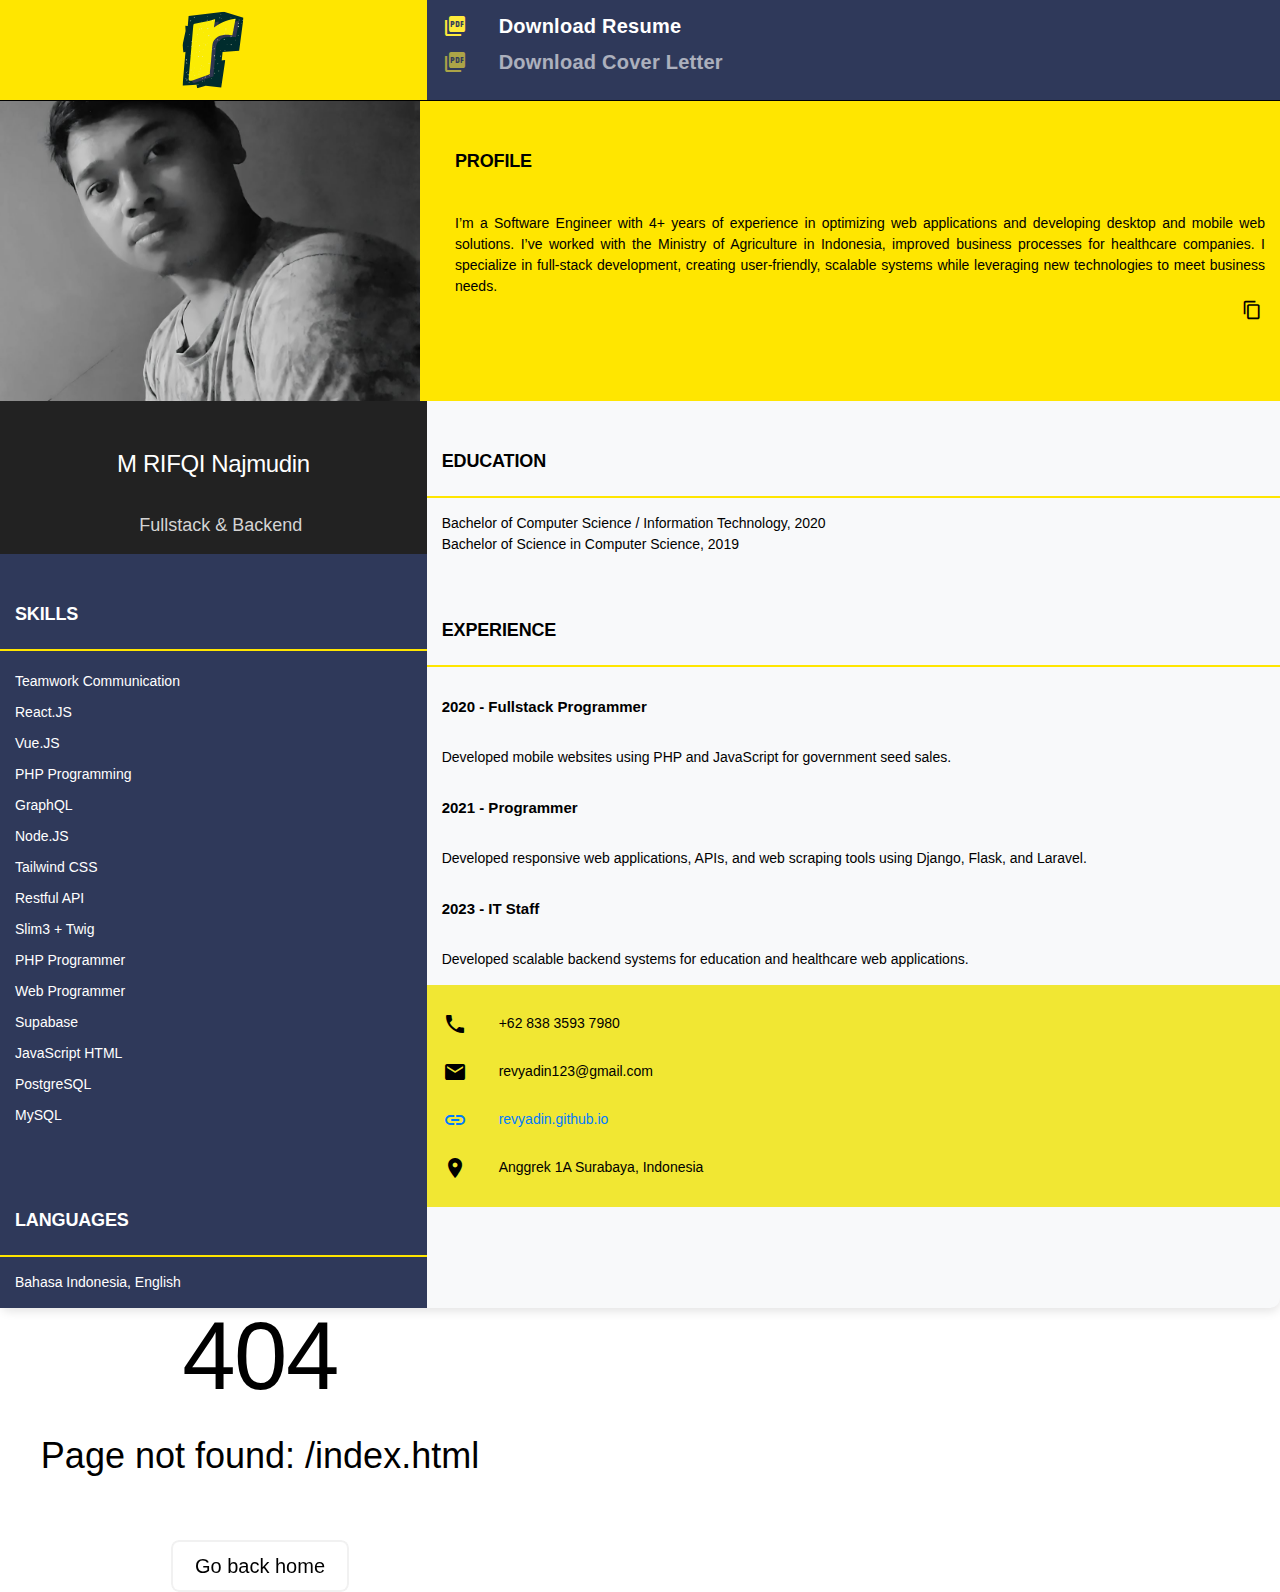
<file: index.html>
<!DOCTYPE html><html  lang="en-US" dir="ltr" data-capo=""><head><meta charset="utf-8">
<meta name="viewport" content="width=device-width, initial-scale=1">
<title>M. Rifqi Najmudin – Software Engineer &amp; Full-Stack Developer</title>
<style>@font-face{font-display:block;font-family:Material Icons;font-style:normal;font-weight:400;src:url(/_nuxt/flUhRq6tzZclQEJ-Vdg-IuiaDsNcIhQ8tQ.D-x-0Q06.woff2) format("woff2"),url(/_nuxt/flUhRq6tzZclQEJ-Vdg-IuiaDsNa.Dr0goTwe.woff) format("woff")}.material-icons{display:inline-block;font-family:Material Icons;font-style:normal;font-weight:400;letter-spacing:normal;line-height:1;text-transform:none;word-wrap:normal;direction:ltr;white-space:nowrap;-webkit-font-smoothing:antialiased;text-rendering:optimizeLegibility;-moz-osx-font-smoothing:grayscale;font-feature-settings:"liga"}</style>
<style>*,:after,:before{box-sizing:inherit;-webkit-tap-highlight-color:transparent;-moz-tap-highlight-color:#0000}#q-app,body,html{direction:ltr;width:100%}body.platform-ios.within-iframe,body.platform-ios.within-iframe #q-app{min-width:100%;width:100px}body,html{box-sizing:border-box;margin:0}article,aside,details,figcaption,figure,footer,header,main,menu,nav,section,summary{display:block}abbr[title]{border-bottom:none;text-decoration:underline;-webkit-text-decoration:underline dotted;text-decoration:underline dotted}img{border-style:none}code,kbd,pre,samp{font-family:monospace,monospace;font-size:1em}hr{box-sizing:initial;height:0;overflow:visible}button,input,optgroup,select,textarea{font:inherit;font-family:inherit;margin:0}optgroup{font-weight:700}button,input,select{overflow:visible;text-transform:none}button::-moz-focus-inner,input::-moz-focus-inner{border:0;padding:0}button:-moz-focusring,input:-moz-focusring{outline:1px dotted ButtonText}fieldset{padding:.35em .75em .625em}legend{box-sizing:border-box;color:inherit;display:table;max-width:100%;padding:0;white-space:normal}progress{vertical-align:initial}textarea{overflow:auto}input[type=search]::-webkit-search-cancel-button,input[type=search]::-webkit-search-decoration{-webkit-appearance:none}.q-icon{flex-shrink:0;height:1em;letter-spacing:normal;line-height:1;text-transform:none;white-space:nowrap;width:1em;word-wrap:normal;box-sizing:initial;direction:ltr;position:relative;text-align:center;fill:currentColor}.q-icon:after,.q-icon:before{align-items:center;display:flex!important;height:100%;justify-content:center;width:100%}.q-icon>img,.q-icon>svg{height:100%;width:100%}.material-icons,.material-icons-outlined,.material-icons-round,.material-icons-sharp,.material-symbols-outlined,.material-symbols-rounded,.material-symbols-sharp,.q-icon{align-items:center;cursor:inherit;display:inline-flex;font-size:inherit;justify-content:center;-webkit-user-select:none;user-select:none;vertical-align:middle}.q-panel,.q-panel>div{height:100%;width:100%}.q-panel-parent{overflow:hidden;position:relative}.q-loading-bar{background:#f44336;position:fixed;transition:transform .5s cubic-bezier(0,0,.2,1),opacity .5s;z-index:9998}.q-loading-bar--top{left:0;right:0;top:0;width:100%}.q-loading-bar--bottom{bottom:0;left:0;right:0;width:100%}.q-loading-bar--right{bottom:0;height:100%;right:0;top:0}.q-loading-bar--left{bottom:0;height:100%;left:0;top:0}.q-avatar{border-radius:50%;display:inline-block;font-size:48px;height:1em;position:relative;vertical-align:middle;width:1em}.q-avatar__content{font-size:.5em;line-height:.5em}.q-avatar img:not(.q-icon):not(.q-img__image),.q-avatar__content{border-radius:inherit;height:inherit;width:inherit}.q-avatar--square{border-radius:0}.q-badge{background-color:var(--q-primary);border-radius:4px;color:#fff;font-size:12px;font-weight:400;line-height:12px;min-height:12px;padding:2px 6px;vertical-align:initial}.q-badge--single-line{white-space:nowrap}.q-badge--multi-line{word-break:break-all;word-wrap:break-word}.q-badge--floating{cursor:inherit;position:absolute;right:-3px;top:-4px}.q-badge--transparent{opacity:.8}.q-badge--outline{background-color:initial;border:1px solid}.q-badge--rounded{border-radius:1em}.q-banner{background:#fff;min-height:54px;padding:8px 16px}.q-banner--top-padding{padding-top:14px}.q-banner__avatar{min-width:1px!important}.q-banner__avatar>.q-avatar{font-size:46px}.q-banner__avatar>.q-icon{font-size:40px}.q-banner__actions.col-auto,.q-banner__avatar:not(:empty)+.q-banner__content{padding-left:16px}.q-banner__actions.col-all .q-btn-item{margin:4px 0 0 4px}.q-banner--dense{min-height:32px;padding:8px}.q-banner--dense.q-banner--top-padding{padding-top:12px}.q-banner--dense .q-banner__avatar>.q-avatar,.q-banner--dense .q-banner__avatar>.q-icon{font-size:28px}.q-banner--dense .q-banner__actions.col-auto,.q-banner--dense .q-banner__avatar:not(:empty)+.q-banner__content{padding-left:8px}.q-bar{background:#0003}.q-bar>.q-icon{margin-left:2px}.q-bar>div,.q-bar>div+.q-icon{margin-left:8px}.q-bar>.q-btn{margin-left:2px}.q-bar>.q-btn:first-child,.q-bar>.q-icon:first-child,.q-bar>div:first-child{margin-left:0}.q-bar--standard{font-size:18px;height:32px;padding:0 12px}.q-bar--standard>div{font-size:16px}.q-bar--standard .q-btn{font-size:11px}.q-bar--dense{font-size:14px;height:24px;padding:0 8px}.q-bar--dense .q-btn{font-size:8px}.q-bar--dark{background:#ffffff26}.q-breadcrumbs__el{color:inherit}.q-breadcrumbs__el-icon{font-size:125%}.q-breadcrumbs__el-icon--with-label{margin-right:8px}[dir=rtl] .q-breadcrumbs__separator .q-icon{transform:scaleX(-1)}.q-btn{align-items:stretch;background:#0000;border:0;color:inherit;cursor:default;display:inline-flex;flex-direction:column;font-size:14px;font-weight:500;height:auto;line-height:1.715em;min-height:2.572em;outline:0;padding:4px 16px;position:relative;text-align:center;text-decoration:none;text-transform:uppercase;vertical-align:middle;width:auto}.q-btn .q-icon,.q-btn .q-spinner{font-size:1.715em}.q-btn.disabled{opacity:.7!important}.q-btn:before{border-radius:inherit;bottom:0;box-shadow:0 1px 5px #0003,0 2px 2px #00000024,0 3px 1px -2px #0000001f;content:"";display:block;left:0;position:absolute;right:0;top:0}.q-btn--actionable{cursor:pointer}.q-btn--actionable.q-btn--standard:before{transition:box-shadow .3s cubic-bezier(.25,.8,.5,1)}.q-btn--actionable.q-btn--standard.q-btn--active:before,.q-btn--actionable.q-btn--standard:active:before{box-shadow:0 3px 5px -1px #0003,0 5px 8px #00000024,0 1px 14px #0000001f}.q-btn--no-uppercase{text-transform:none}.q-btn--rectangle{border-radius:3px}.q-btn--outline{background:#0000!important}.q-btn--outline:before{border:1px solid}.q-btn--push{border-radius:7px}.q-btn--push:before{border-bottom:3px solid #00000026}.q-btn--push.q-btn--actionable{transition:transform .3s cubic-bezier(.25,.8,.5,1)}.q-btn--push.q-btn--actionable:before{transition:border-width .3s cubic-bezier(.25,.8,.5,1)}.q-btn--push.q-btn--actionable.q-btn--active,.q-btn--push.q-btn--actionable:active{transform:translateY(2px)}.q-btn--push.q-btn--actionable.q-btn--active:before,.q-btn--push.q-btn--actionable:active:before{border-bottom-width:0}.q-btn--rounded{border-radius:28px}.q-btn--round{border-radius:50%;min-height:3em;min-width:3em;padding:0}.q-btn--square{border-radius:0}.q-btn--flat:before,.q-btn--outline:before,.q-btn--unelevated:before{box-shadow:none}.q-btn--dense{min-height:2em;padding:.285em}.q-btn--dense.q-btn--round{min-height:2.4em;min-width:2.4em;padding:0}.q-btn--dense .on-left{margin-right:6px}.q-btn--dense .on-right{margin-left:6px}.q-btn--fab .q-icon,.q-btn--fab-mini .q-icon{font-size:24px}.q-btn--fab{min-height:56px;min-width:56px;padding:16px}.q-btn--fab .q-icon{margin:auto}.q-btn--fab-mini{min-height:40px;min-width:40px;padding:8px}.q-btn__content{transition:opacity .3s;z-index:0}.q-btn__content--hidden{opacity:0;pointer-events:none}.q-btn__progress{border-radius:inherit;z-index:0}.q-btn__progress-indicator{background:#ffffff40;transform:translateX(-100%);z-index:-1}.q-btn__progress--dark .q-btn__progress-indicator{background:#0003}.q-btn--flat .q-btn__progress-indicator,.q-btn--outline .q-btn__progress-indicator{background:currentColor;opacity:.2}.q-btn-dropdown--split .q-btn-dropdown__arrow-container{padding:0 4px}.q-btn-dropdown--split .q-btn-dropdown__arrow-container.q-btn--outline{border-left:1px solid}.q-btn-dropdown--split .q-btn-dropdown__arrow-container:not(.q-btn--outline){border-left:1px solid #ffffff4d}.q-btn-dropdown--simple *+.q-btn-dropdown__arrow{margin-left:8px}.q-btn-dropdown__arrow{transition:transform .28s}.q-btn-dropdown--current{flex-grow:1}.q-btn-group{border-radius:3px;box-shadow:0 1px 5px #0003,0 2px 2px #00000024,0 3px 1px -2px #0000001f;vertical-align:middle}.q-btn-group>.q-btn-item{align-self:stretch;border-radius:inherit}.q-btn-group>.q-btn-item:before{box-shadow:none}.q-btn-group>.q-btn-item .q-badge--floating{right:0}.q-btn-group>.q-btn-group{box-shadow:none}.q-btn-group>.q-btn-group:first-child>.q-btn:first-child{border-bottom-left-radius:inherit;border-top-left-radius:inherit}.q-btn-group>.q-btn-group:last-child>.q-btn:last-child{border-bottom-right-radius:inherit;border-top-right-radius:inherit}.q-btn-group>.q-btn-group:not(:first-child)>.q-btn:first-child:before{border-left:0}.q-btn-group>.q-btn-group:not(:last-child)>.q-btn:last-child:before{border-right:0}.q-btn-group>.q-btn-item:not(:last-child){border-bottom-right-radius:0;border-top-right-radius:0}.q-btn-group>.q-btn-item:not(:first-child){border-bottom-left-radius:0;border-top-left-radius:0}.q-btn-group>.q-btn-item.q-btn--standard:before{z-index:-1}.q-btn-group--push{border-radius:7px}.q-btn-group--push>.q-btn--push.q-btn--actionable{transform:none}.q-btn-group--push>.q-btn--push.q-btn--actionable .q-btn__content{transition:margin-top .3s cubic-bezier(.25,.8,.5,1),margin-bottom .3s cubic-bezier(.25,.8,.5,1)}.q-btn-group--push>.q-btn--push.q-btn--actionable.q-btn--active .q-btn__content,.q-btn-group--push>.q-btn--push.q-btn--actionable:active .q-btn__content{margin-bottom:-2px;margin-top:2px}.q-btn-group--rounded{border-radius:28px}.q-btn-group--square{border-radius:0}.q-btn-group--flat,.q-btn-group--outline,.q-btn-group--unelevated{box-shadow:none}.q-btn-group--outline>.q-separator{display:none}.q-btn-group--outline>.q-btn-item+.q-btn-item:before{border-left:0}.q-btn-group--outline>.q-btn-item:not(:last-child):before{border-right:0}.q-btn-group--stretch{align-self:stretch;border-radius:0}.q-btn-group--glossy>.q-btn-item{background-image:linear-gradient(180deg,#ffffff4d,#fff0 50%,#0000001f 51%,#0000000a)!important}.q-btn-group--spread>.q-btn-group{display:flex!important}.q-btn-group--spread>.q-btn-group>.q-btn-item:not(.q-btn-dropdown__arrow-container),.q-btn-group--spread>.q-btn-item{flex:10000 1 0%;max-width:100%;min-width:0;width:auto}.q-btn-toggle,.q-card{position:relative}.q-card{background:#fff;border-radius:4px;box-shadow:0 1px 5px #0003,0 2px 2px #00000024,0 3px 1px -2px #0000001f;vertical-align:top}.q-card>div:not(.q--avoid-card-border),.q-card>img:not(.q--avoid-card-border){border-bottom-left-radius:0;border-bottom-right-radius:0;border-top-left-radius:0;border-top-right-radius:0}.q-card>div:nth-child(1 of :not(.q--avoid-card-border)),.q-card>img:nth-child(1 of :not(.q--avoid-card-border)){border-top:0;border-top-left-radius:inherit;border-top-right-radius:inherit}.q-card>div:nth-last-child(1 of :not(.q--avoid-card-border)),.q-card>img:nth-last-child(1 of :not(.q--avoid-card-border)){border-bottom:0;border-bottom-left-radius:inherit;border-bottom-right-radius:inherit}.q-card>div:not(.q--avoid-card-border){border-left:0;border-right:0;box-shadow:none}.q-card--bordered{border:1px solid #0000001f}.q-card--dark{border-color:#ffffff47;box-shadow:0 1px 5px #fff3,0 2px 2px #ffffff24,0 3px 1px -2px #ffffff1f}.q-card__section{position:relative}.q-card__section--vert{padding:16px}.q-card__section--horiz>div:not(.q--avoid-card-border),.q-card__section--horiz>img:not(.q--avoid-card-border){border-bottom-left-radius:0;border-bottom-right-radius:0;border-top-left-radius:0;border-top-right-radius:0}.q-card__section--horiz>div:nth-child(1 of :not(.q--avoid-card-border)),.q-card__section--horiz>img:nth-child(1 of :not(.q--avoid-card-border)){border-bottom-left-radius:inherit;border-top-left-radius:inherit}.q-card__section--horiz>div:nth-last-child(1 of :not(.q--avoid-card-border)),.q-card__section--horiz>img:nth-last-child(1 of :not(.q--avoid-card-border)){border-bottom-right-radius:inherit;border-top-right-radius:inherit}.q-card__section--horiz>div:not(.q--avoid-card-border){border-bottom:0;border-top:0;box-shadow:none}.q-card__actions{align-items:center;padding:8px}.q-card__actions .q-btn--rectangle{padding:0 8px}.q-card__actions--horiz>.q-btn-group+.q-btn-item,.q-card__actions--horiz>.q-btn-item+.q-btn-group,.q-card__actions--horiz>.q-btn-item+.q-btn-item{margin-left:8px}.q-card__actions--vert>.q-btn-item.q-btn--round{align-self:center}.q-card__actions--vert>.q-btn-group+.q-btn-item,.q-card__actions--vert>.q-btn-item+.q-btn-group,.q-card__actions--vert>.q-btn-item+.q-btn-item{margin-top:4px}.q-card__actions--vert>.q-btn-group>.q-btn-item{flex-grow:1}.q-card>img{border:0;display:block;max-width:100%;width:100%}.q-carousel{background-color:#fff;height:400px}.q-carousel__slide{background-position:50%;background-size:cover;min-height:100%}.q-carousel .q-carousel--padding,.q-carousel__slide{padding:16px}.q-carousel__slides-container{height:100%}.q-carousel__control{color:#fff}.q-carousel__arrow{pointer-events:none}.q-carousel__arrow .q-icon{font-size:28px}.q-carousel__arrow .q-btn{pointer-events:all}.q-carousel__next-arrow--horizontal,.q-carousel__prev-arrow--horizontal{bottom:16px;top:16px}.q-carousel__prev-arrow--horizontal{left:16px}.q-carousel__next-arrow--horizontal{right:16px}.q-carousel__next-arrow--vertical,.q-carousel__prev-arrow--vertical{left:16px;right:16px}.q-carousel__prev-arrow--vertical{top:16px}.q-carousel__next-arrow--vertical{bottom:16px}.q-carousel__navigation--bottom,.q-carousel__navigation--top{left:16px;overflow-x:auto;overflow-y:hidden;right:16px}.q-carousel__navigation--top{top:16px}.q-carousel__navigation--bottom{bottom:16px}.q-carousel__navigation--left,.q-carousel__navigation--right{bottom:16px;overflow-x:hidden;overflow-y:auto;top:16px}.q-carousel__navigation--left>.q-carousel__navigation-inner,.q-carousel__navigation--right>.q-carousel__navigation-inner{flex-direction:column}.q-carousel__navigation--left{left:16px}.q-carousel__navigation--right{right:16px}.q-carousel__navigation-inner{flex:1 1 auto}.q-carousel__navigation .q-btn{margin:6px 4px;padding:5px}.q-carousel__navigation-icon--inactive{opacity:.7}.q-carousel .q-carousel__thumbnail{border:1px solid #0000;border-radius:4px;cursor:pointer;display:inline-block;height:50px;margin:2px;opacity:.7;transition:opacity .3s;vertical-align:middle;width:auto}.q-carousel .q-carousel__thumbnail--active,.q-carousel .q-carousel__thumbnail:hover{opacity:1}.q-carousel .q-carousel__thumbnail--active{border-color:currentColor;cursor:default}.q-carousel--arrows-vertical .q-carousel--padding,.q-carousel--arrows-vertical.q-carousel--with-padding .q-carousel__slide,.q-carousel--navigation-top .q-carousel--padding,.q-carousel--navigation-top.q-carousel--with-padding .q-carousel__slide{padding-top:60px}.q-carousel--arrows-vertical .q-carousel--padding,.q-carousel--arrows-vertical.q-carousel--with-padding .q-carousel__slide,.q-carousel--navigation-bottom .q-carousel--padding,.q-carousel--navigation-bottom.q-carousel--with-padding .q-carousel__slide{padding-bottom:60px}.q-carousel--arrows-horizontal .q-carousel--padding,.q-carousel--arrows-horizontal.q-carousel--with-padding .q-carousel__slide,.q-carousel--navigation-left .q-carousel--padding,.q-carousel--navigation-left.q-carousel--with-padding .q-carousel__slide{padding-left:60px}.q-carousel--arrows-horizontal .q-carousel--padding,.q-carousel--arrows-horizontal.q-carousel--with-padding .q-carousel__slide,.q-carousel--navigation-right .q-carousel--padding,.q-carousel--navigation-right.q-carousel--with-padding .q-carousel__slide{padding-right:60px}.q-carousel.fullscreen{height:100%}.q-message-label,.q-message-name,.q-message-stamp{font-size:small}.q-message-label{margin:24px 0;text-align:center}.q-message-stamp{color:inherit;display:none;margin-top:4px;opacity:.6}.q-message-avatar{border-radius:50%;height:48px;min-width:48px;width:48px}.q-message{margin-bottom:8px}.q-message:first-child .q-message-label{margin-top:0}.q-message-avatar--received{margin-right:8px}.q-message-text--received{border-radius:4px 4px 4px 0;color:#81c784}.q-message-text--received:last-child:before{border-bottom:8px solid;border-left:8px solid #0000;border-right:0 solid #0000;right:100%}.q-message-text-content--received{color:#000}.q-message-name--sent{text-align:right}.q-message-avatar--sent{margin-left:8px}.q-message-container--sent{flex-direction:row-reverse}.q-message-text--sent{border-radius:4px 4px 0 4px;color:#e0e0e0}.q-message-text--sent:last-child:before{border-bottom:8px solid;border-left:0 solid #0000;border-right:8px solid #0000;left:100%}.q-message-text-content--sent{color:#000}.q-message-text{background:currentColor;line-height:1.2;padding:8px;position:relative;word-break:break-word}.q-message-text+.q-message-text{margin-top:3px}.q-message-text:last-child{min-height:48px}.q-message-text:last-child .q-message-stamp{display:block}.q-message-text:last-child:before{bottom:0;content:"";height:0;position:absolute;width:0}.q-checkbox{vertical-align:middle}.q-checkbox__native{height:1px;width:1px}.q-checkbox__bg,.q-checkbox__icon-container{-webkit-user-select:none;user-select:none}.q-checkbox__bg{border:2px solid;border-radius:2px;height:50%;left:25%;-webkit-print-color-adjust:exact;top:25%;transition:background .22s cubic-bezier(0,0,.2,1) 0ms;width:50%}.q-checkbox__icon{color:currentColor;font-size:.5em}.q-checkbox__svg{color:#fff}.q-checkbox__truthy{stroke:currentColor;stroke-width:3.12px;stroke-dashoffset:29.78334;stroke-dasharray:29.78334}.q-checkbox__indet{fill:currentColor;transform:rotate(-280deg) scale(0);transform-origin:50% 50%}.q-checkbox__inner{border-radius:50%;color:#0000008a;font-size:40px;height:1em;min-width:1em;outline:0;width:1em}.q-checkbox__inner--indet,.q-checkbox__inner--truthy{color:var(--q-primary)}.q-checkbox__inner--indet .q-checkbox__bg,.q-checkbox__inner--truthy .q-checkbox__bg{background:currentColor}.q-checkbox__inner--truthy path{stroke-dashoffset:0;transition:stroke-dashoffset .18s cubic-bezier(.4,0,.6,1) 0ms}.q-checkbox__inner--indet .q-checkbox__indet{transform:rotate(0) scale(1);transition:transform .22s cubic-bezier(0,0,.2,1) 0ms}.q-checkbox.disabled{opacity:.75!important}.q-checkbox--dark .q-checkbox__inner{color:#ffffffb3}.q-checkbox--dark .q-checkbox__inner:before{opacity:.32!important}.q-checkbox--dark .q-checkbox__inner--indet,.q-checkbox--dark .q-checkbox__inner--truthy{color:var(--q-primary)}.q-checkbox--dense .q-checkbox__inner{height:.5em;min-width:.5em;width:.5em}.q-checkbox--dense .q-checkbox__bg{height:90%;left:5%;top:5%;width:90%}.q-checkbox--dense .q-checkbox__label{padding-left:.5em}.q-checkbox--dense.reverse .q-checkbox__label{padding-left:0;padding-right:.5em}body.desktop .q-checkbox:not(.disabled) .q-checkbox__inner:before{background:currentColor;border-radius:50%;bottom:0;content:"";left:0;opacity:.12;position:absolute;right:0;top:0;transform:scale3d(0,0,1);transition:transform .22s cubic-bezier(0,0,.2,1)}body.desktop .q-checkbox:not(.disabled):focus .q-checkbox__inner:before,body.desktop .q-checkbox:not(.disabled):hover .q-checkbox__inner:before{transform:scaleX(1)}body.desktop .q-checkbox--dense:not(.disabled):focus .q-checkbox__inner:before,body.desktop .q-checkbox--dense:not(.disabled):hover .q-checkbox__inner:before{transform:scale3d(1.4,1.4,1)}.q-chip{background:#e0e0e0;border-radius:16px;color:#000000de;font-size:14px;height:2em;margin:4px;max-width:100%;outline:0;padding:.5em .9em;position:relative;vertical-align:middle}.q-chip--colored .q-chip__icon,.q-chip--dark .q-chip__icon{color:inherit}.q-chip--outline{background:#0000!important;border:1px solid}.q-chip .q-avatar{border-radius:16px;font-size:2em;margin-left:-.45em;margin-right:.2em}.q-chip--selected .q-avatar{display:none}.q-chip__icon{color:#0000008a;font-size:1.5em;margin:-.2em}.q-chip__icon--left{margin-right:.2em}.q-chip__icon--right{margin-left:.2em}.q-chip__icon--remove{margin-left:.1em;margin-right:-.5em;opacity:.6;outline:0}.q-chip__icon--remove:focus,.q-chip__icon--remove:hover{opacity:1}.q-chip__content{white-space:nowrap}.q-chip--dense{border-radius:12px;height:1.5em;padding:0 .4em}.q-chip--dense .q-avatar{border-radius:12px;font-size:1.5em;margin-left:-.27em;margin-right:.1em}.q-chip--dense .q-chip__icon{font-size:1.25em}.q-chip--dense .q-chip__icon--left{margin-right:.195em}.q-chip--dense .q-chip__icon--remove{margin-right:-.25em}.q-chip--square{border-radius:4px}.q-chip--square .q-avatar{border-radius:3px 0 0 3px}body.desktop .q-chip--clickable:focus{box-shadow:0 1px 3px #0003,0 1px 1px #00000024,0 2px 1px -1px #0000001f}body.desktop.body--dark .q-chip--clickable:focus{box-shadow:0 1px 3px #fff3,0 1px 1px #ffffff24,0 2px 1px -1px #ffffff1f}.q-circular-progress{display:inline-block;height:1em;line-height:1;position:relative;vertical-align:middle;width:1em}.q-circular-progress.q-focusable{border-radius:50%}.q-circular-progress__svg{height:100%;width:100%}.q-circular-progress__text{font-size:.25em}.q-circular-progress--indeterminate .q-circular-progress__svg{animation:q-spin 2s linear infinite;transform-origin:50% 50%}.q-circular-progress--indeterminate .q-circular-progress__circle{stroke-dasharray:1 400;stroke-dashoffset:0;animation:q-circular-progress-circle 1.5s ease-in-out infinite}@keyframes q-circular-progress-circle{0%{stroke-dasharray:1,400;stroke-dashoffset:0}50%{stroke-dasharray:400,400;stroke-dashoffset:-100}to{stroke-dasharray:400,400;stroke-dashoffset:-300}}.q-color-picker{background:#fff;border-radius:4px;box-shadow:0 1px 5px #0003,0 2px 2px #00000024,0 3px 1px -2px #0000001f;max-width:350px;min-width:180px;overflow:hidden;vertical-align:top}.q-color-picker .q-tab{padding:0!important}.q-color-picker--bordered{border:1px solid #0000001f}.q-color-picker__header-tabs{height:32px}.q-color-picker__header input{border:0;line-height:24px}.q-color-picker__header .q-tab{height:32px!important;min-height:32px!important}.q-color-picker__header .q-tab--inactive{background:linear-gradient(0deg,#0000004d 0,#00000026 25%,#0000001a)}.q-color-picker__error-icon{bottom:2px;font-size:24px;opacity:0;right:2px;transition:opacity .3s ease-in}.q-color-picker__header-content{background:#fff;position:relative}.q-color-picker__header-content--light{color:#000}.q-color-picker__header-content--dark{color:#fff}.q-color-picker__header-content--dark .q-tab--inactive:before{background:#fff3;bottom:0;content:"";left:0;position:absolute;right:0;top:0}.q-color-picker__header-banner{height:36px}.q-color-picker__header-bg{background:#fff;background-image:url("[data-uri]")!important}.q-color-picker__footer{height:36px}.q-color-picker__footer .q-tab{height:36px!important;min-height:36px!important}.q-color-picker__footer .q-tab--inactive{background:linear-gradient(180deg,#0000004d 0,#00000026 25%,#0000001a)}.q-color-picker__spectrum{height:100%;width:100%}.q-color-picker__spectrum-tab{padding:0!important}.q-color-picker__spectrum-white{background:linear-gradient(90deg,#fff,#fff0)}.q-color-picker__spectrum-black{background:linear-gradient(0deg,#000,#0000)}.q-color-picker__spectrum-circle{border-radius:50%;box-shadow:0 0 0 1.5px #fff,inset 0 0 1px 1px #0000004d,0 0 1px 2px #0006;height:10px;transform:translate(-5px,-5px);width:10px}.q-color-picker__hue .q-slider__track{background:linear-gradient(90deg,red 0,#ff0 17%,#0f0 33%,#0ff 50%,#00f 67%,#f0f 83%,red)!important;opacity:1}.q-color-picker__alpha .q-slider__track-container{padding-top:0}.q-color-picker__alpha .q-slider__track:before{background:linear-gradient(90deg,#fff0,#757575);border-radius:inherit;bottom:0;content:"";left:0;position:absolute;right:0;top:0}.q-color-picker__sliders{padding:0 16px}.q-color-picker__sliders .q-slider__thumb{color:#424242}.q-color-picker__sliders .q-slider__thumb path{stroke-width:2px;fill:#0000}.q-color-picker__sliders .q-slider--active path{stroke-width:3px}.q-color-picker__tune-tab .q-slider{margin-left:18px;margin-right:18px}.q-color-picker__tune-tab input{border:1px solid #e0e0e0;border-radius:4px;font-size:11px;width:3.5em}.q-color-picker__palette-tab{padding:0!important}.q-color-picker__palette-rows--editable .q-color-picker__cube{cursor:pointer}.q-color-picker__cube{padding-bottom:10%;width:10%!important}.q-color-picker input{background:#0000;color:inherit;outline:0;text-align:center}.q-color-picker .q-tabs{overflow:hidden}.q-color-picker .q-tab--active{box-shadow:0 0 14px 3px #0003}.q-color-picker .q-tab--active .q-focus-helper,.q-color-picker .q-tab__indicator{display:none}.q-color-picker .q-tab-panels{background:inherit}.q-color-picker--dark{box-shadow:0 1px 5px #fff3,0 2px 2px #ffffff24,0 3px 1px -2px #ffffff1f}.q-color-picker--dark .q-color-picker__tune-tab input{border:1px solid #ffffff4d}.q-color-picker--dark .q-slider__thumb{color:#fafafa}.q-date{background:#fff;border-radius:4px;box-shadow:0 1px 5px #0003,0 2px 2px #00000024,0 3px 1px -2px #0000001f;display:inline-flex;max-width:100%;min-width:290px;width:290px}.q-date--bordered{border:1px solid #0000001f}.q-date__header{background-color:var(--q-primary);border-top-left-radius:inherit;color:#fff;padding:16px}.q-date__actions{padding:0 16px 16px}.q-date__content,.q-date__main{outline:0}.q-date__content .q-btn{font-weight:400}.q-date__header-link{opacity:.64;outline:0;transition:opacity .3s ease-out}.q-date__header-link--active,.q-date__header-link:focus,.q-date__header-link:hover{opacity:1}.q-date__header-subtitle{font-size:14px;letter-spacing:.00938em;line-height:1.75}.q-date__header-title-label{font-size:24px;letter-spacing:.00735em;line-height:1.2}.q-date__view{height:100%;min-height:290px;padding:16px;width:100%}.q-date__navigation{height:12.5%}.q-date__navigation>div:first-child{justify-content:flex-end;min-width:24px;width:8%}.q-date__navigation>div:last-child{justify-content:flex-start;min-width:24px;width:8%}.q-date__calendar-weekdays{height:12.5%}.q-date__calendar-weekdays>div{font-size:12px;opacity:.38}.q-date__calendar-item{align-items:center;display:inline-flex;height:12.5%!important;justify-content:center;padding:1px;position:relative;vertical-align:middle;width:14.285%!important}.q-date__calendar-item:after{border:1px dashed #0000;bottom:1px;content:"";left:0;pointer-events:none;position:absolute;right:0;top:1px}.q-date__calendar-item button,.q-date__calendar-item>div{border-radius:50%;height:30px;width:30px}.q-date__calendar-item>div{line-height:30px;text-align:center}.q-date__calendar-item>button{line-height:22px}.q-date__calendar-item--out{opacity:.18}.q-date__calendar-item--fill{visibility:hidden}.q-date__range-from:before,.q-date__range-to:before,.q-date__range:before{background-color:currentColor;bottom:1px;content:"";left:0;opacity:.3;position:absolute;right:0;top:1px}.q-date__range-from:nth-child(7n-6):before,.q-date__range-to:nth-child(7n-6):before,.q-date__range:nth-child(7n-6):before{border-bottom-left-radius:0;border-top-left-radius:0}.q-date__range-from:nth-child(7n):before,.q-date__range-to:nth-child(7n):before,.q-date__range:nth-child(7n):before{border-bottom-right-radius:0;border-top-right-radius:0}.q-date__range-from:before{left:50%}.q-date__range-to:before{right:50%}.q-date__edit-range:after{border-color:currentColor #0000}.q-date__edit-range:nth-child(7n-6):after{border-bottom-left-radius:0;border-top-left-radius:0}.q-date__edit-range:nth-child(7n):after{border-bottom-right-radius:0;border-top-right-radius:0}.q-date__edit-range-from-to:after,.q-date__edit-range-from:after{border-bottom-color:initial;border-bottom-left-radius:28px;border-left-color:initial;border-top-color:initial;border-top-left-radius:28px;left:4px}.q-date__edit-range-from-to:after,.q-date__edit-range-to:after{border-bottom-color:initial;border-bottom-right-radius:28px;border-right-color:initial;border-top-color:initial;border-top-right-radius:28px;right:4px}.q-date__calendar-days-container{height:75%;min-height:192px}.q-date__calendar-days>div{height:16.66%!important}.q-date__event{background-color:var(--q-secondary);border-radius:5px;bottom:2px;height:5px;left:50%;position:absolute;transform:translate3d(-50%,0,0);width:8px}.q-date__today{box-shadow:0 0 1px 0 currentColor}.q-date__years-content{padding:0 8px}.q-date__months-item,.q-date__years-item{flex:0 0 33.3333%}.q-date--readonly .q-date__content,.q-date--readonly .q-date__header,.q-date.disabled .q-date__content,.q-date.disabled .q-date__header{pointer-events:none}.q-date--readonly .q-date__navigation{display:none}.q-date--portrait{flex-direction:column}.q-date--portrait-standard .q-date__content{height:calc(100% - 86px)}.q-date--portrait-standard .q-date__header{border-top-right-radius:inherit;height:86px}.q-date--portrait-standard .q-date__header-title{align-items:center;height:30px}.q-date--portrait-minimal .q-date__content{height:100%}.q-date--landscape{align-items:stretch;flex-direction:row;min-width:420px}.q-date--landscape>div{display:flex;flex-direction:column}.q-date--landscape .q-date__content{height:100%}.q-date--landscape-standard{min-width:420px}.q-date--landscape-standard .q-date__header{border-bottom-left-radius:inherit;min-width:110px;width:110px}.q-date--landscape-standard .q-date__header-title{flex-direction:column}.q-date--landscape-standard .q-date__header-today{margin-left:-8px;margin-top:12px}.q-date--landscape-minimal{width:310px}.q-date--dark{border-color:#ffffff47;box-shadow:0 1px 5px #fff3,0 2px 2px #ffffff24,0 3px 1px -2px #ffffff1f}.q-dialog__title{font-size:1.25rem;font-weight:500;letter-spacing:.0125em;line-height:2rem}.q-dialog__progress{font-size:4rem}.q-dialog__inner{outline:0}.q-dialog__inner>div{overflow:auto;pointer-events:all;-webkit-overflow-scrolling:touch;border-radius:4px;will-change:scroll-position}.q-dialog__inner--square>div{border-radius:0!important}.q-dialog__inner>.q-card>.q-card__actions .q-btn--rectangle{min-width:64px}.q-dialog__inner--minimized{padding:24px}.q-dialog__inner--minimized>div{max-height:calc(100vh - 48px)}.q-dialog__inner--maximized>div{border-radius:0!important;height:100%;left:0!important;max-height:100vh;max-width:100vw;top:0!important;width:100%}.q-dialog__inner--bottom,.q-dialog__inner--top{padding-bottom:0!important;padding-top:0!important}.q-dialog__inner--left,.q-dialog__inner--right{padding-left:0!important;padding-right:0!important}.q-dialog__inner--left:not(.q-dialog__inner--animating)>div,.q-dialog__inner--top:not(.q-dialog__inner--animating)>div{border-top-left-radius:0}.q-dialog__inner--right:not(.q-dialog__inner--animating)>div,.q-dialog__inner--top:not(.q-dialog__inner--animating)>div{border-top-right-radius:0}.q-dialog__inner--bottom:not(.q-dialog__inner--animating)>div,.q-dialog__inner--left:not(.q-dialog__inner--animating)>div{border-bottom-left-radius:0}.q-dialog__inner--bottom:not(.q-dialog__inner--animating)>div,.q-dialog__inner--right:not(.q-dialog__inner--animating)>div{border-bottom-right-radius:0}.q-dialog__inner--fullwidth>div{max-width:100%!important;width:100%!important}.q-dialog__inner--fullheight>div{height:100%!important;max-height:100%!important}.q-dialog__backdrop{background:#0006;outline:0;pointer-events:all;z-index:-1}body.platform-android:not(.native-mobile) .q-dialog__inner--minimized>div,body.platform-ios .q-dialog__inner--minimized>div{max-height:calc(100vh - 108px)}body.q-ios-padding .q-dialog__inner{padding-bottom:env(safe-area-inset-bottom)!important;padding-top:env(safe-area-inset-top)!important}body.q-ios-padding .q-dialog__inner>div{max-height:calc(100vh - env(safe-area-inset-top) - env(safe-area-inset-bottom))!important}@media (max-width:599.98px){.q-dialog__inner--bottom,.q-dialog__inner--top{padding-left:0;padding-right:0}.q-dialog__inner--bottom>div,.q-dialog__inner--top>div{width:100%!important}}@media (min-width:600px){.q-dialog__inner--minimized>div{max-width:560px}}.q-body--dialog{overflow:hidden}.q-editor{background-color:#fff;border:1px solid #0000001f;border-radius:4px}.q-editor.disabled{border-style:dashed}.q-editor>div:first-child,.q-editor__toolbars-container,.q-editor__toolbars-container>div:first-child{border-top-left-radius:inherit;border-top-right-radius:inherit}.q-editor__content{border-bottom-left-radius:inherit;border-bottom-right-radius:inherit;max-width:100%;min-height:10em;outline:0;overflow:auto;padding:10px}.q-editor__content pre{white-space:pre-wrap}.q-editor__content hr{background:#0000001f;border:0;height:1px;margin:1px;outline:0}.q-editor__content:empty:not(:focus):before{content:attr(placeholder);opacity:.7}.q-editor__toolbar{border-bottom:1px solid #0000001f;min-height:32px}.q-editor__toolbars-container{max-width:100%}.q-editor .q-btn{margin:4px}.q-editor__toolbar-group{margin:0 4px;position:relative}.q-editor__toolbar-group+.q-editor__toolbar-group:before{background:#0000001f;bottom:4px;content:"";left:-4px;position:absolute;top:4px;width:1px}.q-editor__link-input{background:none;border:none;border-radius:0;color:inherit;outline:0;text-decoration:none;text-transform:none}.q-editor--flat,.q-editor--flat .q-editor__toolbar{border:0}.q-editor--dense .q-editor__toolbar-group{align-items:center;display:flex;flex-wrap:nowrap}.q-editor--dark{border-color:#ffffff47}.q-editor--dark .q-editor__content hr{background:#ffffff47}.q-editor--dark .q-editor__toolbar{border-color:#ffffff47}.q-editor--dark .q-editor__toolbar-group+.q-editor__toolbar-group:before{background:#ffffff47}.q-expansion-item__border{opacity:0}.q-expansion-item__toggle-icon{position:relative;transition:transform .3s}.q-expansion-item__toggle-icon--rotated{transform:rotate(180deg)}.q-expansion-item__toggle-focus{height:1em!important;position:relative!important;width:1em!important}.q-expansion-item__toggle-focus+.q-expansion-item__toggle-icon{margin-top:-1em}.q-expansion-item--standard.q-expansion-item--expanded>div>.q-expansion-item__border{opacity:1}.q-expansion-item--popup{transition:padding .5s}.q-expansion-item--popup>.q-expansion-item__container{border:1px solid #0000001f}.q-expansion-item--popup>.q-expansion-item__container>.q-separator{display:none}.q-expansion-item--popup.q-expansion-item--collapsed{padding:0 15px}.q-expansion-item--popup.q-expansion-item--expanded{padding:15px 0}.q-expansion-item--popup.q-expansion-item--expanded+.q-expansion-item--popup.q-expansion-item--expanded{padding-top:0}.q-expansion-item--popup.q-expansion-item--collapsed:not(:first-child)>.q-expansion-item__container{border-top-width:0}.q-expansion-item--popup.q-expansion-item--expanded+.q-expansion-item--popup.q-expansion-item--collapsed>.q-expansion-item__container{border-top-width:1px}.q-expansion-item__content>.q-card{border-radius:0;box-shadow:none}.q-expansion-item--expanded+.q-expansion-item--expanded>div>.q-expansion-item__border--top,.q-expansion-item:first-child>div>.q-expansion-item__border--top,.q-expansion-item:last-child>div>.q-expansion-item__border--bottom{opacity:0}.q-expansion-item--expanded .q-textarea--autogrow textarea{animation:q-expansion-done 0s}@keyframes q-expansion-done{0%{--q-exp-done:1}}.z-fab{z-index:990}.q-fab{position:relative;vertical-align:middle}.q-fab>.q-btn{width:100%}.q-fab--form-rounded{border-radius:28px}.q-fab--form-square{border-radius:4px}.q-fab__active-icon,.q-fab__icon{transition:opacity .4s,transform .4s}.q-fab__icon{opacity:1;transform:rotate(0deg)}.q-fab__active-icon{opacity:0;transform:rotate(-180deg)}.q-fab__label--external{padding:0 8px;position:absolute;transition:opacity .18s cubic-bezier(.65,.815,.735,.395)}.q-fab__label--external-hidden{opacity:0;pointer-events:none}.q-fab__label--external-left{left:-12px;top:50%;transform:translate(-100%,-50%)}.q-fab__label--external-right{right:-12px;top:50%;transform:translate(100%,-50%)}.q-fab__label--external-bottom{bottom:-12px;left:50%;transform:translate(-50%,100%)}.q-fab__label--external-top{left:50%;top:-12px;transform:translate(-50%,-100%)}.q-fab__label--internal{max-height:30px;padding:0;transition:font-size .12s cubic-bezier(.65,.815,.735,.395),max-height .12s cubic-bezier(.65,.815,.735,.395),opacity .07s cubic-bezier(.65,.815,.735,.395)}.q-fab__label--internal-hidden{font-size:0;opacity:0}.q-fab__label--internal-top{padding-bottom:.12em}.q-fab__label--internal-bottom{padding-top:.12em}.q-fab__label--internal-bottom.q-fab__label--internal-hidden,.q-fab__label--internal-top.q-fab__label--internal-hidden{max-height:0}.q-fab__label--internal-left{padding-left:.285em;padding-right:.571em}.q-fab__label--internal-right{padding-left:.571em;padding-right:.285em}.q-fab__icon-holder{min-height:24px;min-width:24px;position:relative}.q-fab__icon-holder--opened .q-fab__icon{opacity:0;transform:rotate(180deg)}.q-fab__icon-holder--opened .q-fab__active-icon{opacity:1;transform:rotate(0deg)}.q-fab__actions{align-items:center;align-self:center;justify-content:center;opacity:0;padding:3px;pointer-events:none;position:absolute;transition:transform .18s ease-in,opacity .18s ease-in}.q-fab__actions .q-btn{margin:5px}.q-fab__actions--right{height:56px;left:100%;margin-left:9px;transform:scale(.4) translateX(-62px);transform-origin:0 50%}.q-fab__actions--left{flex-direction:row-reverse;height:56px;margin-right:9px;right:100%;transform:scale(.4) translateX(62px);transform-origin:100% 50%}.q-fab__actions--up{bottom:100%;flex-direction:column-reverse;margin-bottom:9px;transform:scale(.4) translateY(62px);transform-origin:50% 100%;width:56px}.q-fab__actions--down{flex-direction:column;margin-top:9px;top:100%;transform:scale(.4) translateY(-62px);transform-origin:50% 0;width:56px}.q-fab__actions--down,.q-fab__actions--up{left:50%;margin-left:-28px}.q-fab__actions--opened{opacity:1;pointer-events:all;transform:scale(1) translate(.1px)}.q-fab--align-left>.q-fab__actions--down,.q-fab--align-left>.q-fab__actions--up{align-items:flex-start;left:28px}.q-fab--align-right>.q-fab__actions--down,.q-fab--align-right>.q-fab__actions--up{align-items:flex-end;left:auto;right:0}.q-field{font-size:14px}.q-field ::-ms-clear,.q-field ::-ms-reveal{display:none}.q-field--with-bottom{padding-bottom:20px}.q-field__marginal{color:#0000008a;font-size:24px;height:56px}.q-field__marginal>*+*{margin-left:2px}.q-field__marginal .q-avatar{font-size:32px}.q-field__before,.q-field__prepend{padding-right:12px}.q-field__after,.q-field__append{padding-left:12px}.q-field__after:empty,.q-field__append:empty{display:none}.q-field__append+.q-field__append{padding-left:2px}.q-field__inner{text-align:left}.q-field__bottom{backface-visibility:hidden;color:#0000008a;font-size:12px;line-height:1;min-height:20px;padding:8px 12px 0}.q-field__bottom--animated{bottom:0;left:0;position:absolute;right:0;transform:translateY(100%)}.q-field__messages{line-height:1}.q-field__messages>div{word-break:break-word;word-wrap:break-word;overflow-wrap:break-word}.q-field__messages>div+div{margin-top:4px}.q-field__counter{line-height:1;padding-left:8px}.q-field--item-aligned{padding:8px 16px}.q-field--item-aligned .q-field__before{min-width:56px}.q-field__control-container{height:inherit}.q-field__control{color:var(--q-primary);height:56px;max-width:100%;outline:none}.q-field__control:after,.q-field__control:before{bottom:0;content:"";left:0;pointer-events:none;position:absolute;right:0;top:0}.q-field__control:before{border-radius:inherit}.q-field__shadow{opacity:0;overflow:hidden;top:8px;white-space:pre-wrap}.q-field__shadow,.q-field__shadow+.q-field__native::placeholder{transition:opacity .36s cubic-bezier(.4,0,.2,1)}.q-field__shadow+.q-field__native:focus::placeholder{opacity:0}.q-field__input,.q-field__native,.q-field__prefix,.q-field__suffix{background:none;border:none;border-radius:0;color:#000000de;font-weight:400;letter-spacing:.00937em;line-height:28px;outline:0;padding:6px 0;text-decoration:inherit;text-transform:inherit}.q-field__input,.q-field__native{min-width:0;outline:0!important;-webkit-user-select:auto;user-select:auto;width:100%}.q-field__input:-webkit-autofill,.q-field__native:-webkit-autofill{-webkit-animation-fill-mode:both;-webkit-animation-name:q-autofill}.q-field__input:-webkit-autofill+.q-field__label,.q-field__native:-webkit-autofill+.q-field__label{transform:translateY(-40%) scale(.75)}.q-field__input[type=color]+.q-field__label,.q-field__input[type=date]+.q-field__label,.q-field__input[type=datetime-local]+.q-field__label,.q-field__input[type=month]+.q-field__label,.q-field__input[type=time]+.q-field__label,.q-field__input[type=week]+.q-field__label,.q-field__native[type=color]+.q-field__label,.q-field__native[type=date]+.q-field__label,.q-field__native[type=datetime-local]+.q-field__label,.q-field__native[type=month]+.q-field__label,.q-field__native[type=time]+.q-field__label,.q-field__native[type=week]+.q-field__label{transform:translateY(-40%) scale(.75)}.q-field__input:invalid,.q-field__native:invalid{box-shadow:none}.q-field__native[type=file]{line-height:1em}.q-field__input{height:0;line-height:24px;min-height:24px;padding:0}.q-field__prefix,.q-field__suffix{transition:opacity .36s cubic-bezier(.4,0,.2,1);white-space:nowrap}.q-field__prefix{padding-right:4px}.q-field__suffix{padding-left:4px}.q-field--disabled .q-placeholder,.q-field--readonly .q-placeholder{opacity:1!important}.q-field--readonly.q-field--labeled .q-field__input,.q-field--readonly.q-field--labeled .q-field__native{cursor:default}.q-field--readonly.q-field--float .q-field__input,.q-field--readonly.q-field--float .q-field__native{cursor:text}.q-field--disabled .q-field__inner{cursor:not-allowed}.q-field--disabled .q-field__control{pointer-events:none}.q-field--disabled .q-field__control>div{opacity:.6!important}.q-field--disabled .q-field__control>div,.q-field--disabled .q-field__control>div *{outline:0!important}.q-field__label{backface-visibility:hidden;color:#0009;font-size:16px;font-weight:400;left:0;letter-spacing:.00937em;line-height:20px;max-width:100%;text-decoration:inherit;text-transform:inherit;top:18px;transform-origin:left top;transition:transform .36s cubic-bezier(.4,0,.2,1),max-width .324s cubic-bezier(.4,0,.2,1)}.q-field--float .q-field__label{max-width:133%;transform:translateY(-40%) scale(.75);transition:transform .36s cubic-bezier(.4,0,.2,1),max-width .396s cubic-bezier(.4,0,.2,1)}.q-field--highlighted .q-field__label{color:currentColor}.q-field--highlighted .q-field__shadow{opacity:.5}.q-field--filled .q-field__control{background:#0000000d;border-radius:4px 4px 0 0;padding:0 12px}.q-field--filled .q-field__control:before{background:#0000000d;border-bottom:1px solid #0000006b;opacity:0;transition:opacity .36s cubic-bezier(.4,0,.2,1),background .36s cubic-bezier(.4,0,.2,1)}.q-field--filled .q-field__control:hover:before{opacity:1}.q-field--filled .q-field__control:after{background:currentColor;height:2px;top:auto;transform:scaleX(0);transform-origin:center bottom;transition:transform .36s cubic-bezier(.4,0,.2,1)}.q-field--filled.q-field--rounded .q-field__control{border-radius:28px 28px 0 0}.q-field--filled.q-field--highlighted .q-field__control:before{background:#0000001f;opacity:1}.q-field--filled.q-field--highlighted .q-field__control:after{transform:scaleX(1)}.q-field--filled.q-field--dark .q-field__control,.q-field--filled.q-field--dark .q-field__control:before{background:#ffffff12}.q-field--filled.q-field--dark.q-field--highlighted .q-field__control:before{background:#ffffff1a}.q-field--filled.q-field--readonly .q-field__control:before{background:#0000;border-bottom-style:dashed;opacity:1}.q-field--outlined .q-field__control{border-radius:4px;padding:0 12px}.q-field--outlined .q-field__control:before{border:1px solid #0000003d;transition:border-color .36s cubic-bezier(.4,0,.2,1)}.q-field--outlined .q-field__control:hover:before{border-color:#000}.q-field--outlined .q-field__control:after{border:2px solid #0000;border-radius:inherit;height:inherit;transition:border-color .36s cubic-bezier(.4,0,.2,1)}.q-field--outlined .q-field__input:-webkit-autofill,.q-field--outlined .q-field__native:-webkit-autofill{margin-bottom:1px;margin-top:1px}.q-field--outlined.q-field--rounded .q-field__control{border-radius:28px}.q-field--outlined.q-field--highlighted .q-field__control:hover:before{border-color:#0000}.q-field--outlined.q-field--highlighted .q-field__control:after{border-color:currentColor;border-width:2px;transform:scaleX(1)}.q-field--outlined.q-field--readonly .q-field__control:before{border-style:dashed}.q-field--standard .q-field__control:before{border-bottom:1px solid #0000003d;transition:border-color .36s cubic-bezier(.4,0,.2,1)}.q-field--standard .q-field__control:hover:before{border-color:#000}.q-field--standard .q-field__control:after{background:currentColor;border-bottom-left-radius:inherit;border-bottom-right-radius:inherit;height:2px;top:auto;transform:scaleX(0);transform-origin:center bottom;transition:transform .36s cubic-bezier(.4,0,.2,1)}.q-field--standard.q-field--highlighted .q-field__control:after{transform:scaleX(1)}.q-field--standard.q-field--readonly .q-field__control:before{border-bottom-style:dashed}.q-field--dark .q-field__control:before{border-color:#fff9}.q-field--dark .q-field__control:hover:before{border-color:#fff}.q-field--dark .q-field__input,.q-field--dark .q-field__native,.q-field--dark .q-field__prefix,.q-field--dark .q-field__suffix{color:#fff}.q-field--dark .q-field__bottom,.q-field--dark .q-field__marginal,.q-field--dark:not(.q-field--highlighted) .q-field__label{color:#ffffffb3}.q-field--standout .q-field__control{background:#0000000d;border-radius:4px;padding:0 12px;transition:box-shadow .36s cubic-bezier(.4,0,.2,1),background-color .36s cubic-bezier(.4,0,.2,1)}.q-field--standout .q-field__control:before{background:#00000012;opacity:0;transition:opacity .36s cubic-bezier(.4,0,.2,1),background .36s cubic-bezier(.4,0,.2,1)}.q-field--standout .q-field__control:hover:before{opacity:1}.q-field--standout.q-field--rounded .q-field__control{border-radius:28px}.q-field--standout.q-field--highlighted .q-field__control{background:#000;box-shadow:0 1px 5px #0003,0 2px 2px #00000024,0 3px 1px -2px #0000001f}.q-field--standout.q-field--highlighted .q-field__append,.q-field--standout.q-field--highlighted .q-field__input,.q-field--standout.q-field--highlighted .q-field__native,.q-field--standout.q-field--highlighted .q-field__prefix,.q-field--standout.q-field--highlighted .q-field__prepend,.q-field--standout.q-field--highlighted .q-field__suffix{color:#fff}.q-field--standout.q-field--readonly .q-field__control:before{background:#0000;border:1px dashed #0000003d;opacity:1}.q-field--standout.q-field--dark .q-field__control,.q-field--standout.q-field--dark .q-field__control:before{background:#ffffff12}.q-field--standout.q-field--dark.q-field--highlighted .q-field__control{background:#fff}.q-field--standout.q-field--dark.q-field--highlighted .q-field__append,.q-field--standout.q-field--dark.q-field--highlighted .q-field__input,.q-field--standout.q-field--dark.q-field--highlighted .q-field__native,.q-field--standout.q-field--dark.q-field--highlighted .q-field__prefix,.q-field--standout.q-field--dark.q-field--highlighted .q-field__prepend,.q-field--standout.q-field--dark.q-field--highlighted .q-field__suffix{color:#000}.q-field--standout.q-field--dark.q-field--readonly .q-field__control:before{border-color:#ffffff3d}.q-field--labeled .q-field__native,.q-field--labeled .q-field__prefix,.q-field--labeled .q-field__suffix{line-height:24px;padding-bottom:8px;padding-top:24px}.q-field--labeled .q-field__shadow{top:0}.q-field--labeled:not(.q-field--float) .q-field__prefix,.q-field--labeled:not(.q-field--float) .q-field__suffix{opacity:0}.q-field--labeled:not(.q-field--float) .q-field__input::placeholder,.q-field--labeled:not(.q-field--float) .q-field__native::placeholder{color:#0000}.q-field--labeled.q-field--dense .q-field__native,.q-field--labeled.q-field--dense .q-field__prefix,.q-field--labeled.q-field--dense .q-field__suffix{padding-bottom:2px;padding-top:14px}.q-field--dense .q-field__shadow{top:0}.q-field--dense .q-field__control,.q-field--dense .q-field__marginal{height:40px}.q-field--dense .q-field__bottom{font-size:11px}.q-field--dense .q-field__label{font-size:14px;top:10px}.q-field--dense .q-field__before,.q-field--dense .q-field__prepend{padding-right:6px}.q-field--dense .q-field__after,.q-field--dense .q-field__append{padding-left:6px}.q-field--dense .q-field__append+.q-field__append{padding-left:2px}.q-field--dense .q-field__marginal .q-avatar{font-size:24px}.q-field--dense.q-field--float .q-field__label{transform:translateY(-30%) scale(.75)}.q-field--dense .q-field__input:-webkit-autofill+.q-field__label,.q-field--dense .q-field__native:-webkit-autofill+.q-field__label{transform:translateY(-30%) scale(.75)}.q-field--dense .q-field__input[type=color]+.q-field__label,.q-field--dense .q-field__input[type=date]+.q-field__label,.q-field--dense .q-field__input[type=datetime-local]+.q-field__label,.q-field--dense .q-field__input[type=month]+.q-field__label,.q-field--dense .q-field__input[type=time]+.q-field__label,.q-field--dense .q-field__input[type=week]+.q-field__label,.q-field--dense .q-field__native[type=color]+.q-field__label,.q-field--dense .q-field__native[type=date]+.q-field__label,.q-field--dense .q-field__native[type=datetime-local]+.q-field__label,.q-field--dense .q-field__native[type=month]+.q-field__label,.q-field--dense .q-field__native[type=time]+.q-field__label,.q-field--dense .q-field__native[type=week]+.q-field__label{transform:translateY(-30%) scale(.75)}.q-field--borderless .q-field__bottom,.q-field--borderless.q-field--dense .q-field__control,.q-field--standard .q-field__bottom,.q-field--standard.q-field--dense .q-field__control{padding-left:0;padding-right:0}.q-field--error .q-field__label{animation:q-field-label .36s}.q-field--error .q-field__bottom{color:var(--q-negative)}.q-field__focusable-action{background:#0000;border:0;color:inherit;cursor:pointer;opacity:.6;outline:0!important;padding:0}.q-field__focusable-action:focus,.q-field__focusable-action:hover{opacity:1}.q-field--auto-height .q-field__control{height:auto}.q-field--auto-height .q-field__control,.q-field--auto-height .q-field__native{min-height:56px}.q-field--auto-height .q-field__native{align-items:center}.q-field--auto-height .q-field__control-container{padding-top:0}.q-field--auto-height .q-field__native,.q-field--auto-height .q-field__prefix,.q-field--auto-height .q-field__suffix{line-height:18px}.q-field--auto-height.q-field--labeled .q-field__control-container{padding-top:24px}.q-field--auto-height.q-field--labeled .q-field__shadow{top:24px}.q-field--auto-height.q-field--labeled .q-field__native,.q-field--auto-height.q-field--labeled .q-field__prefix,.q-field--auto-height.q-field--labeled .q-field__suffix{padding-top:0}.q-field--auto-height.q-field--labeled .q-field__native{min-height:24px}.q-field--auto-height.q-field--dense .q-field__control,.q-field--auto-height.q-field--dense .q-field__native{min-height:40px}.q-field--auto-height.q-field--dense.q-field--labeled .q-field__control-container{padding-top:14px}.q-field--auto-height.q-field--dense.q-field--labeled .q-field__shadow{top:14px}.q-field--auto-height.q-field--dense.q-field--labeled .q-field__native{min-height:24px}.q-field--square .q-field__control{border-radius:0!important}.q-transition--field-message-enter-active,.q-transition--field-message-leave-active{transition:transform .6s cubic-bezier(.86,0,.07,1),opacity .6s cubic-bezier(.86,0,.07,1)}.q-transition--field-message-enter-from,.q-transition--field-message-leave-to{opacity:0;transform:translateY(-10px)}.q-transition--field-message-leave-active,.q-transition--field-message-leave-from{position:absolute}@keyframes q-field-label{40%{margin-left:2px}60%,80%{margin-left:-2px}70%,90%{margin-left:2px}}@keyframes q-autofill{to{background:#0000;color:inherit}}.q-file .q-field__native{overflow:hidden;word-break:break-all}.q-file .q-field__input{opacity:0!important}.q-file .q-field__input::-webkit-file-upload-button{cursor:pointer}.q-file__filler{border:none;padding:0;visibility:hidden;width:100%}.q-file__dnd{outline:1px dashed currentColor;outline-offset:-4px}.q-form,.q-img{position:relative}.q-img{display:inline-block;overflow:hidden;vertical-align:middle;width:100%}.q-img__loading .q-spinner{font-size:50px}.q-img__container{border-radius:inherit;font-size:0}.q-img__image{border-radius:inherit;height:100%;opacity:0;width:100%}.q-img__image--with-transition{transition:opacity .28s ease-in}.q-img__image--loaded{opacity:1}.q-img__content{border-radius:inherit;pointer-events:none}.q-img__content>div{background:#00000078;color:#fff;padding:16px;pointer-events:all;position:absolute}.q-img--no-menu .q-img__image,.q-img--no-menu .q-img__placeholder{pointer-events:none}.q-inner-loading{background:#fff9;border-radius:inherit}.q-inner-loading--dark{background:#0006}.q-inner-loading__label{margin-top:8px}.q-textarea .q-field__control{height:auto;min-height:56px}.q-textarea .q-field__control-container{padding-bottom:2px;padding-top:2px}.q-textarea .q-field__shadow{bottom:2px;top:2px}.q-textarea .q-field__native,.q-textarea .q-field__prefix,.q-textarea .q-field__suffix{line-height:18px}.q-textarea .q-field__native{min-height:52px;padding-top:17px;resize:vertical}.q-textarea.q-field--labeled .q-field__control-container{padding-top:26px}.q-textarea.q-field--labeled .q-field__shadow{top:26px}.q-textarea.q-field--labeled .q-field__native,.q-textarea.q-field--labeled .q-field__prefix,.q-textarea.q-field--labeled .q-field__suffix{padding-top:0}.q-textarea.q-field--labeled .q-field__native{min-height:26px;padding-top:1px}.q-textarea--autogrow .q-field__native{resize:none}.q-textarea.q-field--dense .q-field__control,.q-textarea.q-field--dense .q-field__native{min-height:36px}.q-textarea.q-field--dense .q-field__native{padding-top:9px}.q-textarea.q-field--dense.q-field--labeled .q-field__control-container{padding-top:14px}.q-textarea.q-field--dense.q-field--labeled .q-field__shadow{top:14px}.q-textarea.q-field--dense.q-field--labeled .q-field__native{min-height:24px;padding-top:3px}.q-textarea.q-field--dense.q-field--labeled .q-field__prefix,.q-textarea.q-field--dense.q-field--labeled .q-field__suffix{padding-top:2px}.q-textarea.disabled .q-field__native,body.mobile .q-textarea .q-field__native{resize:none}.q-intersection{position:relative}.q-item{color:inherit;min-height:48px;padding:8px 16px;transition:color .3s,background-color .3s}.q-item__section--side{align-items:flex-start;color:#757575;max-width:100%;min-width:0;padding-right:16px;width:auto}.q-item__section--side>.q-icon{font-size:24px}.q-item__section--side>.q-avatar{font-size:40px}.q-item__section--avatar{color:inherit;min-width:56px}.q-item__section--thumbnail img{height:56px;width:100px}.q-item__section--nowrap{white-space:nowrap}.q-item>.q-focus-helper+.q-item__section--thumbnail,.q-item>.q-item__section--thumbnail:first-child{margin-left:-16px}.q-item>.q-item__section--thumbnail:last-of-type{margin-right:-16px}.q-item__label{line-height:1.2em!important;max-width:100%}.q-item__label--overline{color:#000000b3}.q-item__label--caption{color:#0000008a}.q-item__label--header{color:#757575;font-size:.875rem;letter-spacing:.01786em;line-height:1.25rem;padding:16px}.q-list--padding .q-item__label--header,.q-separator--spaced+.q-item__label--header{padding-top:8px}.q-item__label+.q-item__label{margin-top:4px}.q-item__section--main{flex:10000 1 0%;max-width:100%;min-width:0;width:auto}.q-item__section--main+.q-item__section--main{margin-left:8px}.q-item__section--main~.q-item__section--side{align-items:flex-end;padding-left:16px;padding-right:0}.q-item__section--main.q-item__section--thumbnail{margin-left:0;margin-right:-16px}.q-list--bordered{border:1px solid #0000001f}.q-list--separator>.q-item-type+.q-item-type,.q-list--separator>.q-virtual-scroll__content>.q-item-type+.q-item-type{border-top:1px solid #0000001f}.q-list--padding{padding:8px 0}.q-item--dense,.q-list--dense>.q-item{min-height:32px;padding:2px 16px}.q-list--dark.q-list--separator>.q-item-type+.q-item-type,.q-list--dark.q-list--separator>.q-virtual-scroll__content>.q-item-type+.q-item-type{border-top-color:#ffffff47}.q-item--dark,.q-list--dark{border-color:#ffffff47;color:#fff}.q-item--dark .q-item__section--side:not(.q-item__section--avatar),.q-list--dark .q-item__section--side:not(.q-item__section--avatar){color:#ffffffb3}.q-item--dark .q-item__label--header,.q-list--dark .q-item__label--header{color:#ffffffa3}.q-item--dark .q-item__label--caption,.q-item--dark .q-item__label--overline,.q-list--dark .q-item__label--caption,.q-list--dark .q-item__label--overline{color:#fffc}.q-item{position:relative}.q-item--active,.q-item.q-router-link--active{color:var(--q-primary)}.q-knob{font-size:48px}.q-knob--editable{cursor:pointer;outline:0}.q-knob--editable:before{border-radius:50%;bottom:0;box-shadow:none;content:"";left:0;position:absolute;right:0;top:0;transition:box-shadow .24s ease-in-out}.q-knob--editable:focus:before{box-shadow:0 1px 5px #0003,0 2px 2px #00000024,0 3px 1px -2px #0000001f}body.body--dark .q-knob--editable:focus:before{box-shadow:0 1px 5px #fff3,0 2px 2px #ffffff24,0 3px 1px -2px #ffffff1f}.q-layout{outline:0;width:100%}.q-layout-container{height:100%;position:relative;width:100%}.q-layout-container .q-layout{min-height:100%}.q-layout-container>div{transform:translateZ(0)}.q-layout-container>div>div{max-height:100%;min-height:0}.q-layout__shadow{width:100%}.q-layout__shadow:after{bottom:0;box-shadow:0 0 10px 2px #0003,0 0 10px #0000003d;content:"";left:0;position:absolute;right:0;top:0}.q-layout__section--marginal{background-color:var(--q-primary);color:#fff}.q-header--hidden{transform:translateY(-110%)}.q-header--bordered{border-bottom:1px solid #0000001f}.q-header .q-layout__shadow{bottom:-10px}.q-header .q-layout__shadow:after{bottom:10px}.q-footer--hidden{transform:translateY(110%)}.q-footer--bordered{border-top:1px solid #0000001f}.q-footer .q-layout__shadow{top:-10px}.q-footer .q-layout__shadow:after{top:10px}.q-footer,.q-header{z-index:2000}.q-drawer{background:#fff;bottom:0;position:absolute;top:0;z-index:1000}.q-drawer--on-top{z-index:3000}.q-drawer--left{left:0;transform:translateX(-100%)}.q-drawer--left.q-drawer--bordered{border-right:1px solid #0000001f}.q-drawer--left .q-layout__shadow{left:10px;right:-10px}.q-drawer--left .q-layout__shadow:after{right:10px}.q-drawer--right{right:0;transform:translateX(100%)}.q-drawer--right.q-drawer--bordered{border-left:1px solid #0000001f}.q-drawer--right .q-layout__shadow{left:-10px}.q-drawer--right .q-layout__shadow:after{left:10px}.q-drawer-container:not(.q-drawer--mini-animate) .q-drawer--mini{padding:0!important}.q-drawer-container:not(.q-drawer--mini-animate) .q-drawer--mini .q-item,.q-drawer-container:not(.q-drawer--mini-animate) .q-drawer--mini .q-item__section{justify-content:center;min-width:0;padding-left:0;padding-right:0;text-align:center}.q-drawer--mini .q-expansion-item__content,.q-drawer--mini .q-mini-drawer-hide,.q-drawer-container:not(.q-drawer--mini-animate) .q-drawer--mini .q-item__label,.q-drawer-container:not(.q-drawer--mini-animate) .q-drawer--mini .q-item__section--main,.q-drawer-container:not(.q-drawer--mini-animate) .q-drawer--mini .q-item__section--side~.q-item__section--side{display:none}.q-drawer--mini-animate .q-drawer__content{overflow-x:hidden!important;white-space:nowrap}.q-drawer--mobile .q-mini-drawer-hide,.q-drawer--mobile .q-mini-drawer-only,.q-drawer--standard .q-mini-drawer-only{display:none}.q-drawer__backdrop{will-change:background-color;z-index:2999!important}.q-drawer__opener{height:100%;-webkit-user-select:none;user-select:none;width:15px;z-index:2001}.q-footer,.q-header,.q-layout,.q-page{position:relative}.q-page-sticky--shrink{pointer-events:none}.q-page-sticky--shrink>div{display:inline-block;pointer-events:auto}body.q-ios-padding .q-layout--standard .q-drawer--top-padding .q-drawer__content,body.q-ios-padding .q-layout--standard .q-header>.q-tabs:first-child .q-tabs-head,body.q-ios-padding .q-layout--standard .q-header>.q-toolbar:first-child{min-height:70px;min-height:calc(env(safe-area-inset-top) + 50px);padding-top:env(safe-area-inset-top)}body.q-ios-padding .q-layout--standard .q-drawer--top-padding .q-drawer__content,body.q-ios-padding .q-layout--standard .q-footer>.q-tabs:last-child .q-tabs-head,body.q-ios-padding .q-layout--standard .q-footer>.q-toolbar:last-child{min-height:calc(env(safe-area-inset-bottom) + 50px);padding-bottom:env(safe-area-inset-bottom)}.q-body--layout-animate .q-drawer__backdrop{transition:background-color .12s!important}.q-body--layout-animate .q-drawer{transition:transform .12s,width .12s,top .12s,bottom .12s!important}.q-body--layout-animate .q-layout__section--marginal{transition:transform .12s,left .12s,right .12s!important}.q-body--layout-animate .q-page-container{transition:padding-top .12s,padding-right .12s,padding-bottom .12s,padding-left .12s!important}.q-body--layout-animate .q-page-sticky{transition:transform .12s,left .12s,right .12s,top .12s,bottom .12s!important}body:not(.q-body--layout-animate) .q-layout--prevent-focus{visibility:hidden}.q-body--drawer-toggle{overflow-x:hidden!important}@media (max-width:599.98px){.q-layout-padding{padding:8px}}@media (min-width:600px) and (max-width:1439.98px){.q-layout-padding{padding:16px}}@media (min-width:1440px){.q-layout-padding{padding:24px}}body.body--dark .q-drawer,body.body--dark .q-footer,body.body--dark .q-header{border-color:#ffffff47}body.body--dark .q-layout__shadow:after{box-shadow:0 0 10px 2px #fff3,0 0 10px #ffffff3d}body.platform-ios .q-layout--containerized{position:unset!important}.q-linear-progress{--q-linear-progress-speed:.3s;color:var(--q-primary);font-size:4px;height:1em;overflow:hidden;position:relative;transform:scaleX(1);width:100%}.q-linear-progress__model,.q-linear-progress__track{transform-origin:0 0}.q-linear-progress__model--with-transition,.q-linear-progress__track--with-transition{transition:transform var(--q-linear-progress-speed)}.q-linear-progress--reverse .q-linear-progress__model,.q-linear-progress--reverse .q-linear-progress__track{transform-origin:0 100%}.q-linear-progress__model--determinate{background:currentColor}.q-linear-progress__model--indeterminate,.q-linear-progress__model--query{transition:none}.q-linear-progress__model--indeterminate:after,.q-linear-progress__model--indeterminate:before,.q-linear-progress__model--query:after,.q-linear-progress__model--query:before{background:currentColor;bottom:0;content:"";left:0;position:absolute;right:0;top:0;transform-origin:0 0}.q-linear-progress__model--indeterminate:before,.q-linear-progress__model--query:before{animation:q-linear-progress--indeterminate 2.1s cubic-bezier(.65,.815,.735,.395) infinite}.q-linear-progress__model--indeterminate:after,.q-linear-progress__model--query:after{animation:q-linear-progress--indeterminate-short 2.1s cubic-bezier(.165,.84,.44,1) infinite;animation-delay:1.15s;transform:translate3d(-101%,0,0) scaleX(1)}.q-linear-progress__track{opacity:.4}.q-linear-progress__track--light{background:#00000042}.q-linear-progress__track--dark{background:#fff9}.q-linear-progress__stripe{background-image:linear-gradient(45deg,#ffffff26 25%,#fff0 0,#fff0 50%,#ffffff26 0,#ffffff26 75%,#fff0 0,#fff0)!important;background-size:40px 40px!important}.q-linear-progress__stripe--with-transition{transition:width var(--q-linear-progress-speed)}@keyframes q-linear-progress--indeterminate{0%{transform:translate3d(-35%,0,0) scaleX(.35)}60%{transform:translate3d(100%,0,0) scaleX(.9)}to{transform:translate3d(100%,0,0) scaleX(.9)}}@keyframes q-linear-progress--indeterminate-short{0%{transform:translate3d(-101%,0,0) scaleX(1)}60%{transform:translate3d(107%,0,0) scaleX(.01)}to{transform:translate3d(107%,0,0) scaleX(.01)}}.q-menu{background:#fff;border-radius:4px;box-shadow:0 1px 5px #0003,0 2px 2px #00000024,0 3px 1px -2px #0000001f;display:inline-block;max-height:65vh;max-width:95vw;outline:0;overflow-x:hidden;overflow-y:auto;position:fixed!important;z-index:6000}.q-menu--square{border-radius:0}.q-menu--dark{box-shadow:0 1px 5px #fff3,0 2px 2px #ffffff24,0 3px 1px -2px #ffffff1f}.q-option-group--inline>div{display:inline-block}.q-pagination input{-moz-appearance:textfield;text-align:center}.q-pagination input::-webkit-inner-spin-button,.q-pagination input::-webkit-outer-spin-button{-webkit-appearance:none;margin:0}.q-pagination__content{--q-pagination-gutter-parent:-2px;--q-pagination-gutter-child:2px;margin-left:var(--q-pagination-gutter-parent);margin-top:var(--q-pagination-gutter-parent)}.q-pagination__content>.q-btn,.q-pagination__content>.q-input,.q-pagination__middle>.q-btn{margin-left:var(--q-pagination-gutter-child);margin-top:var(--q-pagination-gutter-child)}.q-parallax{border-radius:inherit;overflow:hidden;position:relative;width:100%}.q-parallax__media>img,.q-parallax__media>video{bottom:0;display:none;left:50%;min-height:100%;min-width:100%;position:absolute;will-change:transform}.q-popup-edit{padding:8px 16px}.q-popup-edit__buttons{margin-top:8px}.q-popup-edit__buttons .q-btn+.q-btn{margin-left:8px}.q-pull-to-refresh{position:relative}.q-pull-to-refresh__puller{background:#fff;border-radius:50%;box-shadow:0 0 4px 0 #0000004d;color:var(--q-primary);height:40px;width:40px}.q-pull-to-refresh__puller--animating{transition:transform .3s,opacity .3s}.q-radio{vertical-align:middle}.q-radio__native{height:1px;width:1px}.q-radio__bg,.q-radio__icon-container{-webkit-user-select:none;user-select:none}.q-radio__bg{height:50%;left:25%;-webkit-print-color-adjust:exact;top:25%;width:50%}.q-radio__bg path{fill:currentColor}.q-radio__icon{color:currentColor;font-size:.5em}.q-radio__check{transform:scale3d(0,0,1);transform-origin:50% 50%;transition:transform .22s cubic-bezier(0,0,.2,1) 0ms}.q-radio__inner{border-radius:50%;color:#0000008a;font-size:40px;height:1em;min-width:1em;outline:0;width:1em}.q-radio__inner--truthy{color:var(--q-primary)}.q-radio__inner--truthy .q-radio__check{transform:scaleX(1)}.q-radio.disabled{opacity:.75!important}.q-radio--dark .q-radio__inner{color:#ffffffb3}.q-radio--dark .q-radio__inner:before{opacity:.32!important}.q-radio--dark .q-radio__inner--truthy{color:var(--q-primary)}.q-radio--dense .q-radio__inner{height:.5em;min-width:.5em;width:.5em}.q-radio--dense .q-radio__bg{height:100%;left:0;top:0;width:100%}.q-radio--dense .q-radio__label{padding-left:.5em}.q-radio--dense.reverse .q-radio__label{padding-left:0;padding-right:.5em}body.desktop .q-radio:not(.disabled) .q-radio__inner:before{background:currentColor;border-radius:50%;bottom:0;content:"";left:0;opacity:.12;position:absolute;right:0;top:0;transform:scale3d(0,0,1);transition:transform .22s cubic-bezier(0,0,.2,1) 0ms}body.desktop .q-radio:not(.disabled):focus .q-radio__inner:before,body.desktop .q-radio:not(.disabled):hover .q-radio__inner:before{transform:scaleX(1)}body.desktop .q-radio--dense:not(.disabled):focus .q-radio__inner:before,body.desktop .q-radio--dense:not(.disabled):hover .q-radio__inner:before{transform:scale3d(1.5,1.5,1)}.q-rating{color:#ffeb3b;vertical-align:middle}.q-rating__icon-container{height:1em;outline:0}.q-rating__icon-container+.q-rating__icon-container{margin-left:2px}.q-rating__icon{color:currentColor;opacity:.4;position:relative;text-shadow:0 1px 3px #0000001f,0 1px 2px #0000003d;transition:transform .2s ease-in,opacity .2s ease-in}.q-rating__icon--hovered{transform:scale(1.3)}.q-rating__icon--active{opacity:1}.q-rating__icon--exselected{opacity:.7}.q-rating--no-dimming .q-rating__icon{opacity:1}.q-rating--editable .q-rating__icon-container{cursor:pointer}.q-responsive{max-height:100%;max-width:100%;position:relative}.q-responsive__filler{height:inherit;max-height:inherit;max-width:inherit;width:inherit}.q-responsive__content{border-radius:inherit}.q-responsive__content>*{height:100%!important;max-height:100%!important;max-width:100%!important;width:100%!important}.q-scrollarea{contain:strict;position:relative}.q-scrollarea__bar,.q-scrollarea__thumb{cursor:grab;opacity:.2;transition:opacity .3s;will-change:opacity}.q-scrollarea__bar--v,.q-scrollarea__thumb--v{right:0;width:10px}.q-scrollarea__bar--h,.q-scrollarea__thumb--h{bottom:0;height:10px}.q-scrollarea__bar--invisible,.q-scrollarea__thumb--invisible{opacity:0!important;pointer-events:none}.q-scrollarea__thumb{background:#000;border-radius:3px}.q-scrollarea__thumb:hover{opacity:.3}.q-scrollarea__thumb:active{opacity:.5}.q-scrollarea__content{min-height:100%;min-width:100%}.q-scrollarea--dark .q-scrollarea__thumb{background:#fff}.q-select--without-input .q-field__control{cursor:pointer}.q-select--with-input .q-field__control{cursor:text}.q-select .q-field__input{cursor:text;min-width:50px!important}.q-select .q-field__input--padding{padding-left:4px}.q-select__autocomplete-input,.q-select__focus-target{border:0;height:1px;opacity:0;outline:0!important;padding:0;position:absolute;width:1px}.q-select__dropdown-icon{cursor:pointer;transition:transform .28s}.q-select.q-field--readonly .q-field__control,.q-select.q-field--readonly .q-select__dropdown-icon{cursor:default}.q-select__dialog{background:#fff;display:flex;flex-direction:column;max-height:calc(100vh - 70px)!important;max-width:90vw!important;width:90vw!important}.q-select__dialog>.scroll{background:inherit;position:relative}body.mobile:not(.native-mobile) .q-select__dialog{max-height:calc(100vh - 108px)!important}body.platform-android.native-mobile .q-dialog__inner--top .q-select__dialog{max-height:calc(100vh - 24px)!important}body.platform-android:not(.native-mobile) .q-dialog__inner--top .q-select__dialog{max-height:calc(100vh - 80px)!important}body.platform-ios.native-mobile .q-dialog__inner--top>div{border-radius:4px}body.platform-ios.native-mobile .q-dialog__inner--top .q-select__dialog--focused{max-height:47vh!important}body.platform-ios:not(.native-mobile) .q-dialog__inner--top .q-select__dialog--focused{max-height:50vh!important}.q-separator{background:#0000001f;border:0;flex-shrink:0;margin:0;transition:background .3s,opacity .3s}.q-separator--dark{background:#ffffff47}.q-separator--horizontal{display:block;height:1px}.q-separator--horizontal-inset{margin-left:16px;margin-right:16px}.q-separator--horizontal-item-inset{margin-left:72px;margin-right:0}.q-separator--horizontal-item-thumbnail-inset{margin-left:116px;margin-right:0}.q-separator--vertical{align-self:stretch;height:auto;width:1px}.q-separator--vertical-inset{margin-bottom:8px;margin-top:8px}.q-skeleton{--q-skeleton-speed:1500ms;background:#0000001f;border-radius:4px;box-sizing:border-box}.q-skeleton--anim{cursor:wait}.q-skeleton:before{content:" "}.q-skeleton--type-text{transform:scaleY(.5)}.q-skeleton--type-QAvatar,.q-skeleton--type-circle{border-radius:50%;height:48px;width:48px}.q-skeleton--type-QBtn{height:36px;width:90px}.q-skeleton--type-QBadge{height:16px;width:70px}.q-skeleton--type-QChip{border-radius:16px;height:28px;width:90px}.q-skeleton--type-QToolbar{height:50px}.q-skeleton--type-QCheckbox,.q-skeleton--type-QRadio{border-radius:50%;height:40px;width:40px}.q-skeleton--type-QToggle{border-radius:7px;height:40px;width:56px}.q-skeleton--type-QRange,.q-skeleton--type-QSlider{height:40px}.q-skeleton--type-QInput{height:56px}.q-skeleton--bordered{border:1px solid #0000000d}.q-skeleton--square{border-radius:0}.q-skeleton--anim-fade{animation:q-skeleton--fade var(--q-skeleton-speed) linear .5s infinite}.q-skeleton--anim-pulse{animation:q-skeleton--pulse var(--q-skeleton-speed) ease-in-out .5s infinite}.q-skeleton--anim-pulse-x{animation:q-skeleton--pulse-x var(--q-skeleton-speed) ease-in-out .5s infinite}.q-skeleton--anim-pulse-y{animation:q-skeleton--pulse-y var(--q-skeleton-speed) ease-in-out .5s infinite}.q-skeleton--anim-blink,.q-skeleton--anim-pop,.q-skeleton--anim-wave{overflow:hidden;position:relative;z-index:1}.q-skeleton--anim-blink:after,.q-skeleton--anim-pop:after,.q-skeleton--anim-wave:after{bottom:0;content:"";left:0;position:absolute;right:0;top:0;z-index:0}.q-skeleton--anim-blink:after{animation:q-skeleton--fade var(--q-skeleton-speed) linear .5s infinite;background:#ffffffb3}.q-skeleton--anim-wave:after{animation:q-skeleton--wave var(--q-skeleton-speed) linear .5s infinite;background:linear-gradient(90deg,#fff0,#ffffff80,#fff0)}.q-skeleton--dark{background:#ffffff0d}.q-skeleton--dark.q-skeleton--bordered{border:1px solid #ffffff40}.q-skeleton--dark.q-skeleton--anim-wave:after{background:linear-gradient(90deg,#fff0,#ffffff1a,#fff0)}.q-skeleton--dark.q-skeleton--anim-blink:after{background:#fff3}@keyframes q-skeleton--fade{0%{opacity:1}50%{opacity:.4}to{opacity:1}}@keyframes q-skeleton--pulse{0%{transform:scale(1)}50%{transform:scale(.85)}to{transform:scale(1)}}@keyframes q-skeleton--pulse-x{0%{transform:scaleX(1)}50%{transform:scaleX(.75)}to{transform:scaleX(1)}}@keyframes q-skeleton--pulse-y{0%{transform:scaleY(1)}50%{transform:scaleY(.75)}to{transform:scaleY(1)}}@keyframes q-skeleton--wave{0%{transform:translateX(-100%)}to{transform:translateX(100%)}}.q-slide-item{background:#fff;position:relative}.q-slide-item__bottom,.q-slide-item__left,.q-slide-item__right,.q-slide-item__top{color:#fff;font-size:14px;visibility:hidden}.q-slide-item__bottom .q-icon,.q-slide-item__left .q-icon,.q-slide-item__right .q-icon,.q-slide-item__top .q-icon{font-size:1.714em}.q-slide-item__left{background:#4caf50;padding:8px 16px}.q-slide-item__left>div{transform-origin:left center}.q-slide-item__right{background:#ff9800;padding:8px 16px}.q-slide-item__right>div{transform-origin:right center}.q-slide-item__top{background:#2196f3;padding:16px 8px}.q-slide-item__top>div{transform-origin:top center}.q-slide-item__bottom{background:#9c27b0;padding:16px 8px}.q-slide-item__bottom>div{transform-origin:bottom center}.q-slide-item__content{background:inherit;cursor:pointer;transition:transform .2s ease-in;-webkit-user-select:none;user-select:none}.q-slider{position:relative}.q-slider--h{width:100%}.q-slider--v{height:200px}.q-slider--editable .q-slider__track-container{cursor:grab}.q-slider__track-container{outline:0}.q-slider__track-container--h{padding:12px 0;width:100%}.q-slider__track-container--h .q-slider__selection{will-change:width,left}.q-slider__track-container--v{height:100%;padding:0 12px}.q-slider__track-container--v .q-slider__selection{will-change:height,top}.q-slider__track{background:#0000001a;border-radius:4px;color:var(--q-primary);height:inherit;width:inherit}.q-slider__inner{background:#0000001a}.q-slider__inner,.q-slider__selection{border-radius:inherit;height:100%;width:100%}.q-slider__selection{background:currentColor}.q-slider__markers{border-radius:inherit;color:#0000004d;height:100%;width:100%}.q-slider__markers:after{background:currentColor;content:"";position:absolute}.q-slider__markers--h{background-image:repeating-linear-gradient(90deg,currentColor,currentColor 2px,#fff0 0,#fff0)}.q-slider__markers--h:after{height:100%;right:0;top:0;width:2px}.q-slider__markers--v{background-image:repeating-linear-gradient(180deg,currentColor,currentColor 2px,#fff0 0,#fff0)}.q-slider__markers--v:after{bottom:0;height:2px;left:0;width:100%}.q-slider__marker-labels-container{height:100%;min-height:24px;min-width:24px;position:relative;width:100%}.q-slider__marker-labels{position:absolute}.q-slider__marker-labels--h-standard{top:0}.q-slider__marker-labels--h-switched{bottom:0}.q-slider__marker-labels--h-ltr{transform:translateX(-50%)}.q-slider__marker-labels--h-rtl{transform:translateX(50%)}.q-slider__marker-labels--v-standard{left:4px}.q-slider__marker-labels--v-switched{right:4px}.q-slider__marker-labels--v-ltr{transform:translateY(-50%)}.q-slider__marker-labels--v-rtl{transform:translateY(50%)}.q-slider__thumb{color:var(--q-primary);outline:0;transition:transform .18s ease-out,fill .18s ease-out,stroke .18s ease-out;z-index:1}.q-slider__thumb.q-slider--focus{opacity:1!important}.q-slider__thumb--h{top:50%;will-change:left}.q-slider__thumb--h-ltr{transform:scale(1) translate(-50%,-50%)}.q-slider__thumb--h-rtl{transform:scale(1) translate(50%,-50%)}.q-slider__thumb--v{left:50%;will-change:top}.q-slider__thumb--v-ltr{transform:scale(1) translate(-50%,-50%)}.q-slider__thumb--v-rtl{transform:scale(1) translate(-50%,50%)}.q-slider__thumb-shape{left:0;top:0;stroke-width:3.5;stroke:currentColor;transition:transform .28s}.q-slider__thumb-shape path{stroke:currentColor;fill:currentColor}.q-slider__focus-ring{border-radius:50%;opacity:0;transition:transform .26667s ease-out,opacity .26667s ease-out,background-color .26667s ease-out;transition-delay:.14s}.q-slider__pin{opacity:0;transition:opacity .28s ease-out;transition-delay:.14s;white-space:nowrap}.q-slider__pin:before{content:"";height:0;position:absolute;width:0}.q-slider__pin--h:before{border-left:6px solid #0000;border-right:6px solid #0000;left:50%;transform:translateX(-50%)}.q-slider__pin--h-standard{bottom:100%}.q-slider__pin--h-standard:before{border-top:6px solid;bottom:2px}.q-slider__pin--h-switched{top:100%}.q-slider__pin--h-switched:before{border-bottom:6px solid;top:2px}.q-slider__pin--v{top:0}.q-slider__pin--v:before{border-bottom:6px solid #0000;border-top:6px solid #0000;top:50%;transform:translateY(-50%)}.q-slider__pin--v-standard{left:100%}.q-slider__pin--v-standard:before{border-right:6px solid;left:2px}.q-slider__pin--v-switched{right:100%}.q-slider__pin--v-switched:before{border-left:6px solid;right:2px}.q-slider__label{position:absolute;white-space:nowrap;z-index:1}.q-slider__label--h{left:50%;transform:translateX(-50%)}.q-slider__label--h-standard{bottom:7px}.q-slider__label--h-switched{top:7px}.q-slider__label--v{top:50%;transform:translateY(-50%)}.q-slider__label--v-standard{left:7px}.q-slider__label--v-switched{right:7px}.q-slider__text-container{background:currentColor;border-radius:4px;min-height:25px;padding:2px 8px;position:relative;text-align:center}.q-slider__text{color:#fff;font-size:12px}.q-slider--no-value .q-slider__inner,.q-slider--no-value .q-slider__selection,.q-slider--no-value .q-slider__thumb{opacity:0}.q-slider--focus .q-slider__focus-ring,body.desktop .q-slider.q-slider--editable .q-slider__track-container:hover .q-slider__focus-ring{background:currentColor;opacity:.25;transform:scale3d(1.55,1.55,1)}.q-slider--focus .q-slider__inner,.q-slider--focus .q-slider__selection,.q-slider--focus .q-slider__thumb,body.desktop .q-slider.q-slider--editable .q-slider__track-container:hover .q-slider__inner,body.desktop .q-slider.q-slider--editable .q-slider__track-container:hover .q-slider__selection,body.desktop .q-slider.q-slider--editable .q-slider__track-container:hover .q-slider__thumb{opacity:1}.q-slider--inactive .q-slider__thumb--h{transition:left .28s,right .28s}.q-slider--inactive .q-slider__thumb--v{transition:top .28s,bottom .28s}.q-slider--inactive .q-slider__selection{transition:width .28s,left .28s,right .28s,height .28s,top .28s,bottom .28s}.q-slider--inactive .q-slider__text-container{transition:transform .28s}.q-slider--active{cursor:grabbing}.q-slider--active .q-slider__thumb-shape{transform:scale(1.5)}.q-slider--active .q-slider__focus-ring,.q-slider--active.q-slider--label .q-slider__thumb-shape{transform:scale(0)!important}.q-slider--label .q-slider--focus .q-slider__pin,.q-slider--label.q-slider--active .q-slider__pin,.q-slider--label.q-slider--label-always .q-slider__pin,body.desktop .q-slider.q-slider--enabled .q-slider__track-container:hover .q-slider__pin{opacity:1}.q-slider--dark .q-slider__inner,.q-slider--dark .q-slider__track{background:#ffffff1a}.q-slider--dark .q-slider__markers{color:#ffffff4d}.q-slider--dense .q-slider__track-container--h{padding:6px 0}.q-slider--dense .q-slider__track-container--v{padding:0 6px}.q-space{flex-grow:1!important}.q-spinner{vertical-align:middle}.q-spinner-mat{animation:q-spin 2s linear infinite;transform-origin:center center}.q-spinner-mat .path{stroke-dasharray:1,200;stroke-dashoffset:0;animation:q-mat-dash 1.5s ease-in-out infinite}@keyframes q-spin{0%{transform:rotate(0deg)}25%{transform:rotate(90deg)}50%{transform:rotate(180deg)}75%{transform:rotate(270deg)}to{transform:rotate(359deg)}}@keyframes q-mat-dash{0%{stroke-dasharray:1,200;stroke-dashoffset:0}50%{stroke-dasharray:89,200;stroke-dashoffset:-35px}to{stroke-dasharray:89,200;stroke-dashoffset:-124px}}.q-splitter__panel{position:relative;z-index:0}.q-splitter__panel>.q-splitter{height:100%;width:100%}.q-splitter__separator{background-color:#0000001f;position:relative;-webkit-user-select:none;user-select:none;z-index:1}.q-splitter__separator-area>*{left:50%;position:absolute;top:50%;transform:translate(-50%,-50%)}.q-splitter--dark .q-splitter__separator{background-color:#ffffff47}.q-splitter--vertical>.q-splitter__panel{height:100%}.q-splitter--vertical.q-splitter--active{cursor:col-resize}.q-splitter--vertical>.q-splitter__separator{width:1px}.q-splitter--vertical>.q-splitter__separator>div{left:-6px;right:-6px}.q-splitter--vertical.q-splitter--workable>.q-splitter__separator{cursor:col-resize}.q-splitter--horizontal>.q-splitter__panel{width:100%}.q-splitter--horizontal.q-splitter--active{cursor:row-resize}.q-splitter--horizontal>.q-splitter__separator{height:1px}.q-splitter--horizontal>.q-splitter__separator>div{bottom:-6px;top:-6px}.q-splitter--horizontal.q-splitter--workable>.q-splitter__separator{cursor:row-resize}.q-splitter__after,.q-splitter__before{overflow:auto}.q-stepper{background:#fff;border-radius:4px;box-shadow:0 1px 5px #0003,0 2px 2px #00000024,0 3px 1px -2px #0000001f}.q-stepper__title{font-size:14px;letter-spacing:.1px;line-height:18px}.q-stepper__caption{font-size:12px;line-height:14px}.q-stepper__dot{background:currentColor;border-radius:50%;contain:layout;font-size:14px;height:24px;margin-right:8px;min-width:24px;width:24px}.q-stepper__dot span{color:#fff}.q-stepper__tab{color:#9e9e9e;flex-direction:row;font-size:14px;padding:8px 24px}.q-stepper--dark{box-shadow:0 1px 5px #fff3,0 2px 2px #ffffff24,0 3px 1px -2px #ffffff1f}.q-stepper--dark .q-stepper__dot span{color:#000}.q-stepper__tab--navigation{cursor:pointer;-webkit-user-select:none;user-select:none}.q-stepper__tab--active,.q-stepper__tab--done{color:var(--q-primary)}.q-stepper__tab--active .q-stepper__dot,.q-stepper__tab--active .q-stepper__label,.q-stepper__tab--done .q-stepper__dot,.q-stepper__tab--done .q-stepper__label{text-shadow:0 0 0 currentColor}.q-stepper__tab--disabled .q-stepper__dot{background:#00000038}.q-stepper__tab--disabled .q-stepper__label{color:#00000052}.q-stepper__tab--error{color:var(--q-negative)}.q-stepper__tab--error-with-icon .q-stepper__dot{background:#0000!important}.q-stepper__tab--error-with-icon .q-stepper__dot span{color:currentColor;font-size:24px}.q-stepper__header{border-top-left-radius:inherit;border-top-right-radius:inherit}.q-stepper__header--border{border-bottom:1px solid #0000001f}.q-stepper__header--standard-labels .q-stepper__tab{justify-content:center;min-height:72px}.q-stepper__header--standard-labels .q-stepper__tab:first-child{justify-content:flex-start}.q-stepper__header--standard-labels .q-stepper__tab:last-child{justify-content:flex-end}.q-stepper__header--standard-labels .q-stepper__tab:only-child{justify-content:center}.q-stepper__header--standard-labels .q-stepper__dot:after{display:none}.q-stepper__header--alternative-labels .q-stepper__tab{flex-direction:column;justify-content:flex-start;min-height:104px;padding:24px 32px}.q-stepper__header--alternative-labels .q-stepper__dot{margin-right:0}.q-stepper__header--alternative-labels .q-stepper__label{margin-top:8px;text-align:center}.q-stepper__header--alternative-labels .q-stepper__label:after,.q-stepper__header--alternative-labels .q-stepper__label:before{display:none}.q-stepper__header--contracted,.q-stepper__header--contracted.q-stepper__header--alternative-labels .q-stepper__tab{min-height:72px}.q-stepper__header--contracted.q-stepper__header--alternative-labels .q-stepper__tab:first-child{align-items:flex-start}.q-stepper__header--contracted.q-stepper__header--alternative-labels .q-stepper__tab:last-child{align-items:flex-end}.q-stepper__header--contracted .q-stepper__tab{padding:24px 0}.q-stepper__header--contracted .q-stepper__tab:first-child .q-stepper__dot{transform:translateX(24px)}.q-stepper__header--contracted .q-stepper__tab:last-child .q-stepper__dot{transform:translateX(-24px)}.q-stepper__header--contracted .q-stepper__tab:not(:last-child) .q-stepper__dot:after{display:block!important}.q-stepper__header--contracted .q-stepper__dot{margin:0}.q-stepper__header--contracted .q-stepper__label{display:none}.q-stepper__nav{padding-top:24px}.q-stepper--flat{box-shadow:none}.q-stepper--bordered{border:1px solid #0000001f}.q-stepper--horizontal .q-stepper__step-inner{padding:24px}.q-stepper--horizontal .q-stepper__tab:first-child{border-top-left-radius:inherit}.q-stepper--horizontal .q-stepper__tab:last-child{border-top-right-radius:inherit}.q-stepper--horizontal .q-stepper__tab:first-child .q-stepper__dot:before,.q-stepper--horizontal .q-stepper__tab:last-child .q-stepper__dot:after,.q-stepper--horizontal .q-stepper__tab:last-child .q-stepper__label:after{display:none}.q-stepper--horizontal .q-stepper__tab{overflow:hidden}.q-stepper--horizontal .q-stepper__line{contain:layout}.q-stepper--horizontal .q-stepper__line:after,.q-stepper--horizontal .q-stepper__line:before{background:#0000001f;height:1px;position:absolute;top:50%;width:100vw}.q-stepper--horizontal .q-stepper__dot:after,.q-stepper--horizontal .q-stepper__label:after{content:"";left:100%;margin-left:8px}.q-stepper--horizontal .q-stepper__dot:before{content:"";margin-right:8px;right:100%}.q-stepper--horizontal>.q-stepper__nav{padding:0 24px 24px}.q-stepper--vertical{padding:16px 0}.q-stepper--vertical .q-stepper__tab{padding:12px 24px}.q-stepper--vertical .q-stepper__title{line-height:18px}.q-stepper--vertical .q-stepper__step-inner{padding:0 24px 32px 60px}.q-stepper--vertical>.q-stepper__nav{padding:24px 24px 0}.q-stepper--vertical .q-stepper__step{overflow:hidden}.q-stepper--vertical .q-stepper__dot{margin-right:12px}.q-stepper--vertical .q-stepper__dot:after,.q-stepper--vertical .q-stepper__dot:before{background:#0000001f;content:"";height:99999px;left:50%;position:absolute;width:1px}.q-stepper--vertical .q-stepper__dot:before{bottom:100%;margin-bottom:8px}.q-stepper--vertical .q-stepper__dot:after{margin-top:8px;top:100%}.q-stepper--vertical .q-stepper__step:first-child .q-stepper__dot:before,.q-stepper--vertical .q-stepper__step:last-child .q-stepper__dot:after{display:none}.q-stepper--vertical .q-stepper__step:last-child .q-stepper__step-inner{padding-bottom:8px}.q-stepper--dark .q-stepper__header--border,.q-stepper--dark.q-stepper--bordered{border-color:#ffffff47}.q-stepper--dark.q-stepper--horizontal .q-stepper__line:after,.q-stepper--dark.q-stepper--horizontal .q-stepper__line:before,.q-stepper--dark.q-stepper--vertical .q-stepper__dot:after,.q-stepper--dark.q-stepper--vertical .q-stepper__dot:before{background:#ffffff47}.q-stepper--dark .q-stepper__tab--disabled{color:#ffffff47}.q-stepper--dark .q-stepper__tab--disabled .q-stepper__dot{background:#ffffff47}.q-stepper--dark .q-stepper__tab--disabled .q-stepper__label{color:#ffffff8a}.q-tab-panels{background:#fff}.q-tab-panel{padding:16px}.q-markup-table{background:#fff;overflow:auto}.q-table{border-collapse:initial;border-spacing:0;max-width:100%;width:100%}.q-table tbody td,.q-table thead tr{height:48px}.q-table th{font-size:12px;font-weight:500;-webkit-user-select:none;user-select:none}.q-table th.sortable{cursor:pointer}.q-table th.sortable:hover .q-table__sort-icon{opacity:.64}.q-table th.sorted .q-table__sort-icon{opacity:.86!important}.q-table th.sort-desc .q-table__sort-icon{transform:rotate(180deg)}.q-table td,.q-table th{background-color:inherit;padding:7px 16px}.q-table td,.q-table th,.q-table thead{border-style:solid;border-width:0}.q-table tbody td{font-size:13px}.q-table__card{background-color:#fff;border-radius:4px;box-shadow:0 1px 5px #0003,0 2px 2px #00000024,0 3px 1px -2px #0000001f;color:#000}.q-table__card .q-table__middle{flex:1 1 auto}.q-table__card .q-table__bottom,.q-table__card .q-table__top{flex:0 0 auto}.q-table__container{position:relative}.q-table__container>div:first-child{border-top-left-radius:inherit;border-top-right-radius:inherit}.q-table__container>div:last-child{border-bottom-left-radius:inherit;border-bottom-right-radius:inherit}.q-table__container>.q-inner-loading{border-radius:inherit!important}.q-table__top{padding:12px 16px}.q-table__top .q-table__control{flex-wrap:wrap}.q-table__title{font-size:20px;font-weight:400;letter-spacing:.005em}.q-table__separator{min-width:8px!important}.q-table__progress{height:0!important}.q-table__progress th{border:0!important;padding:0!important}.q-table__progress .q-linear-progress{bottom:0;position:absolute}.q-table__middle{max-width:100%}.q-table__bottom{font-size:12px;min-height:50px;padding:4px 14px 4px 16px}.q-table__bottom .q-table__control{min-height:24px}.q-table__bottom-nodata-icon{font-size:200%;margin-right:8px}.q-table__bottom-item{margin-right:16px}.q-table__control{align-items:center;display:flex}.q-table__sort-icon{font-size:120%;opacity:0;transition:transform .3s cubic-bezier(.25,.8,.5,1)}.q-table__sort-icon--center,.q-table__sort-icon--left{margin-left:4px}.q-table__sort-icon--right{margin-right:4px}.q-table--col-auto-width{width:1px}.q-table--dark,.q-table__card--dark{box-shadow:0 1px 5px #fff3,0 2px 2px #ffffff24,0 3px 1px -2px #ffffff1f}.q-table--flat{box-shadow:none}.q-table--bordered{border:1px solid #0000001f}.q-table--square{border-radius:0}.q-table__linear-progress{height:2px}.q-table--no-wrap td,.q-table--no-wrap th{white-space:nowrap}.q-table--grid{border-radius:4px;box-shadow:none}.q-table--grid .q-table__top{padding-bottom:4px}.q-table--grid .q-table__middle{margin-bottom:4px;min-height:2px}.q-table--grid .q-table__middle thead,.q-table--grid .q-table__middle thead th{border:0!important}.q-table--grid .q-table__linear-progress{bottom:0}.q-table--grid .q-table__bottom{border-top:0}.q-table--grid .q-table__grid-content{flex:1 1 auto}.q-table--grid.fullscreen{background:inherit}.q-table__grid-item-card{padding:12px;vertical-align:top}.q-table__grid-item-card .q-separator{margin:12px 0}.q-table__grid-item-row+.q-table__grid-item-row{margin-top:8px}.q-table__grid-item-title{font-size:12px;font-weight:500;opacity:.54}.q-table__grid-item-value{font-size:13px}.q-table__grid-item{padding:4px;transition:transform .3s cubic-bezier(.25,.8,.5,1)}.q-table__grid-item--selected{transform:scale(.95)}.q-table--cell-separator tbody tr:not(:last-child)>td,.q-table--cell-separator thead th,.q-table--horizontal-separator tbody tr:not(:last-child)>td,.q-table--horizontal-separator thead th{border-bottom-width:1px}.q-table--cell-separator td,.q-table--cell-separator th,.q-table--vertical-separator td,.q-table--vertical-separator th{border-left-width:1px}.q-table--cell-separator thead tr:last-child th,.q-table--cell-separator.q-table--loading tr:nth-last-child(2) th,.q-table--vertical-separator thead tr:last-child th,.q-table--vertical-separator.q-table--loading tr:nth-last-child(2) th{border-bottom-width:1px}.q-table--cell-separator td:first-child,.q-table--cell-separator th:first-child,.q-table--vertical-separator td:first-child,.q-table--vertical-separator th:first-child{border-left:0}.q-table--cell-separator .q-table__top,.q-table--vertical-separator .q-table__top{border-bottom:1px solid #0000001f}.q-table--dense .q-table__top{padding:6px 16px}.q-table--dense .q-table__bottom{min-height:33px}.q-table--dense .q-table__sort-icon{font-size:110%}.q-table--dense .q-table td,.q-table--dense .q-table th{padding:4px 8px}.q-table--dense .q-table tbody td,.q-table--dense .q-table tbody tr,.q-table--dense .q-table thead tr{height:28px}.q-table--dense .q-table td:first-child,.q-table--dense .q-table th:first-child{padding-left:16px}.q-table--dense .q-table td:last-child,.q-table--dense .q-table th:last-child{padding-right:16px}.q-table--dense .q-table__bottom-item{margin-right:8px}.q-table--dense .q-table__select .q-field__control,.q-table--dense .q-table__select .q-field__native{min-height:24px;padding:0}.q-table--dense .q-table__select .q-field__marginal{height:24px}.q-table__bottom{border-top:1px solid #0000001f}.q-table td,.q-table th,.q-table thead,.q-table tr{border-color:#0000001f}.q-table tbody td{position:relative}.q-table tbody td:after,.q-table tbody td:before{bottom:0;left:0;pointer-events:none;position:absolute;right:0;top:0}.q-table tbody td:before{background:#00000008}.q-table tbody td:after{background:#0000000f}.q-table tbody tr.selected td:after,body.desktop .q-table>tbody>tr:not(.q-tr--no-hover):hover>td:not(.q-td--no-hover):before{content:""}.q-table--dark,.q-table--dark .q-table__bottom,.q-table--dark td,.q-table--dark th,.q-table--dark thead,.q-table--dark tr,.q-table__card--dark{border-color:#ffffff47}.q-table--dark tbody td:before{background:#ffffff12}.q-table--dark tbody td:after{background:#ffffff1a}.q-table--dark.q-table--cell-separator .q-table__top,.q-table--dark.q-table--vertical-separator .q-table__top{border-color:#ffffff47}.q-tab{color:inherit;min-height:48px;padding:0 16px;text-decoration:none;text-transform:uppercase;transition:color .3s,background-color .3s;white-space:nowrap}.q-tab--full{min-height:72px}.q-tab--no-caps{text-transform:none}.q-tab__content{height:inherit;min-width:40px;padding:4px 0}.q-tab__content--inline .q-tab__icon+.q-tab__label{padding-left:8px}.q-tab__content .q-chip--floating{right:-16px;top:0}.q-tab__icon{font-size:24px;height:24px;width:24px}.q-tab__label{font-size:14px;font-weight:500;line-height:1.715em}.q-tab .q-badge{right:-12px;top:3px}.q-tab__alert,.q-tab__alert-icon{position:absolute}.q-tab__alert{background:currentColor;border-radius:50%;height:10px;right:-9px;top:7px;width:10px}.q-tab__alert-icon{font-size:18px;right:-12px;top:2px}.q-tab__indicator{background:currentColor;height:2px;opacity:0}.q-tab--active .q-tab__indicator{opacity:1;transform-origin:left}.q-tab--inactive{opacity:.85}.q-tabs{position:relative;transition:color .3s,background-color .3s}.q-tabs--scrollable.q-tabs__arrows--outside.q-tabs--horizontal{padding-left:36px;padding-right:36px}.q-tabs--scrollable.q-tabs__arrows--outside.q-tabs--vertical{padding-bottom:36px;padding-top:36px}.q-tabs--scrollable.q-tabs__arrows--outside .q-tabs__arrow--faded{opacity:.3;pointer-events:none}.q-tabs--scrollable.q-tabs__arrows--inside .q-tabs__arrow--faded{display:none}.q-tabs--not-scrollable.q-tabs__arrows--outside,body.mobile .q-tabs--scrollable.q-tabs--mobile-without-arrows.q-tabs__arrows--outside{padding-left:0;padding-right:0}.q-tabs--not-scrollable .q-tabs__arrow,body.mobile .q-tabs--scrollable.q-tabs--mobile-without-arrows .q-tabs__arrow{display:none}.q-tabs--not-scrollable .q-tabs__content,body.mobile .q-tabs--scrollable.q-tabs--mobile-without-arrows .q-tabs__content{border-radius:inherit}.q-tabs__arrow{cursor:pointer;font-size:32px;min-width:36px;text-shadow:0 0 3px #fff,0 0 1px #fff,0 0 1px #000;transition:opacity .3s}.q-tabs__content{flex:1 1 auto;overflow:hidden}.q-tabs__content--align-center{justify-content:center}.q-tabs__content--align-right{justify-content:flex-end}.q-tabs__content--align-justify .q-tab{flex:1 1 auto}.q-tabs__offset{display:none}.q-tabs--horizontal .q-tabs__arrow{height:100%}.q-tabs--horizontal .q-tabs__arrow--left{bottom:0;left:0;top:0}.q-tabs--horizontal .q-tabs__arrow--right{bottom:0;right:0;top:0}.q-tabs--vertical,.q-tabs--vertical .q-tabs__content{display:block!important;height:100%}.q-tabs--vertical .q-tabs__arrow{height:36px;text-align:center;width:100%}.q-tabs--vertical .q-tabs__arrow--left{left:0;right:0;top:0}.q-tabs--vertical .q-tabs__arrow--right{bottom:0;left:0;right:0}.q-tabs--vertical .q-tab{padding:0 8px}.q-tabs--vertical .q-tab__indicator{height:unset;width:2px}.q-tabs--vertical.q-tabs--not-scrollable .q-tabs__content{height:100%}.q-tabs--vertical.q-tabs--dense .q-tab__content{min-width:24px}.q-tabs--dense .q-tab{min-height:36px}.q-tabs--dense .q-tab--full{min-height:52px}.q-time{background:#fff;border-radius:4px;box-shadow:0 1px 5px #0003,0 2px 2px #00000024,0 3px 1px -2px #0000001f;max-width:100%;min-width:290px;outline:0;width:290px}.q-time--bordered{border:1px solid #0000001f}.q-time__header{background-color:var(--q-primary);border-top-left-radius:inherit;color:#fff;font-weight:300;padding:16px}.q-time__actions{padding:0 16px 16px}.q-time__header-label{font-size:28px;letter-spacing:-.00833em;line-height:1}.q-time__header-label>div+div{margin-left:4px}.q-time__link{opacity:.56;outline:0;transition:opacity .3s ease-out}.q-time__link--active,.q-time__link:focus,.q-time__link:hover{opacity:1}.q-time__header-ampm{font-size:16px;letter-spacing:.1em}.q-time__content{padding:16px}.q-time__content:before{content:"";display:block;padding-bottom:100%}.q-time__container-parent{padding:16px}.q-time__container-child{background:#0000001f;border-radius:50%}.q-time__clock{font-size:14px;height:100%;max-height:100%;max-width:100%;padding:24px;width:100%}.q-time__clock-circle{position:relative}.q-time__clock-center{background:currentColor;border-radius:50%;height:6px;margin:auto;min-height:0;width:6px}.q-time__clock-pointer{background:currentColor;bottom:0;color:var(--q-primary);height:50%;left:50%;min-height:0;position:absolute;right:0;transform:translateX(-50%);transform-origin:0 0;width:2px}.q-time__clock-pointer:after,.q-time__clock-pointer:before{background:currentColor;border-radius:50%;content:"";left:50%;position:absolute;transform:translateX(-50%)}.q-time__clock-pointer:before{bottom:-4px;height:8px;width:8px}.q-time__clock-pointer:after{height:6px;top:-3px;width:6px}.q-time__clock-position{border-radius:50%;font-size:12px;height:32px;line-height:32px;margin:0;min-height:32px;padding:0;position:absolute;transform:translate(-50%,-50%);width:32px}.q-time__clock-position--disable{opacity:.4}.q-time__clock-position--active{background-color:var(--q-primary);color:#fff}.q-time__clock-pos-0{left:50%;top:0}.q-time__clock-pos-1{left:75%;top:6.7%}.q-time__clock-pos-2{left:93.3%;top:25%}.q-time__clock-pos-3{left:100%;top:50%}.q-time__clock-pos-4{left:93.3%;top:75%}.q-time__clock-pos-5{left:75%;top:93.3%}.q-time__clock-pos-6{left:50%;top:100%}.q-time__clock-pos-7{left:25%;top:93.3%}.q-time__clock-pos-8{left:6.7%;top:75%}.q-time__clock-pos-9{left:0;top:50%}.q-time__clock-pos-10{left:6.7%;top:25%}.q-time__clock-pos-11{left:25%;top:6.7%}.q-time__clock-pos-12{left:50%;top:15%}.q-time__clock-pos-13{left:67.5%;top:19.69%}.q-time__clock-pos-14{left:80.31%;top:32.5%}.q-time__clock-pos-15{left:85%;top:50%}.q-time__clock-pos-16{left:80.31%;top:67.5%}.q-time__clock-pos-17{left:67.5%;top:80.31%}.q-time__clock-pos-18{left:50%;top:85%}.q-time__clock-pos-19{left:32.5%;top:80.31%}.q-time__clock-pos-20{left:19.69%;top:67.5%}.q-time__clock-pos-21{left:15%;top:50%}.q-time__clock-pos-22{left:19.69%;top:32.5%}.q-time__clock-pos-23{left:32.5%;top:19.69%}.q-time__now-button{background-color:var(--q-primary);color:#fff;right:12px;top:12px}.q-time--readonly .q-time__content,.q-time--readonly .q-time__header-ampm,.q-time.disabled .q-time__content,.q-time.disabled .q-time__header-ampm{pointer-events:none}.q-time--portrait{display:inline-flex;flex-direction:column}.q-time--portrait .q-time__header{border-top-right-radius:inherit;min-height:86px}.q-time--portrait .q-time__header-ampm{margin-left:12px}.q-time--portrait.q-time--bordered .q-time__content{margin:1px 0}.q-time--landscape{align-items:stretch;display:inline-flex;min-width:420px}.q-time--landscape>div{display:flex;flex-direction:column;justify-content:center}.q-time--landscape .q-time__header{border-bottom-left-radius:inherit;min-width:156px}.q-time--landscape .q-time__header-ampm{margin-top:12px}.q-time--dark{border-color:#ffffff47;box-shadow:0 1px 5px #fff3,0 2px 2px #ffffff24,0 3px 1px -2px #ffffff1f}.q-timeline{list-style:none;padding:0;width:100%}.q-timeline h6{line-height:inherit}.q-timeline--dark{color:#fff}.q-timeline--dark .q-timeline__subtitle{opacity:.7}.q-timeline__content{padding-bottom:24px}.q-timeline__title{margin-bottom:16px;margin-top:0}.q-timeline__subtitle{font-size:12px;font-weight:700;letter-spacing:1px;margin-bottom:8px;opacity:.6;text-transform:uppercase}.q-timeline__dot{bottom:0;position:absolute;top:0;width:15px}.q-timeline__dot:after,.q-timeline__dot:before{background:currentColor;content:"";display:block;position:absolute}.q-timeline__dot:before{border:3px solid #0000;border-radius:100%;height:15px;left:0;top:4px;transition:background .3s ease-in-out,border .3s ease-in-out;width:15px}.q-timeline__dot:after{bottom:0;left:6px;opacity:.4;top:24px;width:3px}.q-timeline__dot .q-icon{color:#fff;font-size:16px;height:38px;left:0;line-height:38px;position:absolute;right:0;top:0;width:100%}.q-timeline__dot .q-icon>img,.q-timeline__dot .q-icon>svg{height:1em;width:1em}.q-timeline__dot-img{background:currentColor;border-radius:50%;height:31px;left:0;position:absolute;right:0;top:4px;width:31px}.q-timeline__heading{position:relative}.q-timeline__heading:first-child .q-timeline__heading-title{padding-top:0}.q-timeline__heading:last-child .q-timeline__heading-title{padding-bottom:0}.q-timeline__heading-title{margin:0;padding:32px 0}.q-timeline__entry{line-height:22px;position:relative}.q-timeline__entry:last-child{padding-bottom:0!important}.q-timeline__entry:last-child .q-timeline__dot:after{content:none}.q-timeline__entry--icon .q-timeline__dot{width:31px}.q-timeline__entry--icon .q-timeline__dot:before{height:31px;width:31px}.q-timeline__entry--icon .q-timeline__dot:after{left:14px;top:41px}.q-timeline__entry--icon .q-timeline__subtitle{padding-top:8px}.q-timeline--dense--right .q-timeline__entry{padding-left:40px}.q-timeline--dense--right .q-timeline__entry--icon .q-timeline__dot{left:-8px}.q-timeline--dense--right .q-timeline__dot{left:0}.q-timeline--dense--left .q-timeline__heading{text-align:right}.q-timeline--dense--left .q-timeline__entry{padding-right:40px}.q-timeline--dense--left .q-timeline__entry--icon .q-timeline__dot{right:-8px}.q-timeline--dense--left .q-timeline__content,.q-timeline--dense--left .q-timeline__subtitle,.q-timeline--dense--left .q-timeline__title{text-align:right}.q-timeline--dense--left .q-timeline__dot{right:0}.q-timeline--comfortable{display:table}.q-timeline--comfortable .q-timeline__heading{display:table-row;font-size:200%}.q-timeline--comfortable .q-timeline__heading>div{display:table-cell}.q-timeline--comfortable .q-timeline__entry{display:table-row;padding:0}.q-timeline--comfortable .q-timeline__entry--icon .q-timeline__content{padding-top:8px}.q-timeline--comfortable .q-timeline__content,.q-timeline--comfortable .q-timeline__dot,.q-timeline--comfortable .q-timeline__subtitle{display:table-cell;vertical-align:top}.q-timeline--comfortable .q-timeline__subtitle{width:35%}.q-timeline--comfortable .q-timeline__dot{min-width:31px;position:relative}.q-timeline--comfortable--right .q-timeline__heading .q-timeline__heading-title{margin-left:-50px}.q-timeline--comfortable--right .q-timeline__subtitle{padding-right:30px;text-align:right}.q-timeline--comfortable--right .q-timeline__content{padding-left:30px}.q-timeline--comfortable--right .q-timeline__entry--icon .q-timeline__dot{left:-8px}.q-timeline--comfortable--left .q-timeline__heading{text-align:right}.q-timeline--comfortable--left .q-timeline__heading .q-timeline__heading-title{margin-right:-50px}.q-timeline--comfortable--left .q-timeline__subtitle{padding-left:30px}.q-timeline--comfortable--left .q-timeline__content{padding-right:30px}.q-timeline--comfortable--left .q-timeline__content,.q-timeline--comfortable--left .q-timeline__title{text-align:right}.q-timeline--comfortable--left .q-timeline__entry--icon .q-timeline__dot{right:0}.q-timeline--comfortable--left .q-timeline__dot{right:-8px}.q-timeline--loose .q-timeline__heading-title{margin-left:0;text-align:center}.q-timeline--loose .q-timeline__content,.q-timeline--loose .q-timeline__dot,.q-timeline--loose .q-timeline__entry,.q-timeline--loose .q-timeline__subtitle{display:block;margin:0;padding:0}.q-timeline--loose .q-timeline__dot{left:50%;margin-left:-7.15px;position:absolute}.q-timeline--loose .q-timeline__entry{overflow:hidden;padding-bottom:24px}.q-timeline--loose .q-timeline__entry--icon .q-timeline__dot{margin-left:-15px}.q-timeline--loose .q-timeline__entry--icon .q-timeline__subtitle{line-height:38px}.q-timeline--loose .q-timeline__entry--icon .q-timeline__content{padding-top:8px}.q-timeline--loose .q-timeline__entry--left .q-timeline__content,.q-timeline--loose .q-timeline__entry--right .q-timeline__subtitle{float:left;padding-right:30px;text-align:right}.q-timeline--loose .q-timeline__entry--left .q-timeline__subtitle,.q-timeline--loose .q-timeline__entry--right .q-timeline__content{float:right;padding-left:30px;text-align:left}.q-timeline--loose .q-timeline__content,.q-timeline--loose .q-timeline__subtitle{width:50%}.q-toggle{vertical-align:middle}.q-toggle__native{height:1px;width:1px}.q-toggle__track{background:currentColor;border-radius:.175em;height:.35em;opacity:.38}.q-toggle__thumb{height:.5em;left:.25em;top:.25em;transition:left .22s cubic-bezier(.4,0,.2,1);-webkit-user-select:none;user-select:none;width:.5em;z-index:0}.q-toggle__thumb:after{background:#fff;border-radius:50%;bottom:0;box-shadow:0 3px 1px -2px #0003,0 2px 2px 0 #00000024,0 1px 5px 0 #0000001f;content:"";left:0;position:absolute;right:0;top:0}.q-toggle__thumb .q-icon{color:#000;font-size:.3em;min-width:1em;opacity:.54;z-index:1}.q-toggle__inner{font-size:40px;height:1em;min-width:1.4em;padding:.325em .3em;-webkit-print-color-adjust:exact;width:1.4em}.q-toggle__inner--indet .q-toggle__thumb{left:.45em}.q-toggle__inner--truthy{color:var(--q-primary)}.q-toggle__inner--truthy .q-toggle__track{opacity:.54}.q-toggle__inner--truthy .q-toggle__thumb{left:.65em}.q-toggle__inner--truthy .q-toggle__thumb:after{background-color:currentColor}.q-toggle__inner--truthy .q-toggle__thumb .q-icon{color:#fff;opacity:1}.q-toggle.disabled{opacity:.75!important}.q-toggle--dark .q-toggle__inner{color:#fff}.q-toggle--dark .q-toggle__inner--truthy{color:var(--q-primary)}.q-toggle--dark .q-toggle__thumb:after{box-shadow:none}.q-toggle--dark .q-toggle__thumb:before{opacity:.32!important}.q-toggle--dense .q-toggle__inner{height:.5em;min-width:.8em;padding:.07625em 0;width:.8em}.q-toggle--dense .q-toggle__thumb{left:0;top:0}.q-toggle--dense .q-toggle__inner--indet .q-toggle__thumb{left:.15em}.q-toggle--dense .q-toggle__inner--truthy .q-toggle__thumb{left:.3em}.q-toggle--dense .q-toggle__label{padding-left:.5em}.q-toggle--dense.reverse .q-toggle__label{padding-left:0;padding-right:.5em}body.desktop .q-toggle:not(.disabled) .q-toggle__thumb:before{background:currentColor;border-radius:50%;bottom:0;content:"";left:0;opacity:.12;position:absolute;right:0;top:0;transform:scale3d(0,0,1);transition:transform .22s cubic-bezier(0,0,.2,1)}body.desktop .q-toggle:not(.disabled):focus .q-toggle__thumb:before,body.desktop .q-toggle:not(.disabled):hover .q-toggle__thumb:before{transform:scale3d(2,2,1)}body.desktop .q-toggle--dense:not(.disabled):focus .q-toggle__thumb:before,body.desktop .q-toggle--dense:not(.disabled):hover .q-toggle__thumb:before{transform:scale3d(1.5,1.5,1)}.q-toolbar{min-height:50px;padding:0 12px;position:relative;width:100%}.q-toolbar--inset{padding-left:58px}.q-toolbar .q-avatar{font-size:38px}.q-toolbar__title{flex:1 1 0%;font-size:21px;font-weight:400;letter-spacing:.01em;max-width:100%;min-width:1px;padding:0 12px}.q-toolbar__title:first-child{padding-left:0}.q-toolbar__title:last-child{padding-right:0}.q-tooltip--style{background:#757575;border-radius:4px;color:#fafafa;font-size:10px;font-weight:400;text-transform:none}.q-tooltip{overflow-x:hidden;overflow-y:auto;padding:6px 10px;position:fixed!important;z-index:9000}@media (max-width:599.98px){.q-tooltip{font-size:14px;padding:8px 16px}}.q-tree{color:#9e9e9e;position:relative}.q-tree__node{padding:0 0 3px 22px}.q-tree__node:after{border-left:1px solid;bottom:0;content:"";left:-13px;position:absolute;right:auto;top:-3px;width:2px}.q-tree__node:last-child:after{display:none}.q-tree__node--disabled{pointer-events:none}.q-tree__node--disabled .disabled{opacity:1!important}.q-tree__node--disabled>.disabled,.q-tree__node--disabled>div,.q-tree__node--disabled>i{opacity:.6!important}.q-tree__node--disabled>.disabled .q-tree__node--disabled>.disabled,.q-tree__node--disabled>.disabled .q-tree__node--disabled>div,.q-tree__node--disabled>.disabled .q-tree__node--disabled>i,.q-tree__node--disabled>div .q-tree__node--disabled>.disabled,.q-tree__node--disabled>div .q-tree__node--disabled>div,.q-tree__node--disabled>div .q-tree__node--disabled>i,.q-tree__node--disabled>i .q-tree__node--disabled>.disabled,.q-tree__node--disabled>i .q-tree__node--disabled>div,.q-tree__node--disabled>i .q-tree__node--disabled>i{opacity:1!important}.q-tree__node-header:before{border-bottom:1px solid;border-left:1px solid;bottom:50%;content:"";left:-35px;position:absolute;top:-3px;width:31px}.q-tree__children{padding-left:25px}.q-tree__node-body{padding:5px 0 8px 5px}.q-tree__node--parent{padding-left:2px}.q-tree__node--parent>.q-tree__node-header:before{left:-15px;width:15px}.q-tree__node--parent>.q-tree__node-collapsible>.q-tree__node-body{padding:5px 0 8px 27px}.q-tree__node--parent>.q-tree__node-collapsible>.q-tree__node-body:after{border-left:1px solid;bottom:50px;content:"";height:100%;left:12px;position:absolute;right:auto;top:0;width:2px}.q-tree__node--link{cursor:pointer}.q-tree__node-header{border-radius:4px;margin-top:3px;outline:0;padding:4px}.q-tree__node-header-content{color:#000;transition:color .3s}.q-tree__node--selected .q-tree__node-header-content{color:#9e9e9e}.q-tree__icon,.q-tree__node-header-content .q-icon{font-size:21px}.q-tree__img{border-radius:2px;height:42px}.q-tree__avatar,.q-tree__node-header-content .q-avatar{border-radius:50%;font-size:28px;height:28px;width:28px}.q-tree__arrow,.q-tree__spinner{font-size:16px;margin-right:4px}.q-tree__arrow{transition:transform .3s}.q-tree__arrow--rotate{transform:rotate(90deg)}.q-tree__tickbox{margin-right:4px}.q-tree>.q-tree__node{padding:0}.q-tree>.q-tree__node:after,.q-tree>.q-tree__node>.q-tree__node-header:before{display:none}.q-tree>.q-tree__node--child>.q-tree__node-header{padding-left:24px}.q-tree--dark .q-tree__node-header-content{color:#fff}.q-tree--no-connectors .q-tree__node-body:after,.q-tree--no-connectors .q-tree__node-header:before,.q-tree--no-connectors .q-tree__node:after{display:none!important}.q-tree--dense>.q-tree__node--child>.q-tree__node-header{padding-left:1px}.q-tree--dense .q-tree__arrow,.q-tree--dense .q-tree__spinner{margin-right:1px}.q-tree--dense .q-tree__img{height:32px}.q-tree--dense .q-tree__tickbox{margin-right:3px}.q-tree--dense .q-tree__node{padding:0}.q-tree--dense .q-tree__node:after{left:-8px;top:0}.q-tree--dense .q-tree__node-header{margin-top:0;padding:1px}.q-tree--dense .q-tree__node-header:before{left:-8px;top:0;width:8px}.q-tree--dense .q-tree__node--child{padding-left:17px}.q-tree--dense .q-tree__node--child>.q-tree__node-header:before{left:-25px;width:21px}.q-tree--dense .q-tree__node-body{padding:0 0 2px}.q-tree--dense .q-tree__node--parent>.q-tree__node-collapsible>.q-tree__node-body{padding:0 0 2px 20px}.q-tree--dense .q-tree__node--parent>.q-tree__node-collapsible>.q-tree__node-body:after{left:8px}.q-tree--dense .q-tree__children{padding-left:16px}[dir=rtl] .q-tree__arrow{transform:rotate(180deg)}[dir=rtl] .q-tree__arrow--rotate{transform:rotate(90deg)}.q-uploader{background:#fff;border-radius:4px;box-shadow:0 1px 5px #0003,0 2px 2px #00000024,0 3px 1px -2px #0000001f;max-height:320px;position:relative;vertical-align:top;width:320px}.q-uploader--bordered{border:1px solid #0000001f}.q-uploader__input{cursor:pointer!important;height:100%;opacity:0;width:100%;z-index:1}.q-uploader__input::-webkit-file-upload-button{cursor:pointer}.q-uploader__file:before{background:currentColor;bottom:0;content:"";left:0;opacity:.04;pointer-events:none;position:absolute;right:0;top:0}.q-uploader__file:before,.q-uploader__header{border-top-left-radius:inherit;border-top-right-radius:inherit}.q-uploader__header{background-color:var(--q-primary);color:#fff;position:relative;width:100%}.q-uploader__spinner{font-size:24px;margin-right:4px}.q-uploader__header-content{padding:8px}.q-uploader__dnd{background:#fff9;outline:1px dashed currentColor;outline-offset:-4px}.q-uploader__overlay{background-color:#fff9;color:#000;font-size:36px}.q-uploader__list{border-bottom-left-radius:inherit;border-bottom-right-radius:inherit;flex:1 1 auto;min-height:60px;padding:8px;position:relative}.q-uploader__file{border:1px solid #0000001f;border-radius:4px 4px 0 0}.q-uploader__file .q-circular-progress{font-size:24px}.q-uploader__file--img{background-position:50% 50%;background-repeat:no-repeat;background-size:cover;color:#fff;height:200px;min-width:200px}.q-uploader__file--img:before{content:none}.q-uploader__file--img .q-circular-progress{color:#fff}.q-uploader__file--img .q-uploader__file-header{background:linear-gradient(180deg,#000000b3 20%,#fff0);padding-bottom:24px}.q-uploader__file+.q-uploader__file{margin-top:8px}.q-uploader__file-header{border-top-left-radius:inherit;border-top-right-radius:inherit;padding:4px 8px;position:relative}.q-uploader__file-header-content{padding-right:8px}.q-uploader__file-status{font-size:24px;margin-right:4px}.q-uploader__title{font-size:14px;font-weight:700;line-height:18px;word-break:break-word}.q-uploader__subtitle{font-size:12px;line-height:18px}.q-uploader--disable .q-uploader__header,.q-uploader--disable .q-uploader__list{pointer-events:none}.q-uploader--dark{box-shadow:0 1px 5px #fff3,0 2px 2px #ffffff24,0 3px 1px -2px #ffffff1f}.q-uploader--dark,.q-uploader--dark .q-uploader__file{border-color:#ffffff47}.q-uploader--dark .q-uploader__dnd,.q-uploader--dark .q-uploader__overlay{background:#ffffff4d}.q-uploader--dark .q-uploader__overlay{color:#fff}.q-video{border-radius:inherit;overflow:hidden;position:relative}.q-video embed,.q-video iframe,.q-video object{height:100%;width:100%}.q-video--responsive{height:0}.q-video--responsive embed,.q-video--responsive iframe,.q-video--responsive object{left:0;position:absolute;top:0}.q-virtual-scroll:focus{outline:0}.q-virtual-scroll__content{contain:content;outline:none}.q-virtual-scroll__content>*{overflow-anchor:none}.q-virtual-scroll__content>[data-q-vs-anchor]{overflow-anchor:auto}.q-virtual-scroll__padding{background:linear-gradient(#fff0,#fff0 20%,#80808008 0,#80808014 50%,#80808008 80%,#fff0 0,#fff0);background-size:var(--q-virtual-scroll-item-width,100%) var(--q-virtual-scroll-item-height,50px)}.q-table .q-virtual-scroll__padding tr{height:0!important}.q-table .q-virtual-scroll__padding td{padding:0!important}.q-virtual-scroll--horizontal{align-items:stretch}.q-virtual-scroll--horizontal,.q-virtual-scroll--horizontal .q-virtual-scroll__content{display:flex;flex-direction:row;flex-wrap:nowrap}.q-virtual-scroll--horizontal .q-virtual-scroll__content,.q-virtual-scroll--horizontal .q-virtual-scroll__content>*,.q-virtual-scroll--horizontal .q-virtual-scroll__padding{flex:0 0 auto}.q-virtual-scroll--horizontal .q-virtual-scroll__padding{background:linear-gradient(270deg,#fff0,#fff0 20%,#80808008 0,#80808014 50%,#80808008 80%,#fff0 0,#fff0);background-size:var(--q-virtual-scroll-item-width,50px) var(--q-virtual-scroll-item-height,100%)}.q-ripple{border-radius:inherit;contain:strict;height:100%;overflow:hidden;width:100%;z-index:0}.q-ripple,.q-ripple__inner{color:inherit;left:0;pointer-events:none;position:absolute;top:0}.q-ripple__inner{background:currentColor;border-radius:50%;opacity:0;will-change:transform,opacity}.q-ripple__inner--enter{transition:transform .225s cubic-bezier(.4,0,.2,1),opacity .1s cubic-bezier(.4,0,.2,1)}.q-ripple__inner--leave{transition:opacity .25s cubic-bezier(.4,0,.2,1)}.q-morph--internal,.q-morph--invisible{bottom:200vh!important;opacity:0!important;pointer-events:none!important;position:fixed!important;right:200vw!important}.q-bottom-sheet{padding-bottom:8px}.q-bottom-sheet__avatar{border-radius:50%}.q-bottom-sheet--list{width:400px}.q-bottom-sheet--list .q-icon,.q-bottom-sheet--list img{font-size:24px;height:24px;width:24px}.q-bottom-sheet--grid{width:700px}.q-bottom-sheet--grid .q-bottom-sheet__item{min-width:100px;padding:8px;text-align:center}.q-bottom-sheet--grid .q-bottom-sheet__empty-icon,.q-bottom-sheet--grid .q-icon,.q-bottom-sheet--grid img{font-size:48px;height:48px;margin-bottom:8px;width:48px}.q-bottom-sheet--grid .q-separator{margin:12px 0}.q-bottom-sheet__item{flex:0 0 33.3333%}@media (min-width:600px){.q-bottom-sheet__item{flex:0 0 25%}}.q-dialog-plugin{width:400px}.q-dialog-plugin__form{max-height:50vh}.q-dialog-plugin .q-card__section+.q-card__section{padding-top:0}.q-dialog-plugin--progress{text-align:center}.q-loading{color:#000;position:fixed!important}.q-loading__backdrop{background-color:#000;bottom:0;left:0;opacity:.5;position:fixed;right:0;top:0;transition:background-color .28s;z-index:-1}.q-loading__box{border-radius:4px;color:#fff;max-width:450px;padding:18px}.q-loading__message{margin:40px 20px 0;text-align:center}.q-notifications__list{left:0;margin-bottom:10px;pointer-events:none;position:relative;right:0;z-index:9500}.q-notifications__list--center{bottom:0;top:0}.q-notifications__list--top{top:0}.q-notifications__list--bottom{bottom:0}body.q-ios-padding .q-notifications__list--center,body.q-ios-padding .q-notifications__list--top{top:20px;top:env(safe-area-inset-top)}body.q-ios-padding .q-notifications__list--bottom,body.q-ios-padding .q-notifications__list--center{bottom:env(safe-area-inset-bottom)}.q-notification{background:#323232;border-radius:4px;box-shadow:0 1px 5px #0003,0 2px 2px #00000024,0 3px 1px -2px #0000001f;color:#fff;display:inline-flex;flex-shrink:0;font-size:14px;margin:10px 10px 0;max-width:95vw;pointer-events:all;transition:transform 1s,opacity 1s;z-index:9500}.q-notification__icon{flex:0 0 1em;font-size:24px}.q-notification__icon--additional{margin-right:16px}.q-notification__avatar{font-size:32px}.q-notification__avatar--additional{margin-right:8px}.q-notification__spinner{font-size:32px}.q-notification__spinner--additional{margin-right:8px}.q-notification__message{padding:8px 0}.q-notification__caption{font-size:.9em;opacity:.7}.q-notification__actions{color:var(--q-primary)}.q-notification__badge{animation:q-notif-badge .42s;background-color:var(--q-negative);border-radius:4px;box-shadow:0 1px 3px #0003,0 1px 1px #00000024,0 2px 1px -1px #0000001f;color:#fff;font-size:12px;line-height:12px;padding:4px 8px;position:absolute}.q-notification__badge--top-left,.q-notification__badge--top-right{top:-6px}.q-notification__badge--bottom-left,.q-notification__badge--bottom-right{bottom:-6px}.q-notification__badge--bottom-left,.q-notification__badge--top-left{left:-22px}.q-notification__badge--bottom-right,.q-notification__badge--top-right{right:-22px}.q-notification__progress{animation:q-notif-progress linear;background:currentColor;border-radius:4px 4px 0 0;bottom:0;height:3px;left:-10px;opacity:.3;position:absolute;right:-10px;transform:scaleX(0);transform-origin:0 50%;z-index:-1}.q-notification--standard{min-height:48px;padding:0 16px}.q-notification--standard .q-notification__actions{margin-right:-8px;padding:6px 0 6px 8px}.q-notification--multi-line{min-height:68px;padding:8px 16px}.q-notification--multi-line .q-notification__badge--top-left,.q-notification--multi-line .q-notification__badge--top-right{top:-15px}.q-notification--multi-line .q-notification__badge--bottom-left,.q-notification--multi-line .q-notification__badge--bottom-right{bottom:-15px}.q-notification--multi-line .q-notification__progress{bottom:-8px}.q-notification--multi-line .q-notification__actions{padding:0}.q-notification--multi-line .q-notification__actions--with-media{padding-left:25px}.q-notification--top-enter-from,.q-notification--top-leave-to,.q-notification--top-left-enter-from,.q-notification--top-left-leave-to,.q-notification--top-right-enter-from,.q-notification--top-right-leave-to{opacity:0;transform:translateY(-50px);z-index:9499}.q-notification--center-enter-from,.q-notification--center-leave-to,.q-notification--left-enter-from,.q-notification--left-leave-to,.q-notification--right-enter-from,.q-notification--right-leave-to{opacity:0;transform:rotateX(90deg);z-index:9499}.q-notification--bottom-enter-from,.q-notification--bottom-leave-to,.q-notification--bottom-left-enter-from,.q-notification--bottom-left-leave-to,.q-notification--bottom-right-enter-from,.q-notification--bottom-right-leave-to{opacity:0;transform:translateY(50px);z-index:9499}.q-notification--bottom-leave-active,.q-notification--bottom-left-leave-active,.q-notification--bottom-right-leave-active,.q-notification--center-leave-active,.q-notification--left-leave-active,.q-notification--right-leave-active,.q-notification--top-leave-active,.q-notification--top-left-leave-active,.q-notification--top-right-leave-active{margin-left:0;margin-right:0;position:absolute;z-index:9499}.q-notification--center-leave-active,.q-notification--top-leave-active{top:0}.q-notification--bottom-leave-active,.q-notification--bottom-left-leave-active,.q-notification--bottom-right-leave-active{bottom:0}@media (min-width:600px){.q-notification{max-width:65vw}}@keyframes q-notif-badge{15%{transform:translate3d(-25%,0,0) rotate(-5deg)}30%{transform:translate3d(20%,0,0) rotate(3deg)}45%{transform:translate3d(-15%,0,0) rotate(-3deg)}60%{transform:translate3d(10%,0,0) rotate(2deg)}75%{transform:translate3d(-5%,0,0) rotate(-1deg)}}@keyframes q-notif-progress{0%{transform:scaleX(1)}to{transform:scaleX(0)}}:root{--animate-duration:0.3s;--animate-delay:0.3s;--animate-repeat:1}.animated{animation-duration:var(--animate-duration);animation-fill-mode:both}.animated.infinite{animation-iteration-count:infinite}.animated.hinge{animation-duration:2s}.animated.repeat-1{animation-iteration-count:var(--animate-repeat)}.animated.repeat-2{animation-iteration-count:calc(var(--animate-repeat)*2)}.animated.repeat-3{animation-iteration-count:calc(var(--animate-repeat)*3)}.animated.delay-1s{animation-delay:var(--animate-delay)}.animated.delay-2s{animation-delay:calc(var(--animate-delay)*2)}.animated.delay-3s{animation-delay:calc(var(--animate-delay)*3)}.animated.delay-4s{animation-delay:calc(var(--animate-delay)*4)}.animated.delay-5s{animation-delay:calc(var(--animate-delay)*5)}.animated.faster{animation-duration:calc(var(--animate-duration)/2)}.animated.fast{animation-duration:calc(var(--animate-duration)*.8)}.animated.slow{animation-duration:calc(var(--animate-duration)*2)}.animated.slower{animation-duration:calc(var(--animate-duration)*3)}@media (prefers-reduced-motion:reduce),print{.animated{animation-duration:1ms!important;animation-iteration-count:1!important;transition-duration:1ms!important}.animated[class*=Out]{opacity:0}}.q-animate--scale{animation:q-scale .15s;animation-timing-function:cubic-bezier(.25,.8,.25,1)}@keyframes q-scale{0%{transform:scale(1)}50%{transform:scale(1.04)}to{transform:scale(1)}}.q-animate--fade{animation:q-fade .2s}@keyframes q-fade{0%{opacity:0}to{opacity:1}}:root{--q-primary:#1976d2;--q-secondary:#26a69a;--q-accent:#9c27b0;--q-positive:#21ba45;--q-negative:#c10015;--q-info:#31ccec;--q-warning:#f2c037;--q-dark:#1d1d1d;--q-dark-page:#121212}.text-dark{color:var(--q-dark)!important}.bg-dark{background:var(--q-dark)!important}.text-primary{color:var(--q-primary)!important}.bg-primary{background:var(--q-primary)!important}.text-secondary{color:var(--q-secondary)!important}.bg-secondary{background:var(--q-secondary)!important}.text-accent{color:var(--q-accent)!important}.bg-accent{background:var(--q-accent)!important}.text-positive{color:var(--q-positive)!important}.bg-positive{background:var(--q-positive)!important}.text-negative{color:var(--q-negative)!important}.bg-negative{background:var(--q-negative)!important}.text-info{color:var(--q-info)!important}.bg-info{background:var(--q-info)!important}.text-warning{color:var(--q-warning)!important}.bg-warning{background:var(--q-warning)!important}.text-white{color:#fff!important}.bg-white{background:#fff!important}.text-black{color:#000!important}.bg-black{background:#000!important}.text-transparent{color:#0000!important}.bg-transparent{background:#0000!important}.text-separator{color:#0000001f!important}.bg-separator{background:#0000001f!important}.text-dark-separator{color:#ffffff47!important}.bg-dark-separator{background:#ffffff47!important}.text-red{color:#f44336!important}.text-red-1{color:#ffebee!important}.text-red-2{color:#ffcdd2!important}.text-red-3{color:#ef9a9a!important}.text-red-4{color:#e57373!important}.text-red-5{color:#ef5350!important}.text-red-6{color:#f44336!important}.text-red-7{color:#e53935!important}.text-red-8{color:#d32f2f!important}.text-red-9{color:#c62828!important}.text-red-10{color:#b71c1c!important}.text-red-11{color:#ff8a80!important}.text-red-12{color:#ff5252!important}.text-red-13{color:#ff1744!important}.text-red-14{color:#d50000!important}.text-pink{color:#e91e63!important}.text-pink-1{color:#fce4ec!important}.text-pink-2{color:#f8bbd0!important}.text-pink-3{color:#f48fb1!important}.text-pink-4{color:#f06292!important}.text-pink-5{color:#ec407a!important}.text-pink-6{color:#e91e63!important}.text-pink-7{color:#d81b60!important}.text-pink-8{color:#c2185b!important}.text-pink-9{color:#ad1457!important}.text-pink-10{color:#880e4f!important}.text-pink-11{color:#ff80ab!important}.text-pink-12{color:#ff4081!important}.text-pink-13{color:#f50057!important}.text-pink-14{color:#c51162!important}.text-purple{color:#9c27b0!important}.text-purple-1{color:#f3e5f5!important}.text-purple-2{color:#e1bee7!important}.text-purple-3{color:#ce93d8!important}.text-purple-4{color:#ba68c8!important}.text-purple-5{color:#ab47bc!important}.text-purple-6{color:#9c27b0!important}.text-purple-7{color:#8e24aa!important}.text-purple-8{color:#7b1fa2!important}.text-purple-9{color:#6a1b9a!important}.text-purple-10{color:#4a148c!important}.text-purple-11{color:#ea80fc!important}.text-purple-12{color:#e040fb!important}.text-purple-13{color:#d500f9!important}.text-purple-14{color:#a0f!important}.text-deep-purple{color:#673ab7!important}.text-deep-purple-1{color:#ede7f6!important}.text-deep-purple-2{color:#d1c4e9!important}.text-deep-purple-3{color:#b39ddb!important}.text-deep-purple-4{color:#9575cd!important}.text-deep-purple-5{color:#7e57c2!important}.text-deep-purple-6{color:#673ab7!important}.text-deep-purple-7{color:#5e35b1!important}.text-deep-purple-8{color:#512da8!important}.text-deep-purple-9{color:#4527a0!important}.text-deep-purple-10{color:#311b92!important}.text-deep-purple-11{color:#b388ff!important}.text-deep-purple-12{color:#7c4dff!important}.text-deep-purple-13{color:#651fff!important}.text-deep-purple-14{color:#6200ea!important}.text-indigo{color:#3f51b5!important}.text-indigo-1{color:#e8eaf6!important}.text-indigo-2{color:#c5cae9!important}.text-indigo-3{color:#9fa8da!important}.text-indigo-4{color:#7986cb!important}.text-indigo-5{color:#5c6bc0!important}.text-indigo-6{color:#3f51b5!important}.text-indigo-7{color:#3949ab!important}.text-indigo-8{color:#303f9f!important}.text-indigo-9{color:#283593!important}.text-indigo-10{color:#1a237e!important}.text-indigo-11{color:#8c9eff!important}.text-indigo-12{color:#536dfe!important}.text-indigo-13{color:#3d5afe!important}.text-indigo-14{color:#304ffe!important}.text-blue{color:#2196f3!important}.text-blue-1{color:#e3f2fd!important}.text-blue-2{color:#bbdefb!important}.text-blue-3{color:#90caf9!important}.text-blue-4{color:#64b5f6!important}.text-blue-5{color:#42a5f5!important}.text-blue-6{color:#2196f3!important}.text-blue-7{color:#1e88e5!important}.text-blue-8{color:#1976d2!important}.text-blue-9{color:#1565c0!important}.text-blue-10{color:#0d47a1!important}.text-blue-11{color:#82b1ff!important}.text-blue-12{color:#448aff!important}.text-blue-13{color:#2979ff!important}.text-blue-14{color:#2962ff!important}.text-light-blue{color:#03a9f4!important}.text-light-blue-1{color:#e1f5fe!important}.text-light-blue-2{color:#b3e5fc!important}.text-light-blue-3{color:#81d4fa!important}.text-light-blue-4{color:#4fc3f7!important}.text-light-blue-5{color:#29b6f6!important}.text-light-blue-6{color:#03a9f4!important}.text-light-blue-7{color:#039be5!important}.text-light-blue-8{color:#0288d1!important}.text-light-blue-9{color:#0277bd!important}.text-light-blue-10{color:#01579b!important}.text-light-blue-11{color:#80d8ff!important}.text-light-blue-12{color:#40c4ff!important}.text-light-blue-13{color:#00b0ff!important}.text-light-blue-14{color:#0091ea!important}.text-cyan{color:#00bcd4!important}.text-cyan-1{color:#e0f7fa!important}.text-cyan-2{color:#b2ebf2!important}.text-cyan-3{color:#80deea!important}.text-cyan-4{color:#4dd0e1!important}.text-cyan-5{color:#26c6da!important}.text-cyan-6{color:#00bcd4!important}.text-cyan-7{color:#00acc1!important}.text-cyan-8{color:#0097a7!important}.text-cyan-9{color:#00838f!important}.text-cyan-10{color:#006064!important}.text-cyan-11{color:#84ffff!important}.text-cyan-12{color:#18ffff!important}.text-cyan-13{color:#00e5ff!important}.text-cyan-14{color:#00b8d4!important}.text-teal{color:#009688!important}.text-teal-1{color:#e0f2f1!important}.text-teal-2{color:#b2dfdb!important}.text-teal-3{color:#80cbc4!important}.text-teal-4{color:#4db6ac!important}.text-teal-5{color:#26a69a!important}.text-teal-6{color:#009688!important}.text-teal-7{color:#00897b!important}.text-teal-8{color:#00796b!important}.text-teal-9{color:#00695c!important}.text-teal-10{color:#004d40!important}.text-teal-11{color:#a7ffeb!important}.text-teal-12{color:#64ffda!important}.text-teal-13{color:#1de9b6!important}.text-teal-14{color:#00bfa5!important}.text-green{color:#4caf50!important}.text-green-1{color:#e8f5e9!important}.text-green-2{color:#c8e6c9!important}.text-green-3{color:#a5d6a7!important}.text-green-4{color:#81c784!important}.text-green-5{color:#66bb6a!important}.text-green-6{color:#4caf50!important}.text-green-7{color:#43a047!important}.text-green-8{color:#388e3c!important}.text-green-9{color:#2e7d32!important}.text-green-10{color:#1b5e20!important}.text-green-11{color:#b9f6ca!important}.text-green-12{color:#69f0ae!important}.text-green-13{color:#00e676!important}.text-green-14{color:#00c853!important}.text-light-green{color:#8bc34a!important}.text-light-green-1{color:#f1f8e9!important}.text-light-green-2{color:#dcedc8!important}.text-light-green-3{color:#c5e1a5!important}.text-light-green-4{color:#aed581!important}.text-light-green-5{color:#9ccc65!important}.text-light-green-6{color:#8bc34a!important}.text-light-green-7{color:#7cb342!important}.text-light-green-8{color:#689f38!important}.text-light-green-9{color:#558b2f!important}.text-light-green-10{color:#33691e!important}.text-light-green-11{color:#ccff90!important}.text-light-green-12{color:#b2ff59!important}.text-light-green-13{color:#76ff03!important}.text-light-green-14{color:#64dd17!important}.text-lime{color:#cddc39!important}.text-lime-1{color:#f9fbe7!important}.text-lime-2{color:#f0f4c3!important}.text-lime-3{color:#e6ee9c!important}.text-lime-4{color:#dce775!important}.text-lime-5{color:#d4e157!important}.text-lime-6{color:#cddc39!important}.text-lime-7{color:#c0ca33!important}.text-lime-8{color:#afb42b!important}.text-lime-9{color:#9e9d24!important}.text-lime-10{color:#827717!important}.text-lime-11{color:#f4ff81!important}.text-lime-12{color:#eeff41!important}.text-lime-13{color:#c6ff00!important}.text-lime-14{color:#aeea00!important}.text-yellow{color:#ffeb3b!important}.text-yellow-1{color:#fffde7!important}.text-yellow-2{color:#fff9c4!important}.text-yellow-3{color:#fff59d!important}.text-yellow-4{color:#fff176!important}.text-yellow-5{color:#ffee58!important}.text-yellow-6{color:#ffeb3b!important}.text-yellow-7{color:#fdd835!important}.text-yellow-8{color:#fbc02d!important}.text-yellow-9{color:#f9a825!important}.text-yellow-10{color:#f57f17!important}.text-yellow-11{color:#ffff8d!important}.text-yellow-12{color:#ff0!important}.text-yellow-13{color:#ffea00!important}.text-yellow-14{color:#ffd600!important}.text-amber{color:#ffc107!important}.text-amber-1{color:#fff8e1!important}.text-amber-2{color:#ffecb3!important}.text-amber-3{color:#ffe082!important}.text-amber-4{color:#ffd54f!important}.text-amber-5{color:#ffca28!important}.text-amber-6{color:#ffc107!important}.text-amber-7{color:#ffb300!important}.text-amber-8{color:#ffa000!important}.text-amber-9{color:#ff8f00!important}.text-amber-10{color:#ff6f00!important}.text-amber-11{color:#ffe57f!important}.text-amber-12{color:#ffd740!important}.text-amber-13{color:#ffc400!important}.text-amber-14{color:#ffab00!important}.text-orange{color:#ff9800!important}.text-orange-1{color:#fff3e0!important}.text-orange-2{color:#ffe0b2!important}.text-orange-3{color:#ffcc80!important}.text-orange-4{color:#ffb74d!important}.text-orange-5{color:#ffa726!important}.text-orange-6{color:#ff9800!important}.text-orange-7{color:#fb8c00!important}.text-orange-8{color:#f57c00!important}.text-orange-9{color:#ef6c00!important}.text-orange-10{color:#e65100!important}.text-orange-11{color:#ffd180!important}.text-orange-12{color:#ffab40!important}.text-orange-13{color:#ff9100!important}.text-orange-14{color:#ff6d00!important}.text-deep-orange{color:#ff5722!important}.text-deep-orange-1{color:#fbe9e7!important}.text-deep-orange-2{color:#ffccbc!important}.text-deep-orange-3{color:#ffab91!important}.text-deep-orange-4{color:#ff8a65!important}.text-deep-orange-5{color:#ff7043!important}.text-deep-orange-6{color:#ff5722!important}.text-deep-orange-7{color:#f4511e!important}.text-deep-orange-8{color:#e64a19!important}.text-deep-orange-9{color:#d84315!important}.text-deep-orange-10{color:#bf360c!important}.text-deep-orange-11{color:#ff9e80!important}.text-deep-orange-12{color:#ff6e40!important}.text-deep-orange-13{color:#ff3d00!important}.text-deep-orange-14{color:#dd2c00!important}.text-brown{color:#795548!important}.text-brown-1{color:#efebe9!important}.text-brown-2{color:#d7ccc8!important}.text-brown-3{color:#bcaaa4!important}.text-brown-4{color:#a1887f!important}.text-brown-5{color:#8d6e63!important}.text-brown-6{color:#795548!important}.text-brown-7{color:#6d4c41!important}.text-brown-8{color:#5d4037!important}.text-brown-9{color:#4e342e!important}.text-brown-10{color:#3e2723!important}.text-brown-11{color:#d7ccc8!important}.text-brown-12{color:#bcaaa4!important}.text-brown-13{color:#8d6e63!important}.text-brown-14{color:#5d4037!important}.text-grey{color:#9e9e9e!important}.text-grey-1{color:#fafafa!important}.text-grey-2{color:#f5f5f5!important}.text-grey-3{color:#eee!important}.text-grey-4{color:#e0e0e0!important}.text-grey-5{color:#bdbdbd!important}.text-grey-6{color:#9e9e9e!important}.text-grey-7{color:#757575!important}.text-grey-8{color:#616161!important}.text-grey-9{color:#424242!important}.text-grey-10{color:#212121!important}.text-grey-11{color:#f5f5f5!important}.text-grey-12{color:#eee!important}.text-grey-13{color:#bdbdbd!important}.text-grey-14{color:#616161!important}.text-blue-grey{color:#607d8b!important}.text-blue-grey-1{color:#eceff1!important}.text-blue-grey-2{color:#cfd8dc!important}.text-blue-grey-3{color:#b0bec5!important}.text-blue-grey-4{color:#90a4ae!important}.text-blue-grey-5{color:#78909c!important}.text-blue-grey-6{color:#607d8b!important}.text-blue-grey-7{color:#546e7a!important}.text-blue-grey-8{color:#455a64!important}.text-blue-grey-9{color:#37474f!important}.text-blue-grey-10{color:#263238!important}.text-blue-grey-11{color:#cfd8dc!important}.text-blue-grey-12{color:#b0bec5!important}.text-blue-grey-13{color:#78909c!important}.text-blue-grey-14{color:#455a64!important}.bg-red{background:#f44336!important}.bg-red-1{background:#ffebee!important}.bg-red-2{background:#ffcdd2!important}.bg-red-3{background:#ef9a9a!important}.bg-red-4{background:#e57373!important}.bg-red-5{background:#ef5350!important}.bg-red-6{background:#f44336!important}.bg-red-7{background:#e53935!important}.bg-red-8{background:#d32f2f!important}.bg-red-9{background:#c62828!important}.bg-red-10{background:#b71c1c!important}.bg-red-11{background:#ff8a80!important}.bg-red-12{background:#ff5252!important}.bg-red-13{background:#ff1744!important}.bg-red-14{background:#d50000!important}.bg-pink{background:#e91e63!important}.bg-pink-1{background:#fce4ec!important}.bg-pink-2{background:#f8bbd0!important}.bg-pink-3{background:#f48fb1!important}.bg-pink-4{background:#f06292!important}.bg-pink-5{background:#ec407a!important}.bg-pink-6{background:#e91e63!important}.bg-pink-7{background:#d81b60!important}.bg-pink-8{background:#c2185b!important}.bg-pink-9{background:#ad1457!important}.bg-pink-10{background:#880e4f!important}.bg-pink-11{background:#ff80ab!important}.bg-pink-12{background:#ff4081!important}.bg-pink-13{background:#f50057!important}.bg-pink-14{background:#c51162!important}.bg-purple{background:#9c27b0!important}.bg-purple-1{background:#f3e5f5!important}.bg-purple-2{background:#e1bee7!important}.bg-purple-3{background:#ce93d8!important}.bg-purple-4{background:#ba68c8!important}.bg-purple-5{background:#ab47bc!important}.bg-purple-6{background:#9c27b0!important}.bg-purple-7{background:#8e24aa!important}.bg-purple-8{background:#7b1fa2!important}.bg-purple-9{background:#6a1b9a!important}.bg-purple-10{background:#4a148c!important}.bg-purple-11{background:#ea80fc!important}.bg-purple-12{background:#e040fb!important}.bg-purple-13{background:#d500f9!important}.bg-purple-14{background:#a0f!important}.bg-deep-purple{background:#673ab7!important}.bg-deep-purple-1{background:#ede7f6!important}.bg-deep-purple-2{background:#d1c4e9!important}.bg-deep-purple-3{background:#b39ddb!important}.bg-deep-purple-4{background:#9575cd!important}.bg-deep-purple-5{background:#7e57c2!important}.bg-deep-purple-6{background:#673ab7!important}.bg-deep-purple-7{background:#5e35b1!important}.bg-deep-purple-8{background:#512da8!important}.bg-deep-purple-9{background:#4527a0!important}.bg-deep-purple-10{background:#311b92!important}.bg-deep-purple-11{background:#b388ff!important}.bg-deep-purple-12{background:#7c4dff!important}.bg-deep-purple-13{background:#651fff!important}.bg-deep-purple-14{background:#6200ea!important}.bg-indigo{background:#3f51b5!important}.bg-indigo-1{background:#e8eaf6!important}.bg-indigo-2{background:#c5cae9!important}.bg-indigo-3{background:#9fa8da!important}.bg-indigo-4{background:#7986cb!important}.bg-indigo-5{background:#5c6bc0!important}.bg-indigo-6{background:#3f51b5!important}.bg-indigo-7{background:#3949ab!important}.bg-indigo-8{background:#303f9f!important}.bg-indigo-9{background:#283593!important}.bg-indigo-10{background:#1a237e!important}.bg-indigo-11{background:#8c9eff!important}.bg-indigo-12{background:#536dfe!important}.bg-indigo-13{background:#3d5afe!important}.bg-indigo-14{background:#304ffe!important}.bg-blue{background:#2196f3!important}.bg-blue-1{background:#e3f2fd!important}.bg-blue-2{background:#bbdefb!important}.bg-blue-3{background:#90caf9!important}.bg-blue-4{background:#64b5f6!important}.bg-blue-5{background:#42a5f5!important}.bg-blue-6{background:#2196f3!important}.bg-blue-7{background:#1e88e5!important}.bg-blue-8{background:#1976d2!important}.bg-blue-9{background:#1565c0!important}.bg-blue-10{background:#0d47a1!important}.bg-blue-11{background:#82b1ff!important}.bg-blue-12{background:#448aff!important}.bg-blue-13{background:#2979ff!important}.bg-blue-14{background:#2962ff!important}.bg-light-blue{background:#03a9f4!important}.bg-light-blue-1{background:#e1f5fe!important}.bg-light-blue-2{background:#b3e5fc!important}.bg-light-blue-3{background:#81d4fa!important}.bg-light-blue-4{background:#4fc3f7!important}.bg-light-blue-5{background:#29b6f6!important}.bg-light-blue-6{background:#03a9f4!important}.bg-light-blue-7{background:#039be5!important}.bg-light-blue-8{background:#0288d1!important}.bg-light-blue-9{background:#0277bd!important}.bg-light-blue-10{background:#01579b!important}.bg-light-blue-11{background:#80d8ff!important}.bg-light-blue-12{background:#40c4ff!important}.bg-light-blue-13{background:#00b0ff!important}.bg-light-blue-14{background:#0091ea!important}.bg-cyan{background:#00bcd4!important}.bg-cyan-1{background:#e0f7fa!important}.bg-cyan-2{background:#b2ebf2!important}.bg-cyan-3{background:#80deea!important}.bg-cyan-4{background:#4dd0e1!important}.bg-cyan-5{background:#26c6da!important}.bg-cyan-6{background:#00bcd4!important}.bg-cyan-7{background:#00acc1!important}.bg-cyan-8{background:#0097a7!important}.bg-cyan-9{background:#00838f!important}.bg-cyan-10{background:#006064!important}.bg-cyan-11{background:#84ffff!important}.bg-cyan-12{background:#18ffff!important}.bg-cyan-13{background:#00e5ff!important}.bg-cyan-14{background:#00b8d4!important}.bg-teal{background:#009688!important}.bg-teal-1{background:#e0f2f1!important}.bg-teal-2{background:#b2dfdb!important}.bg-teal-3{background:#80cbc4!important}.bg-teal-4{background:#4db6ac!important}.bg-teal-5{background:#26a69a!important}.bg-teal-6{background:#009688!important}.bg-teal-7{background:#00897b!important}.bg-teal-8{background:#00796b!important}.bg-teal-9{background:#00695c!important}.bg-teal-10{background:#004d40!important}.bg-teal-11{background:#a7ffeb!important}.bg-teal-12{background:#64ffda!important}.bg-teal-13{background:#1de9b6!important}.bg-teal-14{background:#00bfa5!important}.bg-green{background:#4caf50!important}.bg-green-1{background:#e8f5e9!important}.bg-green-2{background:#c8e6c9!important}.bg-green-3{background:#a5d6a7!important}.bg-green-4{background:#81c784!important}.bg-green-5{background:#66bb6a!important}.bg-green-6{background:#4caf50!important}.bg-green-7{background:#43a047!important}.bg-green-8{background:#388e3c!important}.bg-green-9{background:#2e7d32!important}.bg-green-10{background:#1b5e20!important}.bg-green-11{background:#b9f6ca!important}.bg-green-12{background:#69f0ae!important}.bg-green-13{background:#00e676!important}.bg-green-14{background:#00c853!important}.bg-light-green{background:#8bc34a!important}.bg-light-green-1{background:#f1f8e9!important}.bg-light-green-2{background:#dcedc8!important}.bg-light-green-3{background:#c5e1a5!important}.bg-light-green-4{background:#aed581!important}.bg-light-green-5{background:#9ccc65!important}.bg-light-green-6{background:#8bc34a!important}.bg-light-green-7{background:#7cb342!important}.bg-light-green-8{background:#689f38!important}.bg-light-green-9{background:#558b2f!important}.bg-light-green-10{background:#33691e!important}.bg-light-green-11{background:#ccff90!important}.bg-light-green-12{background:#b2ff59!important}.bg-light-green-13{background:#76ff03!important}.bg-light-green-14{background:#64dd17!important}.bg-lime{background:#cddc39!important}.bg-lime-1{background:#f9fbe7!important}.bg-lime-2{background:#f0f4c3!important}.bg-lime-3{background:#e6ee9c!important}.bg-lime-4{background:#dce775!important}.bg-lime-5{background:#d4e157!important}.bg-lime-6{background:#cddc39!important}.bg-lime-7{background:#c0ca33!important}.bg-lime-8{background:#afb42b!important}.bg-lime-9{background:#9e9d24!important}.bg-lime-10{background:#827717!important}.bg-lime-11{background:#f4ff81!important}.bg-lime-12{background:#eeff41!important}.bg-lime-13{background:#c6ff00!important}.bg-lime-14{background:#aeea00!important}.bg-yellow{background:#ffeb3b!important}.bg-yellow-1{background:#fffde7!important}.bg-yellow-2{background:#fff9c4!important}.bg-yellow-3{background:#fff59d!important}.bg-yellow-4{background:#fff176!important}.bg-yellow-5{background:#ffee58!important}.bg-yellow-6{background:#ffeb3b!important}.bg-yellow-7{background:#fdd835!important}.bg-yellow-8{background:#fbc02d!important}.bg-yellow-9{background:#f9a825!important}.bg-yellow-10{background:#f57f17!important}.bg-yellow-11{background:#ffff8d!important}.bg-yellow-12{background:#ff0!important}.bg-yellow-13{background:#ffea00!important}.bg-yellow-14{background:#ffd600!important}.bg-amber{background:#ffc107!important}.bg-amber-1{background:#fff8e1!important}.bg-amber-2{background:#ffecb3!important}.bg-amber-3{background:#ffe082!important}.bg-amber-4{background:#ffd54f!important}.bg-amber-5{background:#ffca28!important}.bg-amber-6{background:#ffc107!important}.bg-amber-7{background:#ffb300!important}.bg-amber-8{background:#ffa000!important}.bg-amber-9{background:#ff8f00!important}.bg-amber-10{background:#ff6f00!important}.bg-amber-11{background:#ffe57f!important}.bg-amber-12{background:#ffd740!important}.bg-amber-13{background:#ffc400!important}.bg-amber-14{background:#ffab00!important}.bg-orange{background:#ff9800!important}.bg-orange-1{background:#fff3e0!important}.bg-orange-2{background:#ffe0b2!important}.bg-orange-3{background:#ffcc80!important}.bg-orange-4{background:#ffb74d!important}.bg-orange-5{background:#ffa726!important}.bg-orange-6{background:#ff9800!important}.bg-orange-7{background:#fb8c00!important}.bg-orange-8{background:#f57c00!important}.bg-orange-9{background:#ef6c00!important}.bg-orange-10{background:#e65100!important}.bg-orange-11{background:#ffd180!important}.bg-orange-12{background:#ffab40!important}.bg-orange-13{background:#ff9100!important}.bg-orange-14{background:#ff6d00!important}.bg-deep-orange{background:#ff5722!important}.bg-deep-orange-1{background:#fbe9e7!important}.bg-deep-orange-2{background:#ffccbc!important}.bg-deep-orange-3{background:#ffab91!important}.bg-deep-orange-4{background:#ff8a65!important}.bg-deep-orange-5{background:#ff7043!important}.bg-deep-orange-6{background:#ff5722!important}.bg-deep-orange-7{background:#f4511e!important}.bg-deep-orange-8{background:#e64a19!important}.bg-deep-orange-9{background:#d84315!important}.bg-deep-orange-10{background:#bf360c!important}.bg-deep-orange-11{background:#ff9e80!important}.bg-deep-orange-12{background:#ff6e40!important}.bg-deep-orange-13{background:#ff3d00!important}.bg-deep-orange-14{background:#dd2c00!important}.bg-brown{background:#795548!important}.bg-brown-1{background:#efebe9!important}.bg-brown-2{background:#d7ccc8!important}.bg-brown-3{background:#bcaaa4!important}.bg-brown-4{background:#a1887f!important}.bg-brown-5{background:#8d6e63!important}.bg-brown-6{background:#795548!important}.bg-brown-7{background:#6d4c41!important}.bg-brown-8{background:#5d4037!important}.bg-brown-9{background:#4e342e!important}.bg-brown-10{background:#3e2723!important}.bg-brown-11{background:#d7ccc8!important}.bg-brown-12{background:#bcaaa4!important}.bg-brown-13{background:#8d6e63!important}.bg-brown-14{background:#5d4037!important}.bg-grey{background:#9e9e9e!important}.bg-grey-1{background:#fafafa!important}.bg-grey-2{background:#f5f5f5!important}.bg-grey-3{background:#eee!important}.bg-grey-4{background:#e0e0e0!important}.bg-grey-5{background:#bdbdbd!important}.bg-grey-6{background:#9e9e9e!important}.bg-grey-7{background:#757575!important}.bg-grey-8{background:#616161!important}.bg-grey-9{background:#424242!important}.bg-grey-10{background:#212121!important}.bg-grey-11{background:#f5f5f5!important}.bg-grey-12{background:#eee!important}.bg-grey-13{background:#bdbdbd!important}.bg-grey-14{background:#616161!important}.bg-blue-grey{background:#607d8b!important}.bg-blue-grey-1{background:#eceff1!important}.bg-blue-grey-2{background:#cfd8dc!important}.bg-blue-grey-3{background:#b0bec5!important}.bg-blue-grey-4{background:#90a4ae!important}.bg-blue-grey-5{background:#78909c!important}.bg-blue-grey-6{background:#607d8b!important}.bg-blue-grey-7{background:#546e7a!important}.bg-blue-grey-8{background:#455a64!important}.bg-blue-grey-9{background:#37474f!important}.bg-blue-grey-10{background:#263238!important}.bg-blue-grey-11{background:#cfd8dc!important}.bg-blue-grey-12{background:#b0bec5!important}.bg-blue-grey-13{background:#78909c!important}.bg-blue-grey-14{background:#455a64!important}.shadow-transition{transition:box-shadow .28s cubic-bezier(.4,0,.2,1)!important}.shadow-1{box-shadow:0 1px 3px #0003,0 1px 1px #00000024,0 2px 1px -1px #0000001f}.shadow-up-1{box-shadow:0 -1px 3px #0003,0 -1px 1px #00000024,0 -2px 1px -1px #0000001f}.shadow-2{box-shadow:0 1px 5px #0003,0 2px 2px #00000024,0 3px 1px -2px #0000001f}.shadow-up-2{box-shadow:0 -1px 5px #0003,0 -2px 2px #00000024,0 -3px 1px -2px #0000001f}.shadow-3{box-shadow:0 1px 8px #0003,0 3px 4px #00000024,0 3px 3px -2px #0000001f}.shadow-up-3{box-shadow:0 -1px 8px #0003,0 -3px 4px #00000024,0 -3px 3px -2px #0000001f}.shadow-4{box-shadow:0 2px 4px -1px #0003,0 4px 5px #00000024,0 1px 10px #0000001f}.shadow-up-4{box-shadow:0 -2px 4px -1px #0003,0 -4px 5px #00000024,0 -1px 10px #0000001f}.shadow-5{box-shadow:0 3px 5px -1px #0003,0 5px 8px #00000024,0 1px 14px #0000001f}.shadow-up-5{box-shadow:0 -3px 5px -1px #0003,0 -5px 8px #00000024,0 -1px 14px #0000001f}.shadow-6{box-shadow:0 3px 5px -1px #0003,0 6px 10px #00000024,0 1px 18px #0000001f}.shadow-up-6{box-shadow:0 -3px 5px -1px #0003,0 -6px 10px #00000024,0 -1px 18px #0000001f}.shadow-7{box-shadow:0 4px 5px -2px #0003,0 7px 10px 1px #00000024,0 2px 16px 1px #0000001f}.shadow-up-7{box-shadow:0 -4px 5px -2px #0003,0 -7px 10px 1px #00000024,0 -2px 16px 1px #0000001f}.shadow-8{box-shadow:0 5px 5px -3px #0003,0 8px 10px 1px #00000024,0 3px 14px 2px #0000001f}.shadow-up-8{box-shadow:0 -5px 5px -3px #0003,0 -8px 10px 1px #00000024,0 -3px 14px 2px #0000001f}.shadow-9{box-shadow:0 5px 6px -3px #0003,0 9px 12px 1px #00000024,0 3px 16px 2px #0000001f}.shadow-up-9{box-shadow:0 -5px 6px -3px #0003,0 -9px 12px 1px #00000024,0 -3px 16px 2px #0000001f}.shadow-10{box-shadow:0 6px 6px -3px #0003,0 10px 14px 1px #00000024,0 4px 18px 3px #0000001f}.shadow-up-10{box-shadow:0 -6px 6px -3px #0003,0 -10px 14px 1px #00000024,0 -4px 18px 3px #0000001f}.shadow-11{box-shadow:0 6px 7px -4px #0003,0 11px 15px 1px #00000024,0 4px 20px 3px #0000001f}.shadow-up-11{box-shadow:0 -6px 7px -4px #0003,0 -11px 15px 1px #00000024,0 -4px 20px 3px #0000001f}.shadow-12{box-shadow:0 7px 8px -4px #0003,0 12px 17px 2px #00000024,0 5px 22px 4px #0000001f}.shadow-up-12{box-shadow:0 -7px 8px -4px #0003,0 -12px 17px 2px #00000024,0 -5px 22px 4px #0000001f}.shadow-13{box-shadow:0 7px 8px -4px #0003,0 13px 19px 2px #00000024,0 5px 24px 4px #0000001f}.shadow-up-13{box-shadow:0 -7px 8px -4px #0003,0 -13px 19px 2px #00000024,0 -5px 24px 4px #0000001f}.shadow-14{box-shadow:0 7px 9px -4px #0003,0 14px 21px 2px #00000024,0 5px 26px 4px #0000001f}.shadow-up-14{box-shadow:0 -7px 9px -4px #0003,0 -14px 21px 2px #00000024,0 -5px 26px 4px #0000001f}.shadow-15{box-shadow:0 8px 9px -5px #0003,0 15px 22px 2px #00000024,0 6px 28px 5px #0000001f}.shadow-up-15{box-shadow:0 -8px 9px -5px #0003,0 -15px 22px 2px #00000024,0 -6px 28px 5px #0000001f}.shadow-16{box-shadow:0 8px 10px -5px #0003,0 16px 24px 2px #00000024,0 6px 30px 5px #0000001f}.shadow-up-16{box-shadow:0 -8px 10px -5px #0003,0 -16px 24px 2px #00000024,0 -6px 30px 5px #0000001f}.shadow-17{box-shadow:0 8px 11px -5px #0003,0 17px 26px 2px #00000024,0 6px 32px 5px #0000001f}.shadow-up-17{box-shadow:0 -8px 11px -5px #0003,0 -17px 26px 2px #00000024,0 -6px 32px 5px #0000001f}.shadow-18{box-shadow:0 9px 11px -5px #0003,0 18px 28px 2px #00000024,0 7px 34px 6px #0000001f}.shadow-up-18{box-shadow:0 -9px 11px -5px #0003,0 -18px 28px 2px #00000024,0 -7px 34px 6px #0000001f}.shadow-19{box-shadow:0 9px 12px -6px #0003,0 19px 29px 2px #00000024,0 7px 36px 6px #0000001f}.shadow-up-19{box-shadow:0 -9px 12px -6px #0003,0 -19px 29px 2px #00000024,0 -7px 36px 6px #0000001f}.shadow-20{box-shadow:0 10px 13px -6px #0003,0 20px 31px 3px #00000024,0 8px 38px 7px #0000001f}.shadow-up-20{box-shadow:0 -10px 13px -6px #0003,0 -20px 31px 3px #00000024,0 -8px 38px 7px #0000001f}.shadow-21{box-shadow:0 10px 13px -6px #0003,0 21px 33px 3px #00000024,0 8px 40px 7px #0000001f}.shadow-up-21{box-shadow:0 -10px 13px -6px #0003,0 -21px 33px 3px #00000024,0 -8px 40px 7px #0000001f}.shadow-22{box-shadow:0 10px 14px -6px #0003,0 22px 35px 3px #00000024,0 8px 42px 7px #0000001f}.shadow-up-22{box-shadow:0 -10px 14px -6px #0003,0 -22px 35px 3px #00000024,0 -8px 42px 7px #0000001f}.shadow-23{box-shadow:0 11px 14px -7px #0003,0 23px 36px 3px #00000024,0 9px 44px 8px #0000001f}.shadow-up-23{box-shadow:0 -11px 14px -7px #0003,0 -23px 36px 3px #00000024,0 -9px 44px 8px #0000001f}.shadow-24{box-shadow:0 11px 15px -7px #0003,0 24px 38px 3px #00000024,0 9px 46px 8px #0000001f}.shadow-up-24{box-shadow:0 -11px 15px -7px #0003,0 -24px 38px 3px #00000024,0 -9px 46px 8px #0000001f}.inset-shadow{box-shadow:inset 0 7px 9px -7px #000000b3}.inset-shadow-down{box-shadow:inset 0 -7px 9px -7px #000000b3}body.body--dark .shadow-1{box-shadow:0 1px 3px #fff3,0 1px 1px #ffffff24,0 2px 1px -1px #ffffff1f}body.body--dark .shadow-up-1{box-shadow:0 -1px 3px #fff3,0 -1px 1px #ffffff24,0 -2px 1px -1px #ffffff1f}body.body--dark .shadow-2{box-shadow:0 1px 5px #fff3,0 2px 2px #ffffff24,0 3px 1px -2px #ffffff1f}body.body--dark .shadow-up-2{box-shadow:0 -1px 5px #fff3,0 -2px 2px #ffffff24,0 -3px 1px -2px #ffffff1f}body.body--dark .shadow-3{box-shadow:0 1px 8px #fff3,0 3px 4px #ffffff24,0 3px 3px -2px #ffffff1f}body.body--dark .shadow-up-3{box-shadow:0 -1px 8px #fff3,0 -3px 4px #ffffff24,0 -3px 3px -2px #ffffff1f}body.body--dark .shadow-4{box-shadow:0 2px 4px -1px #fff3,0 4px 5px #ffffff24,0 1px 10px #ffffff1f}body.body--dark .shadow-up-4{box-shadow:0 -2px 4px -1px #fff3,0 -4px 5px #ffffff24,0 -1px 10px #ffffff1f}body.body--dark .shadow-5{box-shadow:0 3px 5px -1px #fff3,0 5px 8px #ffffff24,0 1px 14px #ffffff1f}body.body--dark .shadow-up-5{box-shadow:0 -3px 5px -1px #fff3,0 -5px 8px #ffffff24,0 -1px 14px #ffffff1f}body.body--dark .shadow-6{box-shadow:0 3px 5px -1px #fff3,0 6px 10px #ffffff24,0 1px 18px #ffffff1f}body.body--dark .shadow-up-6{box-shadow:0 -3px 5px -1px #fff3,0 -6px 10px #ffffff24,0 -1px 18px #ffffff1f}body.body--dark .shadow-7{box-shadow:0 4px 5px -2px #fff3,0 7px 10px 1px #ffffff24,0 2px 16px 1px #ffffff1f}body.body--dark .shadow-up-7{box-shadow:0 -4px 5px -2px #fff3,0 -7px 10px 1px #ffffff24,0 -2px 16px 1px #ffffff1f}body.body--dark .shadow-8{box-shadow:0 5px 5px -3px #fff3,0 8px 10px 1px #ffffff24,0 3px 14px 2px #ffffff1f}body.body--dark .shadow-up-8{box-shadow:0 -5px 5px -3px #fff3,0 -8px 10px 1px #ffffff24,0 -3px 14px 2px #ffffff1f}body.body--dark .shadow-9{box-shadow:0 5px 6px -3px #fff3,0 9px 12px 1px #ffffff24,0 3px 16px 2px #ffffff1f}body.body--dark .shadow-up-9{box-shadow:0 -5px 6px -3px #fff3,0 -9px 12px 1px #ffffff24,0 -3px 16px 2px #ffffff1f}body.body--dark .shadow-10{box-shadow:0 6px 6px -3px #fff3,0 10px 14px 1px #ffffff24,0 4px 18px 3px #ffffff1f}body.body--dark .shadow-up-10{box-shadow:0 -6px 6px -3px #fff3,0 -10px 14px 1px #ffffff24,0 -4px 18px 3px #ffffff1f}body.body--dark .shadow-11{box-shadow:0 6px 7px -4px #fff3,0 11px 15px 1px #ffffff24,0 4px 20px 3px #ffffff1f}body.body--dark .shadow-up-11{box-shadow:0 -6px 7px -4px #fff3,0 -11px 15px 1px #ffffff24,0 -4px 20px 3px #ffffff1f}body.body--dark .shadow-12{box-shadow:0 7px 8px -4px #fff3,0 12px 17px 2px #ffffff24,0 5px 22px 4px #ffffff1f}body.body--dark .shadow-up-12{box-shadow:0 -7px 8px -4px #fff3,0 -12px 17px 2px #ffffff24,0 -5px 22px 4px #ffffff1f}body.body--dark .shadow-13{box-shadow:0 7px 8px -4px #fff3,0 13px 19px 2px #ffffff24,0 5px 24px 4px #ffffff1f}body.body--dark .shadow-up-13{box-shadow:0 -7px 8px -4px #fff3,0 -13px 19px 2px #ffffff24,0 -5px 24px 4px #ffffff1f}body.body--dark .shadow-14{box-shadow:0 7px 9px -4px #fff3,0 14px 21px 2px #ffffff24,0 5px 26px 4px #ffffff1f}body.body--dark .shadow-up-14{box-shadow:0 -7px 9px -4px #fff3,0 -14px 21px 2px #ffffff24,0 -5px 26px 4px #ffffff1f}body.body--dark .shadow-15{box-shadow:0 8px 9px -5px #fff3,0 15px 22px 2px #ffffff24,0 6px 28px 5px #ffffff1f}body.body--dark .shadow-up-15{box-shadow:0 -8px 9px -5px #fff3,0 -15px 22px 2px #ffffff24,0 -6px 28px 5px #ffffff1f}body.body--dark .shadow-16{box-shadow:0 8px 10px -5px #fff3,0 16px 24px 2px #ffffff24,0 6px 30px 5px #ffffff1f}body.body--dark .shadow-up-16{box-shadow:0 -8px 10px -5px #fff3,0 -16px 24px 2px #ffffff24,0 -6px 30px 5px #ffffff1f}body.body--dark .shadow-17{box-shadow:0 8px 11px -5px #fff3,0 17px 26px 2px #ffffff24,0 6px 32px 5px #ffffff1f}body.body--dark .shadow-up-17{box-shadow:0 -8px 11px -5px #fff3,0 -17px 26px 2px #ffffff24,0 -6px 32px 5px #ffffff1f}body.body--dark .shadow-18{box-shadow:0 9px 11px -5px #fff3,0 18px 28px 2px #ffffff24,0 7px 34px 6px #ffffff1f}body.body--dark .shadow-up-18{box-shadow:0 -9px 11px -5px #fff3,0 -18px 28px 2px #ffffff24,0 -7px 34px 6px #ffffff1f}body.body--dark .shadow-19{box-shadow:0 9px 12px -6px #fff3,0 19px 29px 2px #ffffff24,0 7px 36px 6px #ffffff1f}body.body--dark .shadow-up-19{box-shadow:0 -9px 12px -6px #fff3,0 -19px 29px 2px #ffffff24,0 -7px 36px 6px #ffffff1f}body.body--dark .shadow-20{box-shadow:0 10px 13px -6px #fff3,0 20px 31px 3px #ffffff24,0 8px 38px 7px #ffffff1f}body.body--dark .shadow-up-20{box-shadow:0 -10px 13px -6px #fff3,0 -20px 31px 3px #ffffff24,0 -8px 38px 7px #ffffff1f}body.body--dark .shadow-21{box-shadow:0 10px 13px -6px #fff3,0 21px 33px 3px #ffffff24,0 8px 40px 7px #ffffff1f}body.body--dark .shadow-up-21{box-shadow:0 -10px 13px -6px #fff3,0 -21px 33px 3px #ffffff24,0 -8px 40px 7px #ffffff1f}body.body--dark .shadow-22{box-shadow:0 10px 14px -6px #fff3,0 22px 35px 3px #ffffff24,0 8px 42px 7px #ffffff1f}body.body--dark .shadow-up-22{box-shadow:0 -10px 14px -6px #fff3,0 -22px 35px 3px #ffffff24,0 -8px 42px 7px #ffffff1f}body.body--dark .shadow-23{box-shadow:0 11px 14px -7px #fff3,0 23px 36px 3px #ffffff24,0 9px 44px 8px #ffffff1f}body.body--dark .shadow-up-23{box-shadow:0 -11px 14px -7px #fff3,0 -23px 36px 3px #ffffff24,0 -9px 44px 8px #ffffff1f}body.body--dark .shadow-24{box-shadow:0 11px 15px -7px #fff3,0 24px 38px 3px #ffffff24,0 9px 46px 8px #ffffff1f}body.body--dark .shadow-up-24{box-shadow:0 -11px 15px -7px #fff3,0 -24px 38px 3px #ffffff24,0 -9px 46px 8px #ffffff1f}body.body--dark .inset-shadow{box-shadow:inset 0 7px 9px -7px #ffffffb3}body.body--dark .inset-shadow-down{box-shadow:inset 0 -7px 9px -7px #ffffffb3}.no-shadow,.shadow-0{box-shadow:none!important}.z-marginals{z-index:2000}.z-notify{z-index:9500}.z-fullscreen{z-index:6000}.z-inherit{z-index:inherit!important}.column,.flex,.row{display:flex;flex-wrap:wrap}.column.inline,.flex.inline,.row.inline{display:inline-flex}.row.reverse{flex-direction:row-reverse}.column{flex-direction:column}.column.reverse{flex-direction:column-reverse}.wrap{flex-wrap:wrap}.no-wrap{flex-wrap:nowrap}.reverse-wrap{flex-wrap:wrap-reverse}.order-first{order:-10000}.order-last{order:10000}.order-none{order:0}.justify-start{justify-content:flex-start}.justify-end{justify-content:flex-end}.flex-center,.justify-center{justify-content:center}.justify-between{justify-content:space-between}.justify-around{justify-content:space-around}.justify-evenly{justify-content:space-evenly}.items-start{align-items:flex-start}.items-end{align-items:flex-end}.flex-center,.items-center{align-items:center}.items-baseline{align-items:baseline}.items-stretch{align-items:stretch}.content-start{align-content:flex-start}.content-end{align-content:flex-end}.content-center{align-content:center}.content-stretch{align-content:stretch}.content-between{align-content:space-between}.content-around{align-content:space-around}.self-start{align-self:flex-start}.self-end{align-self:flex-end}.self-center{align-self:center}.self-baseline{align-self:baseline}.self-stretch{align-self:stretch}.q-gutter-none,.q-gutter-none>*,.q-gutter-x-none,.q-gutter-x-none>*{margin-left:0}.q-gutter-none,.q-gutter-none>*,.q-gutter-y-none,.q-gutter-y-none>*{margin-top:0}.q-col-gutter-none,.q-col-gutter-x-none{margin-left:0}.q-col-gutter-none>*,.q-col-gutter-x-none>*{padding-left:0}.q-col-gutter-none,.q-col-gutter-y-none{margin-top:0}.q-col-gutter-none>*,.q-col-gutter-y-none>*{padding-top:0}.q-gutter-x-xs,.q-gutter-xs{margin-left:-4px}.q-gutter-x-xs>*,.q-gutter-xs>*{margin-left:4px}.q-gutter-xs,.q-gutter-y-xs{margin-top:-4px}.q-gutter-xs>*,.q-gutter-y-xs>*{margin-top:4px}.q-col-gutter-x-xs,.q-col-gutter-xs{margin-left:-4px}.q-col-gutter-x-xs>*,.q-col-gutter-xs>*{padding-left:4px}.q-col-gutter-xs,.q-col-gutter-y-xs{margin-top:-4px}.q-col-gutter-xs>*,.q-col-gutter-y-xs>*{padding-top:4px}.q-gutter-sm,.q-gutter-x-sm{margin-left:-8px}.q-gutter-sm>*,.q-gutter-x-sm>*{margin-left:8px}.q-gutter-sm,.q-gutter-y-sm{margin-top:-8px}.q-gutter-sm>*,.q-gutter-y-sm>*{margin-top:8px}.q-col-gutter-sm,.q-col-gutter-x-sm{margin-left:-8px}.q-col-gutter-sm>*,.q-col-gutter-x-sm>*{padding-left:8px}.q-col-gutter-sm,.q-col-gutter-y-sm{margin-top:-8px}.q-col-gutter-sm>*,.q-col-gutter-y-sm>*{padding-top:8px}.q-gutter-md,.q-gutter-x-md{margin-left:-16px}.q-gutter-md>*,.q-gutter-x-md>*{margin-left:16px}.q-gutter-md,.q-gutter-y-md{margin-top:-16px}.q-gutter-md>*,.q-gutter-y-md>*{margin-top:16px}.q-col-gutter-md,.q-col-gutter-x-md{margin-left:-16px}.q-col-gutter-md>*,.q-col-gutter-x-md>*{padding-left:16px}.q-col-gutter-md,.q-col-gutter-y-md{margin-top:-16px}.q-col-gutter-md>*,.q-col-gutter-y-md>*{padding-top:16px}.q-gutter-lg,.q-gutter-x-lg{margin-left:-24px}.q-gutter-lg>*,.q-gutter-x-lg>*{margin-left:24px}.q-gutter-lg,.q-gutter-y-lg{margin-top:-24px}.q-gutter-lg>*,.q-gutter-y-lg>*{margin-top:24px}.q-col-gutter-lg,.q-col-gutter-x-lg{margin-left:-24px}.q-col-gutter-lg>*,.q-col-gutter-x-lg>*{padding-left:24px}.q-col-gutter-lg,.q-col-gutter-y-lg{margin-top:-24px}.q-col-gutter-lg>*,.q-col-gutter-y-lg>*{padding-top:24px}.q-gutter-x-xl,.q-gutter-xl{margin-left:-48px}.q-gutter-x-xl>*,.q-gutter-xl>*{margin-left:48px}.q-gutter-xl,.q-gutter-y-xl{margin-top:-48px}.q-gutter-xl>*,.q-gutter-y-xl>*{margin-top:48px}.q-col-gutter-x-xl,.q-col-gutter-xl{margin-left:-48px}.q-col-gutter-x-xl>*,.q-col-gutter-xl>*{padding-left:48px}.q-col-gutter-xl,.q-col-gutter-y-xl{margin-top:-48px}.q-col-gutter-xl>*,.q-col-gutter-y-xl>*{padding-top:48px}@media (min-width:0){.flex>.col,.flex>.col-0,.flex>.col-1,.flex>.col-10,.flex>.col-11,.flex>.col-12,.flex>.col-2,.flex>.col-3,.flex>.col-4,.flex>.col-5,.flex>.col-6,.flex>.col-7,.flex>.col-8,.flex>.col-9,.flex>.col-auto,.flex>.col-grow,.flex>.col-shrink,.flex>.col-xs,.flex>.col-xs-0,.flex>.col-xs-1,.flex>.col-xs-10,.flex>.col-xs-11,.flex>.col-xs-12,.flex>.col-xs-2,.flex>.col-xs-3,.flex>.col-xs-4,.flex>.col-xs-5,.flex>.col-xs-6,.flex>.col-xs-7,.flex>.col-xs-8,.flex>.col-xs-9,.flex>.col-xs-auto,.flex>.col-xs-grow,.flex>.col-xs-shrink,.row>.col,.row>.col-0,.row>.col-1,.row>.col-10,.row>.col-11,.row>.col-12,.row>.col-2,.row>.col-3,.row>.col-4,.row>.col-5,.row>.col-6,.row>.col-7,.row>.col-8,.row>.col-9,.row>.col-auto,.row>.col-grow,.row>.col-shrink,.row>.col-xs,.row>.col-xs-0,.row>.col-xs-1,.row>.col-xs-10,.row>.col-xs-11,.row>.col-xs-12,.row>.col-xs-2,.row>.col-xs-3,.row>.col-xs-4,.row>.col-xs-5,.row>.col-xs-6,.row>.col-xs-7,.row>.col-xs-8,.row>.col-xs-9,.row>.col-xs-auto,.row>.col-xs-grow,.row>.col-xs-shrink{max-width:100%;min-width:0;width:auto}.column>.col,.column>.col-0,.column>.col-1,.column>.col-10,.column>.col-11,.column>.col-12,.column>.col-2,.column>.col-3,.column>.col-4,.column>.col-5,.column>.col-6,.column>.col-7,.column>.col-8,.column>.col-9,.column>.col-auto,.column>.col-grow,.column>.col-shrink,.column>.col-xs,.column>.col-xs-0,.column>.col-xs-1,.column>.col-xs-10,.column>.col-xs-11,.column>.col-xs-12,.column>.col-xs-2,.column>.col-xs-3,.column>.col-xs-4,.column>.col-xs-5,.column>.col-xs-6,.column>.col-xs-7,.column>.col-xs-8,.column>.col-xs-9,.column>.col-xs-auto,.column>.col-xs-grow,.column>.col-xs-shrink,.flex>.col,.flex>.col-0,.flex>.col-1,.flex>.col-10,.flex>.col-11,.flex>.col-12,.flex>.col-2,.flex>.col-3,.flex>.col-4,.flex>.col-5,.flex>.col-6,.flex>.col-7,.flex>.col-8,.flex>.col-9,.flex>.col-auto,.flex>.col-grow,.flex>.col-shrink,.flex>.col-xs,.flex>.col-xs-0,.flex>.col-xs-1,.flex>.col-xs-10,.flex>.col-xs-11,.flex>.col-xs-12,.flex>.col-xs-2,.flex>.col-xs-3,.flex>.col-xs-4,.flex>.col-xs-5,.flex>.col-xs-6,.flex>.col-xs-7,.flex>.col-xs-8,.flex>.col-xs-9,.flex>.col-xs-auto,.flex>.col-xs-grow,.flex>.col-xs-shrink{height:auto;max-height:100%;min-height:0}.col,.col-xs{flex:10000 1 0%}.col-0,.col-1,.col-10,.col-11,.col-12,.col-2,.col-3,.col-4,.col-5,.col-6,.col-7,.col-8,.col-9,.col-auto,.col-xs-0,.col-xs-1,.col-xs-10,.col-xs-11,.col-xs-12,.col-xs-2,.col-xs-3,.col-xs-4,.col-xs-5,.col-xs-6,.col-xs-7,.col-xs-8,.col-xs-9,.col-xs-auto{flex:0 0 auto}.col-grow,.col-xs-grow{flex:1 0 auto}.col-shrink,.col-xs-shrink{flex:0 1 auto}.row>.col-0,.row>.col-xs-0{height:auto;width:0}.row>.offset-0,.row>.offset-xs-0{margin-left:0}.column>.col-0,.column>.col-xs-0{height:0;width:auto}.row>.col-1,.row>.col-xs-1{height:auto;width:8.3333%}.row>.offset-1,.row>.offset-xs-1{margin-left:8.3333%}.column>.col-1,.column>.col-xs-1{height:8.3333%;width:auto}.row>.col-2,.row>.col-xs-2{height:auto;width:16.6667%}.row>.offset-2,.row>.offset-xs-2{margin-left:16.6667%}.column>.col-2,.column>.col-xs-2{height:16.6667%;width:auto}.row>.col-3,.row>.col-xs-3{height:auto;width:25%}.row>.offset-3,.row>.offset-xs-3{margin-left:25%}.column>.col-3,.column>.col-xs-3{height:25%;width:auto}.row>.col-4,.row>.col-xs-4{height:auto;width:33.3333%}.row>.offset-4,.row>.offset-xs-4{margin-left:33.3333%}.column>.col-4,.column>.col-xs-4{height:33.3333%;width:auto}.row>.col-5,.row>.col-xs-5{height:auto;width:41.6667%}.row>.offset-5,.row>.offset-xs-5{margin-left:41.6667%}.column>.col-5,.column>.col-xs-5{height:41.6667%;width:auto}.row>.col-6,.row>.col-xs-6{height:auto;width:50%}.row>.offset-6,.row>.offset-xs-6{margin-left:50%}.column>.col-6,.column>.col-xs-6{height:50%;width:auto}.row>.col-7,.row>.col-xs-7{height:auto;width:58.3333%}.row>.offset-7,.row>.offset-xs-7{margin-left:58.3333%}.column>.col-7,.column>.col-xs-7{height:58.3333%;width:auto}.row>.col-8,.row>.col-xs-8{height:auto;width:66.6667%}.row>.offset-8,.row>.offset-xs-8{margin-left:66.6667%}.column>.col-8,.column>.col-xs-8{height:66.6667%;width:auto}.row>.col-9,.row>.col-xs-9{height:auto;width:75%}.row>.offset-9,.row>.offset-xs-9{margin-left:75%}.column>.col-9,.column>.col-xs-9{height:75%;width:auto}.row>.col-10,.row>.col-xs-10{height:auto;width:83.3333%}.row>.offset-10,.row>.offset-xs-10{margin-left:83.3333%}.column>.col-10,.column>.col-xs-10{height:83.3333%;width:auto}.row>.col-11,.row>.col-xs-11{height:auto;width:91.6667%}.row>.offset-11,.row>.offset-xs-11{margin-left:91.6667%}.column>.col-11,.column>.col-xs-11{height:91.6667%;width:auto}.row>.col-12,.row>.col-xs-12{height:auto;width:100%}.row>.offset-12,.row>.offset-xs-12{margin-left:100%}.column>.col-12,.column>.col-xs-12{height:100%;width:auto}.row>.col-all{flex:0 0 100%;height:auto}}@media (min-width:600px){.flex>.col-sm,.flex>.col-sm-0,.flex>.col-sm-1,.flex>.col-sm-10,.flex>.col-sm-11,.flex>.col-sm-12,.flex>.col-sm-2,.flex>.col-sm-3,.flex>.col-sm-4,.flex>.col-sm-5,.flex>.col-sm-6,.flex>.col-sm-7,.flex>.col-sm-8,.flex>.col-sm-9,.flex>.col-sm-auto,.flex>.col-sm-grow,.flex>.col-sm-shrink,.row>.col-sm,.row>.col-sm-0,.row>.col-sm-1,.row>.col-sm-10,.row>.col-sm-11,.row>.col-sm-12,.row>.col-sm-2,.row>.col-sm-3,.row>.col-sm-4,.row>.col-sm-5,.row>.col-sm-6,.row>.col-sm-7,.row>.col-sm-8,.row>.col-sm-9,.row>.col-sm-auto,.row>.col-sm-grow,.row>.col-sm-shrink{max-width:100%;min-width:0;width:auto}.column>.col-sm,.column>.col-sm-0,.column>.col-sm-1,.column>.col-sm-10,.column>.col-sm-11,.column>.col-sm-12,.column>.col-sm-2,.column>.col-sm-3,.column>.col-sm-4,.column>.col-sm-5,.column>.col-sm-6,.column>.col-sm-7,.column>.col-sm-8,.column>.col-sm-9,.column>.col-sm-auto,.column>.col-sm-grow,.column>.col-sm-shrink,.flex>.col-sm,.flex>.col-sm-0,.flex>.col-sm-1,.flex>.col-sm-10,.flex>.col-sm-11,.flex>.col-sm-12,.flex>.col-sm-2,.flex>.col-sm-3,.flex>.col-sm-4,.flex>.col-sm-5,.flex>.col-sm-6,.flex>.col-sm-7,.flex>.col-sm-8,.flex>.col-sm-9,.flex>.col-sm-auto,.flex>.col-sm-grow,.flex>.col-sm-shrink{height:auto;max-height:100%;min-height:0}.col-sm{flex:10000 1 0%}.col-sm-0,.col-sm-1,.col-sm-10,.col-sm-11,.col-sm-12,.col-sm-2,.col-sm-3,.col-sm-4,.col-sm-5,.col-sm-6,.col-sm-7,.col-sm-8,.col-sm-9,.col-sm-auto{flex:0 0 auto}.col-sm-grow{flex:1 0 auto}.col-sm-shrink{flex:0 1 auto}.row>.col-sm-0{height:auto;width:0}.row>.offset-sm-0{margin-left:0}.column>.col-sm-0{height:0;width:auto}.row>.col-sm-1{height:auto;width:8.3333%}.row>.offset-sm-1{margin-left:8.3333%}.column>.col-sm-1{height:8.3333%;width:auto}.row>.col-sm-2{height:auto;width:16.6667%}.row>.offset-sm-2{margin-left:16.6667%}.column>.col-sm-2{height:16.6667%;width:auto}.row>.col-sm-3{height:auto;width:25%}.row>.offset-sm-3{margin-left:25%}.column>.col-sm-3{height:25%;width:auto}.row>.col-sm-4{height:auto;width:33.3333%}.row>.offset-sm-4{margin-left:33.3333%}.column>.col-sm-4{height:33.3333%;width:auto}.row>.col-sm-5{height:auto;width:41.6667%}.row>.offset-sm-5{margin-left:41.6667%}.column>.col-sm-5{height:41.6667%;width:auto}.row>.col-sm-6{height:auto;width:50%}.row>.offset-sm-6{margin-left:50%}.column>.col-sm-6{height:50%;width:auto}.row>.col-sm-7{height:auto;width:58.3333%}.row>.offset-sm-7{margin-left:58.3333%}.column>.col-sm-7{height:58.3333%;width:auto}.row>.col-sm-8{height:auto;width:66.6667%}.row>.offset-sm-8{margin-left:66.6667%}.column>.col-sm-8{height:66.6667%;width:auto}.row>.col-sm-9{height:auto;width:75%}.row>.offset-sm-9{margin-left:75%}.column>.col-sm-9{height:75%;width:auto}.row>.col-sm-10{height:auto;width:83.3333%}.row>.offset-sm-10{margin-left:83.3333%}.column>.col-sm-10{height:83.3333%;width:auto}.row>.col-sm-11{height:auto;width:91.6667%}.row>.offset-sm-11{margin-left:91.6667%}.column>.col-sm-11{height:91.6667%;width:auto}.row>.col-sm-12{height:auto;width:100%}.row>.offset-sm-12{margin-left:100%}.column>.col-sm-12{height:100%;width:auto}}@media (min-width:1024px){.flex>.col-md,.flex>.col-md-0,.flex>.col-md-1,.flex>.col-md-10,.flex>.col-md-11,.flex>.col-md-12,.flex>.col-md-2,.flex>.col-md-3,.flex>.col-md-4,.flex>.col-md-5,.flex>.col-md-6,.flex>.col-md-7,.flex>.col-md-8,.flex>.col-md-9,.flex>.col-md-auto,.flex>.col-md-grow,.flex>.col-md-shrink,.row>.col-md,.row>.col-md-0,.row>.col-md-1,.row>.col-md-10,.row>.col-md-11,.row>.col-md-12,.row>.col-md-2,.row>.col-md-3,.row>.col-md-4,.row>.col-md-5,.row>.col-md-6,.row>.col-md-7,.row>.col-md-8,.row>.col-md-9,.row>.col-md-auto,.row>.col-md-grow,.row>.col-md-shrink{max-width:100%;min-width:0;width:auto}.column>.col-md,.column>.col-md-0,.column>.col-md-1,.column>.col-md-10,.column>.col-md-11,.column>.col-md-12,.column>.col-md-2,.column>.col-md-3,.column>.col-md-4,.column>.col-md-5,.column>.col-md-6,.column>.col-md-7,.column>.col-md-8,.column>.col-md-9,.column>.col-md-auto,.column>.col-md-grow,.column>.col-md-shrink,.flex>.col-md,.flex>.col-md-0,.flex>.col-md-1,.flex>.col-md-10,.flex>.col-md-11,.flex>.col-md-12,.flex>.col-md-2,.flex>.col-md-3,.flex>.col-md-4,.flex>.col-md-5,.flex>.col-md-6,.flex>.col-md-7,.flex>.col-md-8,.flex>.col-md-9,.flex>.col-md-auto,.flex>.col-md-grow,.flex>.col-md-shrink{height:auto;max-height:100%;min-height:0}.col-md{flex:10000 1 0%}.col-md-0,.col-md-1,.col-md-10,.col-md-11,.col-md-12,.col-md-2,.col-md-3,.col-md-4,.col-md-5,.col-md-6,.col-md-7,.col-md-8,.col-md-9,.col-md-auto{flex:0 0 auto}.col-md-grow{flex:1 0 auto}.col-md-shrink{flex:0 1 auto}.row>.col-md-0{height:auto;width:0}.row>.offset-md-0{margin-left:0}.column>.col-md-0{height:0;width:auto}.row>.col-md-1{height:auto;width:8.3333%}.row>.offset-md-1{margin-left:8.3333%}.column>.col-md-1{height:8.3333%;width:auto}.row>.col-md-2{height:auto;width:16.6667%}.row>.offset-md-2{margin-left:16.6667%}.column>.col-md-2{height:16.6667%;width:auto}.row>.col-md-3{height:auto;width:25%}.row>.offset-md-3{margin-left:25%}.column>.col-md-3{height:25%;width:auto}.row>.col-md-4{height:auto;width:33.3333%}.row>.offset-md-4{margin-left:33.3333%}.column>.col-md-4{height:33.3333%;width:auto}.row>.col-md-5{height:auto;width:41.6667%}.row>.offset-md-5{margin-left:41.6667%}.column>.col-md-5{height:41.6667%;width:auto}.row>.col-md-6{height:auto;width:50%}.row>.offset-md-6{margin-left:50%}.column>.col-md-6{height:50%;width:auto}.row>.col-md-7{height:auto;width:58.3333%}.row>.offset-md-7{margin-left:58.3333%}.column>.col-md-7{height:58.3333%;width:auto}.row>.col-md-8{height:auto;width:66.6667%}.row>.offset-md-8{margin-left:66.6667%}.column>.col-md-8{height:66.6667%;width:auto}.row>.col-md-9{height:auto;width:75%}.row>.offset-md-9{margin-left:75%}.column>.col-md-9{height:75%;width:auto}.row>.col-md-10{height:auto;width:83.3333%}.row>.offset-md-10{margin-left:83.3333%}.column>.col-md-10{height:83.3333%;width:auto}.row>.col-md-11{height:auto;width:91.6667%}.row>.offset-md-11{margin-left:91.6667%}.column>.col-md-11{height:91.6667%;width:auto}.row>.col-md-12{height:auto;width:100%}.row>.offset-md-12{margin-left:100%}.column>.col-md-12{height:100%;width:auto}}@media (min-width:1440px){.flex>.col-lg,.flex>.col-lg-0,.flex>.col-lg-1,.flex>.col-lg-10,.flex>.col-lg-11,.flex>.col-lg-12,.flex>.col-lg-2,.flex>.col-lg-3,.flex>.col-lg-4,.flex>.col-lg-5,.flex>.col-lg-6,.flex>.col-lg-7,.flex>.col-lg-8,.flex>.col-lg-9,.flex>.col-lg-auto,.flex>.col-lg-grow,.flex>.col-lg-shrink,.row>.col-lg,.row>.col-lg-0,.row>.col-lg-1,.row>.col-lg-10,.row>.col-lg-11,.row>.col-lg-12,.row>.col-lg-2,.row>.col-lg-3,.row>.col-lg-4,.row>.col-lg-5,.row>.col-lg-6,.row>.col-lg-7,.row>.col-lg-8,.row>.col-lg-9,.row>.col-lg-auto,.row>.col-lg-grow,.row>.col-lg-shrink{max-width:100%;min-width:0;width:auto}.column>.col-lg,.column>.col-lg-0,.column>.col-lg-1,.column>.col-lg-10,.column>.col-lg-11,.column>.col-lg-12,.column>.col-lg-2,.column>.col-lg-3,.column>.col-lg-4,.column>.col-lg-5,.column>.col-lg-6,.column>.col-lg-7,.column>.col-lg-8,.column>.col-lg-9,.column>.col-lg-auto,.column>.col-lg-grow,.column>.col-lg-shrink,.flex>.col-lg,.flex>.col-lg-0,.flex>.col-lg-1,.flex>.col-lg-10,.flex>.col-lg-11,.flex>.col-lg-12,.flex>.col-lg-2,.flex>.col-lg-3,.flex>.col-lg-4,.flex>.col-lg-5,.flex>.col-lg-6,.flex>.col-lg-7,.flex>.col-lg-8,.flex>.col-lg-9,.flex>.col-lg-auto,.flex>.col-lg-grow,.flex>.col-lg-shrink{height:auto;max-height:100%;min-height:0}.col-lg{flex:10000 1 0%}.col-lg-0,.col-lg-1,.col-lg-10,.col-lg-11,.col-lg-12,.col-lg-2,.col-lg-3,.col-lg-4,.col-lg-5,.col-lg-6,.col-lg-7,.col-lg-8,.col-lg-9,.col-lg-auto{flex:0 0 auto}.col-lg-grow{flex:1 0 auto}.col-lg-shrink{flex:0 1 auto}.row>.col-lg-0{height:auto;width:0}.row>.offset-lg-0{margin-left:0}.column>.col-lg-0{height:0;width:auto}.row>.col-lg-1{height:auto;width:8.3333%}.row>.offset-lg-1{margin-left:8.3333%}.column>.col-lg-1{height:8.3333%;width:auto}.row>.col-lg-2{height:auto;width:16.6667%}.row>.offset-lg-2{margin-left:16.6667%}.column>.col-lg-2{height:16.6667%;width:auto}.row>.col-lg-3{height:auto;width:25%}.row>.offset-lg-3{margin-left:25%}.column>.col-lg-3{height:25%;width:auto}.row>.col-lg-4{height:auto;width:33.3333%}.row>.offset-lg-4{margin-left:33.3333%}.column>.col-lg-4{height:33.3333%;width:auto}.row>.col-lg-5{height:auto;width:41.6667%}.row>.offset-lg-5{margin-left:41.6667%}.column>.col-lg-5{height:41.6667%;width:auto}.row>.col-lg-6{height:auto;width:50%}.row>.offset-lg-6{margin-left:50%}.column>.col-lg-6{height:50%;width:auto}.row>.col-lg-7{height:auto;width:58.3333%}.row>.offset-lg-7{margin-left:58.3333%}.column>.col-lg-7{height:58.3333%;width:auto}.row>.col-lg-8{height:auto;width:66.6667%}.row>.offset-lg-8{margin-left:66.6667%}.column>.col-lg-8{height:66.6667%;width:auto}.row>.col-lg-9{height:auto;width:75%}.row>.offset-lg-9{margin-left:75%}.column>.col-lg-9{height:75%;width:auto}.row>.col-lg-10{height:auto;width:83.3333%}.row>.offset-lg-10{margin-left:83.3333%}.column>.col-lg-10{height:83.3333%;width:auto}.row>.col-lg-11{height:auto;width:91.6667%}.row>.offset-lg-11{margin-left:91.6667%}.column>.col-lg-11{height:91.6667%;width:auto}.row>.col-lg-12{height:auto;width:100%}.row>.offset-lg-12{margin-left:100%}.column>.col-lg-12{height:100%;width:auto}}@media (min-width:1920px){.flex>.col-xl,.flex>.col-xl-0,.flex>.col-xl-1,.flex>.col-xl-10,.flex>.col-xl-11,.flex>.col-xl-12,.flex>.col-xl-2,.flex>.col-xl-3,.flex>.col-xl-4,.flex>.col-xl-5,.flex>.col-xl-6,.flex>.col-xl-7,.flex>.col-xl-8,.flex>.col-xl-9,.flex>.col-xl-auto,.flex>.col-xl-grow,.flex>.col-xl-shrink,.row>.col-xl,.row>.col-xl-0,.row>.col-xl-1,.row>.col-xl-10,.row>.col-xl-11,.row>.col-xl-12,.row>.col-xl-2,.row>.col-xl-3,.row>.col-xl-4,.row>.col-xl-5,.row>.col-xl-6,.row>.col-xl-7,.row>.col-xl-8,.row>.col-xl-9,.row>.col-xl-auto,.row>.col-xl-grow,.row>.col-xl-shrink{max-width:100%;min-width:0;width:auto}.column>.col-xl,.column>.col-xl-0,.column>.col-xl-1,.column>.col-xl-10,.column>.col-xl-11,.column>.col-xl-12,.column>.col-xl-2,.column>.col-xl-3,.column>.col-xl-4,.column>.col-xl-5,.column>.col-xl-6,.column>.col-xl-7,.column>.col-xl-8,.column>.col-xl-9,.column>.col-xl-auto,.column>.col-xl-grow,.column>.col-xl-shrink,.flex>.col-xl,.flex>.col-xl-0,.flex>.col-xl-1,.flex>.col-xl-10,.flex>.col-xl-11,.flex>.col-xl-12,.flex>.col-xl-2,.flex>.col-xl-3,.flex>.col-xl-4,.flex>.col-xl-5,.flex>.col-xl-6,.flex>.col-xl-7,.flex>.col-xl-8,.flex>.col-xl-9,.flex>.col-xl-auto,.flex>.col-xl-grow,.flex>.col-xl-shrink{height:auto;max-height:100%;min-height:0}.col-xl{flex:10000 1 0%}.col-xl-0,.col-xl-1,.col-xl-10,.col-xl-11,.col-xl-12,.col-xl-2,.col-xl-3,.col-xl-4,.col-xl-5,.col-xl-6,.col-xl-7,.col-xl-8,.col-xl-9,.col-xl-auto{flex:0 0 auto}.col-xl-grow{flex:1 0 auto}.col-xl-shrink{flex:0 1 auto}.row>.col-xl-0{height:auto;width:0}.row>.offset-xl-0{margin-left:0}.column>.col-xl-0{height:0;width:auto}.row>.col-xl-1{height:auto;width:8.3333%}.row>.offset-xl-1{margin-left:8.3333%}.column>.col-xl-1{height:8.3333%;width:auto}.row>.col-xl-2{height:auto;width:16.6667%}.row>.offset-xl-2{margin-left:16.6667%}.column>.col-xl-2{height:16.6667%;width:auto}.row>.col-xl-3{height:auto;width:25%}.row>.offset-xl-3{margin-left:25%}.column>.col-xl-3{height:25%;width:auto}.row>.col-xl-4{height:auto;width:33.3333%}.row>.offset-xl-4{margin-left:33.3333%}.column>.col-xl-4{height:33.3333%;width:auto}.row>.col-xl-5{height:auto;width:41.6667%}.row>.offset-xl-5{margin-left:41.6667%}.column>.col-xl-5{height:41.6667%;width:auto}.row>.col-xl-6{height:auto;width:50%}.row>.offset-xl-6{margin-left:50%}.column>.col-xl-6{height:50%;width:auto}.row>.col-xl-7{height:auto;width:58.3333%}.row>.offset-xl-7{margin-left:58.3333%}.column>.col-xl-7{height:58.3333%;width:auto}.row>.col-xl-8{height:auto;width:66.6667%}.row>.offset-xl-8{margin-left:66.6667%}.column>.col-xl-8{height:66.6667%;width:auto}.row>.col-xl-9{height:auto;width:75%}.row>.offset-xl-9{margin-left:75%}.column>.col-xl-9{height:75%;width:auto}.row>.col-xl-10{height:auto;width:83.3333%}.row>.offset-xl-10{margin-left:83.3333%}.column>.col-xl-10{height:83.3333%;width:auto}.row>.col-xl-11{height:auto;width:91.6667%}.row>.offset-xl-11{margin-left:91.6667%}.column>.col-xl-11{height:91.6667%;width:auto}.row>.col-xl-12{height:auto;width:100%}.row>.offset-xl-12{margin-left:100%}.column>.col-xl-12{height:100%;width:auto}}.rounded-borders{border-radius:4px}.border-radius-inherit{border-radius:inherit}.no-transition{transition:none!important}.transition-0{transition:0s!important}.glossy{background-image:linear-gradient(180deg,#ffffff4d,#fff0 50%,#0000001f 51%,#0000000a)!important}.q-placeholder::placeholder{color:inherit;opacity:.7}.q-body--fullscreen-mixin,.q-body--prevent-scroll{position:fixed!important}.q-body--force-scrollbar-x{overflow-x:scroll}.q-body--force-scrollbar-y{overflow-y:scroll}.q-no-input-spinner{-moz-appearance:textfield!important}.q-no-input-spinner::-webkit-inner-spin-button,.q-no-input-spinner::-webkit-outer-spin-button{-webkit-appearance:none;margin:0}.q-link{outline:0;text-decoration:none}.q-link--focusable:focus-visible{-webkit-text-decoration:underline dashed currentColor 1px;text-decoration:underline dashed currentColor 1px}body.electron .q-electron-drag{-webkit-user-select:none;-webkit-app-region:drag}body.electron .q-electron-drag .q-btn-item,body.electron .q-electron-drag--exception{-webkit-app-region:no-drag}img.responsive{height:auto;max-width:100%}.non-selectable{-webkit-user-select:none!important;user-select:none!important}.scroll,body.mobile .scroll--mobile{overflow:auto}.scroll,.scroll-x,.scroll-y{-webkit-overflow-scrolling:touch;will-change:scroll-position}.scroll-x{overflow-x:auto}.scroll-y{overflow-y:auto}.no-scroll{overflow:hidden!important}.no-pointer-events,.no-pointer-events--children,.no-pointer-events--children *{pointer-events:none!important}.all-pointer-events{pointer-events:all!important}.cursor-pointer{cursor:pointer!important}.cursor-not-allowed{cursor:not-allowed!important}.cursor-inherit{cursor:inherit!important}.cursor-none{cursor:none!important}[aria-busy=true]{cursor:progress}[aria-controls]{cursor:pointer}[aria-disabled]{cursor:default}.rotate-45{transform:rotate(45deg)}.rotate-90{transform:rotate(90deg)}.rotate-135{transform:rotate(135deg)}.rotate-180{transform:rotate(180deg)}.rotate-225{transform:rotate(225deg)}.rotate-270{transform:rotate(270deg)}.rotate-315{transform:rotate(315deg)}.flip-horizontal{transform:scaleX(-1)}.flip-vertical{transform:scaleY(-1)}.float-left{float:left}.float-right{float:right}.relative-position{position:relative}.fixed,.fixed-bottom,.fixed-bottom-left,.fixed-bottom-right,.fixed-center,.fixed-full,.fixed-left,.fixed-right,.fixed-top,.fixed-top-left,.fixed-top-right,.fullscreen{position:fixed}.absolute,.absolute-bottom,.absolute-bottom-left,.absolute-bottom-right,.absolute-center,.absolute-full,.absolute-left,.absolute-right,.absolute-top,.absolute-top-left,.absolute-top-right{position:absolute}.absolute-top,.fixed-top{left:0;right:0;top:0}.absolute-right,.fixed-right{bottom:0;right:0;top:0}.absolute-bottom,.fixed-bottom{bottom:0;left:0;right:0}.absolute-left,.fixed-left{bottom:0;left:0;top:0}.absolute-top-left,.fixed-top-left{left:0;top:0}.absolute-top-right,.fixed-top-right{right:0;top:0}.absolute-bottom-left,.fixed-bottom-left{bottom:0;left:0}.absolute-bottom-right,.fixed-bottom-right{bottom:0;right:0}.fullscreen{border-radius:0!important;max-height:100vh;max-width:100vw;z-index:6000}body.q-ios-padding .fullscreen{padding-bottom:env(safe-area-inset-bottom)!important;padding-top:env(safe-area-inset-top)!important}.absolute-full,.fixed-full,.fullscreen{bottom:0;left:0;right:0;top:0}.absolute-center,.fixed-center{left:50%;top:50%;transform:translate(-50%,-50%)}.vertical-top{vertical-align:top!important}.vertical-middle{vertical-align:middle!important}.vertical-bottom{vertical-align:bottom!important}.on-left{margin-right:12px}.on-right{margin-left:12px}.q-position-engine{margin-left:var(--q-pe-left,0)!important;margin-top:var(--q-pe-top,0)!important;visibility:collapse;will-change:auto}:root{--q-size-xs:0;--q-size-sm:600px;--q-size-md:1024px;--q-size-lg:1440px;--q-size-xl:1920px}.fit{width:100%!important}.fit,.full-height{height:100%!important}.full-width{margin-left:0!important;margin-right:0!important;width:100%!important}.window-height{height:100vh!important;margin-bottom:0!important;margin-top:0!important}.window-width{margin-left:0!important;margin-right:0!important;width:100vw!important}.block{display:block!important}.inline-block{display:inline-block!important}.q-pa-none{padding:0}.q-pl-none{padding-left:0}.q-pr-none{padding-right:0}.q-pt-none{padding-top:0}.q-pb-none{padding-bottom:0}.q-px-none{padding-left:0;padding-right:0}.q-py-none{padding-bottom:0;padding-top:0}.q-ma-none{margin:0}.q-ml-none{margin-left:0}.q-mr-none{margin-right:0}.q-mt-none{margin-top:0}.q-mb-none{margin-bottom:0}.q-mx-none{margin-left:0;margin-right:0}.q-my-none{margin-bottom:0;margin-top:0}.q-pa-xs{padding:4px}.q-pl-xs{padding-left:4px}.q-pr-xs{padding-right:4px}.q-pt-xs{padding-top:4px}.q-pb-xs{padding-bottom:4px}.q-px-xs{padding-left:4px;padding-right:4px}.q-py-xs{padding-bottom:4px;padding-top:4px}.q-ma-xs{margin:4px}.q-ml-xs{margin-left:4px}.q-mr-xs{margin-right:4px}.q-mt-xs{margin-top:4px}.q-mb-xs{margin-bottom:4px}.q-mx-xs{margin-left:4px;margin-right:4px}.q-my-xs{margin-bottom:4px;margin-top:4px}.q-pa-sm{padding:8px}.q-pl-sm{padding-left:8px}.q-pr-sm{padding-right:8px}.q-pt-sm{padding-top:8px}.q-pb-sm{padding-bottom:8px}.q-px-sm{padding-left:8px;padding-right:8px}.q-py-sm{padding-bottom:8px;padding-top:8px}.q-ma-sm{margin:8px}.q-ml-sm{margin-left:8px}.q-mr-sm{margin-right:8px}.q-mt-sm{margin-top:8px}.q-mb-sm{margin-bottom:8px}.q-mx-sm{margin-left:8px;margin-right:8px}.q-my-sm{margin-bottom:8px;margin-top:8px}.q-pa-md{padding:16px}.q-pl-md{padding-left:16px}.q-pr-md{padding-right:16px}.q-pt-md{padding-top:16px}.q-pb-md{padding-bottom:16px}.q-px-md{padding-left:16px;padding-right:16px}.q-py-md{padding-bottom:16px;padding-top:16px}.q-ma-md{margin:16px}.q-ml-md{margin-left:16px}.q-mr-md{margin-right:16px}.q-mt-md{margin-top:16px}.q-mb-md{margin-bottom:16px}.q-mx-md{margin-left:16px;margin-right:16px}.q-my-md{margin-bottom:16px;margin-top:16px}.q-pa-lg{padding:24px}.q-pl-lg{padding-left:24px}.q-pr-lg{padding-right:24px}.q-pt-lg{padding-top:24px}.q-pb-lg{padding-bottom:24px}.q-px-lg{padding-left:24px;padding-right:24px}.q-py-lg{padding-bottom:24px;padding-top:24px}.q-ma-lg{margin:24px}.q-ml-lg{margin-left:24px}.q-mr-lg{margin-right:24px}.q-mt-lg{margin-top:24px}.q-mb-lg{margin-bottom:24px}.q-mx-lg{margin-left:24px;margin-right:24px}.q-my-lg{margin-bottom:24px;margin-top:24px}.q-pa-xl{padding:48px}.q-pl-xl{padding-left:48px}.q-pr-xl{padding-right:48px}.q-pt-xl{padding-top:48px}.q-pb-xl{padding-bottom:48px}.q-px-xl{padding-left:48px;padding-right:48px}.q-py-xl{padding-bottom:48px;padding-top:48px}.q-ma-xl{margin:48px}.q-ml-xl{margin-left:48px}.q-mr-xl{margin-right:48px}.q-mt-xl{margin-top:48px}.q-mb-xl{margin-bottom:48px}.q-mx-xl{margin-left:48px;margin-right:48px}.q-my-xl{margin-bottom:48px;margin-top:48px}.q-mt-auto,.q-my-auto{margin-top:auto}.q-ml-auto{margin-left:auto}.q-mb-auto,.q-my-auto{margin-bottom:auto}.q-mr-auto,.q-mx-auto{margin-right:auto}.q-mx-auto{margin-left:auto}.q-touch{-webkit-user-select:none;user-select:none;user-drag:none;-khtml-user-drag:none;-webkit-user-drag:none}.q-touch-x{touch-action:pan-x}.q-touch-y{touch-action:pan-y}:root{--q-transition-duration:.3s}.q-transition--fade-enter-active,.q-transition--fade-leave-active,.q-transition--flip-enter-active,.q-transition--flip-leave-active,.q-transition--jump-down-enter-active,.q-transition--jump-down-leave-active,.q-transition--jump-left-enter-active,.q-transition--jump-left-leave-active,.q-transition--jump-right-enter-active,.q-transition--jump-right-leave-active,.q-transition--jump-up-enter-active,.q-transition--jump-up-leave-active,.q-transition--rotate-enter-active,.q-transition--rotate-leave-active,.q-transition--scale-enter-active,.q-transition--scale-leave-active,.q-transition--slide-down-enter-active,.q-transition--slide-down-leave-active,.q-transition--slide-left-enter-active,.q-transition--slide-left-leave-active,.q-transition--slide-right-enter-active,.q-transition--slide-right-leave-active,.q-transition--slide-up-enter-active,.q-transition--slide-up-leave-active{--q-transition-duration:.3s;--q-transition-easing:cubic-bezier(0.215,0.61,0.355,1)}.q-transition--fade-leave-active,.q-transition--flip-leave-active,.q-transition--jump-down-leave-active,.q-transition--jump-left-leave-active,.q-transition--jump-right-leave-active,.q-transition--jump-up-leave-active,.q-transition--rotate-leave-active,.q-transition--scale-leave-active,.q-transition--slide-down-leave-active,.q-transition--slide-left-leave-active,.q-transition--slide-right-leave-active,.q-transition--slide-up-leave-active{position:absolute}.q-transition--slide-down-enter-active,.q-transition--slide-down-leave-active,.q-transition--slide-left-enter-active,.q-transition--slide-left-leave-active,.q-transition--slide-right-enter-active,.q-transition--slide-right-leave-active,.q-transition--slide-up-enter-active,.q-transition--slide-up-leave-active{transition:transform var(--q-transition-duration) var(--q-transition-easing)}.q-transition--slide-right-enter-from{transform:translate3d(-100%,0,0)}.q-transition--slide-left-enter-from,.q-transition--slide-right-leave-to{transform:translate3d(100%,0,0)}.q-transition--slide-left-leave-to{transform:translate3d(-100%,0,0)}.q-transition--slide-up-enter-from{transform:translate3d(0,100%,0)}.q-transition--slide-down-enter-from,.q-transition--slide-up-leave-to{transform:translate3d(0,-100%,0)}.q-transition--slide-down-leave-to{transform:translate3d(0,100%,0)}.q-transition--jump-down-enter-active,.q-transition--jump-down-leave-active,.q-transition--jump-left-enter-active,.q-transition--jump-left-leave-active,.q-transition--jump-right-enter-active,.q-transition--jump-right-leave-active,.q-transition--jump-up-enter-active,.q-transition--jump-up-leave-active{transition:opacity var(--q-transition-duration),transform var(--q-transition-duration)}.q-transition--jump-down-enter-from,.q-transition--jump-down-leave-to,.q-transition--jump-left-enter-from,.q-transition--jump-left-leave-to,.q-transition--jump-right-enter-from,.q-transition--jump-right-leave-to,.q-transition--jump-up-enter-from,.q-transition--jump-up-leave-to{opacity:0}.q-transition--jump-right-enter-from{transform:translate3d(-15px,0,0)}.q-transition--jump-left-enter-from,.q-transition--jump-right-leave-to{transform:translate3d(15px,0,0)}.q-transition--jump-left-leave-to{transform:translateX(-15px)}.q-transition--jump-up-enter-from{transform:translate3d(0,15px,0)}.q-transition--jump-down-enter-from,.q-transition--jump-up-leave-to{transform:translate3d(0,-15px,0)}.q-transition--jump-down-leave-to{transform:translate3d(0,15px,0)}.q-transition--fade-enter-active,.q-transition--fade-leave-active{transition:opacity var(--q-transition-duration) ease-out}.q-transition--fade-enter-from,.q-transition--fade-leave-to{opacity:0}.q-transition--scale-enter-active,.q-transition--scale-leave-active{transition:opacity var(--q-transition-duration),transform var(--q-transition-duration) var(--q-transition-easing)}.q-transition--scale-enter-from,.q-transition--scale-leave-to{opacity:0;transform:scale3d(0,0,1)}.q-transition--rotate-enter-active,.q-transition--rotate-leave-active{transform-style:preserve-3d;transition:opacity var(--q-transition-duration),transform var(--q-transition-duration) var(--q-transition-easing)}.q-transition--rotate-enter-from,.q-transition--rotate-leave-to{opacity:0;transform:scale3d(0,0,1) rotate(90deg)}.q-transition--flip-down-enter-active,.q-transition--flip-down-leave-active,.q-transition--flip-left-enter-active,.q-transition--flip-left-leave-active,.q-transition--flip-right-enter-active,.q-transition--flip-right-leave-active,.q-transition--flip-up-enter-active,.q-transition--flip-up-leave-active{backface-visibility:hidden;transition:transform var(--q-transition-duration)}.q-transition--flip-down-enter-to,.q-transition--flip-down-leave-from,.q-transition--flip-left-enter-to,.q-transition--flip-left-leave-from,.q-transition--flip-right-enter-to,.q-transition--flip-right-leave-from,.q-transition--flip-up-enter-to,.q-transition--flip-up-leave-from{transform:perspective(400px) rotate3d(1,1,0,0deg)}.q-transition--flip-right-enter-from{transform:perspective(400px) rotateY(-180deg)}.q-transition--flip-left-enter-from,.q-transition--flip-right-leave-to{transform:perspective(400px) rotateY(180deg)}.q-transition--flip-left-leave-to{transform:perspective(400px) rotateY(-180deg)}.q-transition--flip-up-enter-from{transform:perspective(400px) rotateX(-180deg)}.q-transition--flip-down-enter-from,.q-transition--flip-up-leave-to{transform:perspective(400px) rotateX(180deg)}.q-transition--flip-down-leave-to{transform:perspective(400px) rotateX(-180deg)}body{font-family:Roboto,-apple-system,Helvetica Neue,Helvetica,Arial,sans-serif;min-height:100%;min-width:100px;-ms-text-size-adjust:100%;-webkit-text-size-adjust:100%;-webkit-font-smoothing:antialiased;-moz-osx-font-smoothing:grayscale;font-smoothing:antialiased;font-size:14px;line-height:1.5}h1{font-size:6rem;letter-spacing:-.01562em;line-height:6rem}h1,h2{font-weight:300}h2{font-size:3.75rem;letter-spacing:-.00833em;line-height:3.75rem}h3{font-size:3rem;letter-spacing:normal;line-height:3.125rem}h3,h4{font-weight:400}h4{font-size:2.125rem;letter-spacing:.00735em;line-height:2.5rem}h5{font-size:1.5rem;font-weight:400;letter-spacing:normal}h5,h6{line-height:2rem}h6{font-size:1.25rem;font-weight:500;letter-spacing:.0125em}p{margin:0 0 16px}.text-h1{font-size:6rem;font-weight:300;letter-spacing:-.01562em;line-height:6rem}.text-h2{font-size:3.75rem;font-weight:300;letter-spacing:-.00833em;line-height:3.75rem}.text-h3{font-size:3rem;font-weight:400;letter-spacing:normal;line-height:3.125rem}.text-h4{font-size:2.125rem;font-weight:400;letter-spacing:.00735em;line-height:2.5rem}.text-h5{font-size:1.5rem;font-weight:400;letter-spacing:normal;line-height:2rem}.text-h6{font-size:1.25rem;font-weight:500;letter-spacing:.0125em;line-height:2rem}.text-subtitle1{font-size:1rem;font-weight:400;letter-spacing:.00937em;line-height:1.75rem}.text-subtitle2{font-size:.875rem;font-weight:500;letter-spacing:.00714em;line-height:1.375rem}.text-body1{font-size:1rem;font-weight:400;letter-spacing:.03125em;line-height:1.5rem}.text-body2{font-size:.875rem;font-weight:400;letter-spacing:.01786em;line-height:1.25rem}.text-overline{font-size:.75rem;font-weight:500;letter-spacing:.16667em;line-height:2rem}.text-caption{font-size:.75rem;font-weight:400;letter-spacing:.03333em;line-height:1.25rem}.text-uppercase{text-transform:uppercase}.text-lowercase{text-transform:lowercase}.text-capitalize{text-transform:capitalize}.text-center{text-align:center}.text-left{text-align:left}.text-right{text-align:right}.text-justify{-webkit-hyphens:auto;hyphens:auto;text-align:justify}.text-italic{font-style:italic}.text-bold{font-weight:700}.text-no-wrap{white-space:nowrap}.text-strike{text-decoration:line-through}.text-weight-thin{font-weight:100}.text-weight-light{font-weight:300}.text-weight-regular{font-weight:400}.text-weight-medium{font-weight:500}.text-weight-bold{font-weight:700}.text-weight-bolder{font-weight:900}small{font-size:80%}big{font-size:170%}sub{bottom:-.25em}sup{top:-.5em}.no-margin{margin:0!important}.no-padding{padding:0!important}.no-border{border:0!important}.no-border-radius{border-radius:0!important}.no-box-shadow{box-shadow:none!important}.no-outline{outline:0!important}.ellipsis{overflow:hidden;text-overflow:ellipsis;white-space:nowrap}.ellipsis-2-lines,.ellipsis-3-lines{display:-webkit-box;overflow:hidden;-webkit-box-orient:vertical}.ellipsis-2-lines{-webkit-line-clamp:2}.ellipsis-3-lines{-webkit-line-clamp:3}.readonly{cursor:default!important}.disabled,.disabled *,[disabled],[disabled] *{cursor:not-allowed!important;outline:0!important}.disabled,[disabled]{opacity:.6!important}.hidden{display:none!important}.invisible,.invisible *{animation:none!important;transition:none!important;visibility:hidden!important}.transparent{background:#0000!important}.overflow-auto{overflow:auto!important}.overflow-hidden{overflow:hidden!important}.overflow-hidden-y{overflow-y:hidden!important}.hide-scrollbar{scrollbar-width:none;-ms-overflow-style:none}.hide-scrollbar::-webkit-scrollbar{display:none;height:0;width:0}.dimmed:after,.light-dimmed:after{bottom:0;content:"";left:0;position:absolute;right:0;top:0}.dimmed:after{background:#0006!important}.light-dimmed:after{background:#fff9!important}.z-top{z-index:7000!important}.z-max{z-index:9998!important}body.capacitor .capacitor-hide,body.cordova .cordova-hide,body.desktop .desktop-hide,body.electron .electron-hide,body.mobile .mobile-hide,body.native-mobile .native-mobile-hide,body.platform-android .platform-android-hide,body.platform-ios .platform-ios-hide,body.touch .touch-hide,body.within-iframe .within-iframe-hide,body:not(.capacitor) .capacitor-only,body:not(.cordova) .cordova-only,body:not(.desktop) .desktop-only,body:not(.electron) .electron-only,body:not(.mobile) .mobile-only,body:not(.native-mobile) .native-mobile-only,body:not(.platform-android) .platform-android-only,body:not(.platform-ios) .platform-ios-only,body:not(.touch) .touch-only,body:not(.within-iframe) .within-iframe-only{display:none!important}@media (orientation:portrait){.orientation-landscape{display:none!important}}@media (orientation:landscape){.orientation-portrait{display:none!important}}@media screen{.print-only{display:none!important}}@media print{.print-hide{display:none!important}}@media (max-width:599.98px){.gt-lg,.gt-md,.gt-sm,.gt-xs,.lg,.md,.sm,.xl,.xs-hide{display:none!important}}@media (min-width:600px) and (max-width:1023.98px){.gt-lg,.gt-md,.gt-sm,.lg,.lt-sm,.md,.sm-hide,.xl,.xs{display:none!important}}@media (min-width:1024px) and (max-width:1439.98px){.gt-lg,.gt-md,.lg,.lt-md,.lt-sm,.md-hide,.sm,.xl,.xs{display:none!important}}@media (min-width:1440px) and (max-width:1919.98px){.gt-lg,.lg-hide,.lt-lg,.lt-md,.lt-sm,.md,.sm,.xl,.xs{display:none!important}}@media (min-width:1920px){.lg,.lt-lg,.lt-md,.lt-sm,.lt-xl,.md,.sm,.xl-hide,.xs{display:none!important}}.q-focus-helper,.q-focusable,.q-hoverable,.q-manual-focusable{outline:0}body.desktop .q-focus-helper{border-radius:inherit;height:100%;left:0;opacity:0;pointer-events:none;position:absolute;top:0;transition:background-color .3s cubic-bezier(.25,.8,.5,1),opacity .4s cubic-bezier(.25,.8,.5,1);width:100%}body.desktop .q-focus-helper:after,body.desktop .q-focus-helper:before{border-radius:inherit;content:"";height:100%;left:0;opacity:0;position:absolute;top:0;transition:background-color .3s cubic-bezier(.25,.8,.5,1),opacity .6s cubic-bezier(.25,.8,.5,1);width:100%}body.desktop .q-focus-helper:before{background:#000}body.desktop .q-focus-helper:after{background:#fff}body.desktop .q-focus-helper--rounded{border-radius:4px}body.desktop .q-focus-helper--round{border-radius:50%}body.desktop .q-focusable:focus>.q-focus-helper,body.desktop .q-hoverable:hover>.q-focus-helper,body.desktop .q-manual-focusable--focused>.q-focus-helper{background:currentColor;opacity:.15}body.desktop .q-focusable:focus>.q-focus-helper:before,body.desktop .q-hoverable:hover>.q-focus-helper:before,body.desktop .q-manual-focusable--focused>.q-focus-helper:before{opacity:.1}body.desktop .q-focusable:focus>.q-focus-helper:after,body.desktop .q-hoverable:hover>.q-focus-helper:after,body.desktop .q-manual-focusable--focused>.q-focus-helper:after{opacity:.4}body.desktop .q-focusable:focus>.q-focus-helper,body.desktop .q-manual-focusable--focused>.q-focus-helper{opacity:.22}body.body--dark{background:var(--q-dark-page);color:#fff}.q-dark{background:var(--q-dark);color:#fff}</style>
<style>@font-face{font-family:britanic-bold;font-style:normal;font-weight:400;src:url(/fonts/BritannicBoldV1.ttf) format("truetype")}@font-face{font-family:acumin-pro;font-style:normal;font-weight:400;src:url(/fonts/AcuminPro.woff2) format("woff2"),url(/fonts/AcuminPro.woff) format("woff")}.mrifqin-bg-blue{background-color:#344970}.mrifqin-bg-yellow{background-color:#f4e927}</style>
<style>.cv-container[data-v-3327a583]{background:#f8f9fa;border-radius:10px;box-shadow:0 4px 10px rgba(0,0,0,.1);display:flex;flex-direction:column;margin:auto}.cv-logo[data-v-3327a583]{align-items:center;display:flex;justify-content:center}.cv-logo img[data-v-3327a583]{height:100%;margin:10px;width:80px}.cv-header[data-v-3327a583]{flex-wrap:wrap;gap:20px}.cv-header[data-v-3327a583],.cv-topnav[data-v-3327a583]{background:#ffe600;display:flex}.cv-topnav[data-v-3327a583]{align-items:center;border-bottom:1px solid #000;justify-content:space-between;margin:0;padding:0}.cv-topnav-bar[data-v-3327a583]{height:100px;max-height:100px;min-height:70px}.bg-photo[data-v-3327a583]{background:url(/_nuxt/photo-revyadin.CHNcHjKt.jpg) no-repeat 50%;background-size:cover;height:100%;min-height:300px;min-width:250px;overflow:hidden;width:auto}.bg-title[data-v-3327a583]{background:#222}.bg-husqvarna-blue[data-v-3327a583]{background:#2f395a}.bg-husqvarna-yellow[data-v-3327a583]{background:#f1e733}.color-white[data-v-3327a583]{color:#fff!important}.cv-photo[data-v-3327a583]{height:auto;min-width:250px;width:100%}.cv-name[data-v-3327a583]{color:#fff;font-size:24px;margin:0;text-align:center}.cv-title[data-v-3327a583]{color:#d4d4d4;font-size:18px;margin:0!important;text-align:center}.cv-content[data-v-3327a583]{display:flex;flex-wrap:wrap;gap:0}.cv-left[data-v-3327a583]{flex:1;min-width:250px}.cv-right[data-v-3327a583]{flex:2;min-width:400px}.cv-section[data-v-3327a583]{padding:15px 0}.cv-section[data-v-3327a583],.cv-section .cvphoto[data-v-3327a583]{margin-bottom:0}.cv-section h2[data-v-3327a583]{border-bottom:2px solid #ffe600;color:#000;font-size:18px;padding-bottom:5px;padding-left:15px}.cv-section ul[data-v-3327a583]{list-style-type:none;padding:0 0 0 15px}.cv-section ul li[data-v-3327a583]{padding:5px 0}.cv-section a[data-v-3327a583]{color:#007bff;text-decoration:none}.cv-section a[data-v-3327a583]:hover{text-decoration:underline}.cv-section p[data-v-3327a583]{padding-left:15px}.cv-experience h3[data-v-3327a583]{color:#000;font-size:15px;font-weight:550;padding-left:15px}.textjustify[data-v-3327a583]{margin-right:15px;text-align:justify}.section-title[data-v-3327a583]{font-size:18px;font-weight:700;text-transform:uppercase}</style>
<link rel="stylesheet" href="/_nuxt/index.BwO6Ms1U.css">
<link rel="preload" as="fetch" crossorigin="anonymous" href="/_payload.json?69702f95-c548-40cd-9a7c-8aa334cf995a">
<link rel="modulepreload" as="script" crossorigin href="/_nuxt/w_fkWkhb.js">
<link rel="modulepreload" as="script" crossorigin href="/_nuxt/BLnTbsHK.js">
<link rel="modulepreload" as="script" crossorigin href="/_nuxt/DlAUqK2U.js">
<link rel="prefetch" as="script" crossorigin href="/_nuxt/BvQsHbvf.js">
<link rel="prefetch" as="script" crossorigin href="/_nuxt/BS3L2-Ya.js">
<link rel="prefetch" as="image" type="image/jpeg" href="/_nuxt/photo-revyadin.CHNcHjKt.jpg">
<meta name="description" content="I am M. Rifqi Najmudin, a Software Engineer with 4+ years of experience in full-stack development, web optimization, and scalable solutions. Contact me for programming and development services.">
<meta name="keywords" content="Software Engineer, Full-Stack Developer, Web Developer, Vue.js, JavaScript, Export Manager, Programmer, Database Management">
<meta name="author" content="M. Rifqi Najmudin">
<meta property="og:title" content="M. Rifqi Najmudin – Software Engineer & Full-Stack Developer">
<meta property="og:description" content="Skilled software engineer with expertise in web applications, programming, and scalable solutions. Explore my projects and services.">
<meta property="og:type" content="website">
<meta property="og:url" content="https://revyadin.github.io/">
<meta property="og:image" content="https://revyadin.github.io/Owner.png">
<link rel="icon" type="image/x-icon" href="/favicon.ico">
<link rel="icon" type="image/png" sizes="32x32" href="/favicon-32x32.png">
<link rel="icon" type="image/png" sizes="16x16" href="/favicon-16x16.png">
<link rel="apple-touch-icon" sizes="180x180" href="/apple-touch-icon.png">
<link rel="manifest" href="/site.webmanifest">
<script type="module" src="/_nuxt/w_fkWkhb.js" crossorigin></script></head><body  class="desktop no-touch body--light" style=""><div id="__nuxt"><div><div class="cv-container" data-v-3327a583><div class="cv-topnav" data-v-3327a583><div class="cv-left cv-topnav-bar" data-v-3327a583><div class="cv-logo" data-v-3327a583><img src="/icon-revyadin.svg" alt="logo" data-v-3327a583></div></div><div class="cv-right cv-topnav-bar bg-husqvarna-blue" data-v-3327a583><div class="q-list q-list--dense q-list--padding rounded-borders color-white" data-v-3327a583><div class="q-item q-item-type row no-wrap q-item--clickable q-link cursor-pointer q-focusable q-hoverable" style="" role="listitem" tabindex="0" data-v-3327a583><div class="q-focus-helper" tabindex="-1"></div><div class="q-item__section column q-item__section--side justify-center q-item__section--avatar" data-v-3327a583><i class="q-icon text-yellow notranslate material-icons" style="" aria-hidden="true" role="presentation" data-v-3327a583>picture_as_pdf</i></div><div class="q-item__section column q-item__section--main justify-center" data-v-3327a583><q-label class="text-weight-bold text-h6" data-v-3327a583> Download Resume </q-label></div></div><div class="q-item q-item-type row no-wrap disabled" style="" role="listitem" aria-disabled="true" data-v-3327a583><div class="q-item__section column q-item__section--side justify-center q-item__section--avatar" data-v-3327a583><i class="q-icon text-yellow notranslate material-icons" style="" aria-hidden="true" role="presentation" data-v-3327a583>picture_as_pdf</i></div><div class="q-item__section column q-item__section--main justify-center" data-v-3327a583><q-label class="text-weight-bold text-h6" data-v-3327a583> Download Cover Letter </q-label></div></div></div></div></div><div class="cv-header" data-v-3327a583><div class="cv-left" data-v-3327a583><div class="cv-section bg-photo" data-v-3327a583></div></div><div class="cv-right" data-v-3327a583><div class="cv-section textjustify" data-v-3327a583><h2 class="section-title" data-v-3327a583>Profile</h2><p data-v-3327a583>I’m a Software Engineer with 4+ years of experience in optimizing web applications and developing desktop and mobile web solutions. I’ve worked with the Ministry of Agriculture in Indonesia, improved business processes for healthcare companies. I specialize in full-stack development, creating user-friendly, scalable systems while leveraging new technologies to meet business needs.</p><div class="float-right" data-v-3327a583><button class="q-btn q-btn-item non-selectable no-outline q-btn--flat q-btn--rectangle q-btn--actionable q-focusable q-hoverable q-btn--dense" style="font-size:smaller;" tabindex="0" type="button" data-v-3327a583><span class="q-focus-helper"></span><span class="q-btn__content text-center col items-center q-anchor--skip justify-center row"><i class="q-icon notranslate material-icons" style="" aria-hidden="true" role="img">content_copy</i></span></button></div></div></div></div><div class="cv-content" data-v-3327a583><div class="cv-left bg-husqvarna-blue" data-v-3327a583><div class="cv-section name bg-title" data-v-3327a583><h1 class="cv-name" data-v-3327a583>M RIFQI Najmudin</h1><p class="cv-title" data-v-3327a583>Fullstack &amp; Backend</p></div><div class="cv-section skills" data-v-3327a583><h2 class="section-title color-white" data-v-3327a583>Skills</h2><ul class="color-white" data-v-3327a583><!--[--><li data-v-3327a583>Teamwork Communication</li><li data-v-3327a583>React.JS</li><li data-v-3327a583>Vue.JS</li><li data-v-3327a583>PHP Programming</li><li data-v-3327a583>GraphQL</li><li data-v-3327a583>Node.JS</li><li data-v-3327a583>Tailwind CSS</li><li data-v-3327a583>Restful API</li><li data-v-3327a583>Slim3 + Twig</li><li data-v-3327a583>PHP Programmer</li><li data-v-3327a583>Web Programmer</li><li data-v-3327a583>Supabase</li><li data-v-3327a583>JavaScript HTML</li><li data-v-3327a583>PostgreSQL</li><li data-v-3327a583>MySQL</li><!--]--></ul></div><div class="cv-section languages" data-v-3327a583><h2 class="section-title color-white" data-v-3327a583>Languages</h2><p class="color-white" data-v-3327a583>Bahasa Indonesia, English</p></div></div><div class="cv-right" data-v-3327a583><div class="cv-section education" data-v-3327a583><h2 class="section-title" data-v-3327a583>Education</h2><!--[--><p data-v-3327a583><!----><p data-v-3327a583>Bachelor of Computer Science / Information Technology, 2020</p></p><p data-v-3327a583><!----><p data-v-3327a583>Bachelor of Science in Computer Science, 2019</p></p><!--]--></div><div class="cv-section experience" data-v-3327a583><h2 class="section-title" data-v-3327a583>Experience</h2><div class="cv-experience" data-v-3327a583><h3 data-v-3327a583>2020 - Fullstack Programmer</h3><p data-v-3327a583>Developed mobile websites using PHP and JavaScript for government seed sales.</p></div><div class="cv-experience" data-v-3327a583><h3 data-v-3327a583>2021 - Programmer</h3><p data-v-3327a583>Developed responsive web applications, APIs, and web scraping tools using Django, Flask, and Laravel.</p></div><div class="cv-experience" data-v-3327a583><h3 data-v-3327a583>2023 - IT Staff</h3><p data-v-3327a583>Developed scalable backend systems for education and healthcare web applications.</p></div></div><div class="cv-section contact bg-husqvarna-yellow" data-v-3327a583><div class="q-item q-item-type row no-wrap q-item--clickable q-link cursor-pointer q-focusable q-hoverable" style="" role="listitem" tabindex="0" data-v-3327a583><div class="q-focus-helper" tabindex="-1"></div><div class="q-item__section column q-item__section--side justify-center q-item__section--avatar" data-v-3327a583><i class="q-icon text-black notranslate material-icons" style="" aria-hidden="true" role="presentation" round data-v-3327a583>phone</i></div><div class="q-item__section column q-item__section--main justify-center" data-v-3327a583> +62 838 3593 7980 </div></div><div class="q-item q-item-type row no-wrap q-item--clickable q-link cursor-pointer q-focusable q-hoverable" style="" role="listitem" tabindex="0" data-v-3327a583><div class="q-focus-helper" tabindex="-1"></div><div class="q-item__section column q-item__section--side justify-center q-item__section--avatar" data-v-3327a583><i class="q-icon notranslate material-icons" style="" aria-hidden="true" role="presentation" data-v-3327a583>email</i></div><div class="q-item__section column q-item__section--main justify-center" data-v-3327a583> revyadin123@gmail.com </div></div><a class="q-item q-item-type row no-wrap q-item--clickable q-link cursor-pointer q-focusable q-hoverable" style="" role="listitem" tabindex="0" href="https://revyadin.github.io" target="_blank" data-v-3327a583><div class="q-focus-helper" tabindex="-1"></div><div class="q-item__section column q-item__section--side justify-center q-item__section--avatar" data-v-3327a583><i class="q-icon notranslate material-icons" style="" aria-hidden="true" role="presentation" data-v-3327a583>link</i></div><div class="q-item__section column q-item__section--main justify-center" data-v-3327a583> revyadin.github.io </div></a><div class="q-item q-item-type row no-wrap q-item--clickable q-link cursor-pointer q-focusable q-hoverable" style="" role="listitem" tabindex="0" data-v-3327a583><div class="q-focus-helper" tabindex="-1"></div><div class="q-item__section column q-item__section--side justify-center q-item__section--avatar" data-v-3327a583><i class="q-icon notranslate material-icons" style="" aria-hidden="true" role="presentation" data-v-3327a583>place</i></div><div class="q-item__section column q-item__section--main justify-center" data-v-3327a583> Anggrek 1A Surabaya, Indonesia </div></div></div></div></div></div></div></div><div id="teleports"></div><script type="application/json" id="__NUXT_DATA__" data-ssr="true" data-src="/_payload.json?69702f95-c548-40cd-9a7c-8aa334cf995a">[{"state":1,"once":3,"_errors":4,"serverRendered":6,"path":7,"pinia":8,"prerenderedAt":72},["Reactive",2],{},["Set"],["ShallowReactive",5],{},true,"/",["Reactive",9],{"newmain":10},{"varResume":11},["Ref",12],["Reactive",13],{"profile":14,"career_history":19,"skills":37,"languages":53,"education":56,"certifications":65},{"name":15,"email":16,"phone":17,"summary":18},"M RIFQI Najmudin","revyadin123@gmail.com","+62 83835937980","I’m a Software Engineer with 4+ years of experience in optimizing web applications and developing desktop and mobile web solutions. I’ve worked with the Ministry of Agriculture in Indonesia, improved business processes for healthcare companies. I specialize in full-stack development, creating user-friendly, scalable systems while leveraging new technologies to meet business needs.",[20,26,31],{"company":21,"position":22,"start_date":23,"end_date":24,"description":25},"Harts Imagenering","Information Technology Staff","2023-01","Present","Developing and maintaining web applications in the education and healthcare sectors using PHP and JavaScript (Backend). Focused on creating scalable backend systems, integrating APIs, and ensuring secure data management to improve user experience and operational efficiency.",{"company":27,"position":28,"start_date":29,"end_date":23,"description":30},"Sahabat Bintang Sejahtera","Programmer","2021-01","Worked with various web frameworks such as Django, Flask, and Laravel. Built responsive web applications, APIs, and web scraping tools for marketing companies and export/supply chain businesses.",{"company":32,"position":33,"start_date":34,"end_date":35,"description":36},"Non PT","Full Stack Developer","2020-06","2022-07","Worked as a web and backend developer on multiple projects.",[38,39,40,41,42,43,44,45,46,47,48,49,50,51,52],"Teamwork Communication","React.JS","Vue.JS","PHP Programming","GraphQL","Node.JS","Tailwind CSS","Restful API","Slim3 + Twig","PHP Programmer","Web Programmer","Supabase","JavaScript HTML","PostgreSQL","MySQL",[54,55],"Bahasa Indonesia","English",[57,61],{"institution":58,"degree":59,"year_finished":60},"Universitas Kanjuruhan Malang","Bachelor of Computer Science / Information Technology",2020,{"institution":62,"degree":63,"year_finished":64},"University of Kanjuruhan Malang","Bachelor of Science in Computer Science",2019,[66],{"name":67,"issuer":68,"date":69,"description":70,"certificate_url":71},"React - The Complete Guide 2024 (incl. Next.js, Redux)","Udemy","2024-08","Completed a 68.5-hour comprehensive course covering React, Next.js, Redux, and modern frontend development techniques.","https://udemy-certificate.s3.amazonaws.com/pdf/UC-f0939111-4279-4f23-b606-112c40026e8b.pdf",1741707057761]</script>
<script>window.__NUXT__={};window.__NUXT__.config={public:{},app:{baseURL:"/",buildId:"69702f95-c548-40cd-9a7c-8aa334cf995a",buildAssetsDir:"/_nuxt/",cdnURL:""}}</script></body></html>
</file>
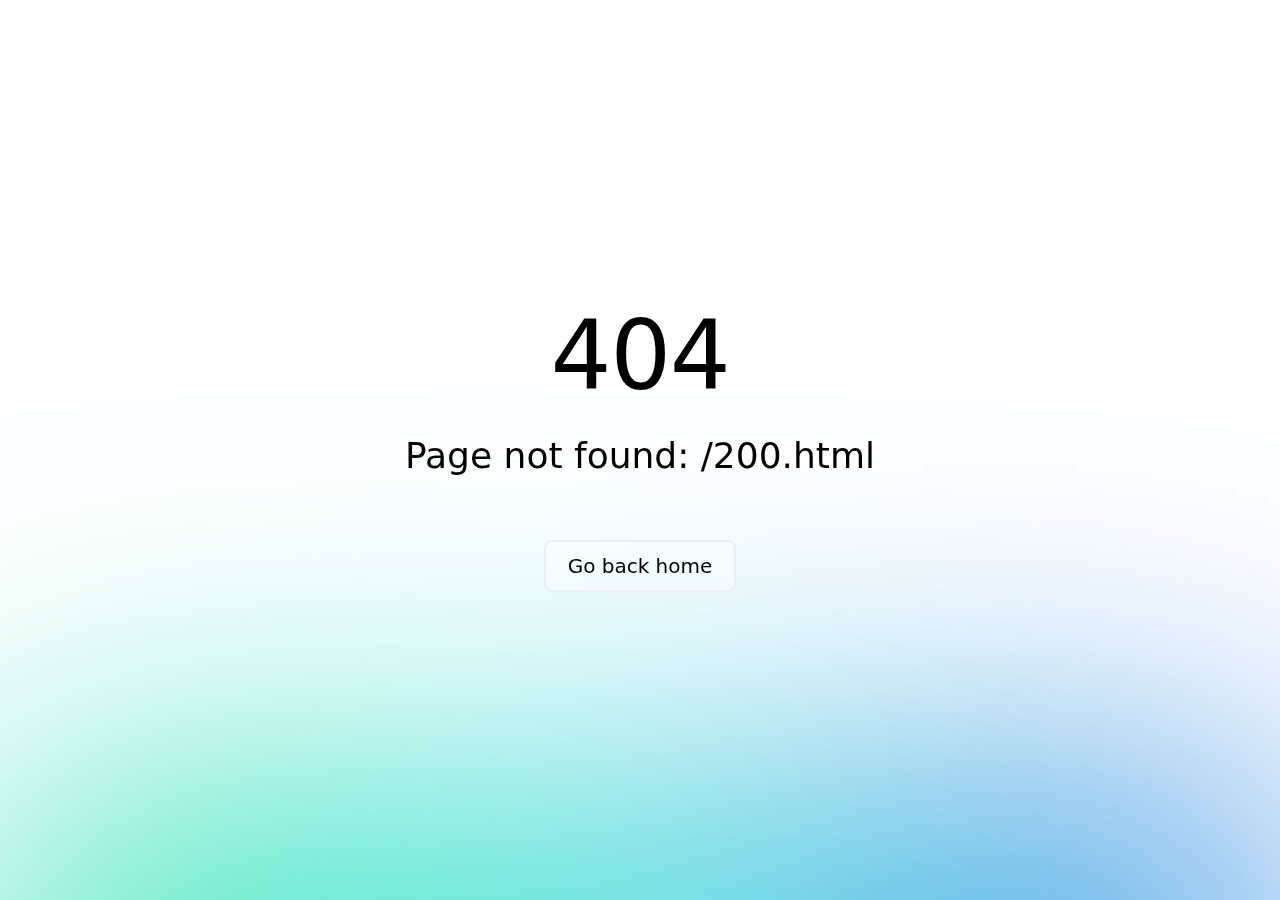
<file: 200.html>
<!DOCTYPE html><html  data-capo=""><head><meta charset="utf-8">
<meta name="viewport" content="width=device-width, initial-scale=1">
<style>@font-face{font-display:block;font-family:Material Icons;font-style:normal;font-weight:400;src:url(/_nuxt/flUhRq6tzZclQEJ-Vdg-IuiaDsNcIhQ8tQ.D-x-0Q06.woff2) format("woff2"),url(/_nuxt/flUhRq6tzZclQEJ-Vdg-IuiaDsNa.Dr0goTwe.woff) format("woff")}.material-icons{display:inline-block;font-family:Material Icons;font-style:normal;font-weight:400;letter-spacing:normal;line-height:1;text-transform:none;word-wrap:normal;direction:ltr;white-space:nowrap;-webkit-font-smoothing:antialiased;text-rendering:optimizeLegibility;-moz-osx-font-smoothing:grayscale;font-feature-settings:"liga"}</style>
<style>*,:after,:before{box-sizing:inherit;-webkit-tap-highlight-color:transparent;-moz-tap-highlight-color:#0000}#q-app,body,html{direction:ltr;width:100%}body.platform-ios.within-iframe,body.platform-ios.within-iframe #q-app{min-width:100%;width:100px}body,html{box-sizing:border-box;margin:0}article,aside,details,figcaption,figure,footer,header,main,menu,nav,section,summary{display:block}abbr[title]{border-bottom:none;text-decoration:underline;-webkit-text-decoration:underline dotted;text-decoration:underline dotted}img{border-style:none}code,kbd,pre,samp{font-family:monospace,monospace;font-size:1em}hr{box-sizing:initial;height:0;overflow:visible}button,input,optgroup,select,textarea{font:inherit;font-family:inherit;margin:0}optgroup{font-weight:700}button,input,select{overflow:visible;text-transform:none}button::-moz-focus-inner,input::-moz-focus-inner{border:0;padding:0}button:-moz-focusring,input:-moz-focusring{outline:1px dotted ButtonText}fieldset{padding:.35em .75em .625em}legend{box-sizing:border-box;color:inherit;display:table;max-width:100%;padding:0;white-space:normal}progress{vertical-align:initial}textarea{overflow:auto}input[type=search]::-webkit-search-cancel-button,input[type=search]::-webkit-search-decoration{-webkit-appearance:none}.q-icon{flex-shrink:0;height:1em;letter-spacing:normal;line-height:1;text-transform:none;white-space:nowrap;width:1em;word-wrap:normal;box-sizing:initial;direction:ltr;position:relative;text-align:center;fill:currentColor}.q-icon:after,.q-icon:before{align-items:center;display:flex!important;height:100%;justify-content:center;width:100%}.q-icon>img,.q-icon>svg{height:100%;width:100%}.material-icons,.material-icons-outlined,.material-icons-round,.material-icons-sharp,.material-symbols-outlined,.material-symbols-rounded,.material-symbols-sharp,.q-icon{align-items:center;cursor:inherit;display:inline-flex;font-size:inherit;justify-content:center;-webkit-user-select:none;user-select:none;vertical-align:middle}.q-panel,.q-panel>div{height:100%;width:100%}.q-panel-parent{overflow:hidden;position:relative}.q-loading-bar{background:#f44336;position:fixed;transition:transform .5s cubic-bezier(0,0,.2,1),opacity .5s;z-index:9998}.q-loading-bar--top{left:0;right:0;top:0;width:100%}.q-loading-bar--bottom{bottom:0;left:0;right:0;width:100%}.q-loading-bar--right{bottom:0;height:100%;right:0;top:0}.q-loading-bar--left{bottom:0;height:100%;left:0;top:0}.q-avatar{border-radius:50%;display:inline-block;font-size:48px;height:1em;position:relative;vertical-align:middle;width:1em}.q-avatar__content{font-size:.5em;line-height:.5em}.q-avatar img:not(.q-icon):not(.q-img__image),.q-avatar__content{border-radius:inherit;height:inherit;width:inherit}.q-avatar--square{border-radius:0}.q-badge{background-color:var(--q-primary);border-radius:4px;color:#fff;font-size:12px;font-weight:400;line-height:12px;min-height:12px;padding:2px 6px;vertical-align:initial}.q-badge--single-line{white-space:nowrap}.q-badge--multi-line{word-break:break-all;word-wrap:break-word}.q-badge--floating{cursor:inherit;position:absolute;right:-3px;top:-4px}.q-badge--transparent{opacity:.8}.q-badge--outline{background-color:initial;border:1px solid}.q-badge--rounded{border-radius:1em}.q-banner{background:#fff;min-height:54px;padding:8px 16px}.q-banner--top-padding{padding-top:14px}.q-banner__avatar{min-width:1px!important}.q-banner__avatar>.q-avatar{font-size:46px}.q-banner__avatar>.q-icon{font-size:40px}.q-banner__actions.col-auto,.q-banner__avatar:not(:empty)+.q-banner__content{padding-left:16px}.q-banner__actions.col-all .q-btn-item{margin:4px 0 0 4px}.q-banner--dense{min-height:32px;padding:8px}.q-banner--dense.q-banner--top-padding{padding-top:12px}.q-banner--dense .q-banner__avatar>.q-avatar,.q-banner--dense .q-banner__avatar>.q-icon{font-size:28px}.q-banner--dense .q-banner__actions.col-auto,.q-banner--dense .q-banner__avatar:not(:empty)+.q-banner__content{padding-left:8px}.q-bar{background:#0003}.q-bar>.q-icon{margin-left:2px}.q-bar>div,.q-bar>div+.q-icon{margin-left:8px}.q-bar>.q-btn{margin-left:2px}.q-bar>.q-btn:first-child,.q-bar>.q-icon:first-child,.q-bar>div:first-child{margin-left:0}.q-bar--standard{font-size:18px;height:32px;padding:0 12px}.q-bar--standard>div{font-size:16px}.q-bar--standard .q-btn{font-size:11px}.q-bar--dense{font-size:14px;height:24px;padding:0 8px}.q-bar--dense .q-btn{font-size:8px}.q-bar--dark{background:#ffffff26}.q-breadcrumbs__el{color:inherit}.q-breadcrumbs__el-icon{font-size:125%}.q-breadcrumbs__el-icon--with-label{margin-right:8px}[dir=rtl] .q-breadcrumbs__separator .q-icon{transform:scaleX(-1)}.q-btn{align-items:stretch;background:#0000;border:0;color:inherit;cursor:default;display:inline-flex;flex-direction:column;font-size:14px;font-weight:500;height:auto;line-height:1.715em;min-height:2.572em;outline:0;padding:4px 16px;position:relative;text-align:center;text-decoration:none;text-transform:uppercase;vertical-align:middle;width:auto}.q-btn .q-icon,.q-btn .q-spinner{font-size:1.715em}.q-btn.disabled{opacity:.7!important}.q-btn:before{border-radius:inherit;bottom:0;box-shadow:0 1px 5px #0003,0 2px 2px #00000024,0 3px 1px -2px #0000001f;content:"";display:block;left:0;position:absolute;right:0;top:0}.q-btn--actionable{cursor:pointer}.q-btn--actionable.q-btn--standard:before{transition:box-shadow .3s cubic-bezier(.25,.8,.5,1)}.q-btn--actionable.q-btn--standard.q-btn--active:before,.q-btn--actionable.q-btn--standard:active:before{box-shadow:0 3px 5px -1px #0003,0 5px 8px #00000024,0 1px 14px #0000001f}.q-btn--no-uppercase{text-transform:none}.q-btn--rectangle{border-radius:3px}.q-btn--outline{background:#0000!important}.q-btn--outline:before{border:1px solid}.q-btn--push{border-radius:7px}.q-btn--push:before{border-bottom:3px solid #00000026}.q-btn--push.q-btn--actionable{transition:transform .3s cubic-bezier(.25,.8,.5,1)}.q-btn--push.q-btn--actionable:before{transition:border-width .3s cubic-bezier(.25,.8,.5,1)}.q-btn--push.q-btn--actionable.q-btn--active,.q-btn--push.q-btn--actionable:active{transform:translateY(2px)}.q-btn--push.q-btn--actionable.q-btn--active:before,.q-btn--push.q-btn--actionable:active:before{border-bottom-width:0}.q-btn--rounded{border-radius:28px}.q-btn--round{border-radius:50%;min-height:3em;min-width:3em;padding:0}.q-btn--square{border-radius:0}.q-btn--flat:before,.q-btn--outline:before,.q-btn--unelevated:before{box-shadow:none}.q-btn--dense{min-height:2em;padding:.285em}.q-btn--dense.q-btn--round{min-height:2.4em;min-width:2.4em;padding:0}.q-btn--dense .on-left{margin-right:6px}.q-btn--dense .on-right{margin-left:6px}.q-btn--fab .q-icon,.q-btn--fab-mini .q-icon{font-size:24px}.q-btn--fab{min-height:56px;min-width:56px;padding:16px}.q-btn--fab .q-icon{margin:auto}.q-btn--fab-mini{min-height:40px;min-width:40px;padding:8px}.q-btn__content{transition:opacity .3s;z-index:0}.q-btn__content--hidden{opacity:0;pointer-events:none}.q-btn__progress{border-radius:inherit;z-index:0}.q-btn__progress-indicator{background:#ffffff40;transform:translateX(-100%);z-index:-1}.q-btn__progress--dark .q-btn__progress-indicator{background:#0003}.q-btn--flat .q-btn__progress-indicator,.q-btn--outline .q-btn__progress-indicator{background:currentColor;opacity:.2}.q-btn-dropdown--split .q-btn-dropdown__arrow-container{padding:0 4px}.q-btn-dropdown--split .q-btn-dropdown__arrow-container.q-btn--outline{border-left:1px solid}.q-btn-dropdown--split .q-btn-dropdown__arrow-container:not(.q-btn--outline){border-left:1px solid #ffffff4d}.q-btn-dropdown--simple *+.q-btn-dropdown__arrow{margin-left:8px}.q-btn-dropdown__arrow{transition:transform .28s}.q-btn-dropdown--current{flex-grow:1}.q-btn-group{border-radius:3px;box-shadow:0 1px 5px #0003,0 2px 2px #00000024,0 3px 1px -2px #0000001f;vertical-align:middle}.q-btn-group>.q-btn-item{align-self:stretch;border-radius:inherit}.q-btn-group>.q-btn-item:before{box-shadow:none}.q-btn-group>.q-btn-item .q-badge--floating{right:0}.q-btn-group>.q-btn-group{box-shadow:none}.q-btn-group>.q-btn-group:first-child>.q-btn:first-child{border-bottom-left-radius:inherit;border-top-left-radius:inherit}.q-btn-group>.q-btn-group:last-child>.q-btn:last-child{border-bottom-right-radius:inherit;border-top-right-radius:inherit}.q-btn-group>.q-btn-group:not(:first-child)>.q-btn:first-child:before{border-left:0}.q-btn-group>.q-btn-group:not(:last-child)>.q-btn:last-child:before{border-right:0}.q-btn-group>.q-btn-item:not(:last-child){border-bottom-right-radius:0;border-top-right-radius:0}.q-btn-group>.q-btn-item:not(:first-child){border-bottom-left-radius:0;border-top-left-radius:0}.q-btn-group>.q-btn-item.q-btn--standard:before{z-index:-1}.q-btn-group--push{border-radius:7px}.q-btn-group--push>.q-btn--push.q-btn--actionable{transform:none}.q-btn-group--push>.q-btn--push.q-btn--actionable .q-btn__content{transition:margin-top .3s cubic-bezier(.25,.8,.5,1),margin-bottom .3s cubic-bezier(.25,.8,.5,1)}.q-btn-group--push>.q-btn--push.q-btn--actionable.q-btn--active .q-btn__content,.q-btn-group--push>.q-btn--push.q-btn--actionable:active .q-btn__content{margin-bottom:-2px;margin-top:2px}.q-btn-group--rounded{border-radius:28px}.q-btn-group--square{border-radius:0}.q-btn-group--flat,.q-btn-group--outline,.q-btn-group--unelevated{box-shadow:none}.q-btn-group--outline>.q-separator{display:none}.q-btn-group--outline>.q-btn-item+.q-btn-item:before{border-left:0}.q-btn-group--outline>.q-btn-item:not(:last-child):before{border-right:0}.q-btn-group--stretch{align-self:stretch;border-radius:0}.q-btn-group--glossy>.q-btn-item{background-image:linear-gradient(180deg,#ffffff4d,#fff0 50%,#0000001f 51%,#0000000a)!important}.q-btn-group--spread>.q-btn-group{display:flex!important}.q-btn-group--spread>.q-btn-group>.q-btn-item:not(.q-btn-dropdown__arrow-container),.q-btn-group--spread>.q-btn-item{flex:10000 1 0%;max-width:100%;min-width:0;width:auto}.q-btn-toggle,.q-card{position:relative}.q-card{background:#fff;border-radius:4px;box-shadow:0 1px 5px #0003,0 2px 2px #00000024,0 3px 1px -2px #0000001f;vertical-align:top}.q-card>div:not(.q--avoid-card-border),.q-card>img:not(.q--avoid-card-border){border-bottom-left-radius:0;border-bottom-right-radius:0;border-top-left-radius:0;border-top-right-radius:0}.q-card>div:nth-child(1 of :not(.q--avoid-card-border)),.q-card>img:nth-child(1 of :not(.q--avoid-card-border)){border-top:0;border-top-left-radius:inherit;border-top-right-radius:inherit}.q-card>div:nth-last-child(1 of :not(.q--avoid-card-border)),.q-card>img:nth-last-child(1 of :not(.q--avoid-card-border)){border-bottom:0;border-bottom-left-radius:inherit;border-bottom-right-radius:inherit}.q-card>div:not(.q--avoid-card-border){border-left:0;border-right:0;box-shadow:none}.q-card--bordered{border:1px solid #0000001f}.q-card--dark{border-color:#ffffff47;box-shadow:0 1px 5px #fff3,0 2px 2px #ffffff24,0 3px 1px -2px #ffffff1f}.q-card__section{position:relative}.q-card__section--vert{padding:16px}.q-card__section--horiz>div:not(.q--avoid-card-border),.q-card__section--horiz>img:not(.q--avoid-card-border){border-bottom-left-radius:0;border-bottom-right-radius:0;border-top-left-radius:0;border-top-right-radius:0}.q-card__section--horiz>div:nth-child(1 of :not(.q--avoid-card-border)),.q-card__section--horiz>img:nth-child(1 of :not(.q--avoid-card-border)){border-bottom-left-radius:inherit;border-top-left-radius:inherit}.q-card__section--horiz>div:nth-last-child(1 of :not(.q--avoid-card-border)),.q-card__section--horiz>img:nth-last-child(1 of :not(.q--avoid-card-border)){border-bottom-right-radius:inherit;border-top-right-radius:inherit}.q-card__section--horiz>div:not(.q--avoid-card-border){border-bottom:0;border-top:0;box-shadow:none}.q-card__actions{align-items:center;padding:8px}.q-card__actions .q-btn--rectangle{padding:0 8px}.q-card__actions--horiz>.q-btn-group+.q-btn-item,.q-card__actions--horiz>.q-btn-item+.q-btn-group,.q-card__actions--horiz>.q-btn-item+.q-btn-item{margin-left:8px}.q-card__actions--vert>.q-btn-item.q-btn--round{align-self:center}.q-card__actions--vert>.q-btn-group+.q-btn-item,.q-card__actions--vert>.q-btn-item+.q-btn-group,.q-card__actions--vert>.q-btn-item+.q-btn-item{margin-top:4px}.q-card__actions--vert>.q-btn-group>.q-btn-item{flex-grow:1}.q-card>img{border:0;display:block;max-width:100%;width:100%}.q-carousel{background-color:#fff;height:400px}.q-carousel__slide{background-position:50%;background-size:cover;min-height:100%}.q-carousel .q-carousel--padding,.q-carousel__slide{padding:16px}.q-carousel__slides-container{height:100%}.q-carousel__control{color:#fff}.q-carousel__arrow{pointer-events:none}.q-carousel__arrow .q-icon{font-size:28px}.q-carousel__arrow .q-btn{pointer-events:all}.q-carousel__next-arrow--horizontal,.q-carousel__prev-arrow--horizontal{bottom:16px;top:16px}.q-carousel__prev-arrow--horizontal{left:16px}.q-carousel__next-arrow--horizontal{right:16px}.q-carousel__next-arrow--vertical,.q-carousel__prev-arrow--vertical{left:16px;right:16px}.q-carousel__prev-arrow--vertical{top:16px}.q-carousel__next-arrow--vertical{bottom:16px}.q-carousel__navigation--bottom,.q-carousel__navigation--top{left:16px;overflow-x:auto;overflow-y:hidden;right:16px}.q-carousel__navigation--top{top:16px}.q-carousel__navigation--bottom{bottom:16px}.q-carousel__navigation--left,.q-carousel__navigation--right{bottom:16px;overflow-x:hidden;overflow-y:auto;top:16px}.q-carousel__navigation--left>.q-carousel__navigation-inner,.q-carousel__navigation--right>.q-carousel__navigation-inner{flex-direction:column}.q-carousel__navigation--left{left:16px}.q-carousel__navigation--right{right:16px}.q-carousel__navigation-inner{flex:1 1 auto}.q-carousel__navigation .q-btn{margin:6px 4px;padding:5px}.q-carousel__navigation-icon--inactive{opacity:.7}.q-carousel .q-carousel__thumbnail{border:1px solid #0000;border-radius:4px;cursor:pointer;display:inline-block;height:50px;margin:2px;opacity:.7;transition:opacity .3s;vertical-align:middle;width:auto}.q-carousel .q-carousel__thumbnail--active,.q-carousel .q-carousel__thumbnail:hover{opacity:1}.q-carousel .q-carousel__thumbnail--active{border-color:currentColor;cursor:default}.q-carousel--arrows-vertical .q-carousel--padding,.q-carousel--arrows-vertical.q-carousel--with-padding .q-carousel__slide,.q-carousel--navigation-top .q-carousel--padding,.q-carousel--navigation-top.q-carousel--with-padding .q-carousel__slide{padding-top:60px}.q-carousel--arrows-vertical .q-carousel--padding,.q-carousel--arrows-vertical.q-carousel--with-padding .q-carousel__slide,.q-carousel--navigation-bottom .q-carousel--padding,.q-carousel--navigation-bottom.q-carousel--with-padding .q-carousel__slide{padding-bottom:60px}.q-carousel--arrows-horizontal .q-carousel--padding,.q-carousel--arrows-horizontal.q-carousel--with-padding .q-carousel__slide,.q-carousel--navigation-left .q-carousel--padding,.q-carousel--navigation-left.q-carousel--with-padding .q-carousel__slide{padding-left:60px}.q-carousel--arrows-horizontal .q-carousel--padding,.q-carousel--arrows-horizontal.q-carousel--with-padding .q-carousel__slide,.q-carousel--navigation-right .q-carousel--padding,.q-carousel--navigation-right.q-carousel--with-padding .q-carousel__slide{padding-right:60px}.q-carousel.fullscreen{height:100%}.q-message-label,.q-message-name,.q-message-stamp{font-size:small}.q-message-label{margin:24px 0;text-align:center}.q-message-stamp{color:inherit;display:none;margin-top:4px;opacity:.6}.q-message-avatar{border-radius:50%;height:48px;min-width:48px;width:48px}.q-message{margin-bottom:8px}.q-message:first-child .q-message-label{margin-top:0}.q-message-avatar--received{margin-right:8px}.q-message-text--received{border-radius:4px 4px 4px 0;color:#81c784}.q-message-text--received:last-child:before{border-bottom:8px solid;border-left:8px solid #0000;border-right:0 solid #0000;right:100%}.q-message-text-content--received{color:#000}.q-message-name--sent{text-align:right}.q-message-avatar--sent{margin-left:8px}.q-message-container--sent{flex-direction:row-reverse}.q-message-text--sent{border-radius:4px 4px 0 4px;color:#e0e0e0}.q-message-text--sent:last-child:before{border-bottom:8px solid;border-left:0 solid #0000;border-right:8px solid #0000;left:100%}.q-message-text-content--sent{color:#000}.q-message-text{background:currentColor;line-height:1.2;padding:8px;position:relative;word-break:break-word}.q-message-text+.q-message-text{margin-top:3px}.q-message-text:last-child{min-height:48px}.q-message-text:last-child .q-message-stamp{display:block}.q-message-text:last-child:before{bottom:0;content:"";height:0;position:absolute;width:0}.q-checkbox{vertical-align:middle}.q-checkbox__native{height:1px;width:1px}.q-checkbox__bg,.q-checkbox__icon-container{-webkit-user-select:none;user-select:none}.q-checkbox__bg{border:2px solid;border-radius:2px;height:50%;left:25%;-webkit-print-color-adjust:exact;top:25%;transition:background .22s cubic-bezier(0,0,.2,1) 0ms;width:50%}.q-checkbox__icon{color:currentColor;font-size:.5em}.q-checkbox__svg{color:#fff}.q-checkbox__truthy{stroke:currentColor;stroke-width:3.12px;stroke-dashoffset:29.78334;stroke-dasharray:29.78334}.q-checkbox__indet{fill:currentColor;transform:rotate(-280deg) scale(0);transform-origin:50% 50%}.q-checkbox__inner{border-radius:50%;color:#0000008a;font-size:40px;height:1em;min-width:1em;outline:0;width:1em}.q-checkbox__inner--indet,.q-checkbox__inner--truthy{color:var(--q-primary)}.q-checkbox__inner--indet .q-checkbox__bg,.q-checkbox__inner--truthy .q-checkbox__bg{background:currentColor}.q-checkbox__inner--truthy path{stroke-dashoffset:0;transition:stroke-dashoffset .18s cubic-bezier(.4,0,.6,1) 0ms}.q-checkbox__inner--indet .q-checkbox__indet{transform:rotate(0) scale(1);transition:transform .22s cubic-bezier(0,0,.2,1) 0ms}.q-checkbox.disabled{opacity:.75!important}.q-checkbox--dark .q-checkbox__inner{color:#ffffffb3}.q-checkbox--dark .q-checkbox__inner:before{opacity:.32!important}.q-checkbox--dark .q-checkbox__inner--indet,.q-checkbox--dark .q-checkbox__inner--truthy{color:var(--q-primary)}.q-checkbox--dense .q-checkbox__inner{height:.5em;min-width:.5em;width:.5em}.q-checkbox--dense .q-checkbox__bg{height:90%;left:5%;top:5%;width:90%}.q-checkbox--dense .q-checkbox__label{padding-left:.5em}.q-checkbox--dense.reverse .q-checkbox__label{padding-left:0;padding-right:.5em}body.desktop .q-checkbox:not(.disabled) .q-checkbox__inner:before{background:currentColor;border-radius:50%;bottom:0;content:"";left:0;opacity:.12;position:absolute;right:0;top:0;transform:scale3d(0,0,1);transition:transform .22s cubic-bezier(0,0,.2,1)}body.desktop .q-checkbox:not(.disabled):focus .q-checkbox__inner:before,body.desktop .q-checkbox:not(.disabled):hover .q-checkbox__inner:before{transform:scaleX(1)}body.desktop .q-checkbox--dense:not(.disabled):focus .q-checkbox__inner:before,body.desktop .q-checkbox--dense:not(.disabled):hover .q-checkbox__inner:before{transform:scale3d(1.4,1.4,1)}.q-chip{background:#e0e0e0;border-radius:16px;color:#000000de;font-size:14px;height:2em;margin:4px;max-width:100%;outline:0;padding:.5em .9em;position:relative;vertical-align:middle}.q-chip--colored .q-chip__icon,.q-chip--dark .q-chip__icon{color:inherit}.q-chip--outline{background:#0000!important;border:1px solid}.q-chip .q-avatar{border-radius:16px;font-size:2em;margin-left:-.45em;margin-right:.2em}.q-chip--selected .q-avatar{display:none}.q-chip__icon{color:#0000008a;font-size:1.5em;margin:-.2em}.q-chip__icon--left{margin-right:.2em}.q-chip__icon--right{margin-left:.2em}.q-chip__icon--remove{margin-left:.1em;margin-right:-.5em;opacity:.6;outline:0}.q-chip__icon--remove:focus,.q-chip__icon--remove:hover{opacity:1}.q-chip__content{white-space:nowrap}.q-chip--dense{border-radius:12px;height:1.5em;padding:0 .4em}.q-chip--dense .q-avatar{border-radius:12px;font-size:1.5em;margin-left:-.27em;margin-right:.1em}.q-chip--dense .q-chip__icon{font-size:1.25em}.q-chip--dense .q-chip__icon--left{margin-right:.195em}.q-chip--dense .q-chip__icon--remove{margin-right:-.25em}.q-chip--square{border-radius:4px}.q-chip--square .q-avatar{border-radius:3px 0 0 3px}body.desktop .q-chip--clickable:focus{box-shadow:0 1px 3px #0003,0 1px 1px #00000024,0 2px 1px -1px #0000001f}body.desktop.body--dark .q-chip--clickable:focus{box-shadow:0 1px 3px #fff3,0 1px 1px #ffffff24,0 2px 1px -1px #ffffff1f}.q-circular-progress{display:inline-block;height:1em;line-height:1;position:relative;vertical-align:middle;width:1em}.q-circular-progress.q-focusable{border-radius:50%}.q-circular-progress__svg{height:100%;width:100%}.q-circular-progress__text{font-size:.25em}.q-circular-progress--indeterminate .q-circular-progress__svg{animation:q-spin 2s linear infinite;transform-origin:50% 50%}.q-circular-progress--indeterminate .q-circular-progress__circle{stroke-dasharray:1 400;stroke-dashoffset:0;animation:q-circular-progress-circle 1.5s ease-in-out infinite}@keyframes q-circular-progress-circle{0%{stroke-dasharray:1,400;stroke-dashoffset:0}50%{stroke-dasharray:400,400;stroke-dashoffset:-100}to{stroke-dasharray:400,400;stroke-dashoffset:-300}}.q-color-picker{background:#fff;border-radius:4px;box-shadow:0 1px 5px #0003,0 2px 2px #00000024,0 3px 1px -2px #0000001f;max-width:350px;min-width:180px;overflow:hidden;vertical-align:top}.q-color-picker .q-tab{padding:0!important}.q-color-picker--bordered{border:1px solid #0000001f}.q-color-picker__header-tabs{height:32px}.q-color-picker__header input{border:0;line-height:24px}.q-color-picker__header .q-tab{height:32px!important;min-height:32px!important}.q-color-picker__header .q-tab--inactive{background:linear-gradient(0deg,#0000004d 0,#00000026 25%,#0000001a)}.q-color-picker__error-icon{bottom:2px;font-size:24px;opacity:0;right:2px;transition:opacity .3s ease-in}.q-color-picker__header-content{background:#fff;position:relative}.q-color-picker__header-content--light{color:#000}.q-color-picker__header-content--dark{color:#fff}.q-color-picker__header-content--dark .q-tab--inactive:before{background:#fff3;bottom:0;content:"";left:0;position:absolute;right:0;top:0}.q-color-picker__header-banner{height:36px}.q-color-picker__header-bg{background:#fff;background-image:url("[data-uri]")!important}.q-color-picker__footer{height:36px}.q-color-picker__footer .q-tab{height:36px!important;min-height:36px!important}.q-color-picker__footer .q-tab--inactive{background:linear-gradient(180deg,#0000004d 0,#00000026 25%,#0000001a)}.q-color-picker__spectrum{height:100%;width:100%}.q-color-picker__spectrum-tab{padding:0!important}.q-color-picker__spectrum-white{background:linear-gradient(90deg,#fff,#fff0)}.q-color-picker__spectrum-black{background:linear-gradient(0deg,#000,#0000)}.q-color-picker__spectrum-circle{border-radius:50%;box-shadow:0 0 0 1.5px #fff,inset 0 0 1px 1px #0000004d,0 0 1px 2px #0006;height:10px;transform:translate(-5px,-5px);width:10px}.q-color-picker__hue .q-slider__track{background:linear-gradient(90deg,red 0,#ff0 17%,#0f0 33%,#0ff 50%,#00f 67%,#f0f 83%,red)!important;opacity:1}.q-color-picker__alpha .q-slider__track-container{padding-top:0}.q-color-picker__alpha .q-slider__track:before{background:linear-gradient(90deg,#fff0,#757575);border-radius:inherit;bottom:0;content:"";left:0;position:absolute;right:0;top:0}.q-color-picker__sliders{padding:0 16px}.q-color-picker__sliders .q-slider__thumb{color:#424242}.q-color-picker__sliders .q-slider__thumb path{stroke-width:2px;fill:#0000}.q-color-picker__sliders .q-slider--active path{stroke-width:3px}.q-color-picker__tune-tab .q-slider{margin-left:18px;margin-right:18px}.q-color-picker__tune-tab input{border:1px solid #e0e0e0;border-radius:4px;font-size:11px;width:3.5em}.q-color-picker__palette-tab{padding:0!important}.q-color-picker__palette-rows--editable .q-color-picker__cube{cursor:pointer}.q-color-picker__cube{padding-bottom:10%;width:10%!important}.q-color-picker input{background:#0000;color:inherit;outline:0;text-align:center}.q-color-picker .q-tabs{overflow:hidden}.q-color-picker .q-tab--active{box-shadow:0 0 14px 3px #0003}.q-color-picker .q-tab--active .q-focus-helper,.q-color-picker .q-tab__indicator{display:none}.q-color-picker .q-tab-panels{background:inherit}.q-color-picker--dark{box-shadow:0 1px 5px #fff3,0 2px 2px #ffffff24,0 3px 1px -2px #ffffff1f}.q-color-picker--dark .q-color-picker__tune-tab input{border:1px solid #ffffff4d}.q-color-picker--dark .q-slider__thumb{color:#fafafa}.q-date{background:#fff;border-radius:4px;box-shadow:0 1px 5px #0003,0 2px 2px #00000024,0 3px 1px -2px #0000001f;display:inline-flex;max-width:100%;min-width:290px;width:290px}.q-date--bordered{border:1px solid #0000001f}.q-date__header{background-color:var(--q-primary);border-top-left-radius:inherit;color:#fff;padding:16px}.q-date__actions{padding:0 16px 16px}.q-date__content,.q-date__main{outline:0}.q-date__content .q-btn{font-weight:400}.q-date__header-link{opacity:.64;outline:0;transition:opacity .3s ease-out}.q-date__header-link--active,.q-date__header-link:focus,.q-date__header-link:hover{opacity:1}.q-date__header-subtitle{font-size:14px;letter-spacing:.00938em;line-height:1.75}.q-date__header-title-label{font-size:24px;letter-spacing:.00735em;line-height:1.2}.q-date__view{height:100%;min-height:290px;padding:16px;width:100%}.q-date__navigation{height:12.5%}.q-date__navigation>div:first-child{justify-content:flex-end;min-width:24px;width:8%}.q-date__navigation>div:last-child{justify-content:flex-start;min-width:24px;width:8%}.q-date__calendar-weekdays{height:12.5%}.q-date__calendar-weekdays>div{font-size:12px;opacity:.38}.q-date__calendar-item{align-items:center;display:inline-flex;height:12.5%!important;justify-content:center;padding:1px;position:relative;vertical-align:middle;width:14.285%!important}.q-date__calendar-item:after{border:1px dashed #0000;bottom:1px;content:"";left:0;pointer-events:none;position:absolute;right:0;top:1px}.q-date__calendar-item button,.q-date__calendar-item>div{border-radius:50%;height:30px;width:30px}.q-date__calendar-item>div{line-height:30px;text-align:center}.q-date__calendar-item>button{line-height:22px}.q-date__calendar-item--out{opacity:.18}.q-date__calendar-item--fill{visibility:hidden}.q-date__range-from:before,.q-date__range-to:before,.q-date__range:before{background-color:currentColor;bottom:1px;content:"";left:0;opacity:.3;position:absolute;right:0;top:1px}.q-date__range-from:nth-child(7n-6):before,.q-date__range-to:nth-child(7n-6):before,.q-date__range:nth-child(7n-6):before{border-bottom-left-radius:0;border-top-left-radius:0}.q-date__range-from:nth-child(7n):before,.q-date__range-to:nth-child(7n):before,.q-date__range:nth-child(7n):before{border-bottom-right-radius:0;border-top-right-radius:0}.q-date__range-from:before{left:50%}.q-date__range-to:before{right:50%}.q-date__edit-range:after{border-color:currentColor #0000}.q-date__edit-range:nth-child(7n-6):after{border-bottom-left-radius:0;border-top-left-radius:0}.q-date__edit-range:nth-child(7n):after{border-bottom-right-radius:0;border-top-right-radius:0}.q-date__edit-range-from-to:after,.q-date__edit-range-from:after{border-bottom-color:initial;border-bottom-left-radius:28px;border-left-color:initial;border-top-color:initial;border-top-left-radius:28px;left:4px}.q-date__edit-range-from-to:after,.q-date__edit-range-to:after{border-bottom-color:initial;border-bottom-right-radius:28px;border-right-color:initial;border-top-color:initial;border-top-right-radius:28px;right:4px}.q-date__calendar-days-container{height:75%;min-height:192px}.q-date__calendar-days>div{height:16.66%!important}.q-date__event{background-color:var(--q-secondary);border-radius:5px;bottom:2px;height:5px;left:50%;position:absolute;transform:translate3d(-50%,0,0);width:8px}.q-date__today{box-shadow:0 0 1px 0 currentColor}.q-date__years-content{padding:0 8px}.q-date__months-item,.q-date__years-item{flex:0 0 33.3333%}.q-date--readonly .q-date__content,.q-date--readonly .q-date__header,.q-date.disabled .q-date__content,.q-date.disabled .q-date__header{pointer-events:none}.q-date--readonly .q-date__navigation{display:none}.q-date--portrait{flex-direction:column}.q-date--portrait-standard .q-date__content{height:calc(100% - 86px)}.q-date--portrait-standard .q-date__header{border-top-right-radius:inherit;height:86px}.q-date--portrait-standard .q-date__header-title{align-items:center;height:30px}.q-date--portrait-minimal .q-date__content{height:100%}.q-date--landscape{align-items:stretch;flex-direction:row;min-width:420px}.q-date--landscape>div{display:flex;flex-direction:column}.q-date--landscape .q-date__content{height:100%}.q-date--landscape-standard{min-width:420px}.q-date--landscape-standard .q-date__header{border-bottom-left-radius:inherit;min-width:110px;width:110px}.q-date--landscape-standard .q-date__header-title{flex-direction:column}.q-date--landscape-standard .q-date__header-today{margin-left:-8px;margin-top:12px}.q-date--landscape-minimal{width:310px}.q-date--dark{border-color:#ffffff47;box-shadow:0 1px 5px #fff3,0 2px 2px #ffffff24,0 3px 1px -2px #ffffff1f}.q-dialog__title{font-size:1.25rem;font-weight:500;letter-spacing:.0125em;line-height:2rem}.q-dialog__progress{font-size:4rem}.q-dialog__inner{outline:0}.q-dialog__inner>div{overflow:auto;pointer-events:all;-webkit-overflow-scrolling:touch;border-radius:4px;will-change:scroll-position}.q-dialog__inner--square>div{border-radius:0!important}.q-dialog__inner>.q-card>.q-card__actions .q-btn--rectangle{min-width:64px}.q-dialog__inner--minimized{padding:24px}.q-dialog__inner--minimized>div{max-height:calc(100vh - 48px)}.q-dialog__inner--maximized>div{border-radius:0!important;height:100%;left:0!important;max-height:100vh;max-width:100vw;top:0!important;width:100%}.q-dialog__inner--bottom,.q-dialog__inner--top{padding-bottom:0!important;padding-top:0!important}.q-dialog__inner--left,.q-dialog__inner--right{padding-left:0!important;padding-right:0!important}.q-dialog__inner--left:not(.q-dialog__inner--animating)>div,.q-dialog__inner--top:not(.q-dialog__inner--animating)>div{border-top-left-radius:0}.q-dialog__inner--right:not(.q-dialog__inner--animating)>div,.q-dialog__inner--top:not(.q-dialog__inner--animating)>div{border-top-right-radius:0}.q-dialog__inner--bottom:not(.q-dialog__inner--animating)>div,.q-dialog__inner--left:not(.q-dialog__inner--animating)>div{border-bottom-left-radius:0}.q-dialog__inner--bottom:not(.q-dialog__inner--animating)>div,.q-dialog__inner--right:not(.q-dialog__inner--animating)>div{border-bottom-right-radius:0}.q-dialog__inner--fullwidth>div{max-width:100%!important;width:100%!important}.q-dialog__inner--fullheight>div{height:100%!important;max-height:100%!important}.q-dialog__backdrop{background:#0006;outline:0;pointer-events:all;z-index:-1}body.platform-android:not(.native-mobile) .q-dialog__inner--minimized>div,body.platform-ios .q-dialog__inner--minimized>div{max-height:calc(100vh - 108px)}body.q-ios-padding .q-dialog__inner{padding-bottom:env(safe-area-inset-bottom)!important;padding-top:env(safe-area-inset-top)!important}body.q-ios-padding .q-dialog__inner>div{max-height:calc(100vh - env(safe-area-inset-top) - env(safe-area-inset-bottom))!important}@media (max-width:599.98px){.q-dialog__inner--bottom,.q-dialog__inner--top{padding-left:0;padding-right:0}.q-dialog__inner--bottom>div,.q-dialog__inner--top>div{width:100%!important}}@media (min-width:600px){.q-dialog__inner--minimized>div{max-width:560px}}.q-body--dialog{overflow:hidden}.q-editor{background-color:#fff;border:1px solid #0000001f;border-radius:4px}.q-editor.disabled{border-style:dashed}.q-editor>div:first-child,.q-editor__toolbars-container,.q-editor__toolbars-container>div:first-child{border-top-left-radius:inherit;border-top-right-radius:inherit}.q-editor__content{border-bottom-left-radius:inherit;border-bottom-right-radius:inherit;max-width:100%;min-height:10em;outline:0;overflow:auto;padding:10px}.q-editor__content pre{white-space:pre-wrap}.q-editor__content hr{background:#0000001f;border:0;height:1px;margin:1px;outline:0}.q-editor__content:empty:not(:focus):before{content:attr(placeholder);opacity:.7}.q-editor__toolbar{border-bottom:1px solid #0000001f;min-height:32px}.q-editor__toolbars-container{max-width:100%}.q-editor .q-btn{margin:4px}.q-editor__toolbar-group{margin:0 4px;position:relative}.q-editor__toolbar-group+.q-editor__toolbar-group:before{background:#0000001f;bottom:4px;content:"";left:-4px;position:absolute;top:4px;width:1px}.q-editor__link-input{background:none;border:none;border-radius:0;color:inherit;outline:0;text-decoration:none;text-transform:none}.q-editor--flat,.q-editor--flat .q-editor__toolbar{border:0}.q-editor--dense .q-editor__toolbar-group{align-items:center;display:flex;flex-wrap:nowrap}.q-editor--dark{border-color:#ffffff47}.q-editor--dark .q-editor__content hr{background:#ffffff47}.q-editor--dark .q-editor__toolbar{border-color:#ffffff47}.q-editor--dark .q-editor__toolbar-group+.q-editor__toolbar-group:before{background:#ffffff47}.q-expansion-item__border{opacity:0}.q-expansion-item__toggle-icon{position:relative;transition:transform .3s}.q-expansion-item__toggle-icon--rotated{transform:rotate(180deg)}.q-expansion-item__toggle-focus{height:1em!important;position:relative!important;width:1em!important}.q-expansion-item__toggle-focus+.q-expansion-item__toggle-icon{margin-top:-1em}.q-expansion-item--standard.q-expansion-item--expanded>div>.q-expansion-item__border{opacity:1}.q-expansion-item--popup{transition:padding .5s}.q-expansion-item--popup>.q-expansion-item__container{border:1px solid #0000001f}.q-expansion-item--popup>.q-expansion-item__container>.q-separator{display:none}.q-expansion-item--popup.q-expansion-item--collapsed{padding:0 15px}.q-expansion-item--popup.q-expansion-item--expanded{padding:15px 0}.q-expansion-item--popup.q-expansion-item--expanded+.q-expansion-item--popup.q-expansion-item--expanded{padding-top:0}.q-expansion-item--popup.q-expansion-item--collapsed:not(:first-child)>.q-expansion-item__container{border-top-width:0}.q-expansion-item--popup.q-expansion-item--expanded+.q-expansion-item--popup.q-expansion-item--collapsed>.q-expansion-item__container{border-top-width:1px}.q-expansion-item__content>.q-card{border-radius:0;box-shadow:none}.q-expansion-item--expanded+.q-expansion-item--expanded>div>.q-expansion-item__border--top,.q-expansion-item:first-child>div>.q-expansion-item__border--top,.q-expansion-item:last-child>div>.q-expansion-item__border--bottom{opacity:0}.q-expansion-item--expanded .q-textarea--autogrow textarea{animation:q-expansion-done 0s}@keyframes q-expansion-done{0%{--q-exp-done:1}}.z-fab{z-index:990}.q-fab{position:relative;vertical-align:middle}.q-fab>.q-btn{width:100%}.q-fab--form-rounded{border-radius:28px}.q-fab--form-square{border-radius:4px}.q-fab__active-icon,.q-fab__icon{transition:opacity .4s,transform .4s}.q-fab__icon{opacity:1;transform:rotate(0deg)}.q-fab__active-icon{opacity:0;transform:rotate(-180deg)}.q-fab__label--external{padding:0 8px;position:absolute;transition:opacity .18s cubic-bezier(.65,.815,.735,.395)}.q-fab__label--external-hidden{opacity:0;pointer-events:none}.q-fab__label--external-left{left:-12px;top:50%;transform:translate(-100%,-50%)}.q-fab__label--external-right{right:-12px;top:50%;transform:translate(100%,-50%)}.q-fab__label--external-bottom{bottom:-12px;left:50%;transform:translate(-50%,100%)}.q-fab__label--external-top{left:50%;top:-12px;transform:translate(-50%,-100%)}.q-fab__label--internal{max-height:30px;padding:0;transition:font-size .12s cubic-bezier(.65,.815,.735,.395),max-height .12s cubic-bezier(.65,.815,.735,.395),opacity .07s cubic-bezier(.65,.815,.735,.395)}.q-fab__label--internal-hidden{font-size:0;opacity:0}.q-fab__label--internal-top{padding-bottom:.12em}.q-fab__label--internal-bottom{padding-top:.12em}.q-fab__label--internal-bottom.q-fab__label--internal-hidden,.q-fab__label--internal-top.q-fab__label--internal-hidden{max-height:0}.q-fab__label--internal-left{padding-left:.285em;padding-right:.571em}.q-fab__label--internal-right{padding-left:.571em;padding-right:.285em}.q-fab__icon-holder{min-height:24px;min-width:24px;position:relative}.q-fab__icon-holder--opened .q-fab__icon{opacity:0;transform:rotate(180deg)}.q-fab__icon-holder--opened .q-fab__active-icon{opacity:1;transform:rotate(0deg)}.q-fab__actions{align-items:center;align-self:center;justify-content:center;opacity:0;padding:3px;pointer-events:none;position:absolute;transition:transform .18s ease-in,opacity .18s ease-in}.q-fab__actions .q-btn{margin:5px}.q-fab__actions--right{height:56px;left:100%;margin-left:9px;transform:scale(.4) translateX(-62px);transform-origin:0 50%}.q-fab__actions--left{flex-direction:row-reverse;height:56px;margin-right:9px;right:100%;transform:scale(.4) translateX(62px);transform-origin:100% 50%}.q-fab__actions--up{bottom:100%;flex-direction:column-reverse;margin-bottom:9px;transform:scale(.4) translateY(62px);transform-origin:50% 100%;width:56px}.q-fab__actions--down{flex-direction:column;margin-top:9px;top:100%;transform:scale(.4) translateY(-62px);transform-origin:50% 0;width:56px}.q-fab__actions--down,.q-fab__actions--up{left:50%;margin-left:-28px}.q-fab__actions--opened{opacity:1;pointer-events:all;transform:scale(1) translate(.1px)}.q-fab--align-left>.q-fab__actions--down,.q-fab--align-left>.q-fab__actions--up{align-items:flex-start;left:28px}.q-fab--align-right>.q-fab__actions--down,.q-fab--align-right>.q-fab__actions--up{align-items:flex-end;left:auto;right:0}.q-field{font-size:14px}.q-field ::-ms-clear,.q-field ::-ms-reveal{display:none}.q-field--with-bottom{padding-bottom:20px}.q-field__marginal{color:#0000008a;font-size:24px;height:56px}.q-field__marginal>*+*{margin-left:2px}.q-field__marginal .q-avatar{font-size:32px}.q-field__before,.q-field__prepend{padding-right:12px}.q-field__after,.q-field__append{padding-left:12px}.q-field__after:empty,.q-field__append:empty{display:none}.q-field__append+.q-field__append{padding-left:2px}.q-field__inner{text-align:left}.q-field__bottom{backface-visibility:hidden;color:#0000008a;font-size:12px;line-height:1;min-height:20px;padding:8px 12px 0}.q-field__bottom--animated{bottom:0;left:0;position:absolute;right:0;transform:translateY(100%)}.q-field__messages{line-height:1}.q-field__messages>div{word-break:break-word;word-wrap:break-word;overflow-wrap:break-word}.q-field__messages>div+div{margin-top:4px}.q-field__counter{line-height:1;padding-left:8px}.q-field--item-aligned{padding:8px 16px}.q-field--item-aligned .q-field__before{min-width:56px}.q-field__control-container{height:inherit}.q-field__control{color:var(--q-primary);height:56px;max-width:100%;outline:none}.q-field__control:after,.q-field__control:before{bottom:0;content:"";left:0;pointer-events:none;position:absolute;right:0;top:0}.q-field__control:before{border-radius:inherit}.q-field__shadow{opacity:0;overflow:hidden;top:8px;white-space:pre-wrap}.q-field__shadow,.q-field__shadow+.q-field__native::placeholder{transition:opacity .36s cubic-bezier(.4,0,.2,1)}.q-field__shadow+.q-field__native:focus::placeholder{opacity:0}.q-field__input,.q-field__native,.q-field__prefix,.q-field__suffix{background:none;border:none;border-radius:0;color:#000000de;font-weight:400;letter-spacing:.00937em;line-height:28px;outline:0;padding:6px 0;text-decoration:inherit;text-transform:inherit}.q-field__input,.q-field__native{min-width:0;outline:0!important;-webkit-user-select:auto;user-select:auto;width:100%}.q-field__input:-webkit-autofill,.q-field__native:-webkit-autofill{-webkit-animation-fill-mode:both;-webkit-animation-name:q-autofill}.q-field__input:-webkit-autofill+.q-field__label,.q-field__native:-webkit-autofill+.q-field__label{transform:translateY(-40%) scale(.75)}.q-field__input[type=color]+.q-field__label,.q-field__input[type=date]+.q-field__label,.q-field__input[type=datetime-local]+.q-field__label,.q-field__input[type=month]+.q-field__label,.q-field__input[type=time]+.q-field__label,.q-field__input[type=week]+.q-field__label,.q-field__native[type=color]+.q-field__label,.q-field__native[type=date]+.q-field__label,.q-field__native[type=datetime-local]+.q-field__label,.q-field__native[type=month]+.q-field__label,.q-field__native[type=time]+.q-field__label,.q-field__native[type=week]+.q-field__label{transform:translateY(-40%) scale(.75)}.q-field__input:invalid,.q-field__native:invalid{box-shadow:none}.q-field__native[type=file]{line-height:1em}.q-field__input{height:0;line-height:24px;min-height:24px;padding:0}.q-field__prefix,.q-field__suffix{transition:opacity .36s cubic-bezier(.4,0,.2,1);white-space:nowrap}.q-field__prefix{padding-right:4px}.q-field__suffix{padding-left:4px}.q-field--disabled .q-placeholder,.q-field--readonly .q-placeholder{opacity:1!important}.q-field--readonly.q-field--labeled .q-field__input,.q-field--readonly.q-field--labeled .q-field__native{cursor:default}.q-field--readonly.q-field--float .q-field__input,.q-field--readonly.q-field--float .q-field__native{cursor:text}.q-field--disabled .q-field__inner{cursor:not-allowed}.q-field--disabled .q-field__control{pointer-events:none}.q-field--disabled .q-field__control>div{opacity:.6!important}.q-field--disabled .q-field__control>div,.q-field--disabled .q-field__control>div *{outline:0!important}.q-field__label{backface-visibility:hidden;color:#0009;font-size:16px;font-weight:400;left:0;letter-spacing:.00937em;line-height:20px;max-width:100%;text-decoration:inherit;text-transform:inherit;top:18px;transform-origin:left top;transition:transform .36s cubic-bezier(.4,0,.2,1),max-width .324s cubic-bezier(.4,0,.2,1)}.q-field--float .q-field__label{max-width:133%;transform:translateY(-40%) scale(.75);transition:transform .36s cubic-bezier(.4,0,.2,1),max-width .396s cubic-bezier(.4,0,.2,1)}.q-field--highlighted .q-field__label{color:currentColor}.q-field--highlighted .q-field__shadow{opacity:.5}.q-field--filled .q-field__control{background:#0000000d;border-radius:4px 4px 0 0;padding:0 12px}.q-field--filled .q-field__control:before{background:#0000000d;border-bottom:1px solid #0000006b;opacity:0;transition:opacity .36s cubic-bezier(.4,0,.2,1),background .36s cubic-bezier(.4,0,.2,1)}.q-field--filled .q-field__control:hover:before{opacity:1}.q-field--filled .q-field__control:after{background:currentColor;height:2px;top:auto;transform:scaleX(0);transform-origin:center bottom;transition:transform .36s cubic-bezier(.4,0,.2,1)}.q-field--filled.q-field--rounded .q-field__control{border-radius:28px 28px 0 0}.q-field--filled.q-field--highlighted .q-field__control:before{background:#0000001f;opacity:1}.q-field--filled.q-field--highlighted .q-field__control:after{transform:scaleX(1)}.q-field--filled.q-field--dark .q-field__control,.q-field--filled.q-field--dark .q-field__control:before{background:#ffffff12}.q-field--filled.q-field--dark.q-field--highlighted .q-field__control:before{background:#ffffff1a}.q-field--filled.q-field--readonly .q-field__control:before{background:#0000;border-bottom-style:dashed;opacity:1}.q-field--outlined .q-field__control{border-radius:4px;padding:0 12px}.q-field--outlined .q-field__control:before{border:1px solid #0000003d;transition:border-color .36s cubic-bezier(.4,0,.2,1)}.q-field--outlined .q-field__control:hover:before{border-color:#000}.q-field--outlined .q-field__control:after{border:2px solid #0000;border-radius:inherit;height:inherit;transition:border-color .36s cubic-bezier(.4,0,.2,1)}.q-field--outlined .q-field__input:-webkit-autofill,.q-field--outlined .q-field__native:-webkit-autofill{margin-bottom:1px;margin-top:1px}.q-field--outlined.q-field--rounded .q-field__control{border-radius:28px}.q-field--outlined.q-field--highlighted .q-field__control:hover:before{border-color:#0000}.q-field--outlined.q-field--highlighted .q-field__control:after{border-color:currentColor;border-width:2px;transform:scaleX(1)}.q-field--outlined.q-field--readonly .q-field__control:before{border-style:dashed}.q-field--standard .q-field__control:before{border-bottom:1px solid #0000003d;transition:border-color .36s cubic-bezier(.4,0,.2,1)}.q-field--standard .q-field__control:hover:before{border-color:#000}.q-field--standard .q-field__control:after{background:currentColor;border-bottom-left-radius:inherit;border-bottom-right-radius:inherit;height:2px;top:auto;transform:scaleX(0);transform-origin:center bottom;transition:transform .36s cubic-bezier(.4,0,.2,1)}.q-field--standard.q-field--highlighted .q-field__control:after{transform:scaleX(1)}.q-field--standard.q-field--readonly .q-field__control:before{border-bottom-style:dashed}.q-field--dark .q-field__control:before{border-color:#fff9}.q-field--dark .q-field__control:hover:before{border-color:#fff}.q-field--dark .q-field__input,.q-field--dark .q-field__native,.q-field--dark .q-field__prefix,.q-field--dark .q-field__suffix{color:#fff}.q-field--dark .q-field__bottom,.q-field--dark .q-field__marginal,.q-field--dark:not(.q-field--highlighted) .q-field__label{color:#ffffffb3}.q-field--standout .q-field__control{background:#0000000d;border-radius:4px;padding:0 12px;transition:box-shadow .36s cubic-bezier(.4,0,.2,1),background-color .36s cubic-bezier(.4,0,.2,1)}.q-field--standout .q-field__control:before{background:#00000012;opacity:0;transition:opacity .36s cubic-bezier(.4,0,.2,1),background .36s cubic-bezier(.4,0,.2,1)}.q-field--standout .q-field__control:hover:before{opacity:1}.q-field--standout.q-field--rounded .q-field__control{border-radius:28px}.q-field--standout.q-field--highlighted .q-field__control{background:#000;box-shadow:0 1px 5px #0003,0 2px 2px #00000024,0 3px 1px -2px #0000001f}.q-field--standout.q-field--highlighted .q-field__append,.q-field--standout.q-field--highlighted .q-field__input,.q-field--standout.q-field--highlighted .q-field__native,.q-field--standout.q-field--highlighted .q-field__prefix,.q-field--standout.q-field--highlighted .q-field__prepend,.q-field--standout.q-field--highlighted .q-field__suffix{color:#fff}.q-field--standout.q-field--readonly .q-field__control:before{background:#0000;border:1px dashed #0000003d;opacity:1}.q-field--standout.q-field--dark .q-field__control,.q-field--standout.q-field--dark .q-field__control:before{background:#ffffff12}.q-field--standout.q-field--dark.q-field--highlighted .q-field__control{background:#fff}.q-field--standout.q-field--dark.q-field--highlighted .q-field__append,.q-field--standout.q-field--dark.q-field--highlighted .q-field__input,.q-field--standout.q-field--dark.q-field--highlighted .q-field__native,.q-field--standout.q-field--dark.q-field--highlighted .q-field__prefix,.q-field--standout.q-field--dark.q-field--highlighted .q-field__prepend,.q-field--standout.q-field--dark.q-field--highlighted .q-field__suffix{color:#000}.q-field--standout.q-field--dark.q-field--readonly .q-field__control:before{border-color:#ffffff3d}.q-field--labeled .q-field__native,.q-field--labeled .q-field__prefix,.q-field--labeled .q-field__suffix{line-height:24px;padding-bottom:8px;padding-top:24px}.q-field--labeled .q-field__shadow{top:0}.q-field--labeled:not(.q-field--float) .q-field__prefix,.q-field--labeled:not(.q-field--float) .q-field__suffix{opacity:0}.q-field--labeled:not(.q-field--float) .q-field__input::placeholder,.q-field--labeled:not(.q-field--float) .q-field__native::placeholder{color:#0000}.q-field--labeled.q-field--dense .q-field__native,.q-field--labeled.q-field--dense .q-field__prefix,.q-field--labeled.q-field--dense .q-field__suffix{padding-bottom:2px;padding-top:14px}.q-field--dense .q-field__shadow{top:0}.q-field--dense .q-field__control,.q-field--dense .q-field__marginal{height:40px}.q-field--dense .q-field__bottom{font-size:11px}.q-field--dense .q-field__label{font-size:14px;top:10px}.q-field--dense .q-field__before,.q-field--dense .q-field__prepend{padding-right:6px}.q-field--dense .q-field__after,.q-field--dense .q-field__append{padding-left:6px}.q-field--dense .q-field__append+.q-field__append{padding-left:2px}.q-field--dense .q-field__marginal .q-avatar{font-size:24px}.q-field--dense.q-field--float .q-field__label{transform:translateY(-30%) scale(.75)}.q-field--dense .q-field__input:-webkit-autofill+.q-field__label,.q-field--dense .q-field__native:-webkit-autofill+.q-field__label{transform:translateY(-30%) scale(.75)}.q-field--dense .q-field__input[type=color]+.q-field__label,.q-field--dense .q-field__input[type=date]+.q-field__label,.q-field--dense .q-field__input[type=datetime-local]+.q-field__label,.q-field--dense .q-field__input[type=month]+.q-field__label,.q-field--dense .q-field__input[type=time]+.q-field__label,.q-field--dense .q-field__input[type=week]+.q-field__label,.q-field--dense .q-field__native[type=color]+.q-field__label,.q-field--dense .q-field__native[type=date]+.q-field__label,.q-field--dense .q-field__native[type=datetime-local]+.q-field__label,.q-field--dense .q-field__native[type=month]+.q-field__label,.q-field--dense .q-field__native[type=time]+.q-field__label,.q-field--dense .q-field__native[type=week]+.q-field__label{transform:translateY(-30%) scale(.75)}.q-field--borderless .q-field__bottom,.q-field--borderless.q-field--dense .q-field__control,.q-field--standard .q-field__bottom,.q-field--standard.q-field--dense .q-field__control{padding-left:0;padding-right:0}.q-field--error .q-field__label{animation:q-field-label .36s}.q-field--error .q-field__bottom{color:var(--q-negative)}.q-field__focusable-action{background:#0000;border:0;color:inherit;cursor:pointer;opacity:.6;outline:0!important;padding:0}.q-field__focusable-action:focus,.q-field__focusable-action:hover{opacity:1}.q-field--auto-height .q-field__control{height:auto}.q-field--auto-height .q-field__control,.q-field--auto-height .q-field__native{min-height:56px}.q-field--auto-height .q-field__native{align-items:center}.q-field--auto-height .q-field__control-container{padding-top:0}.q-field--auto-height .q-field__native,.q-field--auto-height .q-field__prefix,.q-field--auto-height .q-field__suffix{line-height:18px}.q-field--auto-height.q-field--labeled .q-field__control-container{padding-top:24px}.q-field--auto-height.q-field--labeled .q-field__shadow{top:24px}.q-field--auto-height.q-field--labeled .q-field__native,.q-field--auto-height.q-field--labeled .q-field__prefix,.q-field--auto-height.q-field--labeled .q-field__suffix{padding-top:0}.q-field--auto-height.q-field--labeled .q-field__native{min-height:24px}.q-field--auto-height.q-field--dense .q-field__control,.q-field--auto-height.q-field--dense .q-field__native{min-height:40px}.q-field--auto-height.q-field--dense.q-field--labeled .q-field__control-container{padding-top:14px}.q-field--auto-height.q-field--dense.q-field--labeled .q-field__shadow{top:14px}.q-field--auto-height.q-field--dense.q-field--labeled .q-field__native{min-height:24px}.q-field--square .q-field__control{border-radius:0!important}.q-transition--field-message-enter-active,.q-transition--field-message-leave-active{transition:transform .6s cubic-bezier(.86,0,.07,1),opacity .6s cubic-bezier(.86,0,.07,1)}.q-transition--field-message-enter-from,.q-transition--field-message-leave-to{opacity:0;transform:translateY(-10px)}.q-transition--field-message-leave-active,.q-transition--field-message-leave-from{position:absolute}@keyframes q-field-label{40%{margin-left:2px}60%,80%{margin-left:-2px}70%,90%{margin-left:2px}}@keyframes q-autofill{to{background:#0000;color:inherit}}.q-file .q-field__native{overflow:hidden;word-break:break-all}.q-file .q-field__input{opacity:0!important}.q-file .q-field__input::-webkit-file-upload-button{cursor:pointer}.q-file__filler{border:none;padding:0;visibility:hidden;width:100%}.q-file__dnd{outline:1px dashed currentColor;outline-offset:-4px}.q-form,.q-img{position:relative}.q-img{display:inline-block;overflow:hidden;vertical-align:middle;width:100%}.q-img__loading .q-spinner{font-size:50px}.q-img__container{border-radius:inherit;font-size:0}.q-img__image{border-radius:inherit;height:100%;opacity:0;width:100%}.q-img__image--with-transition{transition:opacity .28s ease-in}.q-img__image--loaded{opacity:1}.q-img__content{border-radius:inherit;pointer-events:none}.q-img__content>div{background:#00000078;color:#fff;padding:16px;pointer-events:all;position:absolute}.q-img--no-menu .q-img__image,.q-img--no-menu .q-img__placeholder{pointer-events:none}.q-inner-loading{background:#fff9;border-radius:inherit}.q-inner-loading--dark{background:#0006}.q-inner-loading__label{margin-top:8px}.q-textarea .q-field__control{height:auto;min-height:56px}.q-textarea .q-field__control-container{padding-bottom:2px;padding-top:2px}.q-textarea .q-field__shadow{bottom:2px;top:2px}.q-textarea .q-field__native,.q-textarea .q-field__prefix,.q-textarea .q-field__suffix{line-height:18px}.q-textarea .q-field__native{min-height:52px;padding-top:17px;resize:vertical}.q-textarea.q-field--labeled .q-field__control-container{padding-top:26px}.q-textarea.q-field--labeled .q-field__shadow{top:26px}.q-textarea.q-field--labeled .q-field__native,.q-textarea.q-field--labeled .q-field__prefix,.q-textarea.q-field--labeled .q-field__suffix{padding-top:0}.q-textarea.q-field--labeled .q-field__native{min-height:26px;padding-top:1px}.q-textarea--autogrow .q-field__native{resize:none}.q-textarea.q-field--dense .q-field__control,.q-textarea.q-field--dense .q-field__native{min-height:36px}.q-textarea.q-field--dense .q-field__native{padding-top:9px}.q-textarea.q-field--dense.q-field--labeled .q-field__control-container{padding-top:14px}.q-textarea.q-field--dense.q-field--labeled .q-field__shadow{top:14px}.q-textarea.q-field--dense.q-field--labeled .q-field__native{min-height:24px;padding-top:3px}.q-textarea.q-field--dense.q-field--labeled .q-field__prefix,.q-textarea.q-field--dense.q-field--labeled .q-field__suffix{padding-top:2px}.q-textarea.disabled .q-field__native,body.mobile .q-textarea .q-field__native{resize:none}.q-intersection{position:relative}.q-item{color:inherit;min-height:48px;padding:8px 16px;transition:color .3s,background-color .3s}.q-item__section--side{align-items:flex-start;color:#757575;max-width:100%;min-width:0;padding-right:16px;width:auto}.q-item__section--side>.q-icon{font-size:24px}.q-item__section--side>.q-avatar{font-size:40px}.q-item__section--avatar{color:inherit;min-width:56px}.q-item__section--thumbnail img{height:56px;width:100px}.q-item__section--nowrap{white-space:nowrap}.q-item>.q-focus-helper+.q-item__section--thumbnail,.q-item>.q-item__section--thumbnail:first-child{margin-left:-16px}.q-item>.q-item__section--thumbnail:last-of-type{margin-right:-16px}.q-item__label{line-height:1.2em!important;max-width:100%}.q-item__label--overline{color:#000000b3}.q-item__label--caption{color:#0000008a}.q-item__label--header{color:#757575;font-size:.875rem;letter-spacing:.01786em;line-height:1.25rem;padding:16px}.q-list--padding .q-item__label--header,.q-separator--spaced+.q-item__label--header{padding-top:8px}.q-item__label+.q-item__label{margin-top:4px}.q-item__section--main{flex:10000 1 0%;max-width:100%;min-width:0;width:auto}.q-item__section--main+.q-item__section--main{margin-left:8px}.q-item__section--main~.q-item__section--side{align-items:flex-end;padding-left:16px;padding-right:0}.q-item__section--main.q-item__section--thumbnail{margin-left:0;margin-right:-16px}.q-list--bordered{border:1px solid #0000001f}.q-list--separator>.q-item-type+.q-item-type,.q-list--separator>.q-virtual-scroll__content>.q-item-type+.q-item-type{border-top:1px solid #0000001f}.q-list--padding{padding:8px 0}.q-item--dense,.q-list--dense>.q-item{min-height:32px;padding:2px 16px}.q-list--dark.q-list--separator>.q-item-type+.q-item-type,.q-list--dark.q-list--separator>.q-virtual-scroll__content>.q-item-type+.q-item-type{border-top-color:#ffffff47}.q-item--dark,.q-list--dark{border-color:#ffffff47;color:#fff}.q-item--dark .q-item__section--side:not(.q-item__section--avatar),.q-list--dark .q-item__section--side:not(.q-item__section--avatar){color:#ffffffb3}.q-item--dark .q-item__label--header,.q-list--dark .q-item__label--header{color:#ffffffa3}.q-item--dark .q-item__label--caption,.q-item--dark .q-item__label--overline,.q-list--dark .q-item__label--caption,.q-list--dark .q-item__label--overline{color:#fffc}.q-item{position:relative}.q-item--active,.q-item.q-router-link--active{color:var(--q-primary)}.q-knob{font-size:48px}.q-knob--editable{cursor:pointer;outline:0}.q-knob--editable:before{border-radius:50%;bottom:0;box-shadow:none;content:"";left:0;position:absolute;right:0;top:0;transition:box-shadow .24s ease-in-out}.q-knob--editable:focus:before{box-shadow:0 1px 5px #0003,0 2px 2px #00000024,0 3px 1px -2px #0000001f}body.body--dark .q-knob--editable:focus:before{box-shadow:0 1px 5px #fff3,0 2px 2px #ffffff24,0 3px 1px -2px #ffffff1f}.q-layout{outline:0;width:100%}.q-layout-container{height:100%;position:relative;width:100%}.q-layout-container .q-layout{min-height:100%}.q-layout-container>div{transform:translateZ(0)}.q-layout-container>div>div{max-height:100%;min-height:0}.q-layout__shadow{width:100%}.q-layout__shadow:after{bottom:0;box-shadow:0 0 10px 2px #0003,0 0 10px #0000003d;content:"";left:0;position:absolute;right:0;top:0}.q-layout__section--marginal{background-color:var(--q-primary);color:#fff}.q-header--hidden{transform:translateY(-110%)}.q-header--bordered{border-bottom:1px solid #0000001f}.q-header .q-layout__shadow{bottom:-10px}.q-header .q-layout__shadow:after{bottom:10px}.q-footer--hidden{transform:translateY(110%)}.q-footer--bordered{border-top:1px solid #0000001f}.q-footer .q-layout__shadow{top:-10px}.q-footer .q-layout__shadow:after{top:10px}.q-footer,.q-header{z-index:2000}.q-drawer{background:#fff;bottom:0;position:absolute;top:0;z-index:1000}.q-drawer--on-top{z-index:3000}.q-drawer--left{left:0;transform:translateX(-100%)}.q-drawer--left.q-drawer--bordered{border-right:1px solid #0000001f}.q-drawer--left .q-layout__shadow{left:10px;right:-10px}.q-drawer--left .q-layout__shadow:after{right:10px}.q-drawer--right{right:0;transform:translateX(100%)}.q-drawer--right.q-drawer--bordered{border-left:1px solid #0000001f}.q-drawer--right .q-layout__shadow{left:-10px}.q-drawer--right .q-layout__shadow:after{left:10px}.q-drawer-container:not(.q-drawer--mini-animate) .q-drawer--mini{padding:0!important}.q-drawer-container:not(.q-drawer--mini-animate) .q-drawer--mini .q-item,.q-drawer-container:not(.q-drawer--mini-animate) .q-drawer--mini .q-item__section{justify-content:center;min-width:0;padding-left:0;padding-right:0;text-align:center}.q-drawer--mini .q-expansion-item__content,.q-drawer--mini .q-mini-drawer-hide,.q-drawer-container:not(.q-drawer--mini-animate) .q-drawer--mini .q-item__label,.q-drawer-container:not(.q-drawer--mini-animate) .q-drawer--mini .q-item__section--main,.q-drawer-container:not(.q-drawer--mini-animate) .q-drawer--mini .q-item__section--side~.q-item__section--side{display:none}.q-drawer--mini-animate .q-drawer__content{overflow-x:hidden!important;white-space:nowrap}.q-drawer--mobile .q-mini-drawer-hide,.q-drawer--mobile .q-mini-drawer-only,.q-drawer--standard .q-mini-drawer-only{display:none}.q-drawer__backdrop{will-change:background-color;z-index:2999!important}.q-drawer__opener{height:100%;-webkit-user-select:none;user-select:none;width:15px;z-index:2001}.q-footer,.q-header,.q-layout,.q-page{position:relative}.q-page-sticky--shrink{pointer-events:none}.q-page-sticky--shrink>div{display:inline-block;pointer-events:auto}body.q-ios-padding .q-layout--standard .q-drawer--top-padding .q-drawer__content,body.q-ios-padding .q-layout--standard .q-header>.q-tabs:first-child .q-tabs-head,body.q-ios-padding .q-layout--standard .q-header>.q-toolbar:first-child{min-height:70px;min-height:calc(env(safe-area-inset-top) + 50px);padding-top:env(safe-area-inset-top)}body.q-ios-padding .q-layout--standard .q-drawer--top-padding .q-drawer__content,body.q-ios-padding .q-layout--standard .q-footer>.q-tabs:last-child .q-tabs-head,body.q-ios-padding .q-layout--standard .q-footer>.q-toolbar:last-child{min-height:calc(env(safe-area-inset-bottom) + 50px);padding-bottom:env(safe-area-inset-bottom)}.q-body--layout-animate .q-drawer__backdrop{transition:background-color .12s!important}.q-body--layout-animate .q-drawer{transition:transform .12s,width .12s,top .12s,bottom .12s!important}.q-body--layout-animate .q-layout__section--marginal{transition:transform .12s,left .12s,right .12s!important}.q-body--layout-animate .q-page-container{transition:padding-top .12s,padding-right .12s,padding-bottom .12s,padding-left .12s!important}.q-body--layout-animate .q-page-sticky{transition:transform .12s,left .12s,right .12s,top .12s,bottom .12s!important}body:not(.q-body--layout-animate) .q-layout--prevent-focus{visibility:hidden}.q-body--drawer-toggle{overflow-x:hidden!important}@media (max-width:599.98px){.q-layout-padding{padding:8px}}@media (min-width:600px) and (max-width:1439.98px){.q-layout-padding{padding:16px}}@media (min-width:1440px){.q-layout-padding{padding:24px}}body.body--dark .q-drawer,body.body--dark .q-footer,body.body--dark .q-header{border-color:#ffffff47}body.body--dark .q-layout__shadow:after{box-shadow:0 0 10px 2px #fff3,0 0 10px #ffffff3d}body.platform-ios .q-layout--containerized{position:unset!important}.q-linear-progress{--q-linear-progress-speed:.3s;color:var(--q-primary);font-size:4px;height:1em;overflow:hidden;position:relative;transform:scaleX(1);width:100%}.q-linear-progress__model,.q-linear-progress__track{transform-origin:0 0}.q-linear-progress__model--with-transition,.q-linear-progress__track--with-transition{transition:transform var(--q-linear-progress-speed)}.q-linear-progress--reverse .q-linear-progress__model,.q-linear-progress--reverse .q-linear-progress__track{transform-origin:0 100%}.q-linear-progress__model--determinate{background:currentColor}.q-linear-progress__model--indeterminate,.q-linear-progress__model--query{transition:none}.q-linear-progress__model--indeterminate:after,.q-linear-progress__model--indeterminate:before,.q-linear-progress__model--query:after,.q-linear-progress__model--query:before{background:currentColor;bottom:0;content:"";left:0;position:absolute;right:0;top:0;transform-origin:0 0}.q-linear-progress__model--indeterminate:before,.q-linear-progress__model--query:before{animation:q-linear-progress--indeterminate 2.1s cubic-bezier(.65,.815,.735,.395) infinite}.q-linear-progress__model--indeterminate:after,.q-linear-progress__model--query:after{animation:q-linear-progress--indeterminate-short 2.1s cubic-bezier(.165,.84,.44,1) infinite;animation-delay:1.15s;transform:translate3d(-101%,0,0) scaleX(1)}.q-linear-progress__track{opacity:.4}.q-linear-progress__track--light{background:#00000042}.q-linear-progress__track--dark{background:#fff9}.q-linear-progress__stripe{background-image:linear-gradient(45deg,#ffffff26 25%,#fff0 0,#fff0 50%,#ffffff26 0,#ffffff26 75%,#fff0 0,#fff0)!important;background-size:40px 40px!important}.q-linear-progress__stripe--with-transition{transition:width var(--q-linear-progress-speed)}@keyframes q-linear-progress--indeterminate{0%{transform:translate3d(-35%,0,0) scaleX(.35)}60%{transform:translate3d(100%,0,0) scaleX(.9)}to{transform:translate3d(100%,0,0) scaleX(.9)}}@keyframes q-linear-progress--indeterminate-short{0%{transform:translate3d(-101%,0,0) scaleX(1)}60%{transform:translate3d(107%,0,0) scaleX(.01)}to{transform:translate3d(107%,0,0) scaleX(.01)}}.q-menu{background:#fff;border-radius:4px;box-shadow:0 1px 5px #0003,0 2px 2px #00000024,0 3px 1px -2px #0000001f;display:inline-block;max-height:65vh;max-width:95vw;outline:0;overflow-x:hidden;overflow-y:auto;position:fixed!important;z-index:6000}.q-menu--square{border-radius:0}.q-menu--dark{box-shadow:0 1px 5px #fff3,0 2px 2px #ffffff24,0 3px 1px -2px #ffffff1f}.q-option-group--inline>div{display:inline-block}.q-pagination input{-moz-appearance:textfield;text-align:center}.q-pagination input::-webkit-inner-spin-button,.q-pagination input::-webkit-outer-spin-button{-webkit-appearance:none;margin:0}.q-pagination__content{--q-pagination-gutter-parent:-2px;--q-pagination-gutter-child:2px;margin-left:var(--q-pagination-gutter-parent);margin-top:var(--q-pagination-gutter-parent)}.q-pagination__content>.q-btn,.q-pagination__content>.q-input,.q-pagination__middle>.q-btn{margin-left:var(--q-pagination-gutter-child);margin-top:var(--q-pagination-gutter-child)}.q-parallax{border-radius:inherit;overflow:hidden;position:relative;width:100%}.q-parallax__media>img,.q-parallax__media>video{bottom:0;display:none;left:50%;min-height:100%;min-width:100%;position:absolute;will-change:transform}.q-popup-edit{padding:8px 16px}.q-popup-edit__buttons{margin-top:8px}.q-popup-edit__buttons .q-btn+.q-btn{margin-left:8px}.q-pull-to-refresh{position:relative}.q-pull-to-refresh__puller{background:#fff;border-radius:50%;box-shadow:0 0 4px 0 #0000004d;color:var(--q-primary);height:40px;width:40px}.q-pull-to-refresh__puller--animating{transition:transform .3s,opacity .3s}.q-radio{vertical-align:middle}.q-radio__native{height:1px;width:1px}.q-radio__bg,.q-radio__icon-container{-webkit-user-select:none;user-select:none}.q-radio__bg{height:50%;left:25%;-webkit-print-color-adjust:exact;top:25%;width:50%}.q-radio__bg path{fill:currentColor}.q-radio__icon{color:currentColor;font-size:.5em}.q-radio__check{transform:scale3d(0,0,1);transform-origin:50% 50%;transition:transform .22s cubic-bezier(0,0,.2,1) 0ms}.q-radio__inner{border-radius:50%;color:#0000008a;font-size:40px;height:1em;min-width:1em;outline:0;width:1em}.q-radio__inner--truthy{color:var(--q-primary)}.q-radio__inner--truthy .q-radio__check{transform:scaleX(1)}.q-radio.disabled{opacity:.75!important}.q-radio--dark .q-radio__inner{color:#ffffffb3}.q-radio--dark .q-radio__inner:before{opacity:.32!important}.q-radio--dark .q-radio__inner--truthy{color:var(--q-primary)}.q-radio--dense .q-radio__inner{height:.5em;min-width:.5em;width:.5em}.q-radio--dense .q-radio__bg{height:100%;left:0;top:0;width:100%}.q-radio--dense .q-radio__label{padding-left:.5em}.q-radio--dense.reverse .q-radio__label{padding-left:0;padding-right:.5em}body.desktop .q-radio:not(.disabled) .q-radio__inner:before{background:currentColor;border-radius:50%;bottom:0;content:"";left:0;opacity:.12;position:absolute;right:0;top:0;transform:scale3d(0,0,1);transition:transform .22s cubic-bezier(0,0,.2,1) 0ms}body.desktop .q-radio:not(.disabled):focus .q-radio__inner:before,body.desktop .q-radio:not(.disabled):hover .q-radio__inner:before{transform:scaleX(1)}body.desktop .q-radio--dense:not(.disabled):focus .q-radio__inner:before,body.desktop .q-radio--dense:not(.disabled):hover .q-radio__inner:before{transform:scale3d(1.5,1.5,1)}.q-rating{color:#ffeb3b;vertical-align:middle}.q-rating__icon-container{height:1em;outline:0}.q-rating__icon-container+.q-rating__icon-container{margin-left:2px}.q-rating__icon{color:currentColor;opacity:.4;position:relative;text-shadow:0 1px 3px #0000001f,0 1px 2px #0000003d;transition:transform .2s ease-in,opacity .2s ease-in}.q-rating__icon--hovered{transform:scale(1.3)}.q-rating__icon--active{opacity:1}.q-rating__icon--exselected{opacity:.7}.q-rating--no-dimming .q-rating__icon{opacity:1}.q-rating--editable .q-rating__icon-container{cursor:pointer}.q-responsive{max-height:100%;max-width:100%;position:relative}.q-responsive__filler{height:inherit;max-height:inherit;max-width:inherit;width:inherit}.q-responsive__content{border-radius:inherit}.q-responsive__content>*{height:100%!important;max-height:100%!important;max-width:100%!important;width:100%!important}.q-scrollarea{contain:strict;position:relative}.q-scrollarea__bar,.q-scrollarea__thumb{cursor:grab;opacity:.2;transition:opacity .3s;will-change:opacity}.q-scrollarea__bar--v,.q-scrollarea__thumb--v{right:0;width:10px}.q-scrollarea__bar--h,.q-scrollarea__thumb--h{bottom:0;height:10px}.q-scrollarea__bar--invisible,.q-scrollarea__thumb--invisible{opacity:0!important;pointer-events:none}.q-scrollarea__thumb{background:#000;border-radius:3px}.q-scrollarea__thumb:hover{opacity:.3}.q-scrollarea__thumb:active{opacity:.5}.q-scrollarea__content{min-height:100%;min-width:100%}.q-scrollarea--dark .q-scrollarea__thumb{background:#fff}.q-select--without-input .q-field__control{cursor:pointer}.q-select--with-input .q-field__control{cursor:text}.q-select .q-field__input{cursor:text;min-width:50px!important}.q-select .q-field__input--padding{padding-left:4px}.q-select__autocomplete-input,.q-select__focus-target{border:0;height:1px;opacity:0;outline:0!important;padding:0;position:absolute;width:1px}.q-select__dropdown-icon{cursor:pointer;transition:transform .28s}.q-select.q-field--readonly .q-field__control,.q-select.q-field--readonly .q-select__dropdown-icon{cursor:default}.q-select__dialog{background:#fff;display:flex;flex-direction:column;max-height:calc(100vh - 70px)!important;max-width:90vw!important;width:90vw!important}.q-select__dialog>.scroll{background:inherit;position:relative}body.mobile:not(.native-mobile) .q-select__dialog{max-height:calc(100vh - 108px)!important}body.platform-android.native-mobile .q-dialog__inner--top .q-select__dialog{max-height:calc(100vh - 24px)!important}body.platform-android:not(.native-mobile) .q-dialog__inner--top .q-select__dialog{max-height:calc(100vh - 80px)!important}body.platform-ios.native-mobile .q-dialog__inner--top>div{border-radius:4px}body.platform-ios.native-mobile .q-dialog__inner--top .q-select__dialog--focused{max-height:47vh!important}body.platform-ios:not(.native-mobile) .q-dialog__inner--top .q-select__dialog--focused{max-height:50vh!important}.q-separator{background:#0000001f;border:0;flex-shrink:0;margin:0;transition:background .3s,opacity .3s}.q-separator--dark{background:#ffffff47}.q-separator--horizontal{display:block;height:1px}.q-separator--horizontal-inset{margin-left:16px;margin-right:16px}.q-separator--horizontal-item-inset{margin-left:72px;margin-right:0}.q-separator--horizontal-item-thumbnail-inset{margin-left:116px;margin-right:0}.q-separator--vertical{align-self:stretch;height:auto;width:1px}.q-separator--vertical-inset{margin-bottom:8px;margin-top:8px}.q-skeleton{--q-skeleton-speed:1500ms;background:#0000001f;border-radius:4px;box-sizing:border-box}.q-skeleton--anim{cursor:wait}.q-skeleton:before{content:" "}.q-skeleton--type-text{transform:scaleY(.5)}.q-skeleton--type-QAvatar,.q-skeleton--type-circle{border-radius:50%;height:48px;width:48px}.q-skeleton--type-QBtn{height:36px;width:90px}.q-skeleton--type-QBadge{height:16px;width:70px}.q-skeleton--type-QChip{border-radius:16px;height:28px;width:90px}.q-skeleton--type-QToolbar{height:50px}.q-skeleton--type-QCheckbox,.q-skeleton--type-QRadio{border-radius:50%;height:40px;width:40px}.q-skeleton--type-QToggle{border-radius:7px;height:40px;width:56px}.q-skeleton--type-QRange,.q-skeleton--type-QSlider{height:40px}.q-skeleton--type-QInput{height:56px}.q-skeleton--bordered{border:1px solid #0000000d}.q-skeleton--square{border-radius:0}.q-skeleton--anim-fade{animation:q-skeleton--fade var(--q-skeleton-speed) linear .5s infinite}.q-skeleton--anim-pulse{animation:q-skeleton--pulse var(--q-skeleton-speed) ease-in-out .5s infinite}.q-skeleton--anim-pulse-x{animation:q-skeleton--pulse-x var(--q-skeleton-speed) ease-in-out .5s infinite}.q-skeleton--anim-pulse-y{animation:q-skeleton--pulse-y var(--q-skeleton-speed) ease-in-out .5s infinite}.q-skeleton--anim-blink,.q-skeleton--anim-pop,.q-skeleton--anim-wave{overflow:hidden;position:relative;z-index:1}.q-skeleton--anim-blink:after,.q-skeleton--anim-pop:after,.q-skeleton--anim-wave:after{bottom:0;content:"";left:0;position:absolute;right:0;top:0;z-index:0}.q-skeleton--anim-blink:after{animation:q-skeleton--fade var(--q-skeleton-speed) linear .5s infinite;background:#ffffffb3}.q-skeleton--anim-wave:after{animation:q-skeleton--wave var(--q-skeleton-speed) linear .5s infinite;background:linear-gradient(90deg,#fff0,#ffffff80,#fff0)}.q-skeleton--dark{background:#ffffff0d}.q-skeleton--dark.q-skeleton--bordered{border:1px solid #ffffff40}.q-skeleton--dark.q-skeleton--anim-wave:after{background:linear-gradient(90deg,#fff0,#ffffff1a,#fff0)}.q-skeleton--dark.q-skeleton--anim-blink:after{background:#fff3}@keyframes q-skeleton--fade{0%{opacity:1}50%{opacity:.4}to{opacity:1}}@keyframes q-skeleton--pulse{0%{transform:scale(1)}50%{transform:scale(.85)}to{transform:scale(1)}}@keyframes q-skeleton--pulse-x{0%{transform:scaleX(1)}50%{transform:scaleX(.75)}to{transform:scaleX(1)}}@keyframes q-skeleton--pulse-y{0%{transform:scaleY(1)}50%{transform:scaleY(.75)}to{transform:scaleY(1)}}@keyframes q-skeleton--wave{0%{transform:translateX(-100%)}to{transform:translateX(100%)}}.q-slide-item{background:#fff;position:relative}.q-slide-item__bottom,.q-slide-item__left,.q-slide-item__right,.q-slide-item__top{color:#fff;font-size:14px;visibility:hidden}.q-slide-item__bottom .q-icon,.q-slide-item__left .q-icon,.q-slide-item__right .q-icon,.q-slide-item__top .q-icon{font-size:1.714em}.q-slide-item__left{background:#4caf50;padding:8px 16px}.q-slide-item__left>div{transform-origin:left center}.q-slide-item__right{background:#ff9800;padding:8px 16px}.q-slide-item__right>div{transform-origin:right center}.q-slide-item__top{background:#2196f3;padding:16px 8px}.q-slide-item__top>div{transform-origin:top center}.q-slide-item__bottom{background:#9c27b0;padding:16px 8px}.q-slide-item__bottom>div{transform-origin:bottom center}.q-slide-item__content{background:inherit;cursor:pointer;transition:transform .2s ease-in;-webkit-user-select:none;user-select:none}.q-slider{position:relative}.q-slider--h{width:100%}.q-slider--v{height:200px}.q-slider--editable .q-slider__track-container{cursor:grab}.q-slider__track-container{outline:0}.q-slider__track-container--h{padding:12px 0;width:100%}.q-slider__track-container--h .q-slider__selection{will-change:width,left}.q-slider__track-container--v{height:100%;padding:0 12px}.q-slider__track-container--v .q-slider__selection{will-change:height,top}.q-slider__track{background:#0000001a;border-radius:4px;color:var(--q-primary);height:inherit;width:inherit}.q-slider__inner{background:#0000001a}.q-slider__inner,.q-slider__selection{border-radius:inherit;height:100%;width:100%}.q-slider__selection{background:currentColor}.q-slider__markers{border-radius:inherit;color:#0000004d;height:100%;width:100%}.q-slider__markers:after{background:currentColor;content:"";position:absolute}.q-slider__markers--h{background-image:repeating-linear-gradient(90deg,currentColor,currentColor 2px,#fff0 0,#fff0)}.q-slider__markers--h:after{height:100%;right:0;top:0;width:2px}.q-slider__markers--v{background-image:repeating-linear-gradient(180deg,currentColor,currentColor 2px,#fff0 0,#fff0)}.q-slider__markers--v:after{bottom:0;height:2px;left:0;width:100%}.q-slider__marker-labels-container{height:100%;min-height:24px;min-width:24px;position:relative;width:100%}.q-slider__marker-labels{position:absolute}.q-slider__marker-labels--h-standard{top:0}.q-slider__marker-labels--h-switched{bottom:0}.q-slider__marker-labels--h-ltr{transform:translateX(-50%)}.q-slider__marker-labels--h-rtl{transform:translateX(50%)}.q-slider__marker-labels--v-standard{left:4px}.q-slider__marker-labels--v-switched{right:4px}.q-slider__marker-labels--v-ltr{transform:translateY(-50%)}.q-slider__marker-labels--v-rtl{transform:translateY(50%)}.q-slider__thumb{color:var(--q-primary);outline:0;transition:transform .18s ease-out,fill .18s ease-out,stroke .18s ease-out;z-index:1}.q-slider__thumb.q-slider--focus{opacity:1!important}.q-slider__thumb--h{top:50%;will-change:left}.q-slider__thumb--h-ltr{transform:scale(1) translate(-50%,-50%)}.q-slider__thumb--h-rtl{transform:scale(1) translate(50%,-50%)}.q-slider__thumb--v{left:50%;will-change:top}.q-slider__thumb--v-ltr{transform:scale(1) translate(-50%,-50%)}.q-slider__thumb--v-rtl{transform:scale(1) translate(-50%,50%)}.q-slider__thumb-shape{left:0;top:0;stroke-width:3.5;stroke:currentColor;transition:transform .28s}.q-slider__thumb-shape path{stroke:currentColor;fill:currentColor}.q-slider__focus-ring{border-radius:50%;opacity:0;transition:transform .26667s ease-out,opacity .26667s ease-out,background-color .26667s ease-out;transition-delay:.14s}.q-slider__pin{opacity:0;transition:opacity .28s ease-out;transition-delay:.14s;white-space:nowrap}.q-slider__pin:before{content:"";height:0;position:absolute;width:0}.q-slider__pin--h:before{border-left:6px solid #0000;border-right:6px solid #0000;left:50%;transform:translateX(-50%)}.q-slider__pin--h-standard{bottom:100%}.q-slider__pin--h-standard:before{border-top:6px solid;bottom:2px}.q-slider__pin--h-switched{top:100%}.q-slider__pin--h-switched:before{border-bottom:6px solid;top:2px}.q-slider__pin--v{top:0}.q-slider__pin--v:before{border-bottom:6px solid #0000;border-top:6px solid #0000;top:50%;transform:translateY(-50%)}.q-slider__pin--v-standard{left:100%}.q-slider__pin--v-standard:before{border-right:6px solid;left:2px}.q-slider__pin--v-switched{right:100%}.q-slider__pin--v-switched:before{border-left:6px solid;right:2px}.q-slider__label{position:absolute;white-space:nowrap;z-index:1}.q-slider__label--h{left:50%;transform:translateX(-50%)}.q-slider__label--h-standard{bottom:7px}.q-slider__label--h-switched{top:7px}.q-slider__label--v{top:50%;transform:translateY(-50%)}.q-slider__label--v-standard{left:7px}.q-slider__label--v-switched{right:7px}.q-slider__text-container{background:currentColor;border-radius:4px;min-height:25px;padding:2px 8px;position:relative;text-align:center}.q-slider__text{color:#fff;font-size:12px}.q-slider--no-value .q-slider__inner,.q-slider--no-value .q-slider__selection,.q-slider--no-value .q-slider__thumb{opacity:0}.q-slider--focus .q-slider__focus-ring,body.desktop .q-slider.q-slider--editable .q-slider__track-container:hover .q-slider__focus-ring{background:currentColor;opacity:.25;transform:scale3d(1.55,1.55,1)}.q-slider--focus .q-slider__inner,.q-slider--focus .q-slider__selection,.q-slider--focus .q-slider__thumb,body.desktop .q-slider.q-slider--editable .q-slider__track-container:hover .q-slider__inner,body.desktop .q-slider.q-slider--editable .q-slider__track-container:hover .q-slider__selection,body.desktop .q-slider.q-slider--editable .q-slider__track-container:hover .q-slider__thumb{opacity:1}.q-slider--inactive .q-slider__thumb--h{transition:left .28s,right .28s}.q-slider--inactive .q-slider__thumb--v{transition:top .28s,bottom .28s}.q-slider--inactive .q-slider__selection{transition:width .28s,left .28s,right .28s,height .28s,top .28s,bottom .28s}.q-slider--inactive .q-slider__text-container{transition:transform .28s}.q-slider--active{cursor:grabbing}.q-slider--active .q-slider__thumb-shape{transform:scale(1.5)}.q-slider--active .q-slider__focus-ring,.q-slider--active.q-slider--label .q-slider__thumb-shape{transform:scale(0)!important}.q-slider--label .q-slider--focus .q-slider__pin,.q-slider--label.q-slider--active .q-slider__pin,.q-slider--label.q-slider--label-always .q-slider__pin,body.desktop .q-slider.q-slider--enabled .q-slider__track-container:hover .q-slider__pin{opacity:1}.q-slider--dark .q-slider__inner,.q-slider--dark .q-slider__track{background:#ffffff1a}.q-slider--dark .q-slider__markers{color:#ffffff4d}.q-slider--dense .q-slider__track-container--h{padding:6px 0}.q-slider--dense .q-slider__track-container--v{padding:0 6px}.q-space{flex-grow:1!important}.q-spinner{vertical-align:middle}.q-spinner-mat{animation:q-spin 2s linear infinite;transform-origin:center center}.q-spinner-mat .path{stroke-dasharray:1,200;stroke-dashoffset:0;animation:q-mat-dash 1.5s ease-in-out infinite}@keyframes q-spin{0%{transform:rotate(0deg)}25%{transform:rotate(90deg)}50%{transform:rotate(180deg)}75%{transform:rotate(270deg)}to{transform:rotate(359deg)}}@keyframes q-mat-dash{0%{stroke-dasharray:1,200;stroke-dashoffset:0}50%{stroke-dasharray:89,200;stroke-dashoffset:-35px}to{stroke-dasharray:89,200;stroke-dashoffset:-124px}}.q-splitter__panel{position:relative;z-index:0}.q-splitter__panel>.q-splitter{height:100%;width:100%}.q-splitter__separator{background-color:#0000001f;position:relative;-webkit-user-select:none;user-select:none;z-index:1}.q-splitter__separator-area>*{left:50%;position:absolute;top:50%;transform:translate(-50%,-50%)}.q-splitter--dark .q-splitter__separator{background-color:#ffffff47}.q-splitter--vertical>.q-splitter__panel{height:100%}.q-splitter--vertical.q-splitter--active{cursor:col-resize}.q-splitter--vertical>.q-splitter__separator{width:1px}.q-splitter--vertical>.q-splitter__separator>div{left:-6px;right:-6px}.q-splitter--vertical.q-splitter--workable>.q-splitter__separator{cursor:col-resize}.q-splitter--horizontal>.q-splitter__panel{width:100%}.q-splitter--horizontal.q-splitter--active{cursor:row-resize}.q-splitter--horizontal>.q-splitter__separator{height:1px}.q-splitter--horizontal>.q-splitter__separator>div{bottom:-6px;top:-6px}.q-splitter--horizontal.q-splitter--workable>.q-splitter__separator{cursor:row-resize}.q-splitter__after,.q-splitter__before{overflow:auto}.q-stepper{background:#fff;border-radius:4px;box-shadow:0 1px 5px #0003,0 2px 2px #00000024,0 3px 1px -2px #0000001f}.q-stepper__title{font-size:14px;letter-spacing:.1px;line-height:18px}.q-stepper__caption{font-size:12px;line-height:14px}.q-stepper__dot{background:currentColor;border-radius:50%;contain:layout;font-size:14px;height:24px;margin-right:8px;min-width:24px;width:24px}.q-stepper__dot span{color:#fff}.q-stepper__tab{color:#9e9e9e;flex-direction:row;font-size:14px;padding:8px 24px}.q-stepper--dark{box-shadow:0 1px 5px #fff3,0 2px 2px #ffffff24,0 3px 1px -2px #ffffff1f}.q-stepper--dark .q-stepper__dot span{color:#000}.q-stepper__tab--navigation{cursor:pointer;-webkit-user-select:none;user-select:none}.q-stepper__tab--active,.q-stepper__tab--done{color:var(--q-primary)}.q-stepper__tab--active .q-stepper__dot,.q-stepper__tab--active .q-stepper__label,.q-stepper__tab--done .q-stepper__dot,.q-stepper__tab--done .q-stepper__label{text-shadow:0 0 0 currentColor}.q-stepper__tab--disabled .q-stepper__dot{background:#00000038}.q-stepper__tab--disabled .q-stepper__label{color:#00000052}.q-stepper__tab--error{color:var(--q-negative)}.q-stepper__tab--error-with-icon .q-stepper__dot{background:#0000!important}.q-stepper__tab--error-with-icon .q-stepper__dot span{color:currentColor;font-size:24px}.q-stepper__header{border-top-left-radius:inherit;border-top-right-radius:inherit}.q-stepper__header--border{border-bottom:1px solid #0000001f}.q-stepper__header--standard-labels .q-stepper__tab{justify-content:center;min-height:72px}.q-stepper__header--standard-labels .q-stepper__tab:first-child{justify-content:flex-start}.q-stepper__header--standard-labels .q-stepper__tab:last-child{justify-content:flex-end}.q-stepper__header--standard-labels .q-stepper__tab:only-child{justify-content:center}.q-stepper__header--standard-labels .q-stepper__dot:after{display:none}.q-stepper__header--alternative-labels .q-stepper__tab{flex-direction:column;justify-content:flex-start;min-height:104px;padding:24px 32px}.q-stepper__header--alternative-labels .q-stepper__dot{margin-right:0}.q-stepper__header--alternative-labels .q-stepper__label{margin-top:8px;text-align:center}.q-stepper__header--alternative-labels .q-stepper__label:after,.q-stepper__header--alternative-labels .q-stepper__label:before{display:none}.q-stepper__header--contracted,.q-stepper__header--contracted.q-stepper__header--alternative-labels .q-stepper__tab{min-height:72px}.q-stepper__header--contracted.q-stepper__header--alternative-labels .q-stepper__tab:first-child{align-items:flex-start}.q-stepper__header--contracted.q-stepper__header--alternative-labels .q-stepper__tab:last-child{align-items:flex-end}.q-stepper__header--contracted .q-stepper__tab{padding:24px 0}.q-stepper__header--contracted .q-stepper__tab:first-child .q-stepper__dot{transform:translateX(24px)}.q-stepper__header--contracted .q-stepper__tab:last-child .q-stepper__dot{transform:translateX(-24px)}.q-stepper__header--contracted .q-stepper__tab:not(:last-child) .q-stepper__dot:after{display:block!important}.q-stepper__header--contracted .q-stepper__dot{margin:0}.q-stepper__header--contracted .q-stepper__label{display:none}.q-stepper__nav{padding-top:24px}.q-stepper--flat{box-shadow:none}.q-stepper--bordered{border:1px solid #0000001f}.q-stepper--horizontal .q-stepper__step-inner{padding:24px}.q-stepper--horizontal .q-stepper__tab:first-child{border-top-left-radius:inherit}.q-stepper--horizontal .q-stepper__tab:last-child{border-top-right-radius:inherit}.q-stepper--horizontal .q-stepper__tab:first-child .q-stepper__dot:before,.q-stepper--horizontal .q-stepper__tab:last-child .q-stepper__dot:after,.q-stepper--horizontal .q-stepper__tab:last-child .q-stepper__label:after{display:none}.q-stepper--horizontal .q-stepper__tab{overflow:hidden}.q-stepper--horizontal .q-stepper__line{contain:layout}.q-stepper--horizontal .q-stepper__line:after,.q-stepper--horizontal .q-stepper__line:before{background:#0000001f;height:1px;position:absolute;top:50%;width:100vw}.q-stepper--horizontal .q-stepper__dot:after,.q-stepper--horizontal .q-stepper__label:after{content:"";left:100%;margin-left:8px}.q-stepper--horizontal .q-stepper__dot:before{content:"";margin-right:8px;right:100%}.q-stepper--horizontal>.q-stepper__nav{padding:0 24px 24px}.q-stepper--vertical{padding:16px 0}.q-stepper--vertical .q-stepper__tab{padding:12px 24px}.q-stepper--vertical .q-stepper__title{line-height:18px}.q-stepper--vertical .q-stepper__step-inner{padding:0 24px 32px 60px}.q-stepper--vertical>.q-stepper__nav{padding:24px 24px 0}.q-stepper--vertical .q-stepper__step{overflow:hidden}.q-stepper--vertical .q-stepper__dot{margin-right:12px}.q-stepper--vertical .q-stepper__dot:after,.q-stepper--vertical .q-stepper__dot:before{background:#0000001f;content:"";height:99999px;left:50%;position:absolute;width:1px}.q-stepper--vertical .q-stepper__dot:before{bottom:100%;margin-bottom:8px}.q-stepper--vertical .q-stepper__dot:after{margin-top:8px;top:100%}.q-stepper--vertical .q-stepper__step:first-child .q-stepper__dot:before,.q-stepper--vertical .q-stepper__step:last-child .q-stepper__dot:after{display:none}.q-stepper--vertical .q-stepper__step:last-child .q-stepper__step-inner{padding-bottom:8px}.q-stepper--dark .q-stepper__header--border,.q-stepper--dark.q-stepper--bordered{border-color:#ffffff47}.q-stepper--dark.q-stepper--horizontal .q-stepper__line:after,.q-stepper--dark.q-stepper--horizontal .q-stepper__line:before,.q-stepper--dark.q-stepper--vertical .q-stepper__dot:after,.q-stepper--dark.q-stepper--vertical .q-stepper__dot:before{background:#ffffff47}.q-stepper--dark .q-stepper__tab--disabled{color:#ffffff47}.q-stepper--dark .q-stepper__tab--disabled .q-stepper__dot{background:#ffffff47}.q-stepper--dark .q-stepper__tab--disabled .q-stepper__label{color:#ffffff8a}.q-tab-panels{background:#fff}.q-tab-panel{padding:16px}.q-markup-table{background:#fff;overflow:auto}.q-table{border-collapse:initial;border-spacing:0;max-width:100%;width:100%}.q-table tbody td,.q-table thead tr{height:48px}.q-table th{font-size:12px;font-weight:500;-webkit-user-select:none;user-select:none}.q-table th.sortable{cursor:pointer}.q-table th.sortable:hover .q-table__sort-icon{opacity:.64}.q-table th.sorted .q-table__sort-icon{opacity:.86!important}.q-table th.sort-desc .q-table__sort-icon{transform:rotate(180deg)}.q-table td,.q-table th{background-color:inherit;padding:7px 16px}.q-table td,.q-table th,.q-table thead{border-style:solid;border-width:0}.q-table tbody td{font-size:13px}.q-table__card{background-color:#fff;border-radius:4px;box-shadow:0 1px 5px #0003,0 2px 2px #00000024,0 3px 1px -2px #0000001f;color:#000}.q-table__card .q-table__middle{flex:1 1 auto}.q-table__card .q-table__bottom,.q-table__card .q-table__top{flex:0 0 auto}.q-table__container{position:relative}.q-table__container>div:first-child{border-top-left-radius:inherit;border-top-right-radius:inherit}.q-table__container>div:last-child{border-bottom-left-radius:inherit;border-bottom-right-radius:inherit}.q-table__container>.q-inner-loading{border-radius:inherit!important}.q-table__top{padding:12px 16px}.q-table__top .q-table__control{flex-wrap:wrap}.q-table__title{font-size:20px;font-weight:400;letter-spacing:.005em}.q-table__separator{min-width:8px!important}.q-table__progress{height:0!important}.q-table__progress th{border:0!important;padding:0!important}.q-table__progress .q-linear-progress{bottom:0;position:absolute}.q-table__middle{max-width:100%}.q-table__bottom{font-size:12px;min-height:50px;padding:4px 14px 4px 16px}.q-table__bottom .q-table__control{min-height:24px}.q-table__bottom-nodata-icon{font-size:200%;margin-right:8px}.q-table__bottom-item{margin-right:16px}.q-table__control{align-items:center;display:flex}.q-table__sort-icon{font-size:120%;opacity:0;transition:transform .3s cubic-bezier(.25,.8,.5,1)}.q-table__sort-icon--center,.q-table__sort-icon--left{margin-left:4px}.q-table__sort-icon--right{margin-right:4px}.q-table--col-auto-width{width:1px}.q-table--dark,.q-table__card--dark{box-shadow:0 1px 5px #fff3,0 2px 2px #ffffff24,0 3px 1px -2px #ffffff1f}.q-table--flat{box-shadow:none}.q-table--bordered{border:1px solid #0000001f}.q-table--square{border-radius:0}.q-table__linear-progress{height:2px}.q-table--no-wrap td,.q-table--no-wrap th{white-space:nowrap}.q-table--grid{border-radius:4px;box-shadow:none}.q-table--grid .q-table__top{padding-bottom:4px}.q-table--grid .q-table__middle{margin-bottom:4px;min-height:2px}.q-table--grid .q-table__middle thead,.q-table--grid .q-table__middle thead th{border:0!important}.q-table--grid .q-table__linear-progress{bottom:0}.q-table--grid .q-table__bottom{border-top:0}.q-table--grid .q-table__grid-content{flex:1 1 auto}.q-table--grid.fullscreen{background:inherit}.q-table__grid-item-card{padding:12px;vertical-align:top}.q-table__grid-item-card .q-separator{margin:12px 0}.q-table__grid-item-row+.q-table__grid-item-row{margin-top:8px}.q-table__grid-item-title{font-size:12px;font-weight:500;opacity:.54}.q-table__grid-item-value{font-size:13px}.q-table__grid-item{padding:4px;transition:transform .3s cubic-bezier(.25,.8,.5,1)}.q-table__grid-item--selected{transform:scale(.95)}.q-table--cell-separator tbody tr:not(:last-child)>td,.q-table--cell-separator thead th,.q-table--horizontal-separator tbody tr:not(:last-child)>td,.q-table--horizontal-separator thead th{border-bottom-width:1px}.q-table--cell-separator td,.q-table--cell-separator th,.q-table--vertical-separator td,.q-table--vertical-separator th{border-left-width:1px}.q-table--cell-separator thead tr:last-child th,.q-table--cell-separator.q-table--loading tr:nth-last-child(2) th,.q-table--vertical-separator thead tr:last-child th,.q-table--vertical-separator.q-table--loading tr:nth-last-child(2) th{border-bottom-width:1px}.q-table--cell-separator td:first-child,.q-table--cell-separator th:first-child,.q-table--vertical-separator td:first-child,.q-table--vertical-separator th:first-child{border-left:0}.q-table--cell-separator .q-table__top,.q-table--vertical-separator .q-table__top{border-bottom:1px solid #0000001f}.q-table--dense .q-table__top{padding:6px 16px}.q-table--dense .q-table__bottom{min-height:33px}.q-table--dense .q-table__sort-icon{font-size:110%}.q-table--dense .q-table td,.q-table--dense .q-table th{padding:4px 8px}.q-table--dense .q-table tbody td,.q-table--dense .q-table tbody tr,.q-table--dense .q-table thead tr{height:28px}.q-table--dense .q-table td:first-child,.q-table--dense .q-table th:first-child{padding-left:16px}.q-table--dense .q-table td:last-child,.q-table--dense .q-table th:last-child{padding-right:16px}.q-table--dense .q-table__bottom-item{margin-right:8px}.q-table--dense .q-table__select .q-field__control,.q-table--dense .q-table__select .q-field__native{min-height:24px;padding:0}.q-table--dense .q-table__select .q-field__marginal{height:24px}.q-table__bottom{border-top:1px solid #0000001f}.q-table td,.q-table th,.q-table thead,.q-table tr{border-color:#0000001f}.q-table tbody td{position:relative}.q-table tbody td:after,.q-table tbody td:before{bottom:0;left:0;pointer-events:none;position:absolute;right:0;top:0}.q-table tbody td:before{background:#00000008}.q-table tbody td:after{background:#0000000f}.q-table tbody tr.selected td:after,body.desktop .q-table>tbody>tr:not(.q-tr--no-hover):hover>td:not(.q-td--no-hover):before{content:""}.q-table--dark,.q-table--dark .q-table__bottom,.q-table--dark td,.q-table--dark th,.q-table--dark thead,.q-table--dark tr,.q-table__card--dark{border-color:#ffffff47}.q-table--dark tbody td:before{background:#ffffff12}.q-table--dark tbody td:after{background:#ffffff1a}.q-table--dark.q-table--cell-separator .q-table__top,.q-table--dark.q-table--vertical-separator .q-table__top{border-color:#ffffff47}.q-tab{color:inherit;min-height:48px;padding:0 16px;text-decoration:none;text-transform:uppercase;transition:color .3s,background-color .3s;white-space:nowrap}.q-tab--full{min-height:72px}.q-tab--no-caps{text-transform:none}.q-tab__content{height:inherit;min-width:40px;padding:4px 0}.q-tab__content--inline .q-tab__icon+.q-tab__label{padding-left:8px}.q-tab__content .q-chip--floating{right:-16px;top:0}.q-tab__icon{font-size:24px;height:24px;width:24px}.q-tab__label{font-size:14px;font-weight:500;line-height:1.715em}.q-tab .q-badge{right:-12px;top:3px}.q-tab__alert,.q-tab__alert-icon{position:absolute}.q-tab__alert{background:currentColor;border-radius:50%;height:10px;right:-9px;top:7px;width:10px}.q-tab__alert-icon{font-size:18px;right:-12px;top:2px}.q-tab__indicator{background:currentColor;height:2px;opacity:0}.q-tab--active .q-tab__indicator{opacity:1;transform-origin:left}.q-tab--inactive{opacity:.85}.q-tabs{position:relative;transition:color .3s,background-color .3s}.q-tabs--scrollable.q-tabs__arrows--outside.q-tabs--horizontal{padding-left:36px;padding-right:36px}.q-tabs--scrollable.q-tabs__arrows--outside.q-tabs--vertical{padding-bottom:36px;padding-top:36px}.q-tabs--scrollable.q-tabs__arrows--outside .q-tabs__arrow--faded{opacity:.3;pointer-events:none}.q-tabs--scrollable.q-tabs__arrows--inside .q-tabs__arrow--faded{display:none}.q-tabs--not-scrollable.q-tabs__arrows--outside,body.mobile .q-tabs--scrollable.q-tabs--mobile-without-arrows.q-tabs__arrows--outside{padding-left:0;padding-right:0}.q-tabs--not-scrollable .q-tabs__arrow,body.mobile .q-tabs--scrollable.q-tabs--mobile-without-arrows .q-tabs__arrow{display:none}.q-tabs--not-scrollable .q-tabs__content,body.mobile .q-tabs--scrollable.q-tabs--mobile-without-arrows .q-tabs__content{border-radius:inherit}.q-tabs__arrow{cursor:pointer;font-size:32px;min-width:36px;text-shadow:0 0 3px #fff,0 0 1px #fff,0 0 1px #000;transition:opacity .3s}.q-tabs__content{flex:1 1 auto;overflow:hidden}.q-tabs__content--align-center{justify-content:center}.q-tabs__content--align-right{justify-content:flex-end}.q-tabs__content--align-justify .q-tab{flex:1 1 auto}.q-tabs__offset{display:none}.q-tabs--horizontal .q-tabs__arrow{height:100%}.q-tabs--horizontal .q-tabs__arrow--left{bottom:0;left:0;top:0}.q-tabs--horizontal .q-tabs__arrow--right{bottom:0;right:0;top:0}.q-tabs--vertical,.q-tabs--vertical .q-tabs__content{display:block!important;height:100%}.q-tabs--vertical .q-tabs__arrow{height:36px;text-align:center;width:100%}.q-tabs--vertical .q-tabs__arrow--left{left:0;right:0;top:0}.q-tabs--vertical .q-tabs__arrow--right{bottom:0;left:0;right:0}.q-tabs--vertical .q-tab{padding:0 8px}.q-tabs--vertical .q-tab__indicator{height:unset;width:2px}.q-tabs--vertical.q-tabs--not-scrollable .q-tabs__content{height:100%}.q-tabs--vertical.q-tabs--dense .q-tab__content{min-width:24px}.q-tabs--dense .q-tab{min-height:36px}.q-tabs--dense .q-tab--full{min-height:52px}.q-time{background:#fff;border-radius:4px;box-shadow:0 1px 5px #0003,0 2px 2px #00000024,0 3px 1px -2px #0000001f;max-width:100%;min-width:290px;outline:0;width:290px}.q-time--bordered{border:1px solid #0000001f}.q-time__header{background-color:var(--q-primary);border-top-left-radius:inherit;color:#fff;font-weight:300;padding:16px}.q-time__actions{padding:0 16px 16px}.q-time__header-label{font-size:28px;letter-spacing:-.00833em;line-height:1}.q-time__header-label>div+div{margin-left:4px}.q-time__link{opacity:.56;outline:0;transition:opacity .3s ease-out}.q-time__link--active,.q-time__link:focus,.q-time__link:hover{opacity:1}.q-time__header-ampm{font-size:16px;letter-spacing:.1em}.q-time__content{padding:16px}.q-time__content:before{content:"";display:block;padding-bottom:100%}.q-time__container-parent{padding:16px}.q-time__container-child{background:#0000001f;border-radius:50%}.q-time__clock{font-size:14px;height:100%;max-height:100%;max-width:100%;padding:24px;width:100%}.q-time__clock-circle{position:relative}.q-time__clock-center{background:currentColor;border-radius:50%;height:6px;margin:auto;min-height:0;width:6px}.q-time__clock-pointer{background:currentColor;bottom:0;color:var(--q-primary);height:50%;left:50%;min-height:0;position:absolute;right:0;transform:translateX(-50%);transform-origin:0 0;width:2px}.q-time__clock-pointer:after,.q-time__clock-pointer:before{background:currentColor;border-radius:50%;content:"";left:50%;position:absolute;transform:translateX(-50%)}.q-time__clock-pointer:before{bottom:-4px;height:8px;width:8px}.q-time__clock-pointer:after{height:6px;top:-3px;width:6px}.q-time__clock-position{border-radius:50%;font-size:12px;height:32px;line-height:32px;margin:0;min-height:32px;padding:0;position:absolute;transform:translate(-50%,-50%);width:32px}.q-time__clock-position--disable{opacity:.4}.q-time__clock-position--active{background-color:var(--q-primary);color:#fff}.q-time__clock-pos-0{left:50%;top:0}.q-time__clock-pos-1{left:75%;top:6.7%}.q-time__clock-pos-2{left:93.3%;top:25%}.q-time__clock-pos-3{left:100%;top:50%}.q-time__clock-pos-4{left:93.3%;top:75%}.q-time__clock-pos-5{left:75%;top:93.3%}.q-time__clock-pos-6{left:50%;top:100%}.q-time__clock-pos-7{left:25%;top:93.3%}.q-time__clock-pos-8{left:6.7%;top:75%}.q-time__clock-pos-9{left:0;top:50%}.q-time__clock-pos-10{left:6.7%;top:25%}.q-time__clock-pos-11{left:25%;top:6.7%}.q-time__clock-pos-12{left:50%;top:15%}.q-time__clock-pos-13{left:67.5%;top:19.69%}.q-time__clock-pos-14{left:80.31%;top:32.5%}.q-time__clock-pos-15{left:85%;top:50%}.q-time__clock-pos-16{left:80.31%;top:67.5%}.q-time__clock-pos-17{left:67.5%;top:80.31%}.q-time__clock-pos-18{left:50%;top:85%}.q-time__clock-pos-19{left:32.5%;top:80.31%}.q-time__clock-pos-20{left:19.69%;top:67.5%}.q-time__clock-pos-21{left:15%;top:50%}.q-time__clock-pos-22{left:19.69%;top:32.5%}.q-time__clock-pos-23{left:32.5%;top:19.69%}.q-time__now-button{background-color:var(--q-primary);color:#fff;right:12px;top:12px}.q-time--readonly .q-time__content,.q-time--readonly .q-time__header-ampm,.q-time.disabled .q-time__content,.q-time.disabled .q-time__header-ampm{pointer-events:none}.q-time--portrait{display:inline-flex;flex-direction:column}.q-time--portrait .q-time__header{border-top-right-radius:inherit;min-height:86px}.q-time--portrait .q-time__header-ampm{margin-left:12px}.q-time--portrait.q-time--bordered .q-time__content{margin:1px 0}.q-time--landscape{align-items:stretch;display:inline-flex;min-width:420px}.q-time--landscape>div{display:flex;flex-direction:column;justify-content:center}.q-time--landscape .q-time__header{border-bottom-left-radius:inherit;min-width:156px}.q-time--landscape .q-time__header-ampm{margin-top:12px}.q-time--dark{border-color:#ffffff47;box-shadow:0 1px 5px #fff3,0 2px 2px #ffffff24,0 3px 1px -2px #ffffff1f}.q-timeline{list-style:none;padding:0;width:100%}.q-timeline h6{line-height:inherit}.q-timeline--dark{color:#fff}.q-timeline--dark .q-timeline__subtitle{opacity:.7}.q-timeline__content{padding-bottom:24px}.q-timeline__title{margin-bottom:16px;margin-top:0}.q-timeline__subtitle{font-size:12px;font-weight:700;letter-spacing:1px;margin-bottom:8px;opacity:.6;text-transform:uppercase}.q-timeline__dot{bottom:0;position:absolute;top:0;width:15px}.q-timeline__dot:after,.q-timeline__dot:before{background:currentColor;content:"";display:block;position:absolute}.q-timeline__dot:before{border:3px solid #0000;border-radius:100%;height:15px;left:0;top:4px;transition:background .3s ease-in-out,border .3s ease-in-out;width:15px}.q-timeline__dot:after{bottom:0;left:6px;opacity:.4;top:24px;width:3px}.q-timeline__dot .q-icon{color:#fff;font-size:16px;height:38px;left:0;line-height:38px;position:absolute;right:0;top:0;width:100%}.q-timeline__dot .q-icon>img,.q-timeline__dot .q-icon>svg{height:1em;width:1em}.q-timeline__dot-img{background:currentColor;border-radius:50%;height:31px;left:0;position:absolute;right:0;top:4px;width:31px}.q-timeline__heading{position:relative}.q-timeline__heading:first-child .q-timeline__heading-title{padding-top:0}.q-timeline__heading:last-child .q-timeline__heading-title{padding-bottom:0}.q-timeline__heading-title{margin:0;padding:32px 0}.q-timeline__entry{line-height:22px;position:relative}.q-timeline__entry:last-child{padding-bottom:0!important}.q-timeline__entry:last-child .q-timeline__dot:after{content:none}.q-timeline__entry--icon .q-timeline__dot{width:31px}.q-timeline__entry--icon .q-timeline__dot:before{height:31px;width:31px}.q-timeline__entry--icon .q-timeline__dot:after{left:14px;top:41px}.q-timeline__entry--icon .q-timeline__subtitle{padding-top:8px}.q-timeline--dense--right .q-timeline__entry{padding-left:40px}.q-timeline--dense--right .q-timeline__entry--icon .q-timeline__dot{left:-8px}.q-timeline--dense--right .q-timeline__dot{left:0}.q-timeline--dense--left .q-timeline__heading{text-align:right}.q-timeline--dense--left .q-timeline__entry{padding-right:40px}.q-timeline--dense--left .q-timeline__entry--icon .q-timeline__dot{right:-8px}.q-timeline--dense--left .q-timeline__content,.q-timeline--dense--left .q-timeline__subtitle,.q-timeline--dense--left .q-timeline__title{text-align:right}.q-timeline--dense--left .q-timeline__dot{right:0}.q-timeline--comfortable{display:table}.q-timeline--comfortable .q-timeline__heading{display:table-row;font-size:200%}.q-timeline--comfortable .q-timeline__heading>div{display:table-cell}.q-timeline--comfortable .q-timeline__entry{display:table-row;padding:0}.q-timeline--comfortable .q-timeline__entry--icon .q-timeline__content{padding-top:8px}.q-timeline--comfortable .q-timeline__content,.q-timeline--comfortable .q-timeline__dot,.q-timeline--comfortable .q-timeline__subtitle{display:table-cell;vertical-align:top}.q-timeline--comfortable .q-timeline__subtitle{width:35%}.q-timeline--comfortable .q-timeline__dot{min-width:31px;position:relative}.q-timeline--comfortable--right .q-timeline__heading .q-timeline__heading-title{margin-left:-50px}.q-timeline--comfortable--right .q-timeline__subtitle{padding-right:30px;text-align:right}.q-timeline--comfortable--right .q-timeline__content{padding-left:30px}.q-timeline--comfortable--right .q-timeline__entry--icon .q-timeline__dot{left:-8px}.q-timeline--comfortable--left .q-timeline__heading{text-align:right}.q-timeline--comfortable--left .q-timeline__heading .q-timeline__heading-title{margin-right:-50px}.q-timeline--comfortable--left .q-timeline__subtitle{padding-left:30px}.q-timeline--comfortable--left .q-timeline__content{padding-right:30px}.q-timeline--comfortable--left .q-timeline__content,.q-timeline--comfortable--left .q-timeline__title{text-align:right}.q-timeline--comfortable--left .q-timeline__entry--icon .q-timeline__dot{right:0}.q-timeline--comfortable--left .q-timeline__dot{right:-8px}.q-timeline--loose .q-timeline__heading-title{margin-left:0;text-align:center}.q-timeline--loose .q-timeline__content,.q-timeline--loose .q-timeline__dot,.q-timeline--loose .q-timeline__entry,.q-timeline--loose .q-timeline__subtitle{display:block;margin:0;padding:0}.q-timeline--loose .q-timeline__dot{left:50%;margin-left:-7.15px;position:absolute}.q-timeline--loose .q-timeline__entry{overflow:hidden;padding-bottom:24px}.q-timeline--loose .q-timeline__entry--icon .q-timeline__dot{margin-left:-15px}.q-timeline--loose .q-timeline__entry--icon .q-timeline__subtitle{line-height:38px}.q-timeline--loose .q-timeline__entry--icon .q-timeline__content{padding-top:8px}.q-timeline--loose .q-timeline__entry--left .q-timeline__content,.q-timeline--loose .q-timeline__entry--right .q-timeline__subtitle{float:left;padding-right:30px;text-align:right}.q-timeline--loose .q-timeline__entry--left .q-timeline__subtitle,.q-timeline--loose .q-timeline__entry--right .q-timeline__content{float:right;padding-left:30px;text-align:left}.q-timeline--loose .q-timeline__content,.q-timeline--loose .q-timeline__subtitle{width:50%}.q-toggle{vertical-align:middle}.q-toggle__native{height:1px;width:1px}.q-toggle__track{background:currentColor;border-radius:.175em;height:.35em;opacity:.38}.q-toggle__thumb{height:.5em;left:.25em;top:.25em;transition:left .22s cubic-bezier(.4,0,.2,1);-webkit-user-select:none;user-select:none;width:.5em;z-index:0}.q-toggle__thumb:after{background:#fff;border-radius:50%;bottom:0;box-shadow:0 3px 1px -2px #0003,0 2px 2px 0 #00000024,0 1px 5px 0 #0000001f;content:"";left:0;position:absolute;right:0;top:0}.q-toggle__thumb .q-icon{color:#000;font-size:.3em;min-width:1em;opacity:.54;z-index:1}.q-toggle__inner{font-size:40px;height:1em;min-width:1.4em;padding:.325em .3em;-webkit-print-color-adjust:exact;width:1.4em}.q-toggle__inner--indet .q-toggle__thumb{left:.45em}.q-toggle__inner--truthy{color:var(--q-primary)}.q-toggle__inner--truthy .q-toggle__track{opacity:.54}.q-toggle__inner--truthy .q-toggle__thumb{left:.65em}.q-toggle__inner--truthy .q-toggle__thumb:after{background-color:currentColor}.q-toggle__inner--truthy .q-toggle__thumb .q-icon{color:#fff;opacity:1}.q-toggle.disabled{opacity:.75!important}.q-toggle--dark .q-toggle__inner{color:#fff}.q-toggle--dark .q-toggle__inner--truthy{color:var(--q-primary)}.q-toggle--dark .q-toggle__thumb:after{box-shadow:none}.q-toggle--dark .q-toggle__thumb:before{opacity:.32!important}.q-toggle--dense .q-toggle__inner{height:.5em;min-width:.8em;padding:.07625em 0;width:.8em}.q-toggle--dense .q-toggle__thumb{left:0;top:0}.q-toggle--dense .q-toggle__inner--indet .q-toggle__thumb{left:.15em}.q-toggle--dense .q-toggle__inner--truthy .q-toggle__thumb{left:.3em}.q-toggle--dense .q-toggle__label{padding-left:.5em}.q-toggle--dense.reverse .q-toggle__label{padding-left:0;padding-right:.5em}body.desktop .q-toggle:not(.disabled) .q-toggle__thumb:before{background:currentColor;border-radius:50%;bottom:0;content:"";left:0;opacity:.12;position:absolute;right:0;top:0;transform:scale3d(0,0,1);transition:transform .22s cubic-bezier(0,0,.2,1)}body.desktop .q-toggle:not(.disabled):focus .q-toggle__thumb:before,body.desktop .q-toggle:not(.disabled):hover .q-toggle__thumb:before{transform:scale3d(2,2,1)}body.desktop .q-toggle--dense:not(.disabled):focus .q-toggle__thumb:before,body.desktop .q-toggle--dense:not(.disabled):hover .q-toggle__thumb:before{transform:scale3d(1.5,1.5,1)}.q-toolbar{min-height:50px;padding:0 12px;position:relative;width:100%}.q-toolbar--inset{padding-left:58px}.q-toolbar .q-avatar{font-size:38px}.q-toolbar__title{flex:1 1 0%;font-size:21px;font-weight:400;letter-spacing:.01em;max-width:100%;min-width:1px;padding:0 12px}.q-toolbar__title:first-child{padding-left:0}.q-toolbar__title:last-child{padding-right:0}.q-tooltip--style{background:#757575;border-radius:4px;color:#fafafa;font-size:10px;font-weight:400;text-transform:none}.q-tooltip{overflow-x:hidden;overflow-y:auto;padding:6px 10px;position:fixed!important;z-index:9000}@media (max-width:599.98px){.q-tooltip{font-size:14px;padding:8px 16px}}.q-tree{color:#9e9e9e;position:relative}.q-tree__node{padding:0 0 3px 22px}.q-tree__node:after{border-left:1px solid;bottom:0;content:"";left:-13px;position:absolute;right:auto;top:-3px;width:2px}.q-tree__node:last-child:after{display:none}.q-tree__node--disabled{pointer-events:none}.q-tree__node--disabled .disabled{opacity:1!important}.q-tree__node--disabled>.disabled,.q-tree__node--disabled>div,.q-tree__node--disabled>i{opacity:.6!important}.q-tree__node--disabled>.disabled .q-tree__node--disabled>.disabled,.q-tree__node--disabled>.disabled .q-tree__node--disabled>div,.q-tree__node--disabled>.disabled .q-tree__node--disabled>i,.q-tree__node--disabled>div .q-tree__node--disabled>.disabled,.q-tree__node--disabled>div .q-tree__node--disabled>div,.q-tree__node--disabled>div .q-tree__node--disabled>i,.q-tree__node--disabled>i .q-tree__node--disabled>.disabled,.q-tree__node--disabled>i .q-tree__node--disabled>div,.q-tree__node--disabled>i .q-tree__node--disabled>i{opacity:1!important}.q-tree__node-header:before{border-bottom:1px solid;border-left:1px solid;bottom:50%;content:"";left:-35px;position:absolute;top:-3px;width:31px}.q-tree__children{padding-left:25px}.q-tree__node-body{padding:5px 0 8px 5px}.q-tree__node--parent{padding-left:2px}.q-tree__node--parent>.q-tree__node-header:before{left:-15px;width:15px}.q-tree__node--parent>.q-tree__node-collapsible>.q-tree__node-body{padding:5px 0 8px 27px}.q-tree__node--parent>.q-tree__node-collapsible>.q-tree__node-body:after{border-left:1px solid;bottom:50px;content:"";height:100%;left:12px;position:absolute;right:auto;top:0;width:2px}.q-tree__node--link{cursor:pointer}.q-tree__node-header{border-radius:4px;margin-top:3px;outline:0;padding:4px}.q-tree__node-header-content{color:#000;transition:color .3s}.q-tree__node--selected .q-tree__node-header-content{color:#9e9e9e}.q-tree__icon,.q-tree__node-header-content .q-icon{font-size:21px}.q-tree__img{border-radius:2px;height:42px}.q-tree__avatar,.q-tree__node-header-content .q-avatar{border-radius:50%;font-size:28px;height:28px;width:28px}.q-tree__arrow,.q-tree__spinner{font-size:16px;margin-right:4px}.q-tree__arrow{transition:transform .3s}.q-tree__arrow--rotate{transform:rotate(90deg)}.q-tree__tickbox{margin-right:4px}.q-tree>.q-tree__node{padding:0}.q-tree>.q-tree__node:after,.q-tree>.q-tree__node>.q-tree__node-header:before{display:none}.q-tree>.q-tree__node--child>.q-tree__node-header{padding-left:24px}.q-tree--dark .q-tree__node-header-content{color:#fff}.q-tree--no-connectors .q-tree__node-body:after,.q-tree--no-connectors .q-tree__node-header:before,.q-tree--no-connectors .q-tree__node:after{display:none!important}.q-tree--dense>.q-tree__node--child>.q-tree__node-header{padding-left:1px}.q-tree--dense .q-tree__arrow,.q-tree--dense .q-tree__spinner{margin-right:1px}.q-tree--dense .q-tree__img{height:32px}.q-tree--dense .q-tree__tickbox{margin-right:3px}.q-tree--dense .q-tree__node{padding:0}.q-tree--dense .q-tree__node:after{left:-8px;top:0}.q-tree--dense .q-tree__node-header{margin-top:0;padding:1px}.q-tree--dense .q-tree__node-header:before{left:-8px;top:0;width:8px}.q-tree--dense .q-tree__node--child{padding-left:17px}.q-tree--dense .q-tree__node--child>.q-tree__node-header:before{left:-25px;width:21px}.q-tree--dense .q-tree__node-body{padding:0 0 2px}.q-tree--dense .q-tree__node--parent>.q-tree__node-collapsible>.q-tree__node-body{padding:0 0 2px 20px}.q-tree--dense .q-tree__node--parent>.q-tree__node-collapsible>.q-tree__node-body:after{left:8px}.q-tree--dense .q-tree__children{padding-left:16px}[dir=rtl] .q-tree__arrow{transform:rotate(180deg)}[dir=rtl] .q-tree__arrow--rotate{transform:rotate(90deg)}.q-uploader{background:#fff;border-radius:4px;box-shadow:0 1px 5px #0003,0 2px 2px #00000024,0 3px 1px -2px #0000001f;max-height:320px;position:relative;vertical-align:top;width:320px}.q-uploader--bordered{border:1px solid #0000001f}.q-uploader__input{cursor:pointer!important;height:100%;opacity:0;width:100%;z-index:1}.q-uploader__input::-webkit-file-upload-button{cursor:pointer}.q-uploader__file:before{background:currentColor;bottom:0;content:"";left:0;opacity:.04;pointer-events:none;position:absolute;right:0;top:0}.q-uploader__file:before,.q-uploader__header{border-top-left-radius:inherit;border-top-right-radius:inherit}.q-uploader__header{background-color:var(--q-primary);color:#fff;position:relative;width:100%}.q-uploader__spinner{font-size:24px;margin-right:4px}.q-uploader__header-content{padding:8px}.q-uploader__dnd{background:#fff9;outline:1px dashed currentColor;outline-offset:-4px}.q-uploader__overlay{background-color:#fff9;color:#000;font-size:36px}.q-uploader__list{border-bottom-left-radius:inherit;border-bottom-right-radius:inherit;flex:1 1 auto;min-height:60px;padding:8px;position:relative}.q-uploader__file{border:1px solid #0000001f;border-radius:4px 4px 0 0}.q-uploader__file .q-circular-progress{font-size:24px}.q-uploader__file--img{background-position:50% 50%;background-repeat:no-repeat;background-size:cover;color:#fff;height:200px;min-width:200px}.q-uploader__file--img:before{content:none}.q-uploader__file--img .q-circular-progress{color:#fff}.q-uploader__file--img .q-uploader__file-header{background:linear-gradient(180deg,#000000b3 20%,#fff0);padding-bottom:24px}.q-uploader__file+.q-uploader__file{margin-top:8px}.q-uploader__file-header{border-top-left-radius:inherit;border-top-right-radius:inherit;padding:4px 8px;position:relative}.q-uploader__file-header-content{padding-right:8px}.q-uploader__file-status{font-size:24px;margin-right:4px}.q-uploader__title{font-size:14px;font-weight:700;line-height:18px;word-break:break-word}.q-uploader__subtitle{font-size:12px;line-height:18px}.q-uploader--disable .q-uploader__header,.q-uploader--disable .q-uploader__list{pointer-events:none}.q-uploader--dark{box-shadow:0 1px 5px #fff3,0 2px 2px #ffffff24,0 3px 1px -2px #ffffff1f}.q-uploader--dark,.q-uploader--dark .q-uploader__file{border-color:#ffffff47}.q-uploader--dark .q-uploader__dnd,.q-uploader--dark .q-uploader__overlay{background:#ffffff4d}.q-uploader--dark .q-uploader__overlay{color:#fff}.q-video{border-radius:inherit;overflow:hidden;position:relative}.q-video embed,.q-video iframe,.q-video object{height:100%;width:100%}.q-video--responsive{height:0}.q-video--responsive embed,.q-video--responsive iframe,.q-video--responsive object{left:0;position:absolute;top:0}.q-virtual-scroll:focus{outline:0}.q-virtual-scroll__content{contain:content;outline:none}.q-virtual-scroll__content>*{overflow-anchor:none}.q-virtual-scroll__content>[data-q-vs-anchor]{overflow-anchor:auto}.q-virtual-scroll__padding{background:linear-gradient(#fff0,#fff0 20%,#80808008 0,#80808014 50%,#80808008 80%,#fff0 0,#fff0);background-size:var(--q-virtual-scroll-item-width,100%) var(--q-virtual-scroll-item-height,50px)}.q-table .q-virtual-scroll__padding tr{height:0!important}.q-table .q-virtual-scroll__padding td{padding:0!important}.q-virtual-scroll--horizontal{align-items:stretch}.q-virtual-scroll--horizontal,.q-virtual-scroll--horizontal .q-virtual-scroll__content{display:flex;flex-direction:row;flex-wrap:nowrap}.q-virtual-scroll--horizontal .q-virtual-scroll__content,.q-virtual-scroll--horizontal .q-virtual-scroll__content>*,.q-virtual-scroll--horizontal .q-virtual-scroll__padding{flex:0 0 auto}.q-virtual-scroll--horizontal .q-virtual-scroll__padding{background:linear-gradient(270deg,#fff0,#fff0 20%,#80808008 0,#80808014 50%,#80808008 80%,#fff0 0,#fff0);background-size:var(--q-virtual-scroll-item-width,50px) var(--q-virtual-scroll-item-height,100%)}.q-ripple{border-radius:inherit;contain:strict;height:100%;overflow:hidden;width:100%;z-index:0}.q-ripple,.q-ripple__inner{color:inherit;left:0;pointer-events:none;position:absolute;top:0}.q-ripple__inner{background:currentColor;border-radius:50%;opacity:0;will-change:transform,opacity}.q-ripple__inner--enter{transition:transform .225s cubic-bezier(.4,0,.2,1),opacity .1s cubic-bezier(.4,0,.2,1)}.q-ripple__inner--leave{transition:opacity .25s cubic-bezier(.4,0,.2,1)}.q-morph--internal,.q-morph--invisible{bottom:200vh!important;opacity:0!important;pointer-events:none!important;position:fixed!important;right:200vw!important}.q-bottom-sheet{padding-bottom:8px}.q-bottom-sheet__avatar{border-radius:50%}.q-bottom-sheet--list{width:400px}.q-bottom-sheet--list .q-icon,.q-bottom-sheet--list img{font-size:24px;height:24px;width:24px}.q-bottom-sheet--grid{width:700px}.q-bottom-sheet--grid .q-bottom-sheet__item{min-width:100px;padding:8px;text-align:center}.q-bottom-sheet--grid .q-bottom-sheet__empty-icon,.q-bottom-sheet--grid .q-icon,.q-bottom-sheet--grid img{font-size:48px;height:48px;margin-bottom:8px;width:48px}.q-bottom-sheet--grid .q-separator{margin:12px 0}.q-bottom-sheet__item{flex:0 0 33.3333%}@media (min-width:600px){.q-bottom-sheet__item{flex:0 0 25%}}.q-dialog-plugin{width:400px}.q-dialog-plugin__form{max-height:50vh}.q-dialog-plugin .q-card__section+.q-card__section{padding-top:0}.q-dialog-plugin--progress{text-align:center}.q-loading{color:#000;position:fixed!important}.q-loading__backdrop{background-color:#000;bottom:0;left:0;opacity:.5;position:fixed;right:0;top:0;transition:background-color .28s;z-index:-1}.q-loading__box{border-radius:4px;color:#fff;max-width:450px;padding:18px}.q-loading__message{margin:40px 20px 0;text-align:center}.q-notifications__list{left:0;margin-bottom:10px;pointer-events:none;position:relative;right:0;z-index:9500}.q-notifications__list--center{bottom:0;top:0}.q-notifications__list--top{top:0}.q-notifications__list--bottom{bottom:0}body.q-ios-padding .q-notifications__list--center,body.q-ios-padding .q-notifications__list--top{top:20px;top:env(safe-area-inset-top)}body.q-ios-padding .q-notifications__list--bottom,body.q-ios-padding .q-notifications__list--center{bottom:env(safe-area-inset-bottom)}.q-notification{background:#323232;border-radius:4px;box-shadow:0 1px 5px #0003,0 2px 2px #00000024,0 3px 1px -2px #0000001f;color:#fff;display:inline-flex;flex-shrink:0;font-size:14px;margin:10px 10px 0;max-width:95vw;pointer-events:all;transition:transform 1s,opacity 1s;z-index:9500}.q-notification__icon{flex:0 0 1em;font-size:24px}.q-notification__icon--additional{margin-right:16px}.q-notification__avatar{font-size:32px}.q-notification__avatar--additional{margin-right:8px}.q-notification__spinner{font-size:32px}.q-notification__spinner--additional{margin-right:8px}.q-notification__message{padding:8px 0}.q-notification__caption{font-size:.9em;opacity:.7}.q-notification__actions{color:var(--q-primary)}.q-notification__badge{animation:q-notif-badge .42s;background-color:var(--q-negative);border-radius:4px;box-shadow:0 1px 3px #0003,0 1px 1px #00000024,0 2px 1px -1px #0000001f;color:#fff;font-size:12px;line-height:12px;padding:4px 8px;position:absolute}.q-notification__badge--top-left,.q-notification__badge--top-right{top:-6px}.q-notification__badge--bottom-left,.q-notification__badge--bottom-right{bottom:-6px}.q-notification__badge--bottom-left,.q-notification__badge--top-left{left:-22px}.q-notification__badge--bottom-right,.q-notification__badge--top-right{right:-22px}.q-notification__progress{animation:q-notif-progress linear;background:currentColor;border-radius:4px 4px 0 0;bottom:0;height:3px;left:-10px;opacity:.3;position:absolute;right:-10px;transform:scaleX(0);transform-origin:0 50%;z-index:-1}.q-notification--standard{min-height:48px;padding:0 16px}.q-notification--standard .q-notification__actions{margin-right:-8px;padding:6px 0 6px 8px}.q-notification--multi-line{min-height:68px;padding:8px 16px}.q-notification--multi-line .q-notification__badge--top-left,.q-notification--multi-line .q-notification__badge--top-right{top:-15px}.q-notification--multi-line .q-notification__badge--bottom-left,.q-notification--multi-line .q-notification__badge--bottom-right{bottom:-15px}.q-notification--multi-line .q-notification__progress{bottom:-8px}.q-notification--multi-line .q-notification__actions{padding:0}.q-notification--multi-line .q-notification__actions--with-media{padding-left:25px}.q-notification--top-enter-from,.q-notification--top-leave-to,.q-notification--top-left-enter-from,.q-notification--top-left-leave-to,.q-notification--top-right-enter-from,.q-notification--top-right-leave-to{opacity:0;transform:translateY(-50px);z-index:9499}.q-notification--center-enter-from,.q-notification--center-leave-to,.q-notification--left-enter-from,.q-notification--left-leave-to,.q-notification--right-enter-from,.q-notification--right-leave-to{opacity:0;transform:rotateX(90deg);z-index:9499}.q-notification--bottom-enter-from,.q-notification--bottom-leave-to,.q-notification--bottom-left-enter-from,.q-notification--bottom-left-leave-to,.q-notification--bottom-right-enter-from,.q-notification--bottom-right-leave-to{opacity:0;transform:translateY(50px);z-index:9499}.q-notification--bottom-leave-active,.q-notification--bottom-left-leave-active,.q-notification--bottom-right-leave-active,.q-notification--center-leave-active,.q-notification--left-leave-active,.q-notification--right-leave-active,.q-notification--top-leave-active,.q-notification--top-left-leave-active,.q-notification--top-right-leave-active{margin-left:0;margin-right:0;position:absolute;z-index:9499}.q-notification--center-leave-active,.q-notification--top-leave-active{top:0}.q-notification--bottom-leave-active,.q-notification--bottom-left-leave-active,.q-notification--bottom-right-leave-active{bottom:0}@media (min-width:600px){.q-notification{max-width:65vw}}@keyframes q-notif-badge{15%{transform:translate3d(-25%,0,0) rotate(-5deg)}30%{transform:translate3d(20%,0,0) rotate(3deg)}45%{transform:translate3d(-15%,0,0) rotate(-3deg)}60%{transform:translate3d(10%,0,0) rotate(2deg)}75%{transform:translate3d(-5%,0,0) rotate(-1deg)}}@keyframes q-notif-progress{0%{transform:scaleX(1)}to{transform:scaleX(0)}}:root{--animate-duration:0.3s;--animate-delay:0.3s;--animate-repeat:1}.animated{animation-duration:var(--animate-duration);animation-fill-mode:both}.animated.infinite{animation-iteration-count:infinite}.animated.hinge{animation-duration:2s}.animated.repeat-1{animation-iteration-count:var(--animate-repeat)}.animated.repeat-2{animation-iteration-count:calc(var(--animate-repeat)*2)}.animated.repeat-3{animation-iteration-count:calc(var(--animate-repeat)*3)}.animated.delay-1s{animation-delay:var(--animate-delay)}.animated.delay-2s{animation-delay:calc(var(--animate-delay)*2)}.animated.delay-3s{animation-delay:calc(var(--animate-delay)*3)}.animated.delay-4s{animation-delay:calc(var(--animate-delay)*4)}.animated.delay-5s{animation-delay:calc(var(--animate-delay)*5)}.animated.faster{animation-duration:calc(var(--animate-duration)/2)}.animated.fast{animation-duration:calc(var(--animate-duration)*.8)}.animated.slow{animation-duration:calc(var(--animate-duration)*2)}.animated.slower{animation-duration:calc(var(--animate-duration)*3)}@media (prefers-reduced-motion:reduce),print{.animated{animation-duration:1ms!important;animation-iteration-count:1!important;transition-duration:1ms!important}.animated[class*=Out]{opacity:0}}.q-animate--scale{animation:q-scale .15s;animation-timing-function:cubic-bezier(.25,.8,.25,1)}@keyframes q-scale{0%{transform:scale(1)}50%{transform:scale(1.04)}to{transform:scale(1)}}.q-animate--fade{animation:q-fade .2s}@keyframes q-fade{0%{opacity:0}to{opacity:1}}:root{--q-primary:#1976d2;--q-secondary:#26a69a;--q-accent:#9c27b0;--q-positive:#21ba45;--q-negative:#c10015;--q-info:#31ccec;--q-warning:#f2c037;--q-dark:#1d1d1d;--q-dark-page:#121212}.text-dark{color:var(--q-dark)!important}.bg-dark{background:var(--q-dark)!important}.text-primary{color:var(--q-primary)!important}.bg-primary{background:var(--q-primary)!important}.text-secondary{color:var(--q-secondary)!important}.bg-secondary{background:var(--q-secondary)!important}.text-accent{color:var(--q-accent)!important}.bg-accent{background:var(--q-accent)!important}.text-positive{color:var(--q-positive)!important}.bg-positive{background:var(--q-positive)!important}.text-negative{color:var(--q-negative)!important}.bg-negative{background:var(--q-negative)!important}.text-info{color:var(--q-info)!important}.bg-info{background:var(--q-info)!important}.text-warning{color:var(--q-warning)!important}.bg-warning{background:var(--q-warning)!important}.text-white{color:#fff!important}.bg-white{background:#fff!important}.text-black{color:#000!important}.bg-black{background:#000!important}.text-transparent{color:#0000!important}.bg-transparent{background:#0000!important}.text-separator{color:#0000001f!important}.bg-separator{background:#0000001f!important}.text-dark-separator{color:#ffffff47!important}.bg-dark-separator{background:#ffffff47!important}.text-red{color:#f44336!important}.text-red-1{color:#ffebee!important}.text-red-2{color:#ffcdd2!important}.text-red-3{color:#ef9a9a!important}.text-red-4{color:#e57373!important}.text-red-5{color:#ef5350!important}.text-red-6{color:#f44336!important}.text-red-7{color:#e53935!important}.text-red-8{color:#d32f2f!important}.text-red-9{color:#c62828!important}.text-red-10{color:#b71c1c!important}.text-red-11{color:#ff8a80!important}.text-red-12{color:#ff5252!important}.text-red-13{color:#ff1744!important}.text-red-14{color:#d50000!important}.text-pink{color:#e91e63!important}.text-pink-1{color:#fce4ec!important}.text-pink-2{color:#f8bbd0!important}.text-pink-3{color:#f48fb1!important}.text-pink-4{color:#f06292!important}.text-pink-5{color:#ec407a!important}.text-pink-6{color:#e91e63!important}.text-pink-7{color:#d81b60!important}.text-pink-8{color:#c2185b!important}.text-pink-9{color:#ad1457!important}.text-pink-10{color:#880e4f!important}.text-pink-11{color:#ff80ab!important}.text-pink-12{color:#ff4081!important}.text-pink-13{color:#f50057!important}.text-pink-14{color:#c51162!important}.text-purple{color:#9c27b0!important}.text-purple-1{color:#f3e5f5!important}.text-purple-2{color:#e1bee7!important}.text-purple-3{color:#ce93d8!important}.text-purple-4{color:#ba68c8!important}.text-purple-5{color:#ab47bc!important}.text-purple-6{color:#9c27b0!important}.text-purple-7{color:#8e24aa!important}.text-purple-8{color:#7b1fa2!important}.text-purple-9{color:#6a1b9a!important}.text-purple-10{color:#4a148c!important}.text-purple-11{color:#ea80fc!important}.text-purple-12{color:#e040fb!important}.text-purple-13{color:#d500f9!important}.text-purple-14{color:#a0f!important}.text-deep-purple{color:#673ab7!important}.text-deep-purple-1{color:#ede7f6!important}.text-deep-purple-2{color:#d1c4e9!important}.text-deep-purple-3{color:#b39ddb!important}.text-deep-purple-4{color:#9575cd!important}.text-deep-purple-5{color:#7e57c2!important}.text-deep-purple-6{color:#673ab7!important}.text-deep-purple-7{color:#5e35b1!important}.text-deep-purple-8{color:#512da8!important}.text-deep-purple-9{color:#4527a0!important}.text-deep-purple-10{color:#311b92!important}.text-deep-purple-11{color:#b388ff!important}.text-deep-purple-12{color:#7c4dff!important}.text-deep-purple-13{color:#651fff!important}.text-deep-purple-14{color:#6200ea!important}.text-indigo{color:#3f51b5!important}.text-indigo-1{color:#e8eaf6!important}.text-indigo-2{color:#c5cae9!important}.text-indigo-3{color:#9fa8da!important}.text-indigo-4{color:#7986cb!important}.text-indigo-5{color:#5c6bc0!important}.text-indigo-6{color:#3f51b5!important}.text-indigo-7{color:#3949ab!important}.text-indigo-8{color:#303f9f!important}.text-indigo-9{color:#283593!important}.text-indigo-10{color:#1a237e!important}.text-indigo-11{color:#8c9eff!important}.text-indigo-12{color:#536dfe!important}.text-indigo-13{color:#3d5afe!important}.text-indigo-14{color:#304ffe!important}.text-blue{color:#2196f3!important}.text-blue-1{color:#e3f2fd!important}.text-blue-2{color:#bbdefb!important}.text-blue-3{color:#90caf9!important}.text-blue-4{color:#64b5f6!important}.text-blue-5{color:#42a5f5!important}.text-blue-6{color:#2196f3!important}.text-blue-7{color:#1e88e5!important}.text-blue-8{color:#1976d2!important}.text-blue-9{color:#1565c0!important}.text-blue-10{color:#0d47a1!important}.text-blue-11{color:#82b1ff!important}.text-blue-12{color:#448aff!important}.text-blue-13{color:#2979ff!important}.text-blue-14{color:#2962ff!important}.text-light-blue{color:#03a9f4!important}.text-light-blue-1{color:#e1f5fe!important}.text-light-blue-2{color:#b3e5fc!important}.text-light-blue-3{color:#81d4fa!important}.text-light-blue-4{color:#4fc3f7!important}.text-light-blue-5{color:#29b6f6!important}.text-light-blue-6{color:#03a9f4!important}.text-light-blue-7{color:#039be5!important}.text-light-blue-8{color:#0288d1!important}.text-light-blue-9{color:#0277bd!important}.text-light-blue-10{color:#01579b!important}.text-light-blue-11{color:#80d8ff!important}.text-light-blue-12{color:#40c4ff!important}.text-light-blue-13{color:#00b0ff!important}.text-light-blue-14{color:#0091ea!important}.text-cyan{color:#00bcd4!important}.text-cyan-1{color:#e0f7fa!important}.text-cyan-2{color:#b2ebf2!important}.text-cyan-3{color:#80deea!important}.text-cyan-4{color:#4dd0e1!important}.text-cyan-5{color:#26c6da!important}.text-cyan-6{color:#00bcd4!important}.text-cyan-7{color:#00acc1!important}.text-cyan-8{color:#0097a7!important}.text-cyan-9{color:#00838f!important}.text-cyan-10{color:#006064!important}.text-cyan-11{color:#84ffff!important}.text-cyan-12{color:#18ffff!important}.text-cyan-13{color:#00e5ff!important}.text-cyan-14{color:#00b8d4!important}.text-teal{color:#009688!important}.text-teal-1{color:#e0f2f1!important}.text-teal-2{color:#b2dfdb!important}.text-teal-3{color:#80cbc4!important}.text-teal-4{color:#4db6ac!important}.text-teal-5{color:#26a69a!important}.text-teal-6{color:#009688!important}.text-teal-7{color:#00897b!important}.text-teal-8{color:#00796b!important}.text-teal-9{color:#00695c!important}.text-teal-10{color:#004d40!important}.text-teal-11{color:#a7ffeb!important}.text-teal-12{color:#64ffda!important}.text-teal-13{color:#1de9b6!important}.text-teal-14{color:#00bfa5!important}.text-green{color:#4caf50!important}.text-green-1{color:#e8f5e9!important}.text-green-2{color:#c8e6c9!important}.text-green-3{color:#a5d6a7!important}.text-green-4{color:#81c784!important}.text-green-5{color:#66bb6a!important}.text-green-6{color:#4caf50!important}.text-green-7{color:#43a047!important}.text-green-8{color:#388e3c!important}.text-green-9{color:#2e7d32!important}.text-green-10{color:#1b5e20!important}.text-green-11{color:#b9f6ca!important}.text-green-12{color:#69f0ae!important}.text-green-13{color:#00e676!important}.text-green-14{color:#00c853!important}.text-light-green{color:#8bc34a!important}.text-light-green-1{color:#f1f8e9!important}.text-light-green-2{color:#dcedc8!important}.text-light-green-3{color:#c5e1a5!important}.text-light-green-4{color:#aed581!important}.text-light-green-5{color:#9ccc65!important}.text-light-green-6{color:#8bc34a!important}.text-light-green-7{color:#7cb342!important}.text-light-green-8{color:#689f38!important}.text-light-green-9{color:#558b2f!important}.text-light-green-10{color:#33691e!important}.text-light-green-11{color:#ccff90!important}.text-light-green-12{color:#b2ff59!important}.text-light-green-13{color:#76ff03!important}.text-light-green-14{color:#64dd17!important}.text-lime{color:#cddc39!important}.text-lime-1{color:#f9fbe7!important}.text-lime-2{color:#f0f4c3!important}.text-lime-3{color:#e6ee9c!important}.text-lime-4{color:#dce775!important}.text-lime-5{color:#d4e157!important}.text-lime-6{color:#cddc39!important}.text-lime-7{color:#c0ca33!important}.text-lime-8{color:#afb42b!important}.text-lime-9{color:#9e9d24!important}.text-lime-10{color:#827717!important}.text-lime-11{color:#f4ff81!important}.text-lime-12{color:#eeff41!important}.text-lime-13{color:#c6ff00!important}.text-lime-14{color:#aeea00!important}.text-yellow{color:#ffeb3b!important}.text-yellow-1{color:#fffde7!important}.text-yellow-2{color:#fff9c4!important}.text-yellow-3{color:#fff59d!important}.text-yellow-4{color:#fff176!important}.text-yellow-5{color:#ffee58!important}.text-yellow-6{color:#ffeb3b!important}.text-yellow-7{color:#fdd835!important}.text-yellow-8{color:#fbc02d!important}.text-yellow-9{color:#f9a825!important}.text-yellow-10{color:#f57f17!important}.text-yellow-11{color:#ffff8d!important}.text-yellow-12{color:#ff0!important}.text-yellow-13{color:#ffea00!important}.text-yellow-14{color:#ffd600!important}.text-amber{color:#ffc107!important}.text-amber-1{color:#fff8e1!important}.text-amber-2{color:#ffecb3!important}.text-amber-3{color:#ffe082!important}.text-amber-4{color:#ffd54f!important}.text-amber-5{color:#ffca28!important}.text-amber-6{color:#ffc107!important}.text-amber-7{color:#ffb300!important}.text-amber-8{color:#ffa000!important}.text-amber-9{color:#ff8f00!important}.text-amber-10{color:#ff6f00!important}.text-amber-11{color:#ffe57f!important}.text-amber-12{color:#ffd740!important}.text-amber-13{color:#ffc400!important}.text-amber-14{color:#ffab00!important}.text-orange{color:#ff9800!important}.text-orange-1{color:#fff3e0!important}.text-orange-2{color:#ffe0b2!important}.text-orange-3{color:#ffcc80!important}.text-orange-4{color:#ffb74d!important}.text-orange-5{color:#ffa726!important}.text-orange-6{color:#ff9800!important}.text-orange-7{color:#fb8c00!important}.text-orange-8{color:#f57c00!important}.text-orange-9{color:#ef6c00!important}.text-orange-10{color:#e65100!important}.text-orange-11{color:#ffd180!important}.text-orange-12{color:#ffab40!important}.text-orange-13{color:#ff9100!important}.text-orange-14{color:#ff6d00!important}.text-deep-orange{color:#ff5722!important}.text-deep-orange-1{color:#fbe9e7!important}.text-deep-orange-2{color:#ffccbc!important}.text-deep-orange-3{color:#ffab91!important}.text-deep-orange-4{color:#ff8a65!important}.text-deep-orange-5{color:#ff7043!important}.text-deep-orange-6{color:#ff5722!important}.text-deep-orange-7{color:#f4511e!important}.text-deep-orange-8{color:#e64a19!important}.text-deep-orange-9{color:#d84315!important}.text-deep-orange-10{color:#bf360c!important}.text-deep-orange-11{color:#ff9e80!important}.text-deep-orange-12{color:#ff6e40!important}.text-deep-orange-13{color:#ff3d00!important}.text-deep-orange-14{color:#dd2c00!important}.text-brown{color:#795548!important}.text-brown-1{color:#efebe9!important}.text-brown-2{color:#d7ccc8!important}.text-brown-3{color:#bcaaa4!important}.text-brown-4{color:#a1887f!important}.text-brown-5{color:#8d6e63!important}.text-brown-6{color:#795548!important}.text-brown-7{color:#6d4c41!important}.text-brown-8{color:#5d4037!important}.text-brown-9{color:#4e342e!important}.text-brown-10{color:#3e2723!important}.text-brown-11{color:#d7ccc8!important}.text-brown-12{color:#bcaaa4!important}.text-brown-13{color:#8d6e63!important}.text-brown-14{color:#5d4037!important}.text-grey{color:#9e9e9e!important}.text-grey-1{color:#fafafa!important}.text-grey-2{color:#f5f5f5!important}.text-grey-3{color:#eee!important}.text-grey-4{color:#e0e0e0!important}.text-grey-5{color:#bdbdbd!important}.text-grey-6{color:#9e9e9e!important}.text-grey-7{color:#757575!important}.text-grey-8{color:#616161!important}.text-grey-9{color:#424242!important}.text-grey-10{color:#212121!important}.text-grey-11{color:#f5f5f5!important}.text-grey-12{color:#eee!important}.text-grey-13{color:#bdbdbd!important}.text-grey-14{color:#616161!important}.text-blue-grey{color:#607d8b!important}.text-blue-grey-1{color:#eceff1!important}.text-blue-grey-2{color:#cfd8dc!important}.text-blue-grey-3{color:#b0bec5!important}.text-blue-grey-4{color:#90a4ae!important}.text-blue-grey-5{color:#78909c!important}.text-blue-grey-6{color:#607d8b!important}.text-blue-grey-7{color:#546e7a!important}.text-blue-grey-8{color:#455a64!important}.text-blue-grey-9{color:#37474f!important}.text-blue-grey-10{color:#263238!important}.text-blue-grey-11{color:#cfd8dc!important}.text-blue-grey-12{color:#b0bec5!important}.text-blue-grey-13{color:#78909c!important}.text-blue-grey-14{color:#455a64!important}.bg-red{background:#f44336!important}.bg-red-1{background:#ffebee!important}.bg-red-2{background:#ffcdd2!important}.bg-red-3{background:#ef9a9a!important}.bg-red-4{background:#e57373!important}.bg-red-5{background:#ef5350!important}.bg-red-6{background:#f44336!important}.bg-red-7{background:#e53935!important}.bg-red-8{background:#d32f2f!important}.bg-red-9{background:#c62828!important}.bg-red-10{background:#b71c1c!important}.bg-red-11{background:#ff8a80!important}.bg-red-12{background:#ff5252!important}.bg-red-13{background:#ff1744!important}.bg-red-14{background:#d50000!important}.bg-pink{background:#e91e63!important}.bg-pink-1{background:#fce4ec!important}.bg-pink-2{background:#f8bbd0!important}.bg-pink-3{background:#f48fb1!important}.bg-pink-4{background:#f06292!important}.bg-pink-5{background:#ec407a!important}.bg-pink-6{background:#e91e63!important}.bg-pink-7{background:#d81b60!important}.bg-pink-8{background:#c2185b!important}.bg-pink-9{background:#ad1457!important}.bg-pink-10{background:#880e4f!important}.bg-pink-11{background:#ff80ab!important}.bg-pink-12{background:#ff4081!important}.bg-pink-13{background:#f50057!important}.bg-pink-14{background:#c51162!important}.bg-purple{background:#9c27b0!important}.bg-purple-1{background:#f3e5f5!important}.bg-purple-2{background:#e1bee7!important}.bg-purple-3{background:#ce93d8!important}.bg-purple-4{background:#ba68c8!important}.bg-purple-5{background:#ab47bc!important}.bg-purple-6{background:#9c27b0!important}.bg-purple-7{background:#8e24aa!important}.bg-purple-8{background:#7b1fa2!important}.bg-purple-9{background:#6a1b9a!important}.bg-purple-10{background:#4a148c!important}.bg-purple-11{background:#ea80fc!important}.bg-purple-12{background:#e040fb!important}.bg-purple-13{background:#d500f9!important}.bg-purple-14{background:#a0f!important}.bg-deep-purple{background:#673ab7!important}.bg-deep-purple-1{background:#ede7f6!important}.bg-deep-purple-2{background:#d1c4e9!important}.bg-deep-purple-3{background:#b39ddb!important}.bg-deep-purple-4{background:#9575cd!important}.bg-deep-purple-5{background:#7e57c2!important}.bg-deep-purple-6{background:#673ab7!important}.bg-deep-purple-7{background:#5e35b1!important}.bg-deep-purple-8{background:#512da8!important}.bg-deep-purple-9{background:#4527a0!important}.bg-deep-purple-10{background:#311b92!important}.bg-deep-purple-11{background:#b388ff!important}.bg-deep-purple-12{background:#7c4dff!important}.bg-deep-purple-13{background:#651fff!important}.bg-deep-purple-14{background:#6200ea!important}.bg-indigo{background:#3f51b5!important}.bg-indigo-1{background:#e8eaf6!important}.bg-indigo-2{background:#c5cae9!important}.bg-indigo-3{background:#9fa8da!important}.bg-indigo-4{background:#7986cb!important}.bg-indigo-5{background:#5c6bc0!important}.bg-indigo-6{background:#3f51b5!important}.bg-indigo-7{background:#3949ab!important}.bg-indigo-8{background:#303f9f!important}.bg-indigo-9{background:#283593!important}.bg-indigo-10{background:#1a237e!important}.bg-indigo-11{background:#8c9eff!important}.bg-indigo-12{background:#536dfe!important}.bg-indigo-13{background:#3d5afe!important}.bg-indigo-14{background:#304ffe!important}.bg-blue{background:#2196f3!important}.bg-blue-1{background:#e3f2fd!important}.bg-blue-2{background:#bbdefb!important}.bg-blue-3{background:#90caf9!important}.bg-blue-4{background:#64b5f6!important}.bg-blue-5{background:#42a5f5!important}.bg-blue-6{background:#2196f3!important}.bg-blue-7{background:#1e88e5!important}.bg-blue-8{background:#1976d2!important}.bg-blue-9{background:#1565c0!important}.bg-blue-10{background:#0d47a1!important}.bg-blue-11{background:#82b1ff!important}.bg-blue-12{background:#448aff!important}.bg-blue-13{background:#2979ff!important}.bg-blue-14{background:#2962ff!important}.bg-light-blue{background:#03a9f4!important}.bg-light-blue-1{background:#e1f5fe!important}.bg-light-blue-2{background:#b3e5fc!important}.bg-light-blue-3{background:#81d4fa!important}.bg-light-blue-4{background:#4fc3f7!important}.bg-light-blue-5{background:#29b6f6!important}.bg-light-blue-6{background:#03a9f4!important}.bg-light-blue-7{background:#039be5!important}.bg-light-blue-8{background:#0288d1!important}.bg-light-blue-9{background:#0277bd!important}.bg-light-blue-10{background:#01579b!important}.bg-light-blue-11{background:#80d8ff!important}.bg-light-blue-12{background:#40c4ff!important}.bg-light-blue-13{background:#00b0ff!important}.bg-light-blue-14{background:#0091ea!important}.bg-cyan{background:#00bcd4!important}.bg-cyan-1{background:#e0f7fa!important}.bg-cyan-2{background:#b2ebf2!important}.bg-cyan-3{background:#80deea!important}.bg-cyan-4{background:#4dd0e1!important}.bg-cyan-5{background:#26c6da!important}.bg-cyan-6{background:#00bcd4!important}.bg-cyan-7{background:#00acc1!important}.bg-cyan-8{background:#0097a7!important}.bg-cyan-9{background:#00838f!important}.bg-cyan-10{background:#006064!important}.bg-cyan-11{background:#84ffff!important}.bg-cyan-12{background:#18ffff!important}.bg-cyan-13{background:#00e5ff!important}.bg-cyan-14{background:#00b8d4!important}.bg-teal{background:#009688!important}.bg-teal-1{background:#e0f2f1!important}.bg-teal-2{background:#b2dfdb!important}.bg-teal-3{background:#80cbc4!important}.bg-teal-4{background:#4db6ac!important}.bg-teal-5{background:#26a69a!important}.bg-teal-6{background:#009688!important}.bg-teal-7{background:#00897b!important}.bg-teal-8{background:#00796b!important}.bg-teal-9{background:#00695c!important}.bg-teal-10{background:#004d40!important}.bg-teal-11{background:#a7ffeb!important}.bg-teal-12{background:#64ffda!important}.bg-teal-13{background:#1de9b6!important}.bg-teal-14{background:#00bfa5!important}.bg-green{background:#4caf50!important}.bg-green-1{background:#e8f5e9!important}.bg-green-2{background:#c8e6c9!important}.bg-green-3{background:#a5d6a7!important}.bg-green-4{background:#81c784!important}.bg-green-5{background:#66bb6a!important}.bg-green-6{background:#4caf50!important}.bg-green-7{background:#43a047!important}.bg-green-8{background:#388e3c!important}.bg-green-9{background:#2e7d32!important}.bg-green-10{background:#1b5e20!important}.bg-green-11{background:#b9f6ca!important}.bg-green-12{background:#69f0ae!important}.bg-green-13{background:#00e676!important}.bg-green-14{background:#00c853!important}.bg-light-green{background:#8bc34a!important}.bg-light-green-1{background:#f1f8e9!important}.bg-light-green-2{background:#dcedc8!important}.bg-light-green-3{background:#c5e1a5!important}.bg-light-green-4{background:#aed581!important}.bg-light-green-5{background:#9ccc65!important}.bg-light-green-6{background:#8bc34a!important}.bg-light-green-7{background:#7cb342!important}.bg-light-green-8{background:#689f38!important}.bg-light-green-9{background:#558b2f!important}.bg-light-green-10{background:#33691e!important}.bg-light-green-11{background:#ccff90!important}.bg-light-green-12{background:#b2ff59!important}.bg-light-green-13{background:#76ff03!important}.bg-light-green-14{background:#64dd17!important}.bg-lime{background:#cddc39!important}.bg-lime-1{background:#f9fbe7!important}.bg-lime-2{background:#f0f4c3!important}.bg-lime-3{background:#e6ee9c!important}.bg-lime-4{background:#dce775!important}.bg-lime-5{background:#d4e157!important}.bg-lime-6{background:#cddc39!important}.bg-lime-7{background:#c0ca33!important}.bg-lime-8{background:#afb42b!important}.bg-lime-9{background:#9e9d24!important}.bg-lime-10{background:#827717!important}.bg-lime-11{background:#f4ff81!important}.bg-lime-12{background:#eeff41!important}.bg-lime-13{background:#c6ff00!important}.bg-lime-14{background:#aeea00!important}.bg-yellow{background:#ffeb3b!important}.bg-yellow-1{background:#fffde7!important}.bg-yellow-2{background:#fff9c4!important}.bg-yellow-3{background:#fff59d!important}.bg-yellow-4{background:#fff176!important}.bg-yellow-5{background:#ffee58!important}.bg-yellow-6{background:#ffeb3b!important}.bg-yellow-7{background:#fdd835!important}.bg-yellow-8{background:#fbc02d!important}.bg-yellow-9{background:#f9a825!important}.bg-yellow-10{background:#f57f17!important}.bg-yellow-11{background:#ffff8d!important}.bg-yellow-12{background:#ff0!important}.bg-yellow-13{background:#ffea00!important}.bg-yellow-14{background:#ffd600!important}.bg-amber{background:#ffc107!important}.bg-amber-1{background:#fff8e1!important}.bg-amber-2{background:#ffecb3!important}.bg-amber-3{background:#ffe082!important}.bg-amber-4{background:#ffd54f!important}.bg-amber-5{background:#ffca28!important}.bg-amber-6{background:#ffc107!important}.bg-amber-7{background:#ffb300!important}.bg-amber-8{background:#ffa000!important}.bg-amber-9{background:#ff8f00!important}.bg-amber-10{background:#ff6f00!important}.bg-amber-11{background:#ffe57f!important}.bg-amber-12{background:#ffd740!important}.bg-amber-13{background:#ffc400!important}.bg-amber-14{background:#ffab00!important}.bg-orange{background:#ff9800!important}.bg-orange-1{background:#fff3e0!important}.bg-orange-2{background:#ffe0b2!important}.bg-orange-3{background:#ffcc80!important}.bg-orange-4{background:#ffb74d!important}.bg-orange-5{background:#ffa726!important}.bg-orange-6{background:#ff9800!important}.bg-orange-7{background:#fb8c00!important}.bg-orange-8{background:#f57c00!important}.bg-orange-9{background:#ef6c00!important}.bg-orange-10{background:#e65100!important}.bg-orange-11{background:#ffd180!important}.bg-orange-12{background:#ffab40!important}.bg-orange-13{background:#ff9100!important}.bg-orange-14{background:#ff6d00!important}.bg-deep-orange{background:#ff5722!important}.bg-deep-orange-1{background:#fbe9e7!important}.bg-deep-orange-2{background:#ffccbc!important}.bg-deep-orange-3{background:#ffab91!important}.bg-deep-orange-4{background:#ff8a65!important}.bg-deep-orange-5{background:#ff7043!important}.bg-deep-orange-6{background:#ff5722!important}.bg-deep-orange-7{background:#f4511e!important}.bg-deep-orange-8{background:#e64a19!important}.bg-deep-orange-9{background:#d84315!important}.bg-deep-orange-10{background:#bf360c!important}.bg-deep-orange-11{background:#ff9e80!important}.bg-deep-orange-12{background:#ff6e40!important}.bg-deep-orange-13{background:#ff3d00!important}.bg-deep-orange-14{background:#dd2c00!important}.bg-brown{background:#795548!important}.bg-brown-1{background:#efebe9!important}.bg-brown-2{background:#d7ccc8!important}.bg-brown-3{background:#bcaaa4!important}.bg-brown-4{background:#a1887f!important}.bg-brown-5{background:#8d6e63!important}.bg-brown-6{background:#795548!important}.bg-brown-7{background:#6d4c41!important}.bg-brown-8{background:#5d4037!important}.bg-brown-9{background:#4e342e!important}.bg-brown-10{background:#3e2723!important}.bg-brown-11{background:#d7ccc8!important}.bg-brown-12{background:#bcaaa4!important}.bg-brown-13{background:#8d6e63!important}.bg-brown-14{background:#5d4037!important}.bg-grey{background:#9e9e9e!important}.bg-grey-1{background:#fafafa!important}.bg-grey-2{background:#f5f5f5!important}.bg-grey-3{background:#eee!important}.bg-grey-4{background:#e0e0e0!important}.bg-grey-5{background:#bdbdbd!important}.bg-grey-6{background:#9e9e9e!important}.bg-grey-7{background:#757575!important}.bg-grey-8{background:#616161!important}.bg-grey-9{background:#424242!important}.bg-grey-10{background:#212121!important}.bg-grey-11{background:#f5f5f5!important}.bg-grey-12{background:#eee!important}.bg-grey-13{background:#bdbdbd!important}.bg-grey-14{background:#616161!important}.bg-blue-grey{background:#607d8b!important}.bg-blue-grey-1{background:#eceff1!important}.bg-blue-grey-2{background:#cfd8dc!important}.bg-blue-grey-3{background:#b0bec5!important}.bg-blue-grey-4{background:#90a4ae!important}.bg-blue-grey-5{background:#78909c!important}.bg-blue-grey-6{background:#607d8b!important}.bg-blue-grey-7{background:#546e7a!important}.bg-blue-grey-8{background:#455a64!important}.bg-blue-grey-9{background:#37474f!important}.bg-blue-grey-10{background:#263238!important}.bg-blue-grey-11{background:#cfd8dc!important}.bg-blue-grey-12{background:#b0bec5!important}.bg-blue-grey-13{background:#78909c!important}.bg-blue-grey-14{background:#455a64!important}.shadow-transition{transition:box-shadow .28s cubic-bezier(.4,0,.2,1)!important}.shadow-1{box-shadow:0 1px 3px #0003,0 1px 1px #00000024,0 2px 1px -1px #0000001f}.shadow-up-1{box-shadow:0 -1px 3px #0003,0 -1px 1px #00000024,0 -2px 1px -1px #0000001f}.shadow-2{box-shadow:0 1px 5px #0003,0 2px 2px #00000024,0 3px 1px -2px #0000001f}.shadow-up-2{box-shadow:0 -1px 5px #0003,0 -2px 2px #00000024,0 -3px 1px -2px #0000001f}.shadow-3{box-shadow:0 1px 8px #0003,0 3px 4px #00000024,0 3px 3px -2px #0000001f}.shadow-up-3{box-shadow:0 -1px 8px #0003,0 -3px 4px #00000024,0 -3px 3px -2px #0000001f}.shadow-4{box-shadow:0 2px 4px -1px #0003,0 4px 5px #00000024,0 1px 10px #0000001f}.shadow-up-4{box-shadow:0 -2px 4px -1px #0003,0 -4px 5px #00000024,0 -1px 10px #0000001f}.shadow-5{box-shadow:0 3px 5px -1px #0003,0 5px 8px #00000024,0 1px 14px #0000001f}.shadow-up-5{box-shadow:0 -3px 5px -1px #0003,0 -5px 8px #00000024,0 -1px 14px #0000001f}.shadow-6{box-shadow:0 3px 5px -1px #0003,0 6px 10px #00000024,0 1px 18px #0000001f}.shadow-up-6{box-shadow:0 -3px 5px -1px #0003,0 -6px 10px #00000024,0 -1px 18px #0000001f}.shadow-7{box-shadow:0 4px 5px -2px #0003,0 7px 10px 1px #00000024,0 2px 16px 1px #0000001f}.shadow-up-7{box-shadow:0 -4px 5px -2px #0003,0 -7px 10px 1px #00000024,0 -2px 16px 1px #0000001f}.shadow-8{box-shadow:0 5px 5px -3px #0003,0 8px 10px 1px #00000024,0 3px 14px 2px #0000001f}.shadow-up-8{box-shadow:0 -5px 5px -3px #0003,0 -8px 10px 1px #00000024,0 -3px 14px 2px #0000001f}.shadow-9{box-shadow:0 5px 6px -3px #0003,0 9px 12px 1px #00000024,0 3px 16px 2px #0000001f}.shadow-up-9{box-shadow:0 -5px 6px -3px #0003,0 -9px 12px 1px #00000024,0 -3px 16px 2px #0000001f}.shadow-10{box-shadow:0 6px 6px -3px #0003,0 10px 14px 1px #00000024,0 4px 18px 3px #0000001f}.shadow-up-10{box-shadow:0 -6px 6px -3px #0003,0 -10px 14px 1px #00000024,0 -4px 18px 3px #0000001f}.shadow-11{box-shadow:0 6px 7px -4px #0003,0 11px 15px 1px #00000024,0 4px 20px 3px #0000001f}.shadow-up-11{box-shadow:0 -6px 7px -4px #0003,0 -11px 15px 1px #00000024,0 -4px 20px 3px #0000001f}.shadow-12{box-shadow:0 7px 8px -4px #0003,0 12px 17px 2px #00000024,0 5px 22px 4px #0000001f}.shadow-up-12{box-shadow:0 -7px 8px -4px #0003,0 -12px 17px 2px #00000024,0 -5px 22px 4px #0000001f}.shadow-13{box-shadow:0 7px 8px -4px #0003,0 13px 19px 2px #00000024,0 5px 24px 4px #0000001f}.shadow-up-13{box-shadow:0 -7px 8px -4px #0003,0 -13px 19px 2px #00000024,0 -5px 24px 4px #0000001f}.shadow-14{box-shadow:0 7px 9px -4px #0003,0 14px 21px 2px #00000024,0 5px 26px 4px #0000001f}.shadow-up-14{box-shadow:0 -7px 9px -4px #0003,0 -14px 21px 2px #00000024,0 -5px 26px 4px #0000001f}.shadow-15{box-shadow:0 8px 9px -5px #0003,0 15px 22px 2px #00000024,0 6px 28px 5px #0000001f}.shadow-up-15{box-shadow:0 -8px 9px -5px #0003,0 -15px 22px 2px #00000024,0 -6px 28px 5px #0000001f}.shadow-16{box-shadow:0 8px 10px -5px #0003,0 16px 24px 2px #00000024,0 6px 30px 5px #0000001f}.shadow-up-16{box-shadow:0 -8px 10px -5px #0003,0 -16px 24px 2px #00000024,0 -6px 30px 5px #0000001f}.shadow-17{box-shadow:0 8px 11px -5px #0003,0 17px 26px 2px #00000024,0 6px 32px 5px #0000001f}.shadow-up-17{box-shadow:0 -8px 11px -5px #0003,0 -17px 26px 2px #00000024,0 -6px 32px 5px #0000001f}.shadow-18{box-shadow:0 9px 11px -5px #0003,0 18px 28px 2px #00000024,0 7px 34px 6px #0000001f}.shadow-up-18{box-shadow:0 -9px 11px -5px #0003,0 -18px 28px 2px #00000024,0 -7px 34px 6px #0000001f}.shadow-19{box-shadow:0 9px 12px -6px #0003,0 19px 29px 2px #00000024,0 7px 36px 6px #0000001f}.shadow-up-19{box-shadow:0 -9px 12px -6px #0003,0 -19px 29px 2px #00000024,0 -7px 36px 6px #0000001f}.shadow-20{box-shadow:0 10px 13px -6px #0003,0 20px 31px 3px #00000024,0 8px 38px 7px #0000001f}.shadow-up-20{box-shadow:0 -10px 13px -6px #0003,0 -20px 31px 3px #00000024,0 -8px 38px 7px #0000001f}.shadow-21{box-shadow:0 10px 13px -6px #0003,0 21px 33px 3px #00000024,0 8px 40px 7px #0000001f}.shadow-up-21{box-shadow:0 -10px 13px -6px #0003,0 -21px 33px 3px #00000024,0 -8px 40px 7px #0000001f}.shadow-22{box-shadow:0 10px 14px -6px #0003,0 22px 35px 3px #00000024,0 8px 42px 7px #0000001f}.shadow-up-22{box-shadow:0 -10px 14px -6px #0003,0 -22px 35px 3px #00000024,0 -8px 42px 7px #0000001f}.shadow-23{box-shadow:0 11px 14px -7px #0003,0 23px 36px 3px #00000024,0 9px 44px 8px #0000001f}.shadow-up-23{box-shadow:0 -11px 14px -7px #0003,0 -23px 36px 3px #00000024,0 -9px 44px 8px #0000001f}.shadow-24{box-shadow:0 11px 15px -7px #0003,0 24px 38px 3px #00000024,0 9px 46px 8px #0000001f}.shadow-up-24{box-shadow:0 -11px 15px -7px #0003,0 -24px 38px 3px #00000024,0 -9px 46px 8px #0000001f}.inset-shadow{box-shadow:inset 0 7px 9px -7px #000000b3}.inset-shadow-down{box-shadow:inset 0 -7px 9px -7px #000000b3}body.body--dark .shadow-1{box-shadow:0 1px 3px #fff3,0 1px 1px #ffffff24,0 2px 1px -1px #ffffff1f}body.body--dark .shadow-up-1{box-shadow:0 -1px 3px #fff3,0 -1px 1px #ffffff24,0 -2px 1px -1px #ffffff1f}body.body--dark .shadow-2{box-shadow:0 1px 5px #fff3,0 2px 2px #ffffff24,0 3px 1px -2px #ffffff1f}body.body--dark .shadow-up-2{box-shadow:0 -1px 5px #fff3,0 -2px 2px #ffffff24,0 -3px 1px -2px #ffffff1f}body.body--dark .shadow-3{box-shadow:0 1px 8px #fff3,0 3px 4px #ffffff24,0 3px 3px -2px #ffffff1f}body.body--dark .shadow-up-3{box-shadow:0 -1px 8px #fff3,0 -3px 4px #ffffff24,0 -3px 3px -2px #ffffff1f}body.body--dark .shadow-4{box-shadow:0 2px 4px -1px #fff3,0 4px 5px #ffffff24,0 1px 10px #ffffff1f}body.body--dark .shadow-up-4{box-shadow:0 -2px 4px -1px #fff3,0 -4px 5px #ffffff24,0 -1px 10px #ffffff1f}body.body--dark .shadow-5{box-shadow:0 3px 5px -1px #fff3,0 5px 8px #ffffff24,0 1px 14px #ffffff1f}body.body--dark .shadow-up-5{box-shadow:0 -3px 5px -1px #fff3,0 -5px 8px #ffffff24,0 -1px 14px #ffffff1f}body.body--dark .shadow-6{box-shadow:0 3px 5px -1px #fff3,0 6px 10px #ffffff24,0 1px 18px #ffffff1f}body.body--dark .shadow-up-6{box-shadow:0 -3px 5px -1px #fff3,0 -6px 10px #ffffff24,0 -1px 18px #ffffff1f}body.body--dark .shadow-7{box-shadow:0 4px 5px -2px #fff3,0 7px 10px 1px #ffffff24,0 2px 16px 1px #ffffff1f}body.body--dark .shadow-up-7{box-shadow:0 -4px 5px -2px #fff3,0 -7px 10px 1px #ffffff24,0 -2px 16px 1px #ffffff1f}body.body--dark .shadow-8{box-shadow:0 5px 5px -3px #fff3,0 8px 10px 1px #ffffff24,0 3px 14px 2px #ffffff1f}body.body--dark .shadow-up-8{box-shadow:0 -5px 5px -3px #fff3,0 -8px 10px 1px #ffffff24,0 -3px 14px 2px #ffffff1f}body.body--dark .shadow-9{box-shadow:0 5px 6px -3px #fff3,0 9px 12px 1px #ffffff24,0 3px 16px 2px #ffffff1f}body.body--dark .shadow-up-9{box-shadow:0 -5px 6px -3px #fff3,0 -9px 12px 1px #ffffff24,0 -3px 16px 2px #ffffff1f}body.body--dark .shadow-10{box-shadow:0 6px 6px -3px #fff3,0 10px 14px 1px #ffffff24,0 4px 18px 3px #ffffff1f}body.body--dark .shadow-up-10{box-shadow:0 -6px 6px -3px #fff3,0 -10px 14px 1px #ffffff24,0 -4px 18px 3px #ffffff1f}body.body--dark .shadow-11{box-shadow:0 6px 7px -4px #fff3,0 11px 15px 1px #ffffff24,0 4px 20px 3px #ffffff1f}body.body--dark .shadow-up-11{box-shadow:0 -6px 7px -4px #fff3,0 -11px 15px 1px #ffffff24,0 -4px 20px 3px #ffffff1f}body.body--dark .shadow-12{box-shadow:0 7px 8px -4px #fff3,0 12px 17px 2px #ffffff24,0 5px 22px 4px #ffffff1f}body.body--dark .shadow-up-12{box-shadow:0 -7px 8px -4px #fff3,0 -12px 17px 2px #ffffff24,0 -5px 22px 4px #ffffff1f}body.body--dark .shadow-13{box-shadow:0 7px 8px -4px #fff3,0 13px 19px 2px #ffffff24,0 5px 24px 4px #ffffff1f}body.body--dark .shadow-up-13{box-shadow:0 -7px 8px -4px #fff3,0 -13px 19px 2px #ffffff24,0 -5px 24px 4px #ffffff1f}body.body--dark .shadow-14{box-shadow:0 7px 9px -4px #fff3,0 14px 21px 2px #ffffff24,0 5px 26px 4px #ffffff1f}body.body--dark .shadow-up-14{box-shadow:0 -7px 9px -4px #fff3,0 -14px 21px 2px #ffffff24,0 -5px 26px 4px #ffffff1f}body.body--dark .shadow-15{box-shadow:0 8px 9px -5px #fff3,0 15px 22px 2px #ffffff24,0 6px 28px 5px #ffffff1f}body.body--dark .shadow-up-15{box-shadow:0 -8px 9px -5px #fff3,0 -15px 22px 2px #ffffff24,0 -6px 28px 5px #ffffff1f}body.body--dark .shadow-16{box-shadow:0 8px 10px -5px #fff3,0 16px 24px 2px #ffffff24,0 6px 30px 5px #ffffff1f}body.body--dark .shadow-up-16{box-shadow:0 -8px 10px -5px #fff3,0 -16px 24px 2px #ffffff24,0 -6px 30px 5px #ffffff1f}body.body--dark .shadow-17{box-shadow:0 8px 11px -5px #fff3,0 17px 26px 2px #ffffff24,0 6px 32px 5px #ffffff1f}body.body--dark .shadow-up-17{box-shadow:0 -8px 11px -5px #fff3,0 -17px 26px 2px #ffffff24,0 -6px 32px 5px #ffffff1f}body.body--dark .shadow-18{box-shadow:0 9px 11px -5px #fff3,0 18px 28px 2px #ffffff24,0 7px 34px 6px #ffffff1f}body.body--dark .shadow-up-18{box-shadow:0 -9px 11px -5px #fff3,0 -18px 28px 2px #ffffff24,0 -7px 34px 6px #ffffff1f}body.body--dark .shadow-19{box-shadow:0 9px 12px -6px #fff3,0 19px 29px 2px #ffffff24,0 7px 36px 6px #ffffff1f}body.body--dark .shadow-up-19{box-shadow:0 -9px 12px -6px #fff3,0 -19px 29px 2px #ffffff24,0 -7px 36px 6px #ffffff1f}body.body--dark .shadow-20{box-shadow:0 10px 13px -6px #fff3,0 20px 31px 3px #ffffff24,0 8px 38px 7px #ffffff1f}body.body--dark .shadow-up-20{box-shadow:0 -10px 13px -6px #fff3,0 -20px 31px 3px #ffffff24,0 -8px 38px 7px #ffffff1f}body.body--dark .shadow-21{box-shadow:0 10px 13px -6px #fff3,0 21px 33px 3px #ffffff24,0 8px 40px 7px #ffffff1f}body.body--dark .shadow-up-21{box-shadow:0 -10px 13px -6px #fff3,0 -21px 33px 3px #ffffff24,0 -8px 40px 7px #ffffff1f}body.body--dark .shadow-22{box-shadow:0 10px 14px -6px #fff3,0 22px 35px 3px #ffffff24,0 8px 42px 7px #ffffff1f}body.body--dark .shadow-up-22{box-shadow:0 -10px 14px -6px #fff3,0 -22px 35px 3px #ffffff24,0 -8px 42px 7px #ffffff1f}body.body--dark .shadow-23{box-shadow:0 11px 14px -7px #fff3,0 23px 36px 3px #ffffff24,0 9px 44px 8px #ffffff1f}body.body--dark .shadow-up-23{box-shadow:0 -11px 14px -7px #fff3,0 -23px 36px 3px #ffffff24,0 -9px 44px 8px #ffffff1f}body.body--dark .shadow-24{box-shadow:0 11px 15px -7px #fff3,0 24px 38px 3px #ffffff24,0 9px 46px 8px #ffffff1f}body.body--dark .shadow-up-24{box-shadow:0 -11px 15px -7px #fff3,0 -24px 38px 3px #ffffff24,0 -9px 46px 8px #ffffff1f}body.body--dark .inset-shadow{box-shadow:inset 0 7px 9px -7px #ffffffb3}body.body--dark .inset-shadow-down{box-shadow:inset 0 -7px 9px -7px #ffffffb3}.no-shadow,.shadow-0{box-shadow:none!important}.z-marginals{z-index:2000}.z-notify{z-index:9500}.z-fullscreen{z-index:6000}.z-inherit{z-index:inherit!important}.column,.flex,.row{display:flex;flex-wrap:wrap}.column.inline,.flex.inline,.row.inline{display:inline-flex}.row.reverse{flex-direction:row-reverse}.column{flex-direction:column}.column.reverse{flex-direction:column-reverse}.wrap{flex-wrap:wrap}.no-wrap{flex-wrap:nowrap}.reverse-wrap{flex-wrap:wrap-reverse}.order-first{order:-10000}.order-last{order:10000}.order-none{order:0}.justify-start{justify-content:flex-start}.justify-end{justify-content:flex-end}.flex-center,.justify-center{justify-content:center}.justify-between{justify-content:space-between}.justify-around{justify-content:space-around}.justify-evenly{justify-content:space-evenly}.items-start{align-items:flex-start}.items-end{align-items:flex-end}.flex-center,.items-center{align-items:center}.items-baseline{align-items:baseline}.items-stretch{align-items:stretch}.content-start{align-content:flex-start}.content-end{align-content:flex-end}.content-center{align-content:center}.content-stretch{align-content:stretch}.content-between{align-content:space-between}.content-around{align-content:space-around}.self-start{align-self:flex-start}.self-end{align-self:flex-end}.self-center{align-self:center}.self-baseline{align-self:baseline}.self-stretch{align-self:stretch}.q-gutter-none,.q-gutter-none>*,.q-gutter-x-none,.q-gutter-x-none>*{margin-left:0}.q-gutter-none,.q-gutter-none>*,.q-gutter-y-none,.q-gutter-y-none>*{margin-top:0}.q-col-gutter-none,.q-col-gutter-x-none{margin-left:0}.q-col-gutter-none>*,.q-col-gutter-x-none>*{padding-left:0}.q-col-gutter-none,.q-col-gutter-y-none{margin-top:0}.q-col-gutter-none>*,.q-col-gutter-y-none>*{padding-top:0}.q-gutter-x-xs,.q-gutter-xs{margin-left:-4px}.q-gutter-x-xs>*,.q-gutter-xs>*{margin-left:4px}.q-gutter-xs,.q-gutter-y-xs{margin-top:-4px}.q-gutter-xs>*,.q-gutter-y-xs>*{margin-top:4px}.q-col-gutter-x-xs,.q-col-gutter-xs{margin-left:-4px}.q-col-gutter-x-xs>*,.q-col-gutter-xs>*{padding-left:4px}.q-col-gutter-xs,.q-col-gutter-y-xs{margin-top:-4px}.q-col-gutter-xs>*,.q-col-gutter-y-xs>*{padding-top:4px}.q-gutter-sm,.q-gutter-x-sm{margin-left:-8px}.q-gutter-sm>*,.q-gutter-x-sm>*{margin-left:8px}.q-gutter-sm,.q-gutter-y-sm{margin-top:-8px}.q-gutter-sm>*,.q-gutter-y-sm>*{margin-top:8px}.q-col-gutter-sm,.q-col-gutter-x-sm{margin-left:-8px}.q-col-gutter-sm>*,.q-col-gutter-x-sm>*{padding-left:8px}.q-col-gutter-sm,.q-col-gutter-y-sm{margin-top:-8px}.q-col-gutter-sm>*,.q-col-gutter-y-sm>*{padding-top:8px}.q-gutter-md,.q-gutter-x-md{margin-left:-16px}.q-gutter-md>*,.q-gutter-x-md>*{margin-left:16px}.q-gutter-md,.q-gutter-y-md{margin-top:-16px}.q-gutter-md>*,.q-gutter-y-md>*{margin-top:16px}.q-col-gutter-md,.q-col-gutter-x-md{margin-left:-16px}.q-col-gutter-md>*,.q-col-gutter-x-md>*{padding-left:16px}.q-col-gutter-md,.q-col-gutter-y-md{margin-top:-16px}.q-col-gutter-md>*,.q-col-gutter-y-md>*{padding-top:16px}.q-gutter-lg,.q-gutter-x-lg{margin-left:-24px}.q-gutter-lg>*,.q-gutter-x-lg>*{margin-left:24px}.q-gutter-lg,.q-gutter-y-lg{margin-top:-24px}.q-gutter-lg>*,.q-gutter-y-lg>*{margin-top:24px}.q-col-gutter-lg,.q-col-gutter-x-lg{margin-left:-24px}.q-col-gutter-lg>*,.q-col-gutter-x-lg>*{padding-left:24px}.q-col-gutter-lg,.q-col-gutter-y-lg{margin-top:-24px}.q-col-gutter-lg>*,.q-col-gutter-y-lg>*{padding-top:24px}.q-gutter-x-xl,.q-gutter-xl{margin-left:-48px}.q-gutter-x-xl>*,.q-gutter-xl>*{margin-left:48px}.q-gutter-xl,.q-gutter-y-xl{margin-top:-48px}.q-gutter-xl>*,.q-gutter-y-xl>*{margin-top:48px}.q-col-gutter-x-xl,.q-col-gutter-xl{margin-left:-48px}.q-col-gutter-x-xl>*,.q-col-gutter-xl>*{padding-left:48px}.q-col-gutter-xl,.q-col-gutter-y-xl{margin-top:-48px}.q-col-gutter-xl>*,.q-col-gutter-y-xl>*{padding-top:48px}@media (min-width:0){.flex>.col,.flex>.col-0,.flex>.col-1,.flex>.col-10,.flex>.col-11,.flex>.col-12,.flex>.col-2,.flex>.col-3,.flex>.col-4,.flex>.col-5,.flex>.col-6,.flex>.col-7,.flex>.col-8,.flex>.col-9,.flex>.col-auto,.flex>.col-grow,.flex>.col-shrink,.flex>.col-xs,.flex>.col-xs-0,.flex>.col-xs-1,.flex>.col-xs-10,.flex>.col-xs-11,.flex>.col-xs-12,.flex>.col-xs-2,.flex>.col-xs-3,.flex>.col-xs-4,.flex>.col-xs-5,.flex>.col-xs-6,.flex>.col-xs-7,.flex>.col-xs-8,.flex>.col-xs-9,.flex>.col-xs-auto,.flex>.col-xs-grow,.flex>.col-xs-shrink,.row>.col,.row>.col-0,.row>.col-1,.row>.col-10,.row>.col-11,.row>.col-12,.row>.col-2,.row>.col-3,.row>.col-4,.row>.col-5,.row>.col-6,.row>.col-7,.row>.col-8,.row>.col-9,.row>.col-auto,.row>.col-grow,.row>.col-shrink,.row>.col-xs,.row>.col-xs-0,.row>.col-xs-1,.row>.col-xs-10,.row>.col-xs-11,.row>.col-xs-12,.row>.col-xs-2,.row>.col-xs-3,.row>.col-xs-4,.row>.col-xs-5,.row>.col-xs-6,.row>.col-xs-7,.row>.col-xs-8,.row>.col-xs-9,.row>.col-xs-auto,.row>.col-xs-grow,.row>.col-xs-shrink{max-width:100%;min-width:0;width:auto}.column>.col,.column>.col-0,.column>.col-1,.column>.col-10,.column>.col-11,.column>.col-12,.column>.col-2,.column>.col-3,.column>.col-4,.column>.col-5,.column>.col-6,.column>.col-7,.column>.col-8,.column>.col-9,.column>.col-auto,.column>.col-grow,.column>.col-shrink,.column>.col-xs,.column>.col-xs-0,.column>.col-xs-1,.column>.col-xs-10,.column>.col-xs-11,.column>.col-xs-12,.column>.col-xs-2,.column>.col-xs-3,.column>.col-xs-4,.column>.col-xs-5,.column>.col-xs-6,.column>.col-xs-7,.column>.col-xs-8,.column>.col-xs-9,.column>.col-xs-auto,.column>.col-xs-grow,.column>.col-xs-shrink,.flex>.col,.flex>.col-0,.flex>.col-1,.flex>.col-10,.flex>.col-11,.flex>.col-12,.flex>.col-2,.flex>.col-3,.flex>.col-4,.flex>.col-5,.flex>.col-6,.flex>.col-7,.flex>.col-8,.flex>.col-9,.flex>.col-auto,.flex>.col-grow,.flex>.col-shrink,.flex>.col-xs,.flex>.col-xs-0,.flex>.col-xs-1,.flex>.col-xs-10,.flex>.col-xs-11,.flex>.col-xs-12,.flex>.col-xs-2,.flex>.col-xs-3,.flex>.col-xs-4,.flex>.col-xs-5,.flex>.col-xs-6,.flex>.col-xs-7,.flex>.col-xs-8,.flex>.col-xs-9,.flex>.col-xs-auto,.flex>.col-xs-grow,.flex>.col-xs-shrink{height:auto;max-height:100%;min-height:0}.col,.col-xs{flex:10000 1 0%}.col-0,.col-1,.col-10,.col-11,.col-12,.col-2,.col-3,.col-4,.col-5,.col-6,.col-7,.col-8,.col-9,.col-auto,.col-xs-0,.col-xs-1,.col-xs-10,.col-xs-11,.col-xs-12,.col-xs-2,.col-xs-3,.col-xs-4,.col-xs-5,.col-xs-6,.col-xs-7,.col-xs-8,.col-xs-9,.col-xs-auto{flex:0 0 auto}.col-grow,.col-xs-grow{flex:1 0 auto}.col-shrink,.col-xs-shrink{flex:0 1 auto}.row>.col-0,.row>.col-xs-0{height:auto;width:0}.row>.offset-0,.row>.offset-xs-0{margin-left:0}.column>.col-0,.column>.col-xs-0{height:0;width:auto}.row>.col-1,.row>.col-xs-1{height:auto;width:8.3333%}.row>.offset-1,.row>.offset-xs-1{margin-left:8.3333%}.column>.col-1,.column>.col-xs-1{height:8.3333%;width:auto}.row>.col-2,.row>.col-xs-2{height:auto;width:16.6667%}.row>.offset-2,.row>.offset-xs-2{margin-left:16.6667%}.column>.col-2,.column>.col-xs-2{height:16.6667%;width:auto}.row>.col-3,.row>.col-xs-3{height:auto;width:25%}.row>.offset-3,.row>.offset-xs-3{margin-left:25%}.column>.col-3,.column>.col-xs-3{height:25%;width:auto}.row>.col-4,.row>.col-xs-4{height:auto;width:33.3333%}.row>.offset-4,.row>.offset-xs-4{margin-left:33.3333%}.column>.col-4,.column>.col-xs-4{height:33.3333%;width:auto}.row>.col-5,.row>.col-xs-5{height:auto;width:41.6667%}.row>.offset-5,.row>.offset-xs-5{margin-left:41.6667%}.column>.col-5,.column>.col-xs-5{height:41.6667%;width:auto}.row>.col-6,.row>.col-xs-6{height:auto;width:50%}.row>.offset-6,.row>.offset-xs-6{margin-left:50%}.column>.col-6,.column>.col-xs-6{height:50%;width:auto}.row>.col-7,.row>.col-xs-7{height:auto;width:58.3333%}.row>.offset-7,.row>.offset-xs-7{margin-left:58.3333%}.column>.col-7,.column>.col-xs-7{height:58.3333%;width:auto}.row>.col-8,.row>.col-xs-8{height:auto;width:66.6667%}.row>.offset-8,.row>.offset-xs-8{margin-left:66.6667%}.column>.col-8,.column>.col-xs-8{height:66.6667%;width:auto}.row>.col-9,.row>.col-xs-9{height:auto;width:75%}.row>.offset-9,.row>.offset-xs-9{margin-left:75%}.column>.col-9,.column>.col-xs-9{height:75%;width:auto}.row>.col-10,.row>.col-xs-10{height:auto;width:83.3333%}.row>.offset-10,.row>.offset-xs-10{margin-left:83.3333%}.column>.col-10,.column>.col-xs-10{height:83.3333%;width:auto}.row>.col-11,.row>.col-xs-11{height:auto;width:91.6667%}.row>.offset-11,.row>.offset-xs-11{margin-left:91.6667%}.column>.col-11,.column>.col-xs-11{height:91.6667%;width:auto}.row>.col-12,.row>.col-xs-12{height:auto;width:100%}.row>.offset-12,.row>.offset-xs-12{margin-left:100%}.column>.col-12,.column>.col-xs-12{height:100%;width:auto}.row>.col-all{flex:0 0 100%;height:auto}}@media (min-width:600px){.flex>.col-sm,.flex>.col-sm-0,.flex>.col-sm-1,.flex>.col-sm-10,.flex>.col-sm-11,.flex>.col-sm-12,.flex>.col-sm-2,.flex>.col-sm-3,.flex>.col-sm-4,.flex>.col-sm-5,.flex>.col-sm-6,.flex>.col-sm-7,.flex>.col-sm-8,.flex>.col-sm-9,.flex>.col-sm-auto,.flex>.col-sm-grow,.flex>.col-sm-shrink,.row>.col-sm,.row>.col-sm-0,.row>.col-sm-1,.row>.col-sm-10,.row>.col-sm-11,.row>.col-sm-12,.row>.col-sm-2,.row>.col-sm-3,.row>.col-sm-4,.row>.col-sm-5,.row>.col-sm-6,.row>.col-sm-7,.row>.col-sm-8,.row>.col-sm-9,.row>.col-sm-auto,.row>.col-sm-grow,.row>.col-sm-shrink{max-width:100%;min-width:0;width:auto}.column>.col-sm,.column>.col-sm-0,.column>.col-sm-1,.column>.col-sm-10,.column>.col-sm-11,.column>.col-sm-12,.column>.col-sm-2,.column>.col-sm-3,.column>.col-sm-4,.column>.col-sm-5,.column>.col-sm-6,.column>.col-sm-7,.column>.col-sm-8,.column>.col-sm-9,.column>.col-sm-auto,.column>.col-sm-grow,.column>.col-sm-shrink,.flex>.col-sm,.flex>.col-sm-0,.flex>.col-sm-1,.flex>.col-sm-10,.flex>.col-sm-11,.flex>.col-sm-12,.flex>.col-sm-2,.flex>.col-sm-3,.flex>.col-sm-4,.flex>.col-sm-5,.flex>.col-sm-6,.flex>.col-sm-7,.flex>.col-sm-8,.flex>.col-sm-9,.flex>.col-sm-auto,.flex>.col-sm-grow,.flex>.col-sm-shrink{height:auto;max-height:100%;min-height:0}.col-sm{flex:10000 1 0%}.col-sm-0,.col-sm-1,.col-sm-10,.col-sm-11,.col-sm-12,.col-sm-2,.col-sm-3,.col-sm-4,.col-sm-5,.col-sm-6,.col-sm-7,.col-sm-8,.col-sm-9,.col-sm-auto{flex:0 0 auto}.col-sm-grow{flex:1 0 auto}.col-sm-shrink{flex:0 1 auto}.row>.col-sm-0{height:auto;width:0}.row>.offset-sm-0{margin-left:0}.column>.col-sm-0{height:0;width:auto}.row>.col-sm-1{height:auto;width:8.3333%}.row>.offset-sm-1{margin-left:8.3333%}.column>.col-sm-1{height:8.3333%;width:auto}.row>.col-sm-2{height:auto;width:16.6667%}.row>.offset-sm-2{margin-left:16.6667%}.column>.col-sm-2{height:16.6667%;width:auto}.row>.col-sm-3{height:auto;width:25%}.row>.offset-sm-3{margin-left:25%}.column>.col-sm-3{height:25%;width:auto}.row>.col-sm-4{height:auto;width:33.3333%}.row>.offset-sm-4{margin-left:33.3333%}.column>.col-sm-4{height:33.3333%;width:auto}.row>.col-sm-5{height:auto;width:41.6667%}.row>.offset-sm-5{margin-left:41.6667%}.column>.col-sm-5{height:41.6667%;width:auto}.row>.col-sm-6{height:auto;width:50%}.row>.offset-sm-6{margin-left:50%}.column>.col-sm-6{height:50%;width:auto}.row>.col-sm-7{height:auto;width:58.3333%}.row>.offset-sm-7{margin-left:58.3333%}.column>.col-sm-7{height:58.3333%;width:auto}.row>.col-sm-8{height:auto;width:66.6667%}.row>.offset-sm-8{margin-left:66.6667%}.column>.col-sm-8{height:66.6667%;width:auto}.row>.col-sm-9{height:auto;width:75%}.row>.offset-sm-9{margin-left:75%}.column>.col-sm-9{height:75%;width:auto}.row>.col-sm-10{height:auto;width:83.3333%}.row>.offset-sm-10{margin-left:83.3333%}.column>.col-sm-10{height:83.3333%;width:auto}.row>.col-sm-11{height:auto;width:91.6667%}.row>.offset-sm-11{margin-left:91.6667%}.column>.col-sm-11{height:91.6667%;width:auto}.row>.col-sm-12{height:auto;width:100%}.row>.offset-sm-12{margin-left:100%}.column>.col-sm-12{height:100%;width:auto}}@media (min-width:1024px){.flex>.col-md,.flex>.col-md-0,.flex>.col-md-1,.flex>.col-md-10,.flex>.col-md-11,.flex>.col-md-12,.flex>.col-md-2,.flex>.col-md-3,.flex>.col-md-4,.flex>.col-md-5,.flex>.col-md-6,.flex>.col-md-7,.flex>.col-md-8,.flex>.col-md-9,.flex>.col-md-auto,.flex>.col-md-grow,.flex>.col-md-shrink,.row>.col-md,.row>.col-md-0,.row>.col-md-1,.row>.col-md-10,.row>.col-md-11,.row>.col-md-12,.row>.col-md-2,.row>.col-md-3,.row>.col-md-4,.row>.col-md-5,.row>.col-md-6,.row>.col-md-7,.row>.col-md-8,.row>.col-md-9,.row>.col-md-auto,.row>.col-md-grow,.row>.col-md-shrink{max-width:100%;min-width:0;width:auto}.column>.col-md,.column>.col-md-0,.column>.col-md-1,.column>.col-md-10,.column>.col-md-11,.column>.col-md-12,.column>.col-md-2,.column>.col-md-3,.column>.col-md-4,.column>.col-md-5,.column>.col-md-6,.column>.col-md-7,.column>.col-md-8,.column>.col-md-9,.column>.col-md-auto,.column>.col-md-grow,.column>.col-md-shrink,.flex>.col-md,.flex>.col-md-0,.flex>.col-md-1,.flex>.col-md-10,.flex>.col-md-11,.flex>.col-md-12,.flex>.col-md-2,.flex>.col-md-3,.flex>.col-md-4,.flex>.col-md-5,.flex>.col-md-6,.flex>.col-md-7,.flex>.col-md-8,.flex>.col-md-9,.flex>.col-md-auto,.flex>.col-md-grow,.flex>.col-md-shrink{height:auto;max-height:100%;min-height:0}.col-md{flex:10000 1 0%}.col-md-0,.col-md-1,.col-md-10,.col-md-11,.col-md-12,.col-md-2,.col-md-3,.col-md-4,.col-md-5,.col-md-6,.col-md-7,.col-md-8,.col-md-9,.col-md-auto{flex:0 0 auto}.col-md-grow{flex:1 0 auto}.col-md-shrink{flex:0 1 auto}.row>.col-md-0{height:auto;width:0}.row>.offset-md-0{margin-left:0}.column>.col-md-0{height:0;width:auto}.row>.col-md-1{height:auto;width:8.3333%}.row>.offset-md-1{margin-left:8.3333%}.column>.col-md-1{height:8.3333%;width:auto}.row>.col-md-2{height:auto;width:16.6667%}.row>.offset-md-2{margin-left:16.6667%}.column>.col-md-2{height:16.6667%;width:auto}.row>.col-md-3{height:auto;width:25%}.row>.offset-md-3{margin-left:25%}.column>.col-md-3{height:25%;width:auto}.row>.col-md-4{height:auto;width:33.3333%}.row>.offset-md-4{margin-left:33.3333%}.column>.col-md-4{height:33.3333%;width:auto}.row>.col-md-5{height:auto;width:41.6667%}.row>.offset-md-5{margin-left:41.6667%}.column>.col-md-5{height:41.6667%;width:auto}.row>.col-md-6{height:auto;width:50%}.row>.offset-md-6{margin-left:50%}.column>.col-md-6{height:50%;width:auto}.row>.col-md-7{height:auto;width:58.3333%}.row>.offset-md-7{margin-left:58.3333%}.column>.col-md-7{height:58.3333%;width:auto}.row>.col-md-8{height:auto;width:66.6667%}.row>.offset-md-8{margin-left:66.6667%}.column>.col-md-8{height:66.6667%;width:auto}.row>.col-md-9{height:auto;width:75%}.row>.offset-md-9{margin-left:75%}.column>.col-md-9{height:75%;width:auto}.row>.col-md-10{height:auto;width:83.3333%}.row>.offset-md-10{margin-left:83.3333%}.column>.col-md-10{height:83.3333%;width:auto}.row>.col-md-11{height:auto;width:91.6667%}.row>.offset-md-11{margin-left:91.6667%}.column>.col-md-11{height:91.6667%;width:auto}.row>.col-md-12{height:auto;width:100%}.row>.offset-md-12{margin-left:100%}.column>.col-md-12{height:100%;width:auto}}@media (min-width:1440px){.flex>.col-lg,.flex>.col-lg-0,.flex>.col-lg-1,.flex>.col-lg-10,.flex>.col-lg-11,.flex>.col-lg-12,.flex>.col-lg-2,.flex>.col-lg-3,.flex>.col-lg-4,.flex>.col-lg-5,.flex>.col-lg-6,.flex>.col-lg-7,.flex>.col-lg-8,.flex>.col-lg-9,.flex>.col-lg-auto,.flex>.col-lg-grow,.flex>.col-lg-shrink,.row>.col-lg,.row>.col-lg-0,.row>.col-lg-1,.row>.col-lg-10,.row>.col-lg-11,.row>.col-lg-12,.row>.col-lg-2,.row>.col-lg-3,.row>.col-lg-4,.row>.col-lg-5,.row>.col-lg-6,.row>.col-lg-7,.row>.col-lg-8,.row>.col-lg-9,.row>.col-lg-auto,.row>.col-lg-grow,.row>.col-lg-shrink{max-width:100%;min-width:0;width:auto}.column>.col-lg,.column>.col-lg-0,.column>.col-lg-1,.column>.col-lg-10,.column>.col-lg-11,.column>.col-lg-12,.column>.col-lg-2,.column>.col-lg-3,.column>.col-lg-4,.column>.col-lg-5,.column>.col-lg-6,.column>.col-lg-7,.column>.col-lg-8,.column>.col-lg-9,.column>.col-lg-auto,.column>.col-lg-grow,.column>.col-lg-shrink,.flex>.col-lg,.flex>.col-lg-0,.flex>.col-lg-1,.flex>.col-lg-10,.flex>.col-lg-11,.flex>.col-lg-12,.flex>.col-lg-2,.flex>.col-lg-3,.flex>.col-lg-4,.flex>.col-lg-5,.flex>.col-lg-6,.flex>.col-lg-7,.flex>.col-lg-8,.flex>.col-lg-9,.flex>.col-lg-auto,.flex>.col-lg-grow,.flex>.col-lg-shrink{height:auto;max-height:100%;min-height:0}.col-lg{flex:10000 1 0%}.col-lg-0,.col-lg-1,.col-lg-10,.col-lg-11,.col-lg-12,.col-lg-2,.col-lg-3,.col-lg-4,.col-lg-5,.col-lg-6,.col-lg-7,.col-lg-8,.col-lg-9,.col-lg-auto{flex:0 0 auto}.col-lg-grow{flex:1 0 auto}.col-lg-shrink{flex:0 1 auto}.row>.col-lg-0{height:auto;width:0}.row>.offset-lg-0{margin-left:0}.column>.col-lg-0{height:0;width:auto}.row>.col-lg-1{height:auto;width:8.3333%}.row>.offset-lg-1{margin-left:8.3333%}.column>.col-lg-1{height:8.3333%;width:auto}.row>.col-lg-2{height:auto;width:16.6667%}.row>.offset-lg-2{margin-left:16.6667%}.column>.col-lg-2{height:16.6667%;width:auto}.row>.col-lg-3{height:auto;width:25%}.row>.offset-lg-3{margin-left:25%}.column>.col-lg-3{height:25%;width:auto}.row>.col-lg-4{height:auto;width:33.3333%}.row>.offset-lg-4{margin-left:33.3333%}.column>.col-lg-4{height:33.3333%;width:auto}.row>.col-lg-5{height:auto;width:41.6667%}.row>.offset-lg-5{margin-left:41.6667%}.column>.col-lg-5{height:41.6667%;width:auto}.row>.col-lg-6{height:auto;width:50%}.row>.offset-lg-6{margin-left:50%}.column>.col-lg-6{height:50%;width:auto}.row>.col-lg-7{height:auto;width:58.3333%}.row>.offset-lg-7{margin-left:58.3333%}.column>.col-lg-7{height:58.3333%;width:auto}.row>.col-lg-8{height:auto;width:66.6667%}.row>.offset-lg-8{margin-left:66.6667%}.column>.col-lg-8{height:66.6667%;width:auto}.row>.col-lg-9{height:auto;width:75%}.row>.offset-lg-9{margin-left:75%}.column>.col-lg-9{height:75%;width:auto}.row>.col-lg-10{height:auto;width:83.3333%}.row>.offset-lg-10{margin-left:83.3333%}.column>.col-lg-10{height:83.3333%;width:auto}.row>.col-lg-11{height:auto;width:91.6667%}.row>.offset-lg-11{margin-left:91.6667%}.column>.col-lg-11{height:91.6667%;width:auto}.row>.col-lg-12{height:auto;width:100%}.row>.offset-lg-12{margin-left:100%}.column>.col-lg-12{height:100%;width:auto}}@media (min-width:1920px){.flex>.col-xl,.flex>.col-xl-0,.flex>.col-xl-1,.flex>.col-xl-10,.flex>.col-xl-11,.flex>.col-xl-12,.flex>.col-xl-2,.flex>.col-xl-3,.flex>.col-xl-4,.flex>.col-xl-5,.flex>.col-xl-6,.flex>.col-xl-7,.flex>.col-xl-8,.flex>.col-xl-9,.flex>.col-xl-auto,.flex>.col-xl-grow,.flex>.col-xl-shrink,.row>.col-xl,.row>.col-xl-0,.row>.col-xl-1,.row>.col-xl-10,.row>.col-xl-11,.row>.col-xl-12,.row>.col-xl-2,.row>.col-xl-3,.row>.col-xl-4,.row>.col-xl-5,.row>.col-xl-6,.row>.col-xl-7,.row>.col-xl-8,.row>.col-xl-9,.row>.col-xl-auto,.row>.col-xl-grow,.row>.col-xl-shrink{max-width:100%;min-width:0;width:auto}.column>.col-xl,.column>.col-xl-0,.column>.col-xl-1,.column>.col-xl-10,.column>.col-xl-11,.column>.col-xl-12,.column>.col-xl-2,.column>.col-xl-3,.column>.col-xl-4,.column>.col-xl-5,.column>.col-xl-6,.column>.col-xl-7,.column>.col-xl-8,.column>.col-xl-9,.column>.col-xl-auto,.column>.col-xl-grow,.column>.col-xl-shrink,.flex>.col-xl,.flex>.col-xl-0,.flex>.col-xl-1,.flex>.col-xl-10,.flex>.col-xl-11,.flex>.col-xl-12,.flex>.col-xl-2,.flex>.col-xl-3,.flex>.col-xl-4,.flex>.col-xl-5,.flex>.col-xl-6,.flex>.col-xl-7,.flex>.col-xl-8,.flex>.col-xl-9,.flex>.col-xl-auto,.flex>.col-xl-grow,.flex>.col-xl-shrink{height:auto;max-height:100%;min-height:0}.col-xl{flex:10000 1 0%}.col-xl-0,.col-xl-1,.col-xl-10,.col-xl-11,.col-xl-12,.col-xl-2,.col-xl-3,.col-xl-4,.col-xl-5,.col-xl-6,.col-xl-7,.col-xl-8,.col-xl-9,.col-xl-auto{flex:0 0 auto}.col-xl-grow{flex:1 0 auto}.col-xl-shrink{flex:0 1 auto}.row>.col-xl-0{height:auto;width:0}.row>.offset-xl-0{margin-left:0}.column>.col-xl-0{height:0;width:auto}.row>.col-xl-1{height:auto;width:8.3333%}.row>.offset-xl-1{margin-left:8.3333%}.column>.col-xl-1{height:8.3333%;width:auto}.row>.col-xl-2{height:auto;width:16.6667%}.row>.offset-xl-2{margin-left:16.6667%}.column>.col-xl-2{height:16.6667%;width:auto}.row>.col-xl-3{height:auto;width:25%}.row>.offset-xl-3{margin-left:25%}.column>.col-xl-3{height:25%;width:auto}.row>.col-xl-4{height:auto;width:33.3333%}.row>.offset-xl-4{margin-left:33.3333%}.column>.col-xl-4{height:33.3333%;width:auto}.row>.col-xl-5{height:auto;width:41.6667%}.row>.offset-xl-5{margin-left:41.6667%}.column>.col-xl-5{height:41.6667%;width:auto}.row>.col-xl-6{height:auto;width:50%}.row>.offset-xl-6{margin-left:50%}.column>.col-xl-6{height:50%;width:auto}.row>.col-xl-7{height:auto;width:58.3333%}.row>.offset-xl-7{margin-left:58.3333%}.column>.col-xl-7{height:58.3333%;width:auto}.row>.col-xl-8{height:auto;width:66.6667%}.row>.offset-xl-8{margin-left:66.6667%}.column>.col-xl-8{height:66.6667%;width:auto}.row>.col-xl-9{height:auto;width:75%}.row>.offset-xl-9{margin-left:75%}.column>.col-xl-9{height:75%;width:auto}.row>.col-xl-10{height:auto;width:83.3333%}.row>.offset-xl-10{margin-left:83.3333%}.column>.col-xl-10{height:83.3333%;width:auto}.row>.col-xl-11{height:auto;width:91.6667%}.row>.offset-xl-11{margin-left:91.6667%}.column>.col-xl-11{height:91.6667%;width:auto}.row>.col-xl-12{height:auto;width:100%}.row>.offset-xl-12{margin-left:100%}.column>.col-xl-12{height:100%;width:auto}}.rounded-borders{border-radius:4px}.border-radius-inherit{border-radius:inherit}.no-transition{transition:none!important}.transition-0{transition:0s!important}.glossy{background-image:linear-gradient(180deg,#ffffff4d,#fff0 50%,#0000001f 51%,#0000000a)!important}.q-placeholder::placeholder{color:inherit;opacity:.7}.q-body--fullscreen-mixin,.q-body--prevent-scroll{position:fixed!important}.q-body--force-scrollbar-x{overflow-x:scroll}.q-body--force-scrollbar-y{overflow-y:scroll}.q-no-input-spinner{-moz-appearance:textfield!important}.q-no-input-spinner::-webkit-inner-spin-button,.q-no-input-spinner::-webkit-outer-spin-button{-webkit-appearance:none;margin:0}.q-link{outline:0;text-decoration:none}.q-link--focusable:focus-visible{-webkit-text-decoration:underline dashed currentColor 1px;text-decoration:underline dashed currentColor 1px}body.electron .q-electron-drag{-webkit-user-select:none;-webkit-app-region:drag}body.electron .q-electron-drag .q-btn-item,body.electron .q-electron-drag--exception{-webkit-app-region:no-drag}img.responsive{height:auto;max-width:100%}.non-selectable{-webkit-user-select:none!important;user-select:none!important}.scroll,body.mobile .scroll--mobile{overflow:auto}.scroll,.scroll-x,.scroll-y{-webkit-overflow-scrolling:touch;will-change:scroll-position}.scroll-x{overflow-x:auto}.scroll-y{overflow-y:auto}.no-scroll{overflow:hidden!important}.no-pointer-events,.no-pointer-events--children,.no-pointer-events--children *{pointer-events:none!important}.all-pointer-events{pointer-events:all!important}.cursor-pointer{cursor:pointer!important}.cursor-not-allowed{cursor:not-allowed!important}.cursor-inherit{cursor:inherit!important}.cursor-none{cursor:none!important}[aria-busy=true]{cursor:progress}[aria-controls]{cursor:pointer}[aria-disabled]{cursor:default}.rotate-45{transform:rotate(45deg)}.rotate-90{transform:rotate(90deg)}.rotate-135{transform:rotate(135deg)}.rotate-180{transform:rotate(180deg)}.rotate-225{transform:rotate(225deg)}.rotate-270{transform:rotate(270deg)}.rotate-315{transform:rotate(315deg)}.flip-horizontal{transform:scaleX(-1)}.flip-vertical{transform:scaleY(-1)}.float-left{float:left}.float-right{float:right}.relative-position{position:relative}.fixed,.fixed-bottom,.fixed-bottom-left,.fixed-bottom-right,.fixed-center,.fixed-full,.fixed-left,.fixed-right,.fixed-top,.fixed-top-left,.fixed-top-right,.fullscreen{position:fixed}.absolute,.absolute-bottom,.absolute-bottom-left,.absolute-bottom-right,.absolute-center,.absolute-full,.absolute-left,.absolute-right,.absolute-top,.absolute-top-left,.absolute-top-right{position:absolute}.absolute-top,.fixed-top{left:0;right:0;top:0}.absolute-right,.fixed-right{bottom:0;right:0;top:0}.absolute-bottom,.fixed-bottom{bottom:0;left:0;right:0}.absolute-left,.fixed-left{bottom:0;left:0;top:0}.absolute-top-left,.fixed-top-left{left:0;top:0}.absolute-top-right,.fixed-top-right{right:0;top:0}.absolute-bottom-left,.fixed-bottom-left{bottom:0;left:0}.absolute-bottom-right,.fixed-bottom-right{bottom:0;right:0}.fullscreen{border-radius:0!important;max-height:100vh;max-width:100vw;z-index:6000}body.q-ios-padding .fullscreen{padding-bottom:env(safe-area-inset-bottom)!important;padding-top:env(safe-area-inset-top)!important}.absolute-full,.fixed-full,.fullscreen{bottom:0;left:0;right:0;top:0}.absolute-center,.fixed-center{left:50%;top:50%;transform:translate(-50%,-50%)}.vertical-top{vertical-align:top!important}.vertical-middle{vertical-align:middle!important}.vertical-bottom{vertical-align:bottom!important}.on-left{margin-right:12px}.on-right{margin-left:12px}.q-position-engine{margin-left:var(--q-pe-left,0)!important;margin-top:var(--q-pe-top,0)!important;visibility:collapse;will-change:auto}:root{--q-size-xs:0;--q-size-sm:600px;--q-size-md:1024px;--q-size-lg:1440px;--q-size-xl:1920px}.fit{width:100%!important}.fit,.full-height{height:100%!important}.full-width{margin-left:0!important;margin-right:0!important;width:100%!important}.window-height{height:100vh!important;margin-bottom:0!important;margin-top:0!important}.window-width{margin-left:0!important;margin-right:0!important;width:100vw!important}.block{display:block!important}.inline-block{display:inline-block!important}.q-pa-none{padding:0}.q-pl-none{padding-left:0}.q-pr-none{padding-right:0}.q-pt-none{padding-top:0}.q-pb-none{padding-bottom:0}.q-px-none{padding-left:0;padding-right:0}.q-py-none{padding-bottom:0;padding-top:0}.q-ma-none{margin:0}.q-ml-none{margin-left:0}.q-mr-none{margin-right:0}.q-mt-none{margin-top:0}.q-mb-none{margin-bottom:0}.q-mx-none{margin-left:0;margin-right:0}.q-my-none{margin-bottom:0;margin-top:0}.q-pa-xs{padding:4px}.q-pl-xs{padding-left:4px}.q-pr-xs{padding-right:4px}.q-pt-xs{padding-top:4px}.q-pb-xs{padding-bottom:4px}.q-px-xs{padding-left:4px;padding-right:4px}.q-py-xs{padding-bottom:4px;padding-top:4px}.q-ma-xs{margin:4px}.q-ml-xs{margin-left:4px}.q-mr-xs{margin-right:4px}.q-mt-xs{margin-top:4px}.q-mb-xs{margin-bottom:4px}.q-mx-xs{margin-left:4px;margin-right:4px}.q-my-xs{margin-bottom:4px;margin-top:4px}.q-pa-sm{padding:8px}.q-pl-sm{padding-left:8px}.q-pr-sm{padding-right:8px}.q-pt-sm{padding-top:8px}.q-pb-sm{padding-bottom:8px}.q-px-sm{padding-left:8px;padding-right:8px}.q-py-sm{padding-bottom:8px;padding-top:8px}.q-ma-sm{margin:8px}.q-ml-sm{margin-left:8px}.q-mr-sm{margin-right:8px}.q-mt-sm{margin-top:8px}.q-mb-sm{margin-bottom:8px}.q-mx-sm{margin-left:8px;margin-right:8px}.q-my-sm{margin-bottom:8px;margin-top:8px}.q-pa-md{padding:16px}.q-pl-md{padding-left:16px}.q-pr-md{padding-right:16px}.q-pt-md{padding-top:16px}.q-pb-md{padding-bottom:16px}.q-px-md{padding-left:16px;padding-right:16px}.q-py-md{padding-bottom:16px;padding-top:16px}.q-ma-md{margin:16px}.q-ml-md{margin-left:16px}.q-mr-md{margin-right:16px}.q-mt-md{margin-top:16px}.q-mb-md{margin-bottom:16px}.q-mx-md{margin-left:16px;margin-right:16px}.q-my-md{margin-bottom:16px;margin-top:16px}.q-pa-lg{padding:24px}.q-pl-lg{padding-left:24px}.q-pr-lg{padding-right:24px}.q-pt-lg{padding-top:24px}.q-pb-lg{padding-bottom:24px}.q-px-lg{padding-left:24px;padding-right:24px}.q-py-lg{padding-bottom:24px;padding-top:24px}.q-ma-lg{margin:24px}.q-ml-lg{margin-left:24px}.q-mr-lg{margin-right:24px}.q-mt-lg{margin-top:24px}.q-mb-lg{margin-bottom:24px}.q-mx-lg{margin-left:24px;margin-right:24px}.q-my-lg{margin-bottom:24px;margin-top:24px}.q-pa-xl{padding:48px}.q-pl-xl{padding-left:48px}.q-pr-xl{padding-right:48px}.q-pt-xl{padding-top:48px}.q-pb-xl{padding-bottom:48px}.q-px-xl{padding-left:48px;padding-right:48px}.q-py-xl{padding-bottom:48px;padding-top:48px}.q-ma-xl{margin:48px}.q-ml-xl{margin-left:48px}.q-mr-xl{margin-right:48px}.q-mt-xl{margin-top:48px}.q-mb-xl{margin-bottom:48px}.q-mx-xl{margin-left:48px;margin-right:48px}.q-my-xl{margin-bottom:48px;margin-top:48px}.q-mt-auto,.q-my-auto{margin-top:auto}.q-ml-auto{margin-left:auto}.q-mb-auto,.q-my-auto{margin-bottom:auto}.q-mr-auto,.q-mx-auto{margin-right:auto}.q-mx-auto{margin-left:auto}.q-touch{-webkit-user-select:none;user-select:none;user-drag:none;-khtml-user-drag:none;-webkit-user-drag:none}.q-touch-x{touch-action:pan-x}.q-touch-y{touch-action:pan-y}:root{--q-transition-duration:.3s}.q-transition--fade-enter-active,.q-transition--fade-leave-active,.q-transition--flip-enter-active,.q-transition--flip-leave-active,.q-transition--jump-down-enter-active,.q-transition--jump-down-leave-active,.q-transition--jump-left-enter-active,.q-transition--jump-left-leave-active,.q-transition--jump-right-enter-active,.q-transition--jump-right-leave-active,.q-transition--jump-up-enter-active,.q-transition--jump-up-leave-active,.q-transition--rotate-enter-active,.q-transition--rotate-leave-active,.q-transition--scale-enter-active,.q-transition--scale-leave-active,.q-transition--slide-down-enter-active,.q-transition--slide-down-leave-active,.q-transition--slide-left-enter-active,.q-transition--slide-left-leave-active,.q-transition--slide-right-enter-active,.q-transition--slide-right-leave-active,.q-transition--slide-up-enter-active,.q-transition--slide-up-leave-active{--q-transition-duration:.3s;--q-transition-easing:cubic-bezier(0.215,0.61,0.355,1)}.q-transition--fade-leave-active,.q-transition--flip-leave-active,.q-transition--jump-down-leave-active,.q-transition--jump-left-leave-active,.q-transition--jump-right-leave-active,.q-transition--jump-up-leave-active,.q-transition--rotate-leave-active,.q-transition--scale-leave-active,.q-transition--slide-down-leave-active,.q-transition--slide-left-leave-active,.q-transition--slide-right-leave-active,.q-transition--slide-up-leave-active{position:absolute}.q-transition--slide-down-enter-active,.q-transition--slide-down-leave-active,.q-transition--slide-left-enter-active,.q-transition--slide-left-leave-active,.q-transition--slide-right-enter-active,.q-transition--slide-right-leave-active,.q-transition--slide-up-enter-active,.q-transition--slide-up-leave-active{transition:transform var(--q-transition-duration) var(--q-transition-easing)}.q-transition--slide-right-enter-from{transform:translate3d(-100%,0,0)}.q-transition--slide-left-enter-from,.q-transition--slide-right-leave-to{transform:translate3d(100%,0,0)}.q-transition--slide-left-leave-to{transform:translate3d(-100%,0,0)}.q-transition--slide-up-enter-from{transform:translate3d(0,100%,0)}.q-transition--slide-down-enter-from,.q-transition--slide-up-leave-to{transform:translate3d(0,-100%,0)}.q-transition--slide-down-leave-to{transform:translate3d(0,100%,0)}.q-transition--jump-down-enter-active,.q-transition--jump-down-leave-active,.q-transition--jump-left-enter-active,.q-transition--jump-left-leave-active,.q-transition--jump-right-enter-active,.q-transition--jump-right-leave-active,.q-transition--jump-up-enter-active,.q-transition--jump-up-leave-active{transition:opacity var(--q-transition-duration),transform var(--q-transition-duration)}.q-transition--jump-down-enter-from,.q-transition--jump-down-leave-to,.q-transition--jump-left-enter-from,.q-transition--jump-left-leave-to,.q-transition--jump-right-enter-from,.q-transition--jump-right-leave-to,.q-transition--jump-up-enter-from,.q-transition--jump-up-leave-to{opacity:0}.q-transition--jump-right-enter-from{transform:translate3d(-15px,0,0)}.q-transition--jump-left-enter-from,.q-transition--jump-right-leave-to{transform:translate3d(15px,0,0)}.q-transition--jump-left-leave-to{transform:translateX(-15px)}.q-transition--jump-up-enter-from{transform:translate3d(0,15px,0)}.q-transition--jump-down-enter-from,.q-transition--jump-up-leave-to{transform:translate3d(0,-15px,0)}.q-transition--jump-down-leave-to{transform:translate3d(0,15px,0)}.q-transition--fade-enter-active,.q-transition--fade-leave-active{transition:opacity var(--q-transition-duration) ease-out}.q-transition--fade-enter-from,.q-transition--fade-leave-to{opacity:0}.q-transition--scale-enter-active,.q-transition--scale-leave-active{transition:opacity var(--q-transition-duration),transform var(--q-transition-duration) var(--q-transition-easing)}.q-transition--scale-enter-from,.q-transition--scale-leave-to{opacity:0;transform:scale3d(0,0,1)}.q-transition--rotate-enter-active,.q-transition--rotate-leave-active{transform-style:preserve-3d;transition:opacity var(--q-transition-duration),transform var(--q-transition-duration) var(--q-transition-easing)}.q-transition--rotate-enter-from,.q-transition--rotate-leave-to{opacity:0;transform:scale3d(0,0,1) rotate(90deg)}.q-transition--flip-down-enter-active,.q-transition--flip-down-leave-active,.q-transition--flip-left-enter-active,.q-transition--flip-left-leave-active,.q-transition--flip-right-enter-active,.q-transition--flip-right-leave-active,.q-transition--flip-up-enter-active,.q-transition--flip-up-leave-active{backface-visibility:hidden;transition:transform var(--q-transition-duration)}.q-transition--flip-down-enter-to,.q-transition--flip-down-leave-from,.q-transition--flip-left-enter-to,.q-transition--flip-left-leave-from,.q-transition--flip-right-enter-to,.q-transition--flip-right-leave-from,.q-transition--flip-up-enter-to,.q-transition--flip-up-leave-from{transform:perspective(400px) rotate3d(1,1,0,0deg)}.q-transition--flip-right-enter-from{transform:perspective(400px) rotateY(-180deg)}.q-transition--flip-left-enter-from,.q-transition--flip-right-leave-to{transform:perspective(400px) rotateY(180deg)}.q-transition--flip-left-leave-to{transform:perspective(400px) rotateY(-180deg)}.q-transition--flip-up-enter-from{transform:perspective(400px) rotateX(-180deg)}.q-transition--flip-down-enter-from,.q-transition--flip-up-leave-to{transform:perspective(400px) rotateX(180deg)}.q-transition--flip-down-leave-to{transform:perspective(400px) rotateX(-180deg)}body{font-family:Roboto,-apple-system,Helvetica Neue,Helvetica,Arial,sans-serif;min-height:100%;min-width:100px;-ms-text-size-adjust:100%;-webkit-text-size-adjust:100%;-webkit-font-smoothing:antialiased;-moz-osx-font-smoothing:grayscale;font-smoothing:antialiased;font-size:14px;line-height:1.5}h1{font-size:6rem;letter-spacing:-.01562em;line-height:6rem}h1,h2{font-weight:300}h2{font-size:3.75rem;letter-spacing:-.00833em;line-height:3.75rem}h3{font-size:3rem;letter-spacing:normal;line-height:3.125rem}h3,h4{font-weight:400}h4{font-size:2.125rem;letter-spacing:.00735em;line-height:2.5rem}h5{font-size:1.5rem;font-weight:400;letter-spacing:normal}h5,h6{line-height:2rem}h6{font-size:1.25rem;font-weight:500;letter-spacing:.0125em}p{margin:0 0 16px}.text-h1{font-size:6rem;font-weight:300;letter-spacing:-.01562em;line-height:6rem}.text-h2{font-size:3.75rem;font-weight:300;letter-spacing:-.00833em;line-height:3.75rem}.text-h3{font-size:3rem;font-weight:400;letter-spacing:normal;line-height:3.125rem}.text-h4{font-size:2.125rem;font-weight:400;letter-spacing:.00735em;line-height:2.5rem}.text-h5{font-size:1.5rem;font-weight:400;letter-spacing:normal;line-height:2rem}.text-h6{font-size:1.25rem;font-weight:500;letter-spacing:.0125em;line-height:2rem}.text-subtitle1{font-size:1rem;font-weight:400;letter-spacing:.00937em;line-height:1.75rem}.text-subtitle2{font-size:.875rem;font-weight:500;letter-spacing:.00714em;line-height:1.375rem}.text-body1{font-size:1rem;font-weight:400;letter-spacing:.03125em;line-height:1.5rem}.text-body2{font-size:.875rem;font-weight:400;letter-spacing:.01786em;line-height:1.25rem}.text-overline{font-size:.75rem;font-weight:500;letter-spacing:.16667em;line-height:2rem}.text-caption{font-size:.75rem;font-weight:400;letter-spacing:.03333em;line-height:1.25rem}.text-uppercase{text-transform:uppercase}.text-lowercase{text-transform:lowercase}.text-capitalize{text-transform:capitalize}.text-center{text-align:center}.text-left{text-align:left}.text-right{text-align:right}.text-justify{-webkit-hyphens:auto;hyphens:auto;text-align:justify}.text-italic{font-style:italic}.text-bold{font-weight:700}.text-no-wrap{white-space:nowrap}.text-strike{text-decoration:line-through}.text-weight-thin{font-weight:100}.text-weight-light{font-weight:300}.text-weight-regular{font-weight:400}.text-weight-medium{font-weight:500}.text-weight-bold{font-weight:700}.text-weight-bolder{font-weight:900}small{font-size:80%}big{font-size:170%}sub{bottom:-.25em}sup{top:-.5em}.no-margin{margin:0!important}.no-padding{padding:0!important}.no-border{border:0!important}.no-border-radius{border-radius:0!important}.no-box-shadow{box-shadow:none!important}.no-outline{outline:0!important}.ellipsis{overflow:hidden;text-overflow:ellipsis;white-space:nowrap}.ellipsis-2-lines,.ellipsis-3-lines{display:-webkit-box;overflow:hidden;-webkit-box-orient:vertical}.ellipsis-2-lines{-webkit-line-clamp:2}.ellipsis-3-lines{-webkit-line-clamp:3}.readonly{cursor:default!important}.disabled,.disabled *,[disabled],[disabled] *{cursor:not-allowed!important;outline:0!important}.disabled,[disabled]{opacity:.6!important}.hidden{display:none!important}.invisible,.invisible *{animation:none!important;transition:none!important;visibility:hidden!important}.transparent{background:#0000!important}.overflow-auto{overflow:auto!important}.overflow-hidden{overflow:hidden!important}.overflow-hidden-y{overflow-y:hidden!important}.hide-scrollbar{scrollbar-width:none;-ms-overflow-style:none}.hide-scrollbar::-webkit-scrollbar{display:none;height:0;width:0}.dimmed:after,.light-dimmed:after{bottom:0;content:"";left:0;position:absolute;right:0;top:0}.dimmed:after{background:#0006!important}.light-dimmed:after{background:#fff9!important}.z-top{z-index:7000!important}.z-max{z-index:9998!important}body.capacitor .capacitor-hide,body.cordova .cordova-hide,body.desktop .desktop-hide,body.electron .electron-hide,body.mobile .mobile-hide,body.native-mobile .native-mobile-hide,body.platform-android .platform-android-hide,body.platform-ios .platform-ios-hide,body.touch .touch-hide,body.within-iframe .within-iframe-hide,body:not(.capacitor) .capacitor-only,body:not(.cordova) .cordova-only,body:not(.desktop) .desktop-only,body:not(.electron) .electron-only,body:not(.mobile) .mobile-only,body:not(.native-mobile) .native-mobile-only,body:not(.platform-android) .platform-android-only,body:not(.platform-ios) .platform-ios-only,body:not(.touch) .touch-only,body:not(.within-iframe) .within-iframe-only{display:none!important}@media (orientation:portrait){.orientation-landscape{display:none!important}}@media (orientation:landscape){.orientation-portrait{display:none!important}}@media screen{.print-only{display:none!important}}@media print{.print-hide{display:none!important}}@media (max-width:599.98px){.gt-lg,.gt-md,.gt-sm,.gt-xs,.lg,.md,.sm,.xl,.xs-hide{display:none!important}}@media (min-width:600px) and (max-width:1023.98px){.gt-lg,.gt-md,.gt-sm,.lg,.lt-sm,.md,.sm-hide,.xl,.xs{display:none!important}}@media (min-width:1024px) and (max-width:1439.98px){.gt-lg,.gt-md,.lg,.lt-md,.lt-sm,.md-hide,.sm,.xl,.xs{display:none!important}}@media (min-width:1440px) and (max-width:1919.98px){.gt-lg,.lg-hide,.lt-lg,.lt-md,.lt-sm,.md,.sm,.xl,.xs{display:none!important}}@media (min-width:1920px){.lg,.lt-lg,.lt-md,.lt-sm,.lt-xl,.md,.sm,.xl-hide,.xs{display:none!important}}.q-focus-helper,.q-focusable,.q-hoverable,.q-manual-focusable{outline:0}body.desktop .q-focus-helper{border-radius:inherit;height:100%;left:0;opacity:0;pointer-events:none;position:absolute;top:0;transition:background-color .3s cubic-bezier(.25,.8,.5,1),opacity .4s cubic-bezier(.25,.8,.5,1);width:100%}body.desktop .q-focus-helper:after,body.desktop .q-focus-helper:before{border-radius:inherit;content:"";height:100%;left:0;opacity:0;position:absolute;top:0;transition:background-color .3s cubic-bezier(.25,.8,.5,1),opacity .6s cubic-bezier(.25,.8,.5,1);width:100%}body.desktop .q-focus-helper:before{background:#000}body.desktop .q-focus-helper:after{background:#fff}body.desktop .q-focus-helper--rounded{border-radius:4px}body.desktop .q-focus-helper--round{border-radius:50%}body.desktop .q-focusable:focus>.q-focus-helper,body.desktop .q-hoverable:hover>.q-focus-helper,body.desktop .q-manual-focusable--focused>.q-focus-helper{background:currentColor;opacity:.15}body.desktop .q-focusable:focus>.q-focus-helper:before,body.desktop .q-hoverable:hover>.q-focus-helper:before,body.desktop .q-manual-focusable--focused>.q-focus-helper:before{opacity:.1}body.desktop .q-focusable:focus>.q-focus-helper:after,body.desktop .q-hoverable:hover>.q-focus-helper:after,body.desktop .q-manual-focusable--focused>.q-focus-helper:after{opacity:.4}body.desktop .q-focusable:focus>.q-focus-helper,body.desktop .q-manual-focusable--focused>.q-focus-helper{opacity:.22}body.body--dark{background:var(--q-dark-page);color:#fff}.q-dark{background:var(--q-dark);color:#fff}</style>
<style>@font-face{font-family:britanic-bold;font-style:normal;font-weight:400;src:url(/fonts/BritannicBoldV1.ttf) format("truetype")}@font-face{font-family:acumin-pro;font-style:normal;font-weight:400;src:url(/fonts/AcuminPro.woff2) format("woff2"),url(/fonts/AcuminPro.woff) format("woff")}.mrifqin-bg-blue{background-color:#344970}.mrifqin-bg-yellow{background-color:#f4e927}</style>
<link rel="modulepreload" as="script" crossorigin href="/_nuxt/w_fkWkhb.js">
<link rel="prefetch" as="script" crossorigin href="/_nuxt/BvQsHbvf.js">
<link rel="prefetch" as="script" crossorigin href="/_nuxt/DlAUqK2U.js">
<link rel="prefetch" as="script" crossorigin href="/_nuxt/BS3L2-Ya.js">
<script type="module" src="/_nuxt/w_fkWkhb.js" crossorigin></script></head><body><div id="__nuxt"></div><div id="teleports"></div><script type="application/json" id="__NUXT_DATA__" data-ssr="false">[{"serverRendered":1},false]</script>
<script>window.__NUXT__={};window.__NUXT__.config={public:{},app:{baseURL:"/",buildId:"69702f95-c548-40cd-9a7c-8aa334cf995a",buildAssetsDir:"/_nuxt/",cdnURL:""}}</script></body></html>
</file>
<file: _nuxt/index.BwO6Ms1U.css>
.cv-container[data-v-3327a583]{background:#f8f9fa;border-radius:10px;box-shadow:0 4px 10px #0000001a;display:flex;flex-direction:column;margin:auto}.cv-logo[data-v-3327a583]{align-items:center;display:flex;justify-content:center}.cv-logo img[data-v-3327a583]{height:100%;margin:10px;width:80px}.cv-header[data-v-3327a583]{flex-wrap:wrap;gap:20px}.cv-header[data-v-3327a583],.cv-topnav[data-v-3327a583]{background:#ffe600;display:flex}.cv-topnav[data-v-3327a583]{align-items:center;border-bottom:1px solid #000;justify-content:space-between;margin:0;padding:0}.cv-topnav-bar[data-v-3327a583]{height:100px;max-height:100px;min-height:70px}.bg-photo[data-v-3327a583]{background:url(./photo-revyadin.CHNcHjKt.jpg) no-repeat 50%;background-size:cover;height:100%;min-height:300px;min-width:250px;overflow:hidden;width:auto}.bg-title[data-v-3327a583]{background:#222}.bg-husqvarna-blue[data-v-3327a583]{background:#2f395a}.bg-husqvarna-yellow[data-v-3327a583]{background:#f1e733}.color-white[data-v-3327a583]{color:#fff!important}.cv-photo[data-v-3327a583]{height:auto;min-width:250px;width:100%}.cv-name[data-v-3327a583]{color:#fff;font-size:24px;margin:0;text-align:center}.cv-title[data-v-3327a583]{color:#d4d4d4;font-size:18px;margin:0!important;text-align:center}.cv-content[data-v-3327a583]{display:flex;flex-wrap:wrap;gap:0}.cv-left[data-v-3327a583]{flex:1;min-width:250px}.cv-right[data-v-3327a583]{flex:2;min-width:400px}.cv-section[data-v-3327a583]{padding:15px 0}.cv-section[data-v-3327a583],.cv-section .cvphoto[data-v-3327a583]{margin-bottom:0}.cv-section h2[data-v-3327a583]{border-bottom:2px solid #ffe600;color:#000;font-size:18px;padding-bottom:5px;padding-left:15px}.cv-section ul[data-v-3327a583]{list-style-type:none;padding:0 0 0 15px}.cv-section ul li[data-v-3327a583]{padding:5px 0}.cv-section a[data-v-3327a583]{color:#007bff;text-decoration:none}.cv-section a[data-v-3327a583]:hover{text-decoration:underline}.cv-section p[data-v-3327a583]{padding-left:15px}.cv-experience h3[data-v-3327a583]{color:#000;font-size:15px;font-weight:550;padding-left:15px}.textjustify[data-v-3327a583]{margin-right:15px;text-align:justify}.section-title[data-v-3327a583]{font-size:18px;font-weight:700;text-transform:uppercase}
</file>
